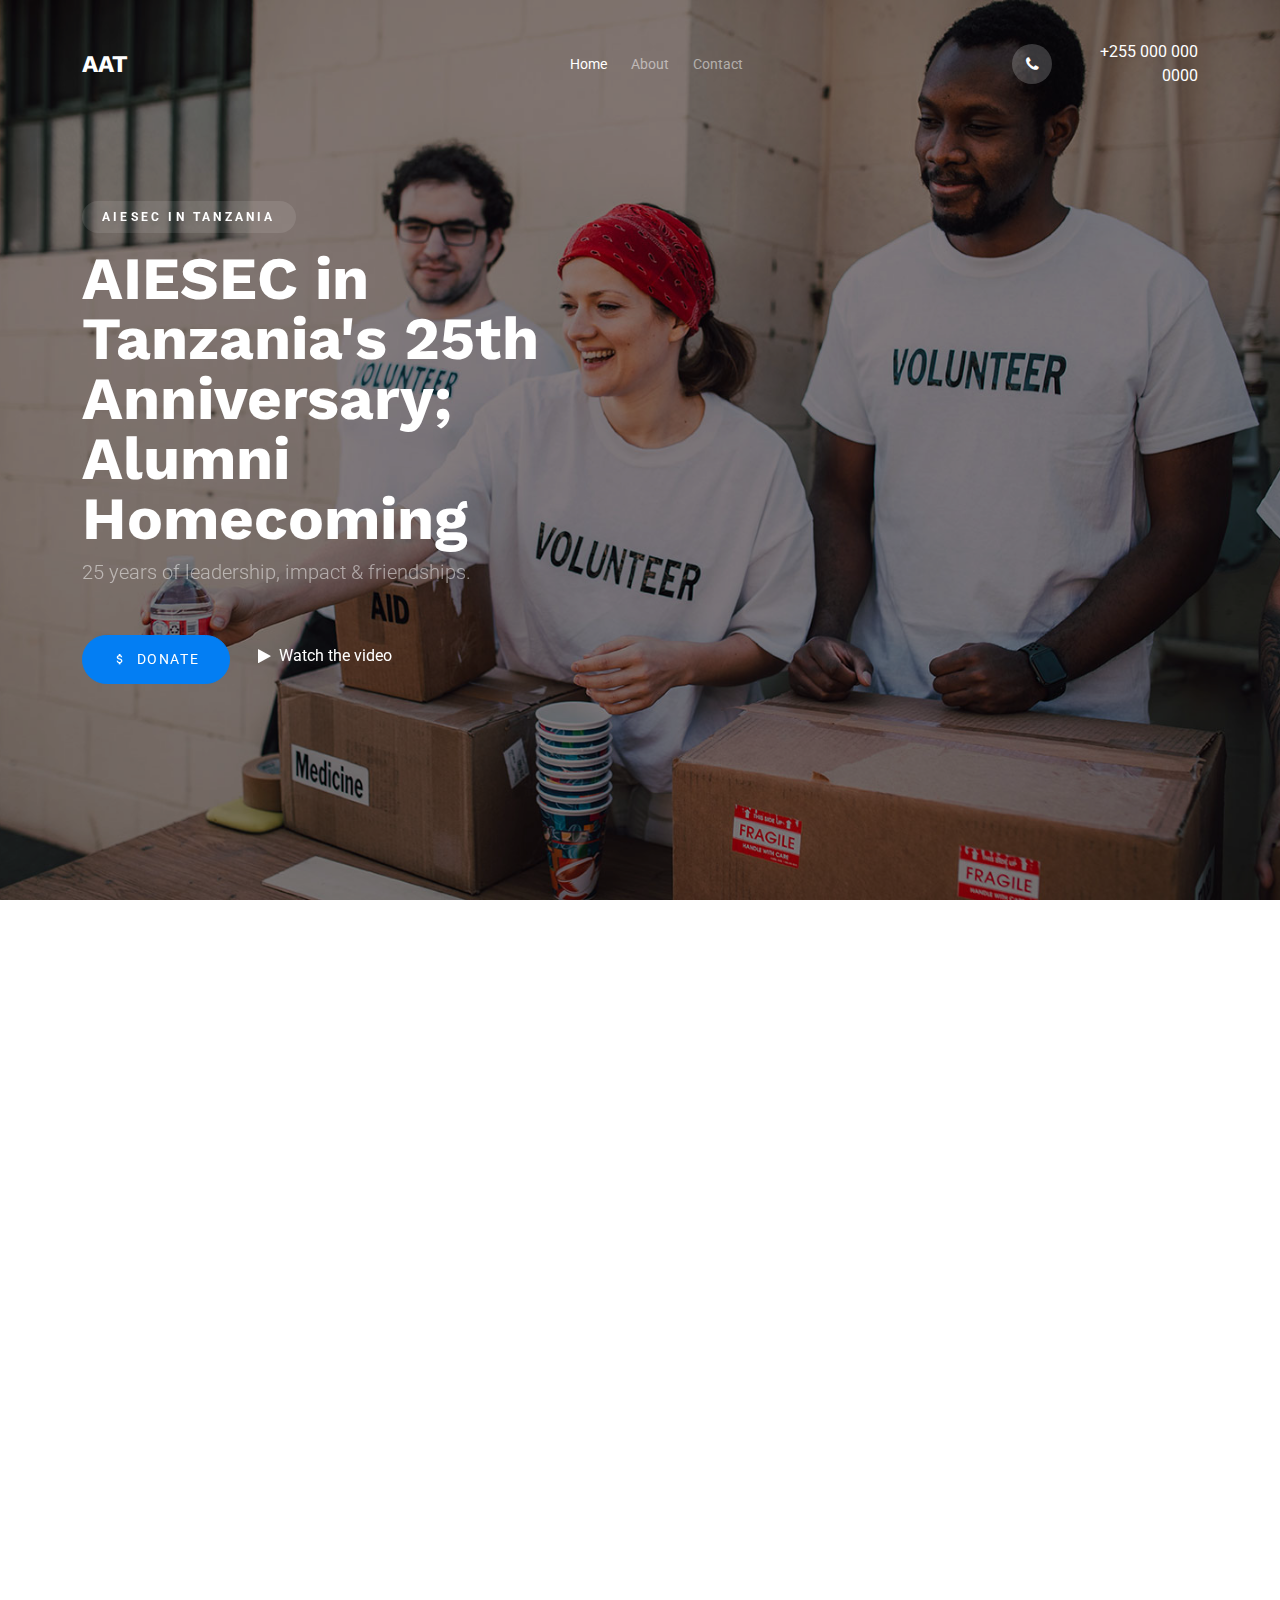
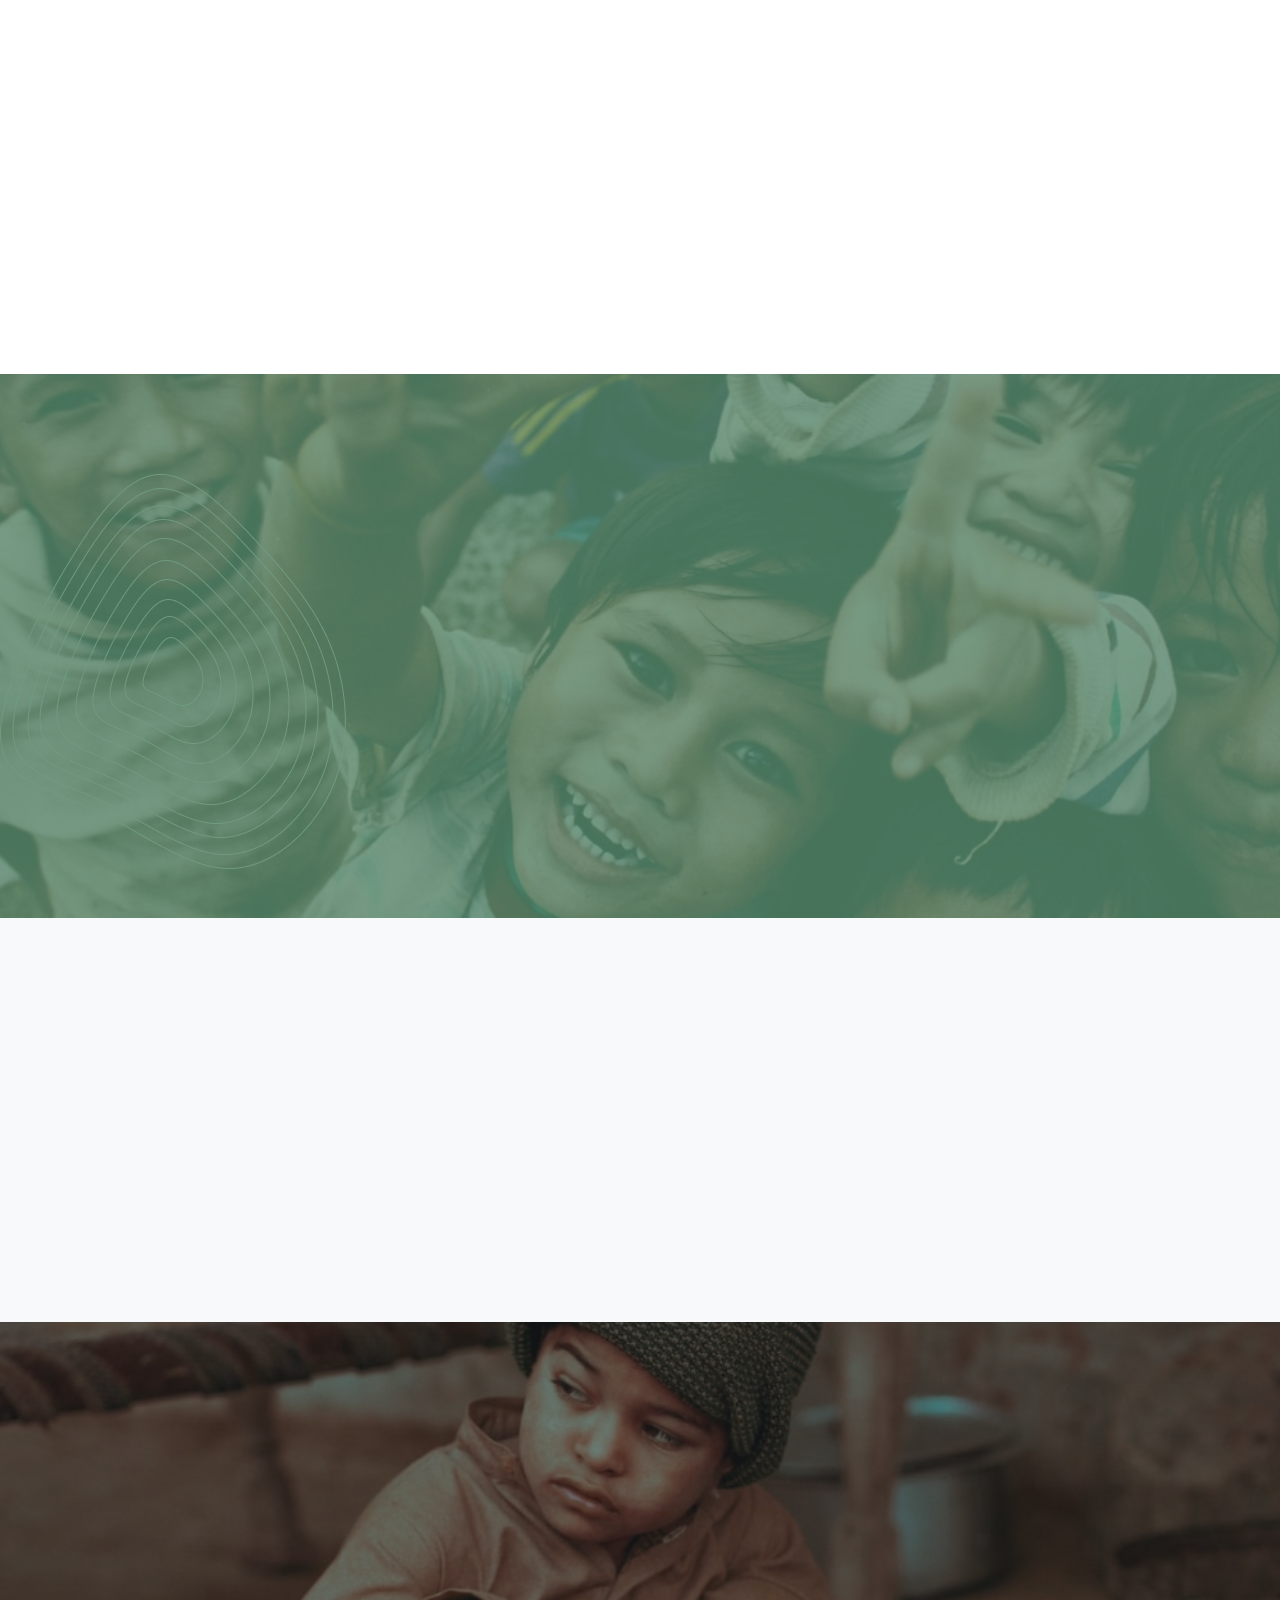
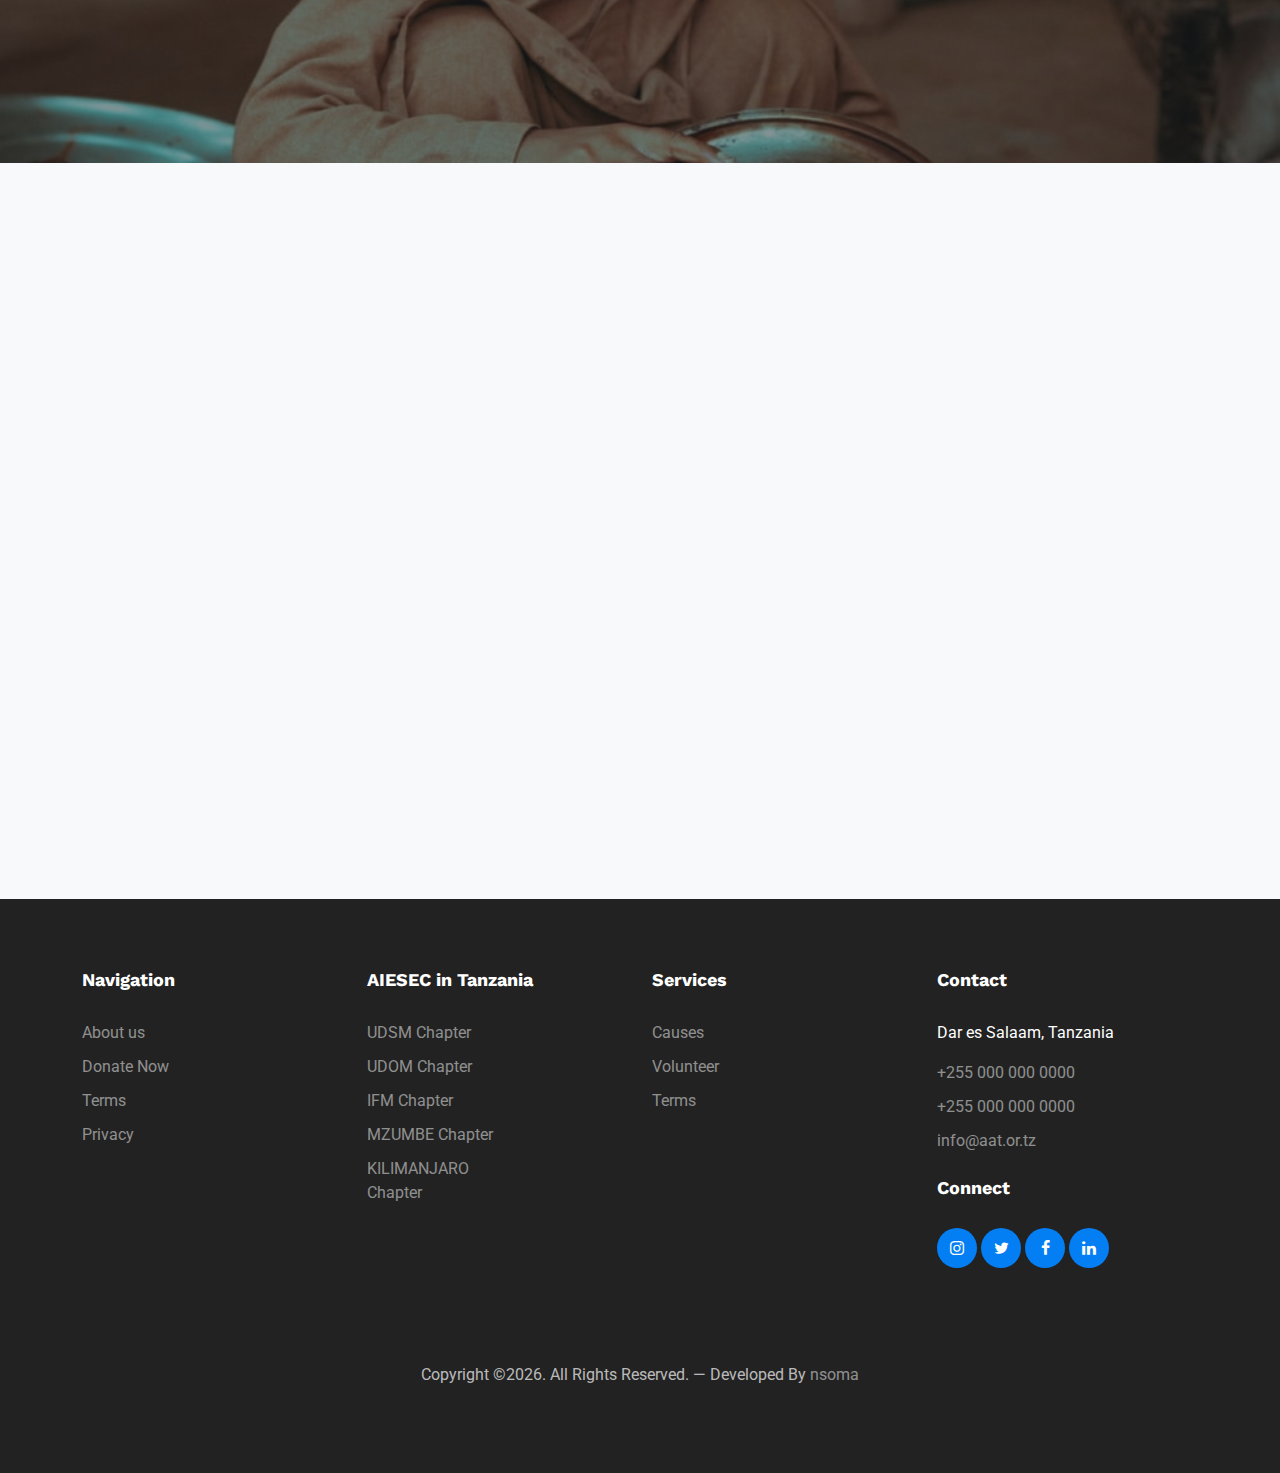
<file: index.html>
<!-- /*
* Template Name: Volunteer
* Template Author: Untree.co
* Tempalte URI: https://untree.co/
* License: https://creativecommons.org/licenses/by/3.0/
*/ -->
<!doctype html>
<html lang="en">
<head>
	<!-- Required meta tags -->
	<meta charset="utf-8">
	<meta name="viewport" content="width=device-width, initial-scale=1">
	<meta name="author" content="Untree.co">
	<link rel="shortcut icon" href="favicon.png">

	<meta name="description" content="" />
	<meta name="keywords" content="" />
	
	<link rel="preconnect" href="https://fonts.gstatic.com">
	<link href="https://fonts.googleapis.com/css2?family=Roboto&family=Work+Sans:wght@400;700&display=swap" rel="stylesheet">


	<link rel="stylesheet" href="fonts/icomoon/style.css">
	<link rel="stylesheet" href="fonts/flaticon/font/flaticon.css">

	<link rel="stylesheet" href="css/tiny-slider.css">
	<link rel="stylesheet" href="css/aos.css">
	<link rel="stylesheet" href="css/flatpickr.min.css">
	<link rel="stylesheet" href="css/glightbox.min.css">
	<link rel="stylesheet" href="css/style.css">

	<title>AAT</title>
</head>
<body>

	<div class="site-mobile-menu site-navbar-target">
		<div class="site-mobile-menu-header">
			<div class="site-mobile-menu-close">
				<span class="icofont-close js-menu-toggle"></span>
			</div>
		</div>
		<div class="site-mobile-menu-body"></div>
	</div>

	<nav class="site-nav">
		<div class="container">
			<div class="menu-bg-wrap">
				<div class="site-navigation">
					<div class="row g-0 align-items-center">
						<div class="col-2">
							<a href="index.html" class="logo m-0 float-start text-white">AAT</a>
						</div>
						<div class="col-8 text-center">
							<ul class="js-clone-nav d-none d-lg-inline-block text-start site-menu mx-auto">
								<li class="active"><a href="javascript:void(0)">Home</a></li>
								<!-- <li class="has-children">
									<a href="causes.html">Causes</a>
									<ul class="dropdown">
										<li><a href="#">Menu One</a></li>
										<li><a href="#">Menu Two</a></li>
										<li class="has-children">
											<a href="#">Dropdown</a>
											<ul class="dropdown">
												<li><a href="#">Sub Menu One</a></li>
												<li><a href="#">Sub Menu Two</a></li>
												<li><a href="#">Sub Menu Three</a></li>
											</ul>
										</li>
									</ul>
								</li> -->
								<li><a href="#about">About</a></li>
								<!-- <li><a href="news.html">News</a></li> -->
								<li><a href="#contact">Contact</a></li>
							</ul>
						</div>
						<div class="col-2 text-end">
							<a href="#" class="burger ms-auto float-end site-menu-toggle js-menu-toggle d-inline-block d-lg-none light">
								<span></span>
							</a>

							<a href="#" class="call-us d-flex align-items-center">
								<span class="icon-phone"></span>
								<span>+255 000 000 0000</span>
							</a>
						</div>
					</div>

				</div>
			</div>
		</div>
	</nav>

	<div class="hero overlay" style="background-image: url('images/hero_2.jpg')">
		<div class="container">
			<div class="row align-items-center justify-content-between">
				<div class="col-lg-6 text-left">
					<span class="subheading-white text-white mb-3" data-aos="fade-up">AIESEC in Tanzania</span>
					<h1 class="heading text-white mb-2" data-aos="fade-up">AIESEC in Tanzania's 25th Anniversary; Alumni Homecoming
					</h1>
					<p data-aos="fade-up" class=" mb-5 text-white lead text-white-50">25 years of leadership, impact & friendships. 
					</p>
					<p data-aos="fade-up"  data-aos-delay="100">
						<a href="#" class="btn btn-primary me-4 d-inline-flex align-items-center"> <span class="icon-attach_money me-2"></span><span>Donate</span></a> 
						<a href="https://www.youtube.com/watch?v=mwtbEGNABWU" class="text-white glightbox d-inline-flex align-items-center"><span class="icon-play me-2"></span><span>Watch the video</span></a>
					</p>		
					
				</div>

			</div>
		</div>
	</div>

	<div class="section" id="about">
		<div class="container">
			<div class="row mb-5 align-items-center justify-content-between">
				<div class="col-lg-5" data-aos="fade-up" data-aos-delay="0">
					<span class="subheading mb-3">Who we are</span>
					<h2 class="heading">About Us</h2>
					<p>AIESEC Alumni Tanzania: Reconnecting Leaders, Celebrating Impact, Shaping the Future
					</p>
				</div>

				<div class="col-lg-6" data-aos="fade-up" data-aos-delay="100">
					<blockquote>
						25 Years of AIESEC in Tanzania. Join our vibrant community of leaders, share your story, and fuel the next generation of changemakers.

					</blockquote>
				</div>
			</div>
			<div class="row justify-content-between">
				<div class="col-lg-5 pe-lg-5" data-aos="fade-up" data-aos-delay="200">

					<ul class="nav nav-pills mb-5 custom-nav-pills" id="pills-tab" role="tablist">
						<li class="nav-item" role="presentation">
							<button class="nav-link active" id="pills-mission-tab" data-bs-toggle="pill" data-bs-target="#pills-mission" type="button" role="tab" aria-controls="pills-mission" aria-selected="true">Our History</button>
						</li>
						<li class="nav-item" role="presentation">
							<button class="nav-link" id="pills-values-tab" data-bs-toggle="pill" data-bs-target="#pills-values" type="button" role="tab" aria-controls="pills-values" aria-selected="false">Gala Dinner</button>
						</li>
						<li class="nav-item" role="presentation">
							<button class="nav-link" id="pills-history-tab" data-bs-toggle="pill" data-bs-target="#pills-history" type="button" role="tab" aria-controls="pills-history" aria-selected="false">Your Story</button>
						</li>
					</ul>
					<div class="tab-content" id="pills-tabContent">
						<div class="tab-pane fade show active" id="pills-mission" role="tabpanel" aria-labelledby="pills-mission-tab">
							<h2 class="mb-3 text-primary fw-bold">AIESEC Alumni Tanzania's Homecoming – A Celebration of Impact, Legacy, & Partnership</h2>
							<p>For 25 years, we've empowered leaders and transformed communities, thanks in part to the unwavering support of our partners. Now, join us as we honor our journey, share inspiring stories, and ignite the next chapter of AIESEC excellence in Tanzania!
							</p>
							<p class="mt-5">
								<a href="#" class="btn btn-primary me-4">Donate Now</a>
								<a href="#" class="link-more">Learn More <span class="icon-chevron-right"></span></a>
							</p>
						</div>
						<div class="tab-pane fade" id="pills-values" role="tabpanel" aria-labelledby="pills-values-tab">
							<h2 class="mb-3 text-primary fw-bold">The Homecoming Gala Dinner </h2>
							<p>Your Night to Shine & Network: Experience an elegant evening where AIESEC alumni across generations reunite alongside our valued partners. Reconnect with friends, and build valuable connections with partners who share our commitment to leadership development.
							</p>
							<p class="mt-5">
								<a href="#" class="btn btn-primary me-4">Be A Volunteer</a>
								<a href="#" class="link-more">Learn More <span class="icon-chevron-right"></span></a>
							</p>
						</div>
						<div class="tab-pane fade" id="pills-history" role="tabpanel" aria-labelledby="pills-history-tab">

							<h2 class="mb-3 text-primary fw-bold">Share Your AIESEC Story & Inspire the Future:</h2>
							<p>Your experiences built this organization. Submit your story and have a chance to be featured in our anniversary documentary! Inspire the next generation and showcase the power of AIESEC partnerships.
							</p>
							<p class="mt-5">
								<a href="#" class="btn btn-primary me-4">Be a Partner</a>
								<a href="#" class="link-more">Learn More <span class="icon-chevron-right"></span></a>
							</p>
						</div>
					</div>

				</div>
				<div class="col-lg-6">
					<div class="overlap-imgs">
						<img src="images/about-1.png" alt="Image" class="img-fluid rounded" data-aos="fade-up" data-aos="100">
						<img src="images/about-2.svg" alt="Image" class="img-fluid rounded" data-aos="fade-up" data-aos="200">
					</div>
				</div>		
			</div>		
		</div>		
	</div>


	<div class="section flip-section" style="background-image: url('images/img_v_2-min.jpg')">
		<div class="blob-1">
			<img src="images/blob.png" alt="Image" class="img-fluid">
		</div>
		<div class="container">
			<div class="row justify-content-center mb-5">
				<div class="col-lg-7 text-center" data-aos="fade-up">
					<span class="subheading-white mb-3 text-white">Engage</span>
					<h2 class="heading text-white">Join Us Today</h2>
				</div>
			</div>
			<div class="row">
				<div class="col-lg-3 position-relative" data-aos="fade-up" data-aos-delay="100">
					<div class="card-flip">
						<div class="flip">
							<div class="front">
								<!-- front content -->
								<div class="flip-content-wrap">
									<span class="icon-local_drink"></span>
									<h3>Gala Dinner</h3>
								</div>
							</div>
							<div class="back">
								<!-- back content -->
								<div class="flip-content-wrap">
									<h3>Gala Dinner</h3>
									<p>
										Lorem ipsum dolor, sit amet consectetur, adipisicing elit. Distinctio, quam.
										<a href="#" class="btn btn-primary me-4">Register</a>
									</p>
									
								</div>
							</div>
						</div>
					</div>
					<!-- End Card Flip -->
				</div>
				<div class="col-lg-3 position-relative" data-aos="fade-up" data-aos-delay="200">
					<div class="card-flip">
						<div class="flip">
							<div class="front">
								<!-- front content -->
								<div class="flip-content-wrap">
									<span class="icon-graduation-cap"></span>
									<h3>AIESEC Story</h3>
								</div>
							</div>
							<div class="back">
								<!-- back content -->
								<div class="flip-content-wrap">
									<h3>AIESEC Story</h3>
									<p>
										Lorem ipsum dolor, sit amet consectetur, adipisicing elit. Distinctio, quam.
										<a href="#" class="btn btn-primary me-4">Submit Story</a>
									</p>
								</div>
							</div>
						</div>
					</div>

				</div>
				<div class="col-lg-3 position-relative" data-aos="fade-up" data-aos-delay="400">
					<div class="card-flip">
						<div class="flip">
							<div class="front">
								<!-- front content -->
								<div class="flip-content-wrap">
									<span class="icon-gear"></span>
									<h3>Partnership</h3>
								</div>
							</div>
							<div class="back">
								<!-- back content -->
								<div class="flip-content-wrap">
									<h3>Partnership</h3>
									Lorem ipsum dolor, sit amet consectetur, adipisicing elit. Distinctio, quam.
									<a href="#" class="btn btn-primary me-4">Partner With Us</a>
								</div>
							</div>
						</div>
					</div>

				</div>
				<div class="col-lg-3 position-relative" data-aos="fade-up" data-aos-delay="300">
					<div class="card-flip">
						<div class="flip">
							<div class="front">
								<!-- front content -->
								<div class="flip-content-wrap">
									<span class="icon-dollar"></span>
									<h3>Give Donation</h3>
								</div>
							</div>
							<div class="back">
								<!-- back content -->
								<div class="flip-content-wrap">
									<h3>Give Donation</h3>
									<p>
										Lorem ipsum dolor, sit amet consectetur, adipisicing elit. Distinctio, quam.
										<a href="#" class="btn btn-primary me-4">Donate Now</a>
									</p>
								</div>
							</div>
						</div>
					</div>

				</div>

			</div>		
		</div>		
	</div>

	<div class="section bg-light">
		<div class="container">
			<div class="row">
				<div class="col-lg-12" data-aos="fade-up">
					<div class="vision">
						<!-- <h2>AIESEC Alumni Tanzania's Homecoming – A Celebration of Impact, Legacy, & Partnershi</h2> -->
						<p class="mb-4 lead"> Welcome to the home of AIESEC Alumni Tanzania! We are a powerful network of former AIESEC members dedicated to preserving our legacy, supporting current AIESECers, driving positive change in our nation, and unlocking new opportunities through our diverse professional network.
						</p>
						<!-- <p><a href="#" class="link-underline">Learn More</a></p> -->
					</div>
				</div>
				<!-- <div class="col-lg-6" data-aos="fade-up" data-aos-delay="100">
					<div class="mission">
						<h2>The Homecoming Gala Dinner</h2>
						<p class="mb-4 lead">Your Night to Shine & Network: Experience an elegant evening where AIESEC alumni across generations reunite alongside our valued partners. Reconnect with friends, and build valuable connections with partners who share our commitment to leadership development.
						</p>
						<p><a href="#" class="link-underline">Learn More</a></p>
					</div>
				</div> -->
			</div>		
		</div>		
	</div>

	



	<div class="section flip-section secondary-bg" style="background-image: url('images/img_v_4-min.jpg')">
		<div class="container">
			<div class="row">
				<div class="col-lg-7 mx-auto text-center">
					<span class="subheading-white mb-3 text-white" data-aos="fade-up">Become a Family</span>
					<h3 class="mb-4 heading text-white" data-aos="fade-up">Let's Shape the Future Leaders </h3>
					<a href="#" class="btn btn-outline-white me-3" data-aos="fade-up" data-aos-delay="100">Join Our Network</a>
					<a href="#" class="btn btn-outline-white" data-aos="fade-up" data-aos-delay="200">Share Your Story</a>
					 <a href="#" class="btn btn-outline-white" data-aos="fade-up" data-aos-delay="200">Donate Now</a>
				</div>		
			</div>		
		</div>		
	</div>


	<div class="section bg-light">
		<div class="container">
			<div class="row justify-content-between">
				<div class="col-lg-5" data-aos="fade-up">
					<span class="subheading mb-3">Impact</span>
					<h2 class="heading mb-4">Explore Volunteer work and Impact in 2020</h2>
					<p>Lorem ipsum dolor sit amet, consectetur adipisicing, elit. Inventore, vero quibusdam quisquam nisi officia obcaecati, modi impedit veniam nam possimus!</p>
					<p>Corporis culpa facilis, nesciunt repellat amet nihil voluptatibus repudiandae blanditiis officia, ullam adipisci molestiae minima magnam quas ex temporibus aliquid!</p>
				</div>		
				<div class="col-lg-6" data-aos="fade-up" data-aos-delay="100">
					<div class="row section-counter">
						<div class="col-lg-6">
							<div class="counter">
								<i class="flaticon-social-services d-block text-secondary"></i>
								
								<span class="number countup">589</span>
								<span class="d-block">New Causes</span>
							</div>

							<div class="counter">
								<i class="flaticon-charity-money d-block text-secondary"></i>
								<span class="number">$<span class="countup">920</span>M</span>
								<span class="d-block">Fund Raised</span>
							</div>

						</div>
						<div class="col-lg-6">
							<div class="counter mt-5">
								<i class="flaticon-money-donation d-block text-secondary"></i>
								<span class="number countup">4211</span>
								<span class="d-block">Donors</span>
							</div>

							<div class="counter">
								<i class="flaticon-organs-donation d-block text-secondary"></i>
								<span class="number countup">389</span>
								<span class="d-block">Volunteers</span>
							</div>
						</div>
					</div>
				</div>
			</div>		
		</div>		
	</div>



	<div class="site-footer" id="contact">
		<div class="container">

			<div class="row">
				<div class="col-6 col-sm-6 col-md-6 col-lg-3">
					<div class="widget">
						<h3>Navigation</h3>
						<ul class="list-unstyled float-left links">
							<li><a href="#">About us</a></li>
							<li><a href="#">Donate Now</a></li>
							<li><a href="#">Terms</a></li>
							<li><a href="#">Privacy</a></li>
						</ul>
					</div> <!-- /.widget -->
				</div> <!-- /.col-lg-3 -->

				<div class="col-6 col-sm-6 col-md-6 col-lg-3">
					<div class="widget">
						<h3>AIESEC in Tanzania</h3>
						<ul class="list-unstyled float-left links">
							<li><a href="#">UDSM Chapter</a></li>
							<li><a href="#">UDOM Chapter</a></li>
							<li><a href="#">IFM Chapter</a></li>
							<li><a href="#">MZUMBE Chapter</a></li>
							<li><a href="#">KILIMANJARO Chapter</a></li>
						</ul>
					</div> <!-- /.widget -->
				</div> <!-- /.col-lg-3 -->

				<div class="col-6 col-sm-6 col-md-6 col-lg-3">
					<div class="widget">
						<h3>Services</h3>
						<ul class="list-unstyled float-left links">
							<li><a href="#">Causes</a></li>
							<li><a href="#">Volunteer</a></li>
							<li><a href="#">Terms</a></li>
						</ul>
					</div> <!-- /.widget -->
				</div> <!-- /.col-lg-3 -->


				<div class="col-6 col-sm-6 col-md-6 col-lg-3">
					<div class="widget">
						<h3>Contact</h3>
						<address>Dar es Salaam, Tanzania</address>
						<ul class="list-unstyled links mb-4">
							<li><a href="tel://+2550000000000">+255 000 000 0000</a></li>
							<li><a href="tel://+2550000000000">+255 000 000 0000</a></li>
							<li><a href="mailto:info@mydomain.com">info@aat.or.tz</a></li>
						</ul>

						<h3>Connect</h3>
						<ul class="list-unstyled social">
							<li><a href="#"><span class="icon-instagram"></span></a></li>
							<li><a href="#"><span class="icon-twitter"></span></a></li>
							<li><a href="#"><span class="icon-facebook"></span></a></li>
							<li><a href="#"><span class="icon-linkedin"></span></a></li>
						</ul>

					</div> <!-- /.widget -->
				</div> <!-- /.col-lg-3 -->

			</div> <!-- /.row -->


			<div class="row mt-5">
				<div class="col-12 text-center">
					<p class="copyright">Copyright &copy;<script>document.write(new Date().getFullYear());</script>. All Rights Reserved. &mdash; Developed By <a href="https://nsoma.me">nsoma</a> <!-- License information: https://untree.co/license/ -->
					</p>
				</div>
			</div>
		</div> <!-- /.container -->
	</div> <!-- /.site-footer -->



	<!-- Preloader -->
	<div id="overlayer"></div>
	<div class="loader">
		<div class="spinner-border text-primary" role="status">
			<span class="visually-hidden">Loading...</span>
		</div>
	</div>

	<script src="js/bootstrap.bundle.min.js"></script>
	<script src="js/tiny-slider.js"></script>

	<script src="js/flatpickr.min.js"></script>
	<script src="js/glightbox.min.js"></script>


	<script src="js/aos.js"></script>
	<script src="js/navbar.js"></script>
	<script src="js/counter.js"></script>
	<script src="js/custom.js"></script>
</body>
</html>
</file>
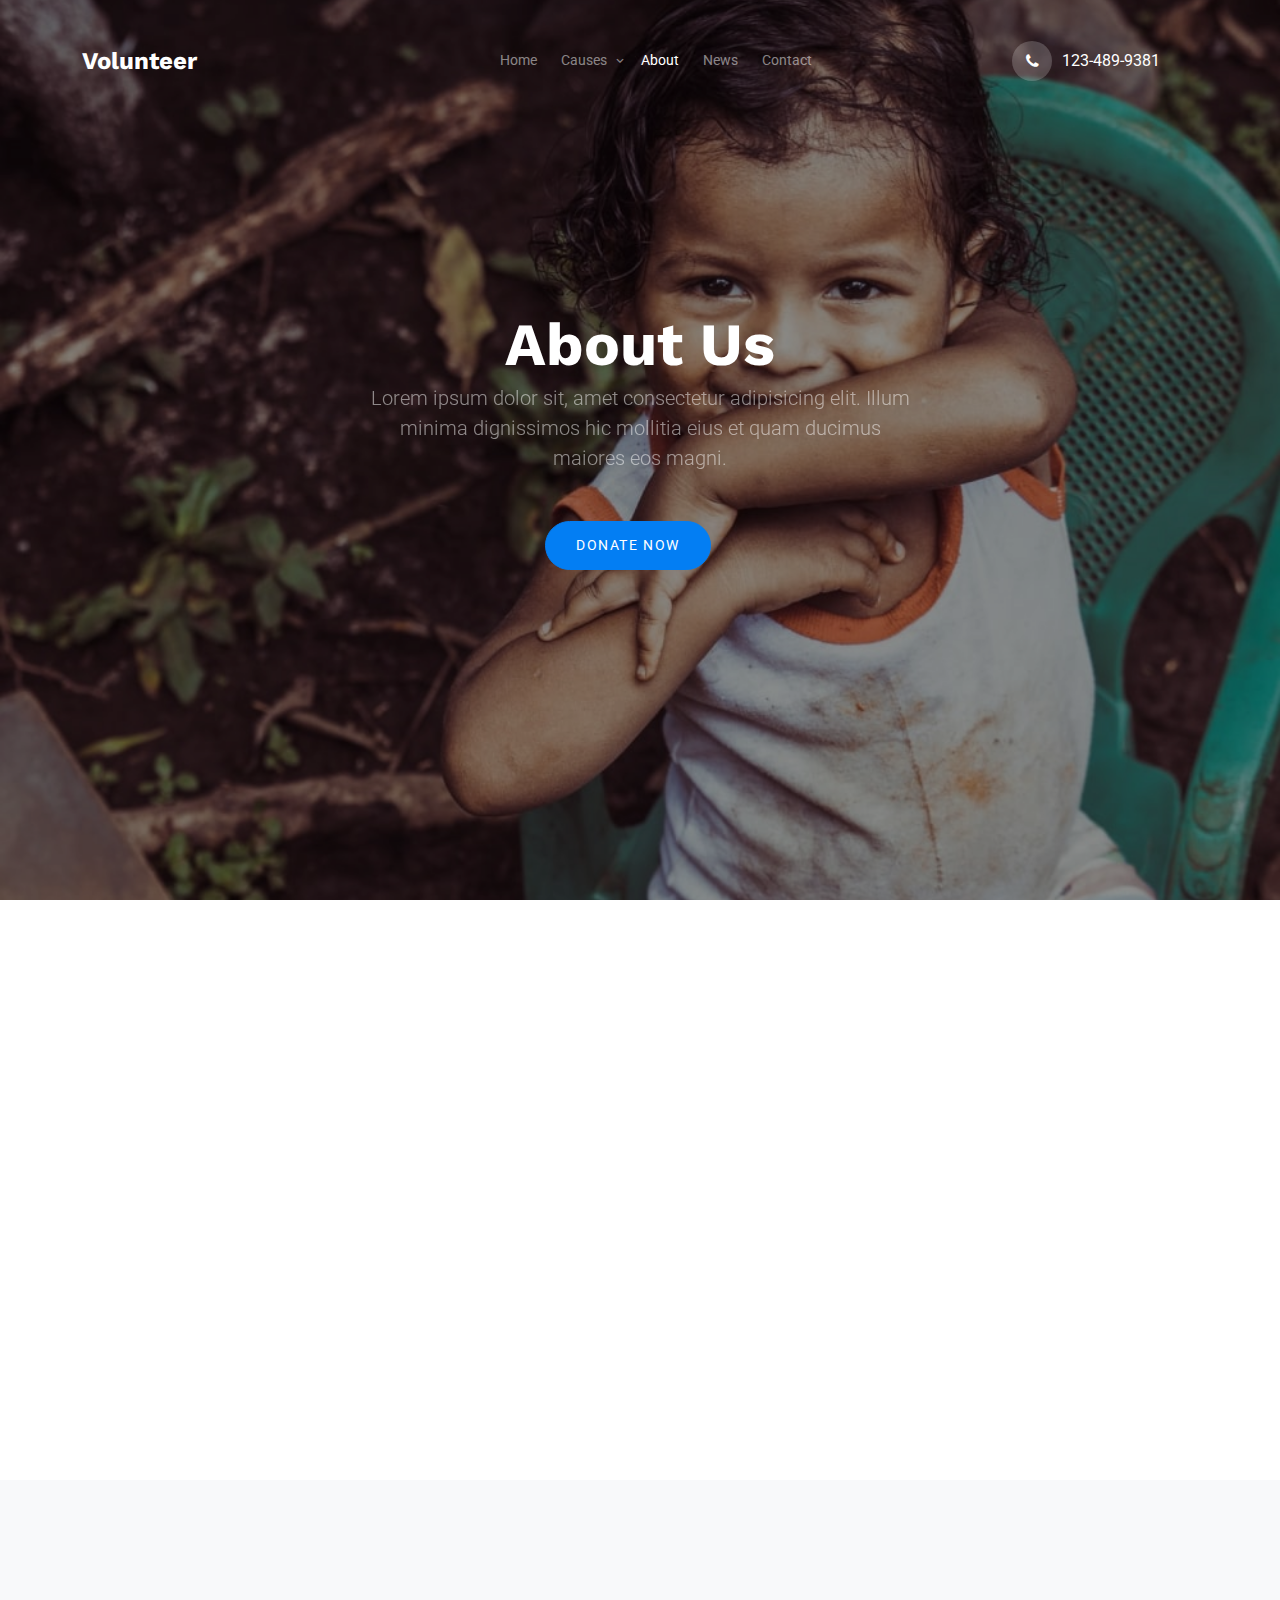
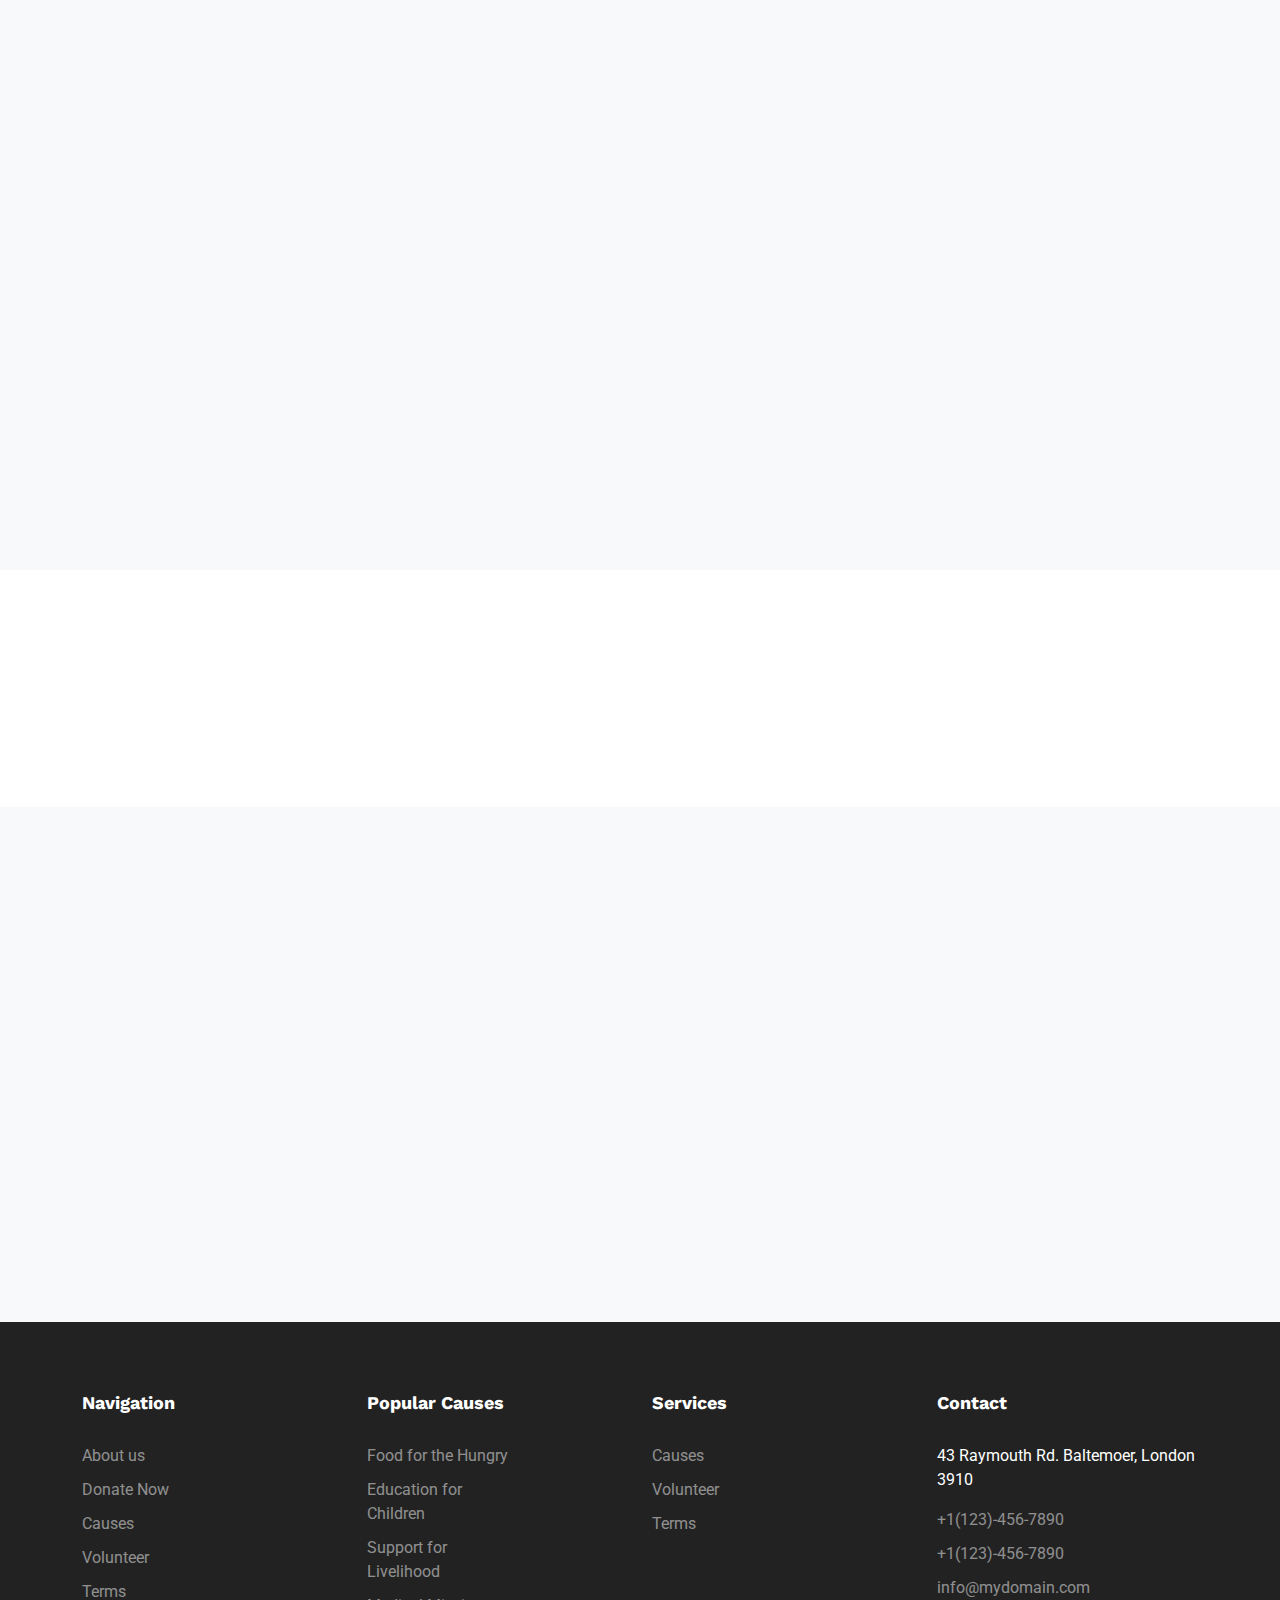
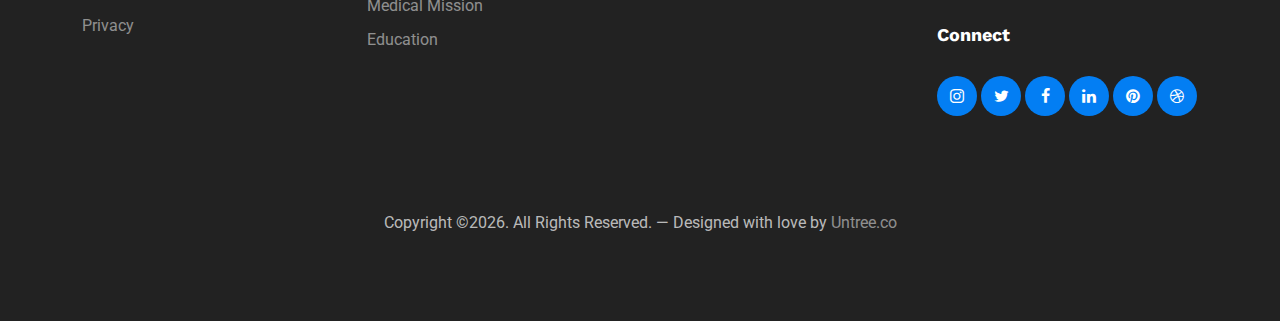
<file: about.html>
<!-- /*
* Template Name: Volunteer
* Template Author: Untree.co
* Tempalte URI: https://untree.co/
* License: https://creativecommons.org/licenses/by/3.0/
*/ -->
<!doctype html>
<html lang="en">
<head>
	<!-- Required meta tags -->
	<meta charset="utf-8">
	<meta name="viewport" content="width=device-width, initial-scale=1">
	<meta name="author" content="Untree.co">
	<link rel="shortcut icon" href="favicon.png">

	<meta name="description" content="" />
	<meta name="keywords" content="" />
	
	<link rel="preconnect" href="https://fonts.gstatic.com">
	<link href="https://fonts.googleapis.com/css2?family=Roboto&family=Work+Sans:wght@400;700&display=swap" rel="stylesheet">


	<link rel="stylesheet" href="fonts/icomoon/style.css">
	<link rel="stylesheet" href="fonts/flaticon/font/flaticon.css">

	<link rel="stylesheet" href="css/tiny-slider.css">
	<link rel="stylesheet" href="css/aos.css">
	<link rel="stylesheet" href="css/flatpickr.min.css">
	<link rel="stylesheet" href="css/glightbox.min.css">
	<link rel="stylesheet" href="css/style.css">

	<title>Volunteer &mdash; Free Bootstrap 5 Website Template by Untree.co</title>
</head>
<body>

	<div class="site-mobile-menu site-navbar-target">
		<div class="site-mobile-menu-header">
			<div class="site-mobile-menu-close">
				<span class="icofont-close js-menu-toggle"></span>
			</div>
		</div>
		<div class="site-mobile-menu-body"></div>
	</div>

	<nav class="site-nav">
		<div class="container">
			<div class="menu-bg-wrap">
				<div class="site-navigation">
					<div class="row g-0 align-items-center">
						<div class="col-2">
							<a href="index.html" class="logo m-0 float-start text-white">Volunteer</a>
						</div>
						<div class="col-8 text-center">
							<ul class="js-clone-nav d-none d-lg-inline-block text-start site-menu mx-auto">
								<li><a href="index.html">Home</a></li>
								<li class="has-children">
									<a href="causes.html">Causes</a>
									<ul class="dropdown">
										<li><a href="#">Menu One</a></li>
										<li><a href="#">Menu Two</a></li>
										<li class="has-children">
											<a href="#">Dropdown</a>
											<ul class="dropdown">
												<li><a href="#">Sub Menu One</a></li>
												<li><a href="#">Sub Menu Two</a></li>
												<li><a href="#">Sub Menu Three</a></li>
											</ul>
										</li>
									</ul>
								</li>
								<li class="active"><a href="about.html">About</a></li>
								<li><a href="news.html">News</a></li>
								<li><a href="contact.html">Contact</a></li>
							</ul>
						</div>
						<div class="col-2 text-end">
							<a href="#" class="burger ms-auto float-end site-menu-toggle js-menu-toggle d-inline-block d-lg-none light">
								<span></span>
							</a>

							<a href="#" class="call-us d-flex align-items-center">
								<span class="icon-phone"></span>
								<span>123-489-9381</span>
							</a>
						</div>
					</div>

				</div>
			</div>
		</div>
	</nav>

	<div class="hero overlay" style="background-image: url('images/img_v_8-min.jpg')">
		<div class="container">
			<div class="row align-items-center justify-content-center">
				<div class="col-lg-6 text-center">
					<h1 class="heading text-white mb-2" data-aos="fade-up">About Us</h1>
					<p data-aos="fade-up" class=" mb-5 text-white lead text-white-50">Lorem ipsum dolor sit, amet consectetur adipisicing elit. Illum minima dignissimos hic mollitia eius et quam ducimus maiores eos magni.</p>
					<p data-aos="fade-up"  data-aos-delay="100">
						<a href="#" class="btn btn-primary me-4">Donate Now</a> 
					</p>		
					
				</div>

				
			</div>
		</div>
	</div>

	<div class="section sec-about">
		<div class="container">
			<div class="row g-5 justify-content-between">
				<div class="col-lg-6 has-bg" data-aos="fade-right">
					<img src="images/hero_2.jpg" alt="Image" class="img-fluid img-box-shadow rounded">
				</div>
				<div class="col-lg-4 align-self-center" data-aos="fade-left" data-aos-delay="100">
					<span class="subheading mb-3">About</span>
					<h2 class="heading mb-4">History</h2>
					<p>Far far away, behind the word mountains, far from the countries Vokalia and Consonantia, there live the blind texts. Separated they live in Bookmarksgrove right at the coast of the Semantics, a large language ocean.</p>
					<p>
					A small river named Duden flows by their place and supplies it with the necessary regelialia. It is a paradisematic country, in which roasted parts of sentences fly into your mouth.</p>
				</div>
			</div>
		</div>
	</div>

	
	<div class="section sec-features bg-light">
		<div class="container">
			<div class="row mb-5">
				<div class="col-lg-4" data-aos="fade-up">
					<span class="subheading mb-3">The Team</span>
					<h2 class="heading">Who We Are</h2>
				</div>
				<div class="col-lg-6 text-start" data-aos="fade-up" data-aos-delay="100">
					<p>Far far away, behind the word mountains, far from the countries Vokalia and Consonantia, there live the blind texts. Separated they live in Bookmarksgrove right at the coast of the Semantics, a large language ocean.</p>
				</div>
			</div>
		</div>

		<div class="container">

			<div class="features-slider-wrap" data-aos="fade-up" data-aos-delay="100">
				<div class="features-slider" id="features-slider">

					<div class="item">

						<div class="feature bg-color-1">
							<img src="images/person_1.jpg" alt="Image" class="img-fluid w-50 rounded-circle mb-4">

							<h3 class="mb-0">James Scott</h3>
							<span class="text-black-50 mb-3 d-block">CEO, Co-Founder</span>
							<p class="text-black-50">Far far away, behind the word mountains, far from the countries Vokalia and Consonantia, there live the blind texts.</p>

							<a href="#" class="more d-block">Learn More</a>
						</div>

					</div>

					<div class="item">

						<div class="feature bg-color-2">
							<img src="images/person_2.jpg" alt="Image" class="img-fluid w-50 rounded-circle mb-4">

							<h3 class="mb-0">Hannah White</h3>
							<span class="text-black-50 mb-3 d-block">CEO, Co-Founder</span>
							<p class="text-black-50">Far far away, behind the word mountains, far from the countries Vokalia and Consonantia, there live the blind texts.</p>

							<a href="#" class="more d-block">Learn More</a>
						</div>

					</div>

					<div class="item">

						<div class="feature bg-color-3">
							<img src="images/person_3.jpg" alt="Image" class="img-fluid w-50 rounded-circle mb-4">

							<h3 class="mb-0">Amy Perez</h3>
							<span class="text-black-50 mb-3 d-block">CEO, Co-Founder</span>
							<p class="text-black-50">Far far away, behind the word mountains, far from the countries Vokalia and Consonantia, there live the blind texts.</p>

							<a href="#" class="more d-block">Learn More</a>
						</div>

					</div>

					<div class="item">

						<div class="feature bg-color-4">
							<img src="images/person_4.jpg" alt="Image" class="img-fluid w-50 rounded-circle mb-4">

							<h3 class="mb-0">Brian Nance</h3>
							<span class="text-black-50 mb-3 d-block">CEO, Co-Founder</span>
							<p class="text-black-50">Far far away, behind the word mountains, far from the countries Vokalia and Consonantia, there live the blind texts.</p>

							<a href="#" class="more d-block">Learn More</a>
						</div>

					</div>

					<div class="item">

						<div class="feature bg-color-5">
							<img src="images/person_2.jpg" alt="Image" class="img-fluid w-50 rounded-circle mb-4">

							<h3 class="mb-0">Stephanie Kenney</h3>
							<span class="text-black-50 mb-3 d-block">CEO, Co-Founder</span>
							<p class="text-black-50">Far far away, behind the word mountains, far from the countries Vokalia and Consonantia, there live the blind texts.</p>

							<a href="#" class="more d-block">Learn More</a>
						</div>

					</div>

					<div class="item">

						<div class="feature bg-color-6">
							<img src="images/person_3.jpg" alt="Image" class="img-fluid w-50 rounded-circle mb-4">

							<h3 class="mb-0">Amy Perez</h3>
							<span class="text-black-50 mb-3 d-block">CEO, Co-Founder</span>
							<p class="text-black-50">Far far away, behind the word mountains, far from the countries Vokalia and Consonantia, there live the blind texts.</p>

							<a href="#" class="more d-block">Learn More</a>
						</div>

					</div>

				</div>
			</div>
		</div>

	</div>

	<div class="section ">
		<div class="container">
			<div class="row">
				<div class="col-lg-7" data-aos="fade-up" data-aos-delay="100">
					<div id="features-slider-nav">
						<button class="btn btn-primary" class="prev" data-controls="prev">Prev</button>
						<button class="btn btn-primary" class="next" data-controls="next">Next</button>
					</div>
				</div>
			</div>
		</div>
	</div>

	<div class="section bg-light">
		<div class="container">
			<div class="row">
				<div class="col-lg-6" data-aos="fade-up">
					<div class="vision">
						<h2>Our Vision</h2>
						<p class="mb-4 lead">Lorem ipsum dolor sit, amet consectetur adipisicing elit. Illum minima dignissimos hic mollitia eius et quam ducimus maiores eos magni.</p>
						<p><a href="#" class="link-underline">Learn More</a></p>
					</div>
				</div>
				<div class="col-lg-6" data-aos="fade-up" data-aos-delay="100">
					<div class="mission">
						<h2>Our Mission</h2>
						<p class="mb-4 lead">Lorem ipsum dolor sit, amet consectetur adipisicing elit. Illum minima dignissimos hic mollitia eius et quam ducimus maiores eos magni.</p>
						<p><a href="#" class="link-underline">Learn More</a></p>
					</div>
				</div>
			</div>		
		</div>		
	</div>


	<div class="site-footer">
		<div class="container">

			<div class="row">
				<div class="col-6 col-sm-6 col-md-6 col-lg-3">
					<div class="widget">
						<h3>Navigation</h3>
						<ul class="list-unstyled float-left links">
							<li><a href="#">About us</a></li>
							<li><a href="#">Donate Now</a></li>
							<li><a href="#">Causes</a></li>
							<li><a href="#">Volunteer</a></li>
							<li><a href="#">Terms</a></li>
							<li><a href="#">Privacy</a></li>
						</ul>
					</div> <!-- /.widget -->
				</div> <!-- /.col-lg-3 -->

				<div class="col-6 col-sm-6 col-md-6 col-lg-3">
					<div class="widget">
						<h3>Popular Causes</h3>
						<ul class="list-unstyled float-left links">
							<li><a href="#">Food for the Hungry</a></li>
							<li><a href="#">Education for Children</a></li>
							<li><a href="#">Support for Livelihood</a></li>
							<li><a href="#">Medical Mission</a></li>
							<li><a href="#">Education</a></li>
						</ul>
					</div> <!-- /.widget -->
				</div> <!-- /.col-lg-3 -->

				<div class="col-6 col-sm-6 col-md-6 col-lg-3">
					<div class="widget">
						<h3>Services</h3>
						<ul class="list-unstyled float-left links">
							<li><a href="#">Causes</a></li>
							<li><a href="#">Volunteer</a></li>
							<li><a href="#">Terms</a></li>
						</ul>
					</div> <!-- /.widget -->
				</div> <!-- /.col-lg-3 -->


				<div class="col-6 col-sm-6 col-md-6 col-lg-3">
					<div class="widget">
						<h3>Contact</h3>
						<address>43 Raymouth Rd. Baltemoer, London 3910</address>
						<ul class="list-unstyled links mb-4">
							<li><a href="tel://11234567890">+1(123)-456-7890</a></li>
							<li><a href="tel://11234567890">+1(123)-456-7890</a></li>
							<li><a href="mailto:info@mydomain.com">info@mydomain.com</a></li>
						</ul>

						<h3>Connect</h3>
						<ul class="list-unstyled social">
							<li><a href="#"><span class="icon-instagram"></span></a></li>
							<li><a href="#"><span class="icon-twitter"></span></a></li>
							<li><a href="#"><span class="icon-facebook"></span></a></li>
							<li><a href="#"><span class="icon-linkedin"></span></a></li>
							<li><a href="#"><span class="icon-pinterest"></span></a></li>
							<li><a href="#"><span class="icon-dribbble"></span></a></li>
						</ul>

					</div> <!-- /.widget -->
				</div> <!-- /.col-lg-3 -->

			</div> <!-- /.row -->


			<div class="row mt-5">
				<div class="col-12 text-center">
					<p class="copyright">Copyright &copy;<script>document.write(new Date().getFullYear());</script>. All Rights Reserved. &mdash; Designed with love by <a href="https://untree.co">Untree.co</a> <!-- License information: https://untree.co/license/ -->
					</p>
				</div>
			</div>
		</div> <!-- /.container -->
	</div> <!-- /.site-footer -->


	<!-- Preloader -->
	<div id="overlayer"></div>
	<div class="loader">
		<div class="spinner-border text-primary" role="status">
			<span class="visually-hidden">Loading...</span>
		</div>
	</div>

	<script src="js/bootstrap.bundle.min.js"></script>
	<script src="js/tiny-slider.js"></script>

	<script src="js/flatpickr.min.js"></script>
	<script src="js/glightbox.min.js"></script>


	<script src="js/aos.js"></script>
	<script src="js/navbar.js"></script>
	<script src="js/counter.js"></script>
	<script src="js/custom.js"></script>
</body>
</html>
</file>
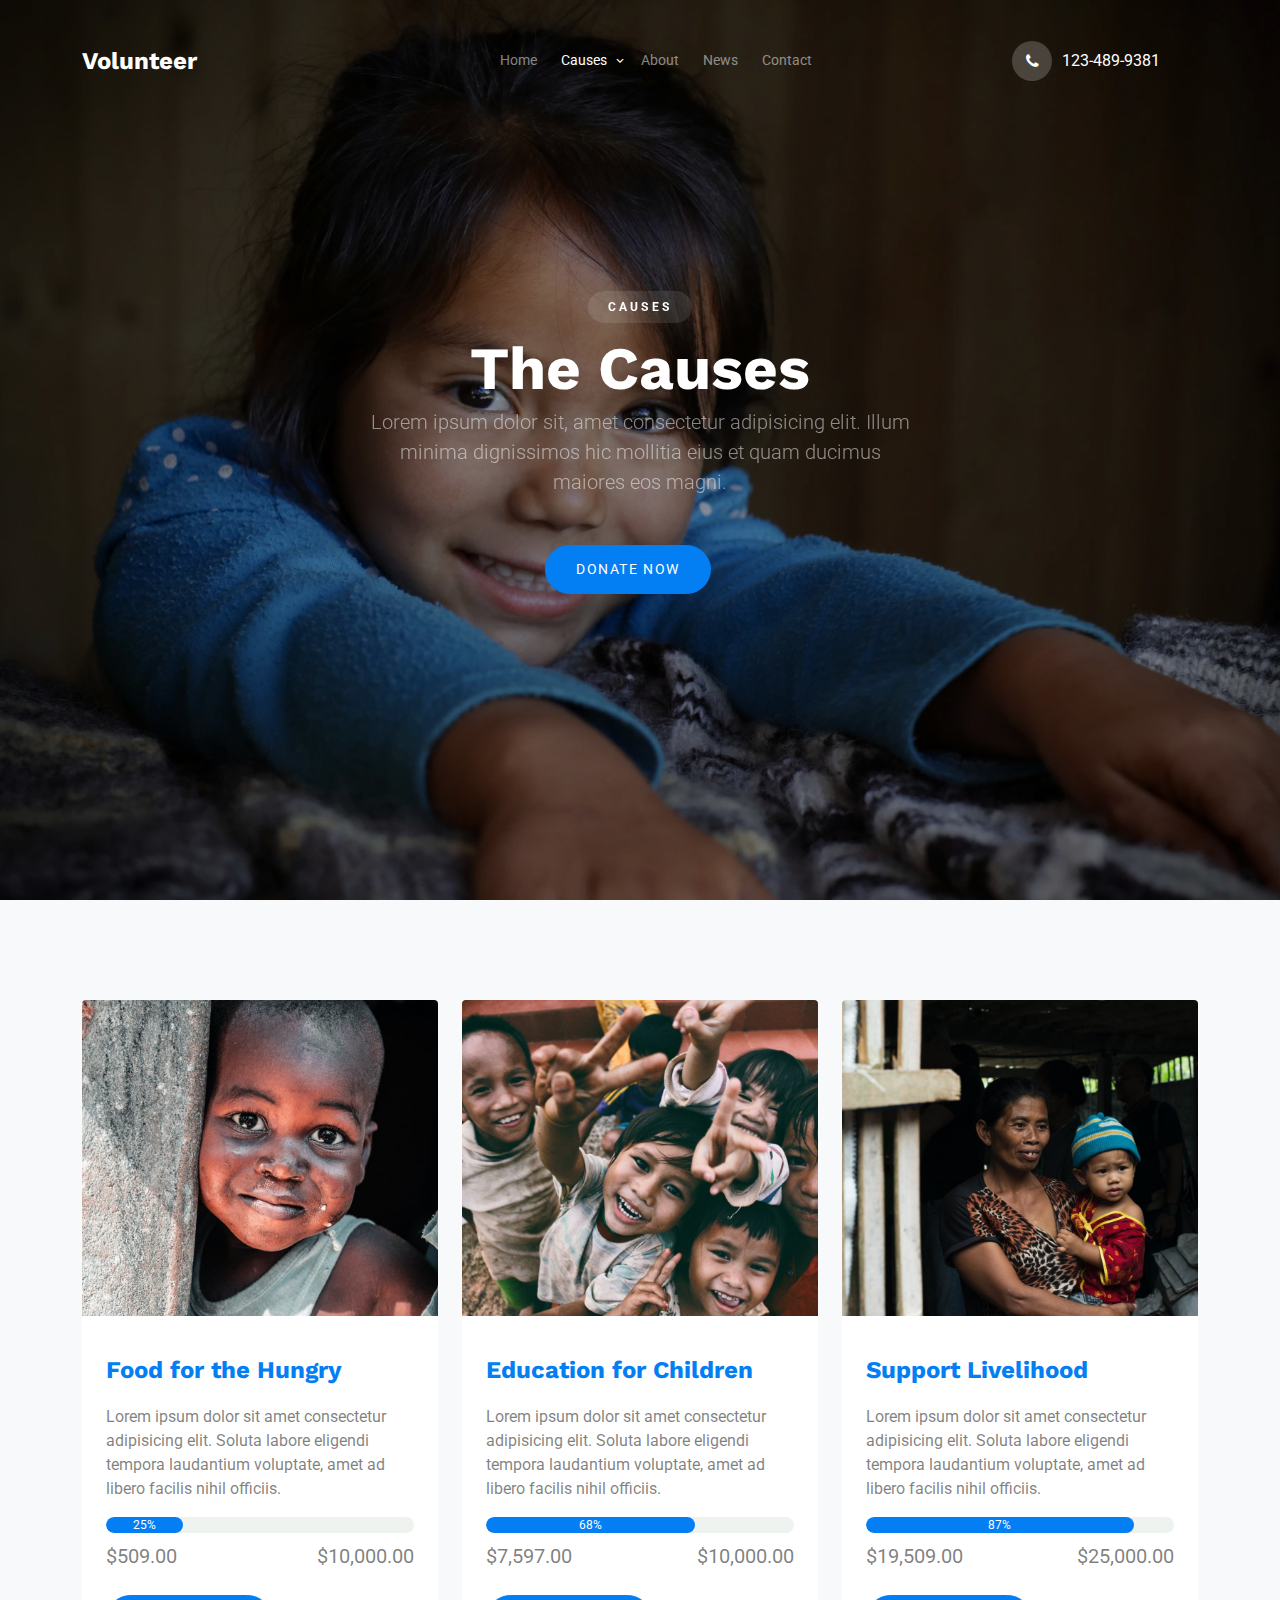
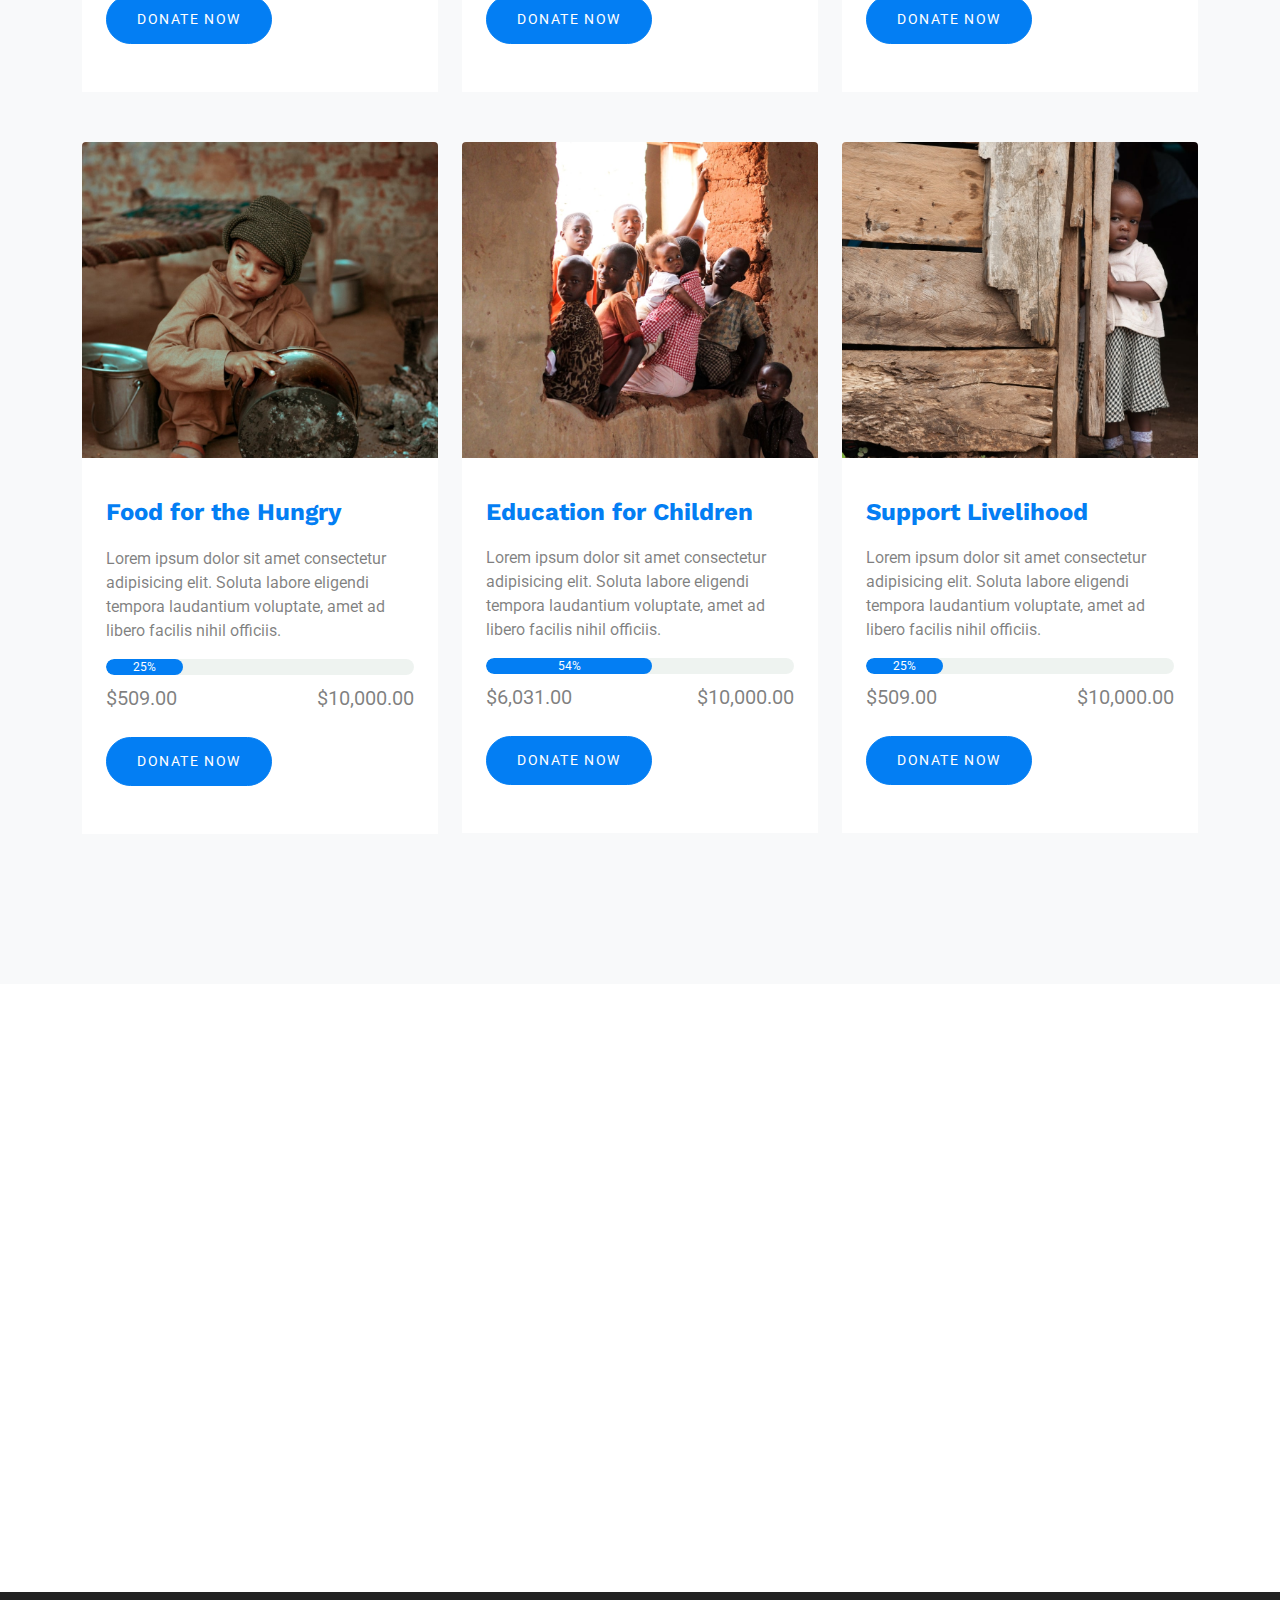
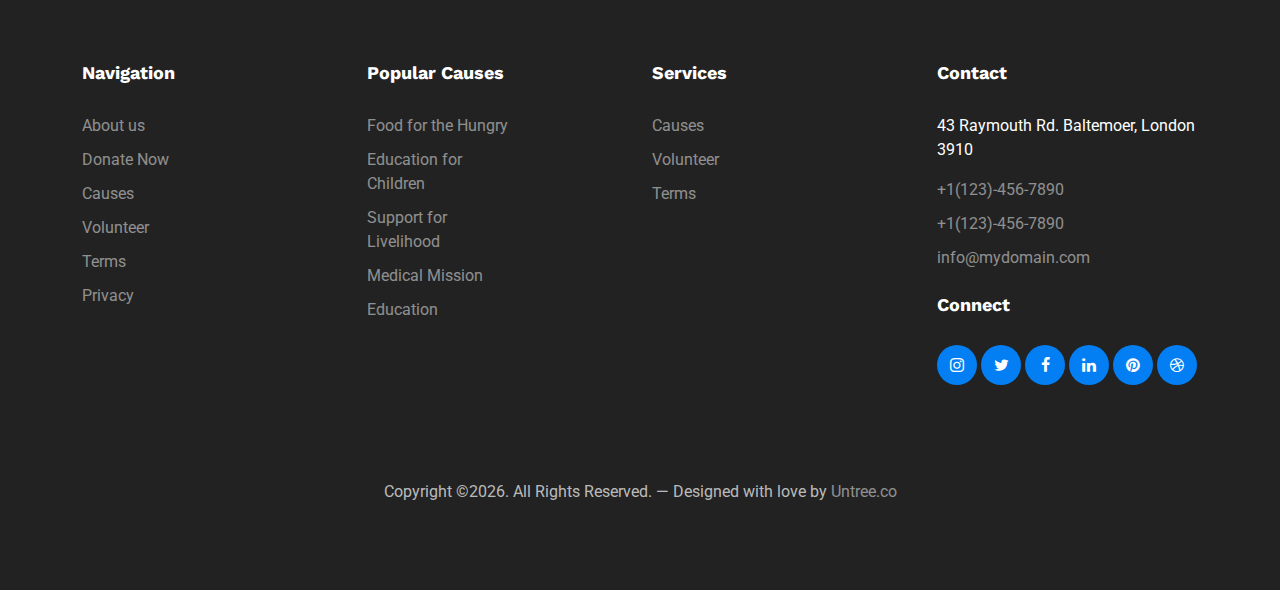
<file: causes.html>
<!-- /*
* Template Name: Volunteer
* Template Author: Untree.co
* Tempalte URI: https://untree.co/
* License: https://creativecommons.org/licenses/by/3.0/
*/ -->
<!doctype html>
<html lang="en">
<head>
	<!-- Required meta tags -->
	<meta charset="utf-8">
	<meta name="viewport" content="width=device-width, initial-scale=1">
	<meta name="author" content="Untree.co">
	<link rel="shortcut icon" href="favicon.png">

	<meta name="description" content="" />
	<meta name="keywords" content="" />
	
	<link rel="preconnect" href="https://fonts.gstatic.com">
	<link href="https://fonts.googleapis.com/css2?family=Roboto&family=Work+Sans:wght@400;700&display=swap" rel="stylesheet">


	<link rel="stylesheet" href="fonts/icomoon/style.css">
	<link rel="stylesheet" href="fonts/flaticon/font/flaticon.css">

	<link rel="stylesheet" href="css/tiny-slider.css">
	<link rel="stylesheet" href="css/aos.css">
	<link rel="stylesheet" href="css/flatpickr.min.css">
	<link rel="stylesheet" href="css/glightbox.min.css">
	<link rel="stylesheet" href="css/style.css">

	<title>Volunteer &mdash; Free Bootstrap 5 Website Template by Untree.co</title>
</head>
<body>

	<div class="site-mobile-menu site-navbar-target">
		<div class="site-mobile-menu-header">
			<div class="site-mobile-menu-close">
				<span class="icofont-close js-menu-toggle"></span>
			</div>
		</div>
		<div class="site-mobile-menu-body"></div>
	</div>

	<nav class="site-nav">
		<div class="container">
			<div class="menu-bg-wrap">
				<div class="site-navigation">
					<div class="row g-0 align-items-center">
						<div class="col-2">
							<a href="index.html" class="logo m-0 float-start text-white">Volunteer</a>
						</div>
						<div class="col-8 text-center">
							<ul class="js-clone-nav d-none d-lg-inline-block text-start site-menu mx-auto">
								<li><a href="index.html">Home</a></li>
								<li class="has-children active">
									<a href="causes.html">Causes</a>
									<ul class="dropdown">
										<li><a href="#">Menu One</a></li>
										<li><a href="#">Menu Two</a></li>
										<li class="has-children">
											<a href="#">Dropdown</a>
											<ul class="dropdown">
												<li><a href="#">Sub Menu One</a></li>
												<li><a href="#">Sub Menu Two</a></li>
												<li><a href="#">Sub Menu Three</a></li>
											</ul>
										</li>
									</ul>
								</li>
								<li><a href="about.html">About</a></li>
								<li><a href="news.html">News</a></li>
								<li><a href="contact.html">Contact</a></li>
							</ul>
						</div>
						<div class="col-2 text-end">
							<a href="#" class="burger ms-auto float-end site-menu-toggle js-menu-toggle d-inline-block d-lg-none light">
								<span></span>
							</a>

							<a href="#" class="call-us d-flex align-items-center">
								<span class="icon-phone"></span>
								<span>123-489-9381</span>
							</a>
						</div>
					</div>

				</div>
			</div>
		</div>
	</nav>

	<div class="hero overlay" style="background-image: url('images/hero_1.jpg')">
		<div class="container">
			<div class="row align-items-center">
				<div class="col-lg-6 text-center mx-auto">
					<span class="subheading-white text-white mb-3" data-aos="fade-up">Causes</span>

					<h1 class="heading text-white mb-2" data-aos="fade-up">The Causes</h1>
					<p data-aos="fade-up" class=" mb-5 text-white lead text-white-50">Lorem ipsum dolor sit, amet consectetur adipisicing elit. Illum minima dignissimos hic mollitia eius et quam ducimus maiores eos magni.</p>
					<p data-aos="fade-up"  data-aos-delay="100">
						<a href="#" class="btn btn-primary me-4">Donate Now</a> 
					</p>		
					
				</div>

				
			</div>
		</div>
	</div>

	

	<div class="section bg-light">
		<div class="container">
			<div class="row">
				<div class="col-lg-4 col-md-6">
					<div class="causes-item bg-white">
						<a href="#"><img src="images/img_v_1-min.jpg" alt="Image" class="img-fluid mb-4 rounded"></a>
						<div class="px-4 pb-5 pt-3">

							<h3><a href="#">Food for the Hungry</a></h3>
							<p>Lorem ipsum dolor sit amet consectetur adipisicing elit. Soluta labore eligendi tempora laudantium voluptate, amet ad libero facilis nihil officiis.</p>

							<div class="progress mb-2">
								<div class="progress-bar" role="progressbar" style="width: 25%;" aria-valuenow="25" aria-valuemin="0" aria-valuemax="100">25%</div>
							</div>

							<div class="d-flex mb-4 justify-content-between amount">
								<div>$509.00</div>
								<div>$10,000.00</div>
							</div>
							<div>
								<a href="#" class="btn btn-primary">Donate Now</a>
							</div>
						</div>
					</div>
				</div>		
				<div class="col-lg-4 col-md-6">
					<div class="causes-item bg-white">
						<a href="#"><img src="images/img_v_2-min.jpg" alt="Image" class="img-fluid mb-4 rounded"></a>
						<div class="px-4 pb-5 pt-3">
							<h3><a href="#">Education for Children</a></h3>
							<p>Lorem ipsum dolor sit amet consectetur adipisicing elit. Soluta labore eligendi tempora laudantium voluptate, amet ad libero facilis nihil officiis.</p>

							<div class="progress mb-2">
								<div class="progress-bar" role="progressbar" style="width: 68%;" aria-valuenow="25" aria-valuemin="0" aria-valuemax="100">68%</div>
							</div>

							<div class="d-flex mb-4 justify-content-between amount">
								<div>$7,597.00</div>
								<div>$10,000.00</div>
							</div>
							<div>
								<a href="#" class="btn btn-primary">Donate Now</a>
							</div>
						</div>
					</div>
				</div>

				<div class="col-lg-4 col-md-6">
					<div class="causes-item bg-white">
						<a href="#"><img src="images/img_v_3-min.jpg" alt="Image" class="img-fluid mb-4 rounded"></a>
						<div class="px-4 pb-5 pt-3">
							<h3><a href="#">Support Livelihood</a></h3>
							<p>Lorem ipsum dolor sit amet consectetur adipisicing elit. Soluta labore eligendi tempora laudantium voluptate, amet ad libero facilis nihil officiis.</p>

							<div class="progress mb-2">
								<div class="progress-bar" role="progressbar" style="width: 87%;" aria-valuenow="87" aria-valuemin="0" aria-valuemax="100">87%</div>
							</div>

							<div class="d-flex mb-4 justify-content-between amount">
								<div>$19,509.00</div>
								<div>$25,000.00</div>
							</div>
							<div>
								<a href="#" class="btn btn-primary">Donate Now</a>
							</div>
						</div>
					</div>
				</div>

				<div class="col-lg-4 col-md-6">
					<div class="causes-item bg-white">
						<a href="#"><img src="images/img_v_4-min.jpg" alt="Image" class="img-fluid mb-4 rounded"></a>
						<div class="px-4 pb-5 pt-3">

							<h3><a href="#">Food for the Hungry</a></h3>
							<p>Lorem ipsum dolor sit amet consectetur adipisicing elit. Soluta labore eligendi tempora laudantium voluptate, amet ad libero facilis nihil officiis.</p>

							<div class="progress mb-2">
								<div class="progress-bar" role="progressbar" style="width: 25%;" aria-valuenow="25" aria-valuemin="0" aria-valuemax="100">25%</div>
							</div>

							<div class="d-flex mb-4 justify-content-between amount">
								<div>$509.00</div>
								<div>$10,000.00</div>
							</div>
							<div>
								<a href="#" class="btn btn-primary">Donate Now</a>
							</div>
						</div>
					</div>
				</div>

				<div class="col-lg-4 col-md-6">
					<div class="causes-item bg-white">
						<a href="#"><img src="images/img_v_5-min.jpg" alt="Image" class="img-fluid mb-4 rounded"></a>
						<div class="px-4 pb-5 pt-3">
							<h3><a href="#">Education for Children</a></h3>
							<p>Lorem ipsum dolor sit amet consectetur adipisicing elit. Soluta labore eligendi tempora laudantium voluptate, amet ad libero facilis nihil officiis.</p>

							<div class="progress mb-2">
								<div class="progress-bar" role="progressbar" style="width: 54%;" aria-valuenow="54" aria-valuemin="0" aria-valuemax="100">54%</div>
							</div>

							<div class="d-flex mb-4 justify-content-between amount">
								<div>$6,031.00</div>
								<div>$10,000.00</div>
							</div>
							<div>
								<a href="#" class="btn btn-primary">Donate Now</a>
							</div>
						</div>
					</div>
				</div>

				<div class="col-lg-4 col-md-6">
					<div class="causes-item bg-white">
						<a href="#"><img src="images/img_v_6-min.jpg" alt="Image" class="img-fluid mb-4 rounded"></a>
						<div class="px-4 pb-5 pt-3">
							<h3><a href="#">Support Livelihood</a></h3>
							<p>Lorem ipsum dolor sit amet consectetur adipisicing elit. Soluta labore eligendi tempora laudantium voluptate, amet ad libero facilis nihil officiis.</p>

							<div class="progress mb-2">
								<div class="progress-bar" role="progressbar" style="width: 25%;" aria-valuenow="25" aria-valuemin="0" aria-valuemax="100">25%</div>
							</div>

							<div class="d-flex mb-4 justify-content-between amount">
								<div>$509.00</div>
								<div>$10,000.00</div>
							</div>
							<div>
								<a href="#" class="btn btn-primary">Donate Now</a>
							</div>
						</div>
					</div>
				</div>

			</div>		
		</div>		
	</div>



	<div class="section sec-instagram pb-0">
		<div class="container mb-5">
			<div class="row align-items-center">
				<div class="col-lg-3" data-aos="fade-up">
					<span class="subheading mb-3">Instagram</span>
					<h2 class="heading">We Are In Instagram</h2>
				</div>
				<div class="col-lg-7" data-aos="fade-up" data-aos-delay="100">
					<p>
					Lorem ipsum, dolor sit amet consectetur adipisicing elit. Temporibus, aperiam sint voluptatum? Molestiae debitis, ipsum, rem ipsa voluptatum cupiditate quaerat!</p>
				</div>
			</div>
		</div>

		<div class="instagram-slider-wrap" data-aos="fade-up" data-aos-delay="200">
			<div class="instagram-slider" id="instagram-slider">

				<div class="item">
					<a class="instagram-item">
						<span class="icon-instagram"></span>
						<img src="images/img_v_8-min.jpg" alt="Image" class="img-fluid">		
					</a>
				</div>

				<div class="item">
					<a class="instagram-item">
						<span class="icon-instagram"></span>
						<img src="images/img_v_2-min.jpg" alt="Image" class="img-fluid">		
					</a>
				</div>

				<div class="item">
					<a class="instagram-item">
						<span class="icon-instagram"></span>
						<img src="images/img_v_3-min.jpg" alt="Image" class="img-fluid">		
					</a>
				</div>

				<div class="item">
					<a class="instagram-item">
						<span class="icon-instagram"></span>
						<img src="images/img_v_4-min.jpg" alt="Image" class="img-fluid">		
					</a>
				</div>

				<div class="item">
					<a class="instagram-item">
						<span class="icon-instagram"></span>
						<img src="images/img_v_5-min.jpg" alt="Image" class="img-fluid">		
					</a>
				</div>

				<div class="item">
					<a class="instagram-item">
						<span class="icon-instagram"></span>
						<img src="images/img_v_6-min.jpg" alt="Image" class="img-fluid">		
					</a>
				</div>

				<div class="item">
					<a class="instagram-item">
						<span class="icon-instagram"></span>
						<img src="images/img_v_7-min.jpg" alt="Image" class="img-fluid">		
					</a>
				</div>


			</div>
		</div>

	</div>

	<div class="site-footer">
		<div class="container">

			<div class="row">
				<div class="col-6 col-sm-6 col-md-6 col-lg-3">
					<div class="widget">
						<h3>Navigation</h3>
						<ul class="list-unstyled float-left links">
							<li><a href="#">About us</a></li>
							<li><a href="#">Donate Now</a></li>
							<li><a href="#">Causes</a></li>
							<li><a href="#">Volunteer</a></li>
							<li><a href="#">Terms</a></li>
							<li><a href="#">Privacy</a></li>
						</ul>
					</div> <!-- /.widget -->
				</div> <!-- /.col-lg-3 -->

				<div class="col-6 col-sm-6 col-md-6 col-lg-3">
					<div class="widget">
						<h3>Popular Causes</h3>
						<ul class="list-unstyled float-left links">
							<li><a href="#">Food for the Hungry</a></li>
							<li><a href="#">Education for Children</a></li>
							<li><a href="#">Support for Livelihood</a></li>
							<li><a href="#">Medical Mission</a></li>
							<li><a href="#">Education</a></li>
						</ul>
					</div> <!-- /.widget -->
				</div> <!-- /.col-lg-3 -->

				<div class="col-6 col-sm-6 col-md-6 col-lg-3">
					<div class="widget">
						<h3>Services</h3>
						<ul class="list-unstyled float-left links">
							<li><a href="#">Causes</a></li>
							<li><a href="#">Volunteer</a></li>
							<li><a href="#">Terms</a></li>
						</ul>
					</div> <!-- /.widget -->
				</div> <!-- /.col-lg-3 -->


				<div class="col-6 col-sm-6 col-md-6 col-lg-3">
					<div class="widget">
						<h3>Contact</h3>
						<address>43 Raymouth Rd. Baltemoer, London 3910</address>
						<ul class="list-unstyled links mb-4">
							<li><a href="tel://11234567890">+1(123)-456-7890</a></li>
							<li><a href="tel://11234567890">+1(123)-456-7890</a></li>
							<li><a href="mailto:info@mydomain.com">info@mydomain.com</a></li>
						</ul>

						<h3>Connect</h3>
						<ul class="list-unstyled social">
							<li><a href="#"><span class="icon-instagram"></span></a></li>
							<li><a href="#"><span class="icon-twitter"></span></a></li>
							<li><a href="#"><span class="icon-facebook"></span></a></li>
							<li><a href="#"><span class="icon-linkedin"></span></a></li>
							<li><a href="#"><span class="icon-pinterest"></span></a></li>
							<li><a href="#"><span class="icon-dribbble"></span></a></li>
						</ul>

					</div> <!-- /.widget -->
				</div> <!-- /.col-lg-3 -->

			</div> <!-- /.row -->


			<div class="row mt-5">
				<div class="col-12 text-center">
					<p class="copyright">Copyright &copy;<script>document.write(new Date().getFullYear());</script>. All Rights Reserved. &mdash; Designed with love by <a href="https://untree.co">Untree.co</a> <!-- License information: https://untree.co/license/ -->
					</p>
				</div>
			</div>
		</div> <!-- /.container -->
	</div> <!-- /.site-footer -->







	<!-- Preloader -->
	<div id="overlayer"></div>
	<div class="loader">
		<div class="spinner-border text-primary" role="status">
			<span class="visually-hidden">Loading...</span>
		</div>
	</div>

	<script src="js/bootstrap.bundle.min.js"></script>
	<script src="js/tiny-slider.js"></script>

	<script src="js/flatpickr.min.js"></script>
	<script src="js/glightbox.min.js"></script>


	<script src="js/aos.js"></script>
	<script src="js/navbar.js"></script>
	<script src="js/counter.js"></script>
	<script src="js/custom.js"></script>
</body>
</html>
</file>
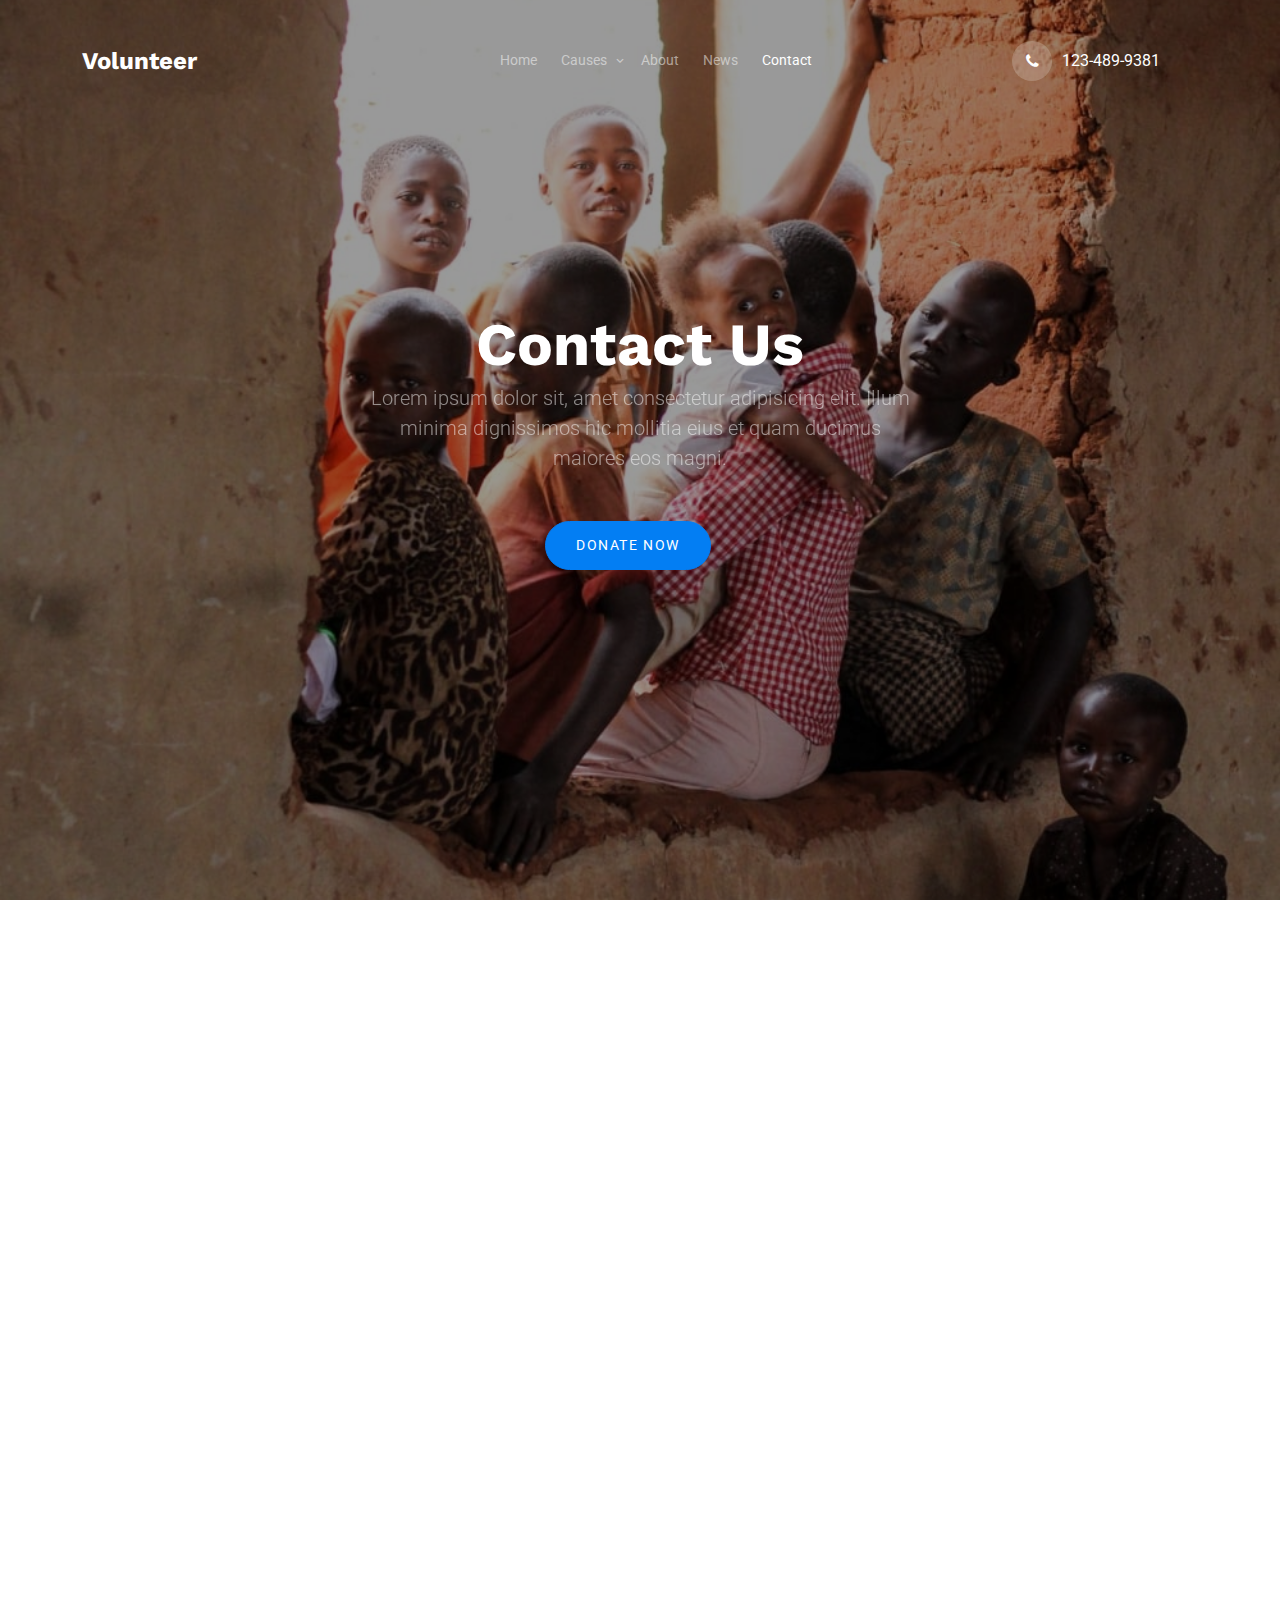
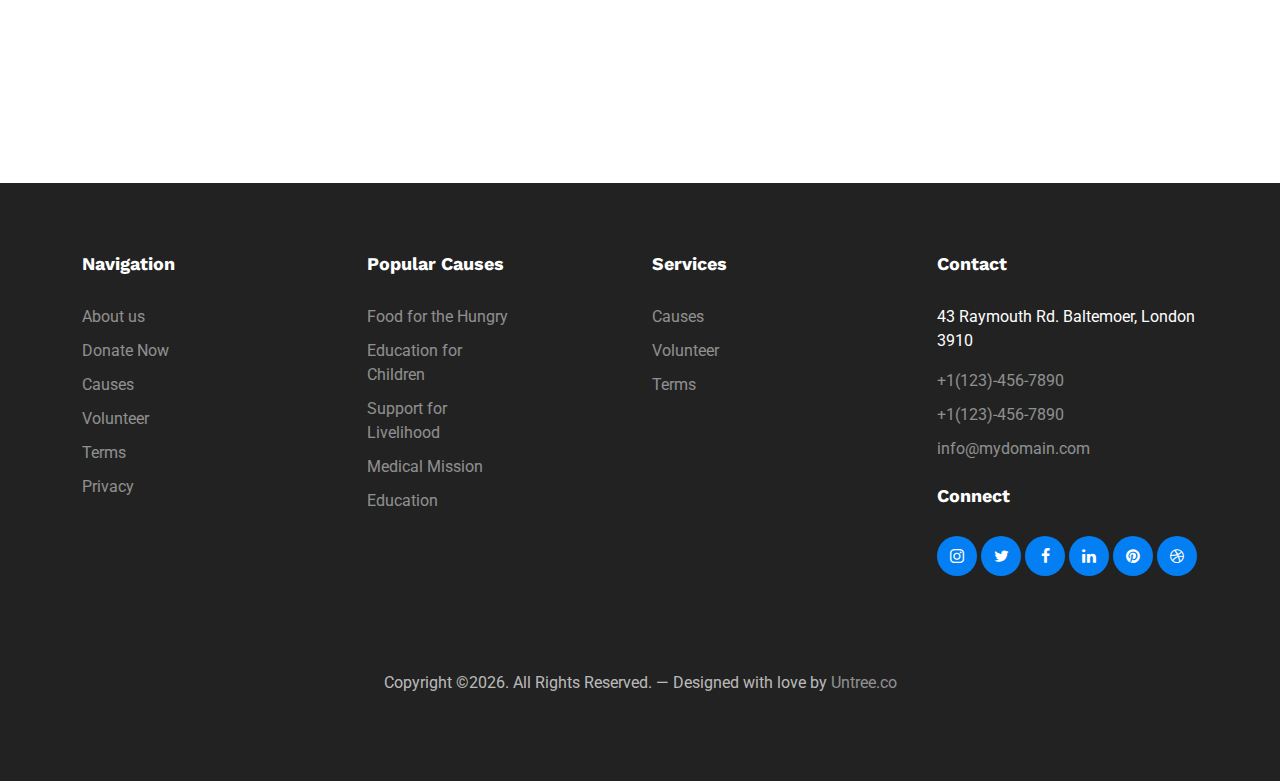
<file: contact.html>
<!-- /*
* Template Name: Volunteer
* Template Author: Untree.co
* Tempalte URI: https://untree.co/
* License: https://creativecommons.org/licenses/by/3.0/
*/ -->
<!doctype html>
<html lang="en">
<head>
	<!-- Required meta tags -->
	<meta charset="utf-8">
	<meta name="viewport" content="width=device-width, initial-scale=1">
	<meta name="author" content="Untree.co">
	<link rel="shortcut icon" href="favicon.png">

	<meta name="description" content="" />
	<meta name="keywords" content="" />
	
	<link rel="preconnect" href="https://fonts.gstatic.com">
	<link href="https://fonts.googleapis.com/css2?family=Roboto&family=Work+Sans:wght@400;700&display=swap" rel="stylesheet">


	<link rel="stylesheet" href="fonts/icomoon/style.css">
	<link rel="stylesheet" href="fonts/flaticon/font/flaticon.css">

	<link rel="stylesheet" href="css/tiny-slider.css">
	<link rel="stylesheet" href="css/aos.css">
	<link rel="stylesheet" href="css/flatpickr.min.css">
	<link rel="stylesheet" href="css/glightbox.min.css">
	<link rel="stylesheet" href="css/style.css">

	<title>Volunteer &mdash; Free Bootstrap 5 Website Template by Untree.co</title>
</head>
<body>

	<div class="site-mobile-menu site-navbar-target">
		<div class="site-mobile-menu-header">
			<div class="site-mobile-menu-close">
				<span class="icofont-close js-menu-toggle"></span>
			</div>
		</div>
		<div class="site-mobile-menu-body"></div>
	</div>

	<nav class="site-nav">
		<div class="container">
			<div class="menu-bg-wrap">
				<div class="site-navigation">
					<div class="row g-0 align-items-center">
						<div class="col-2">
							<a href="index.html" class="logo m-0 float-start text-white">Volunteer</a>
						</div>
						<div class="col-8 text-center">
							<ul class="js-clone-nav d-none d-lg-inline-block text-start site-menu mx-auto">
								<li><a href="index.html">Home</a></li>
								<li class="has-children">
									<a href="causes.html">Causes</a>
									<ul class="dropdown">
										<li><a href="#">Menu One</a></li>
										<li><a href="#">Menu Two</a></li>
										<li class="has-children">
											<a href="#">Dropdown</a>
											<ul class="dropdown">
												<li><a href="#">Sub Menu One</a></li>
												<li><a href="#">Sub Menu Two</a></li>
												<li><a href="#">Sub Menu Three</a></li>
											</ul>
										</li>
									</ul>
								</li>
								<li><a href="about.html">About</a></li>
								<li><a href="news.html">News</a></li>
								<li class="active"><a href="contact.html">Contact</a></li>
							</ul>
						</div>
						<div class="col-2 text-end">
							<a href="#" class="burger ms-auto float-end site-menu-toggle js-menu-toggle d-inline-block d-lg-none light">
								<span></span>
							</a>

							<a href="#" class="call-us d-flex align-items-center">
								<span class="icon-phone"></span>
								<span>123-489-9381</span>
							</a>
						</div>
					</div>

				</div>
			</div>
		</div>
	</nav>

	<div class="hero overlay" style="background-image: url('images/img_v_5-min.jpg')">
		<div class="container">
			<div class="row align-items-center justify-content-center">
				<div class="col-lg-6 text-center">
					<h1 class="heading text-white mb-2" data-aos="fade-up">Contact Us</h1>
					<p data-aos="fade-up" class=" mb-5 text-white lead text-white-50">Lorem ipsum dolor sit, amet consectetur adipisicing elit. Illum minima dignissimos hic mollitia eius et quam ducimus maiores eos magni.</p>
					<p data-aos="fade-up"  data-aos-delay="100">
						<a href="#" class="btn btn-primary me-4">Donate Now</a> 
					</p>		
					
				</div>

				
			</div>
		</div>
	</div>

	<div class="section">
		<div class="container">
			<div class="row mb-5">
				<div class="col-lg-6" data-aos="fade-up">
					<h2 class="heading">Get In Touch</h2>
					<p class="text-black-50">Far far away, behind the word mountains, far from the countries Vokalia and Consonantia, there live the blind texts. Separated they live in Bookmarksgrove right at the coast of the Semantics, a large language ocean.</p>
				</div>
			</div>

			<form action="" class="row justify-content-between">

				<div class="col-md-6 col-lg-6" data-aos="fade-up" data-aos-delay="100">
					<div class="row">

						<div class="mb-3 col-lg-6">
							<label for="name" class="ps-3 fw-bold mb-2">Name</label>
							<input type="text" class="form-control" id="name">
						</div>
						<div class="mb-3 col-lg-6">
							<label for="email" class="ps-3 fw-bold mb-2">Email</label>
							<input type="email" class="form-control" id="email">
						</div>

						<div class="mb-3 col-lg-12">
							<label for="message" class="ps-3 fw-bold mb-2">Message</label>
							<textarea name="" id="message" class="form-control" cols="30" rows="10"></textarea>
						</div>	

						<div class="col-lg-6">
							<input type="submit" class="btn btn-primary text-white py-3" value="Send Message">
						</div>

					</div>
				</div>
				<div class="col-md-6 col-lg-5" data-aos="fade-up" data-aos-delay="200">
					<div class="row">
						<div class="col-6 col-lg-6 mb-4">
							<h3 class="h6 fw-bold text-secondary">Address</h3>
							<p>43 Raymouth Rd. Baltemoer, London 3910</p>
						</div>
						<div class="col-6 col-lg-6 mb-4">
							<h3 class="h6 fw-bold text-secondary">Phone</h3>
							<p>
								+1 939 3839 399 <br>
								+1 492 5991 203
							</p>
						</div>

						<div class="col-6 col-lg-6 mb-4">
							<h3 class="h6 fw-bold text-secondary">Follow</h3>
							<ul class="list-unstyled social-custom">
								<li><a href="#"><span class="icon-instagram"></span></a></li>
								<li><a href="#"><span class="icon-twitter"></span></a></li>
								<li><a href="#"><span class="icon-facebook"></span></a></li>
								<li><a href="#"><span class="icon-linkedin"></span></a></li>
								<li><a href="#"><span class="icon-pinterest"></span></a></li>
								<li><a href="#"><span class="icon-dribbble"></span></a></li>
							</ul>
						</div>
						<div class="col-6 col-lg-6 mb-4">
							<h3 class="h6 fw-bold text-secondary">Email</h3>
							<p>
								<a href="#">info@mydomain.com</a>
							</p>
						</div>

					</div>
				</div>
				

			</form>
		</div>
	</div>


	<div class="site-footer">
		<div class="container">

			<div class="row">
				<div class="col-6 col-sm-6 col-md-6 col-lg-3">
					<div class="widget">
						<h3>Navigation</h3>
						<ul class="list-unstyled float-left links">
							<li><a href="#">About us</a></li>
							<li><a href="#">Donate Now</a></li>
							<li><a href="#">Causes</a></li>
							<li><a href="#">Volunteer</a></li>
							<li><a href="#">Terms</a></li>
							<li><a href="#">Privacy</a></li>
						</ul>
					</div> <!-- /.widget -->
				</div> <!-- /.col-lg-3 -->

				<div class="col-6 col-sm-6 col-md-6 col-lg-3">
					<div class="widget">
						<h3>Popular Causes</h3>
						<ul class="list-unstyled float-left links">
							<li><a href="#">Food for the Hungry</a></li>
							<li><a href="#">Education for Children</a></li>
							<li><a href="#">Support for Livelihood</a></li>
							<li><a href="#">Medical Mission</a></li>
							<li><a href="#">Education</a></li>
						</ul>
					</div> <!-- /.widget -->
				</div> <!-- /.col-lg-3 -->

				<div class="col-6 col-sm-6 col-md-6 col-lg-3">
					<div class="widget">
						<h3>Services</h3>
						<ul class="list-unstyled float-left links">
							<li><a href="#">Causes</a></li>
							<li><a href="#">Volunteer</a></li>
							<li><a href="#">Terms</a></li>
						</ul>
					</div> <!-- /.widget -->
				</div> <!-- /.col-lg-3 -->


				<div class="col-6 col-sm-6 col-md-6 col-lg-3">
					<div class="widget">
						<h3>Contact</h3>
						<address>43 Raymouth Rd. Baltemoer, London 3910</address>
						<ul class="list-unstyled links mb-4">
							<li><a href="tel://11234567890">+1(123)-456-7890</a></li>
							<li><a href="tel://11234567890">+1(123)-456-7890</a></li>
							<li><a href="mailto:info@mydomain.com">info@mydomain.com</a></li>
						</ul>

						<h3>Connect</h3>
						<ul class="list-unstyled social">
							<li><a href="#"><span class="icon-instagram"></span></a></li>
							<li><a href="#"><span class="icon-twitter"></span></a></li>
							<li><a href="#"><span class="icon-facebook"></span></a></li>
							<li><a href="#"><span class="icon-linkedin"></span></a></li>
							<li><a href="#"><span class="icon-pinterest"></span></a></li>
							<li><a href="#"><span class="icon-dribbble"></span></a></li>
						</ul>

					</div> <!-- /.widget -->
				</div> <!-- /.col-lg-3 -->

			</div> <!-- /.row -->


			<div class="row mt-5">
				<div class="col-12 text-center">
					<p class="copyright">Copyright &copy;<script>document.write(new Date().getFullYear());</script>. All Rights Reserved. &mdash; Designed with love by <a href="https://untree.co">Untree.co</a> <!-- License information: https://untree.co/license/ -->
					</p>
				</div>
			</div>
		</div> <!-- /.container -->
	</div> <!-- /.site-footer -->







	<!-- Preloader -->
	<div id="overlayer"></div>
	<div class="loader">
		<div class="spinner-border text-primary" role="status">
			<span class="visually-hidden">Loading...</span>
		</div>
	</div>

	<script src="js/bootstrap.bundle.min.js"></script>
	<script src="js/tiny-slider.js"></script>

	<script src="js/flatpickr.min.js"></script>
	<script src="js/glightbox.min.js"></script>


	<script src="js/aos.js"></script>
	<script src="js/navbar.js"></script>
	<script src="js/counter.js"></script>
	<script src="js/custom.js"></script>
</body>
</html>
</file>
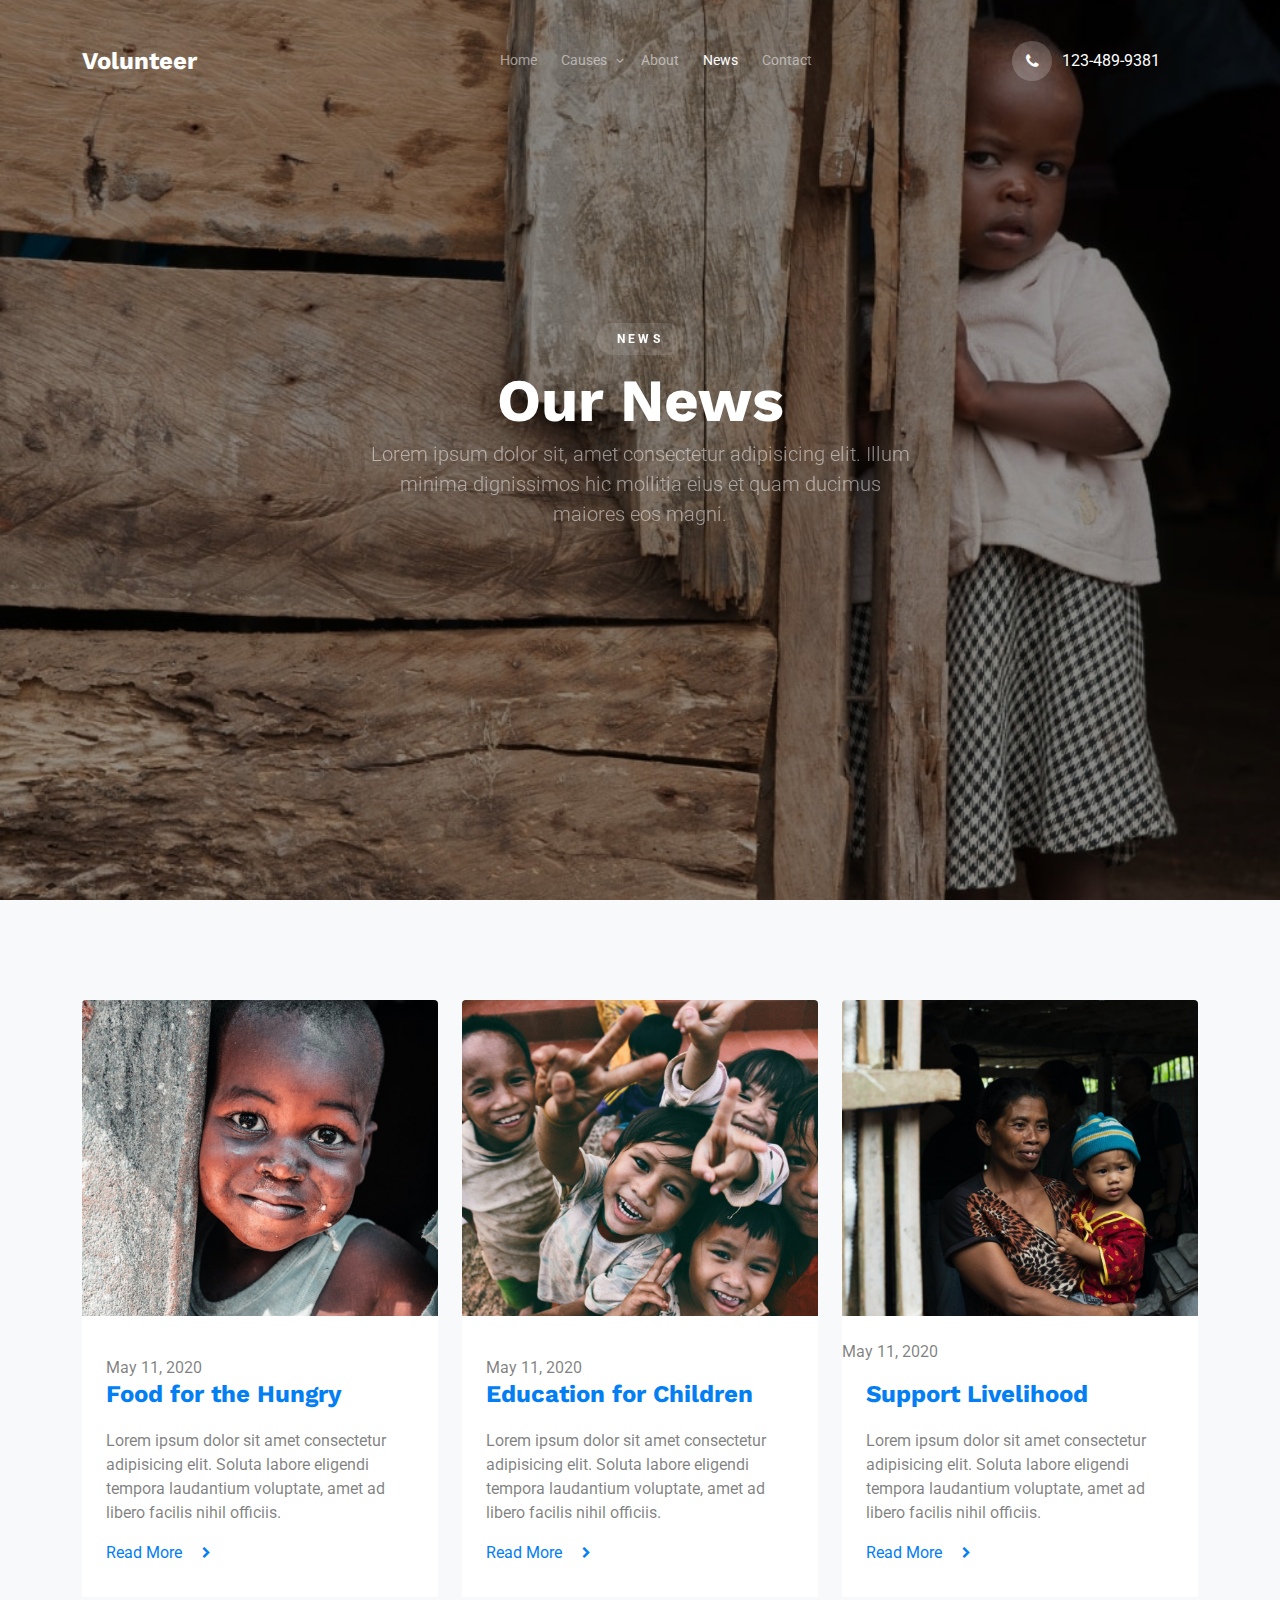
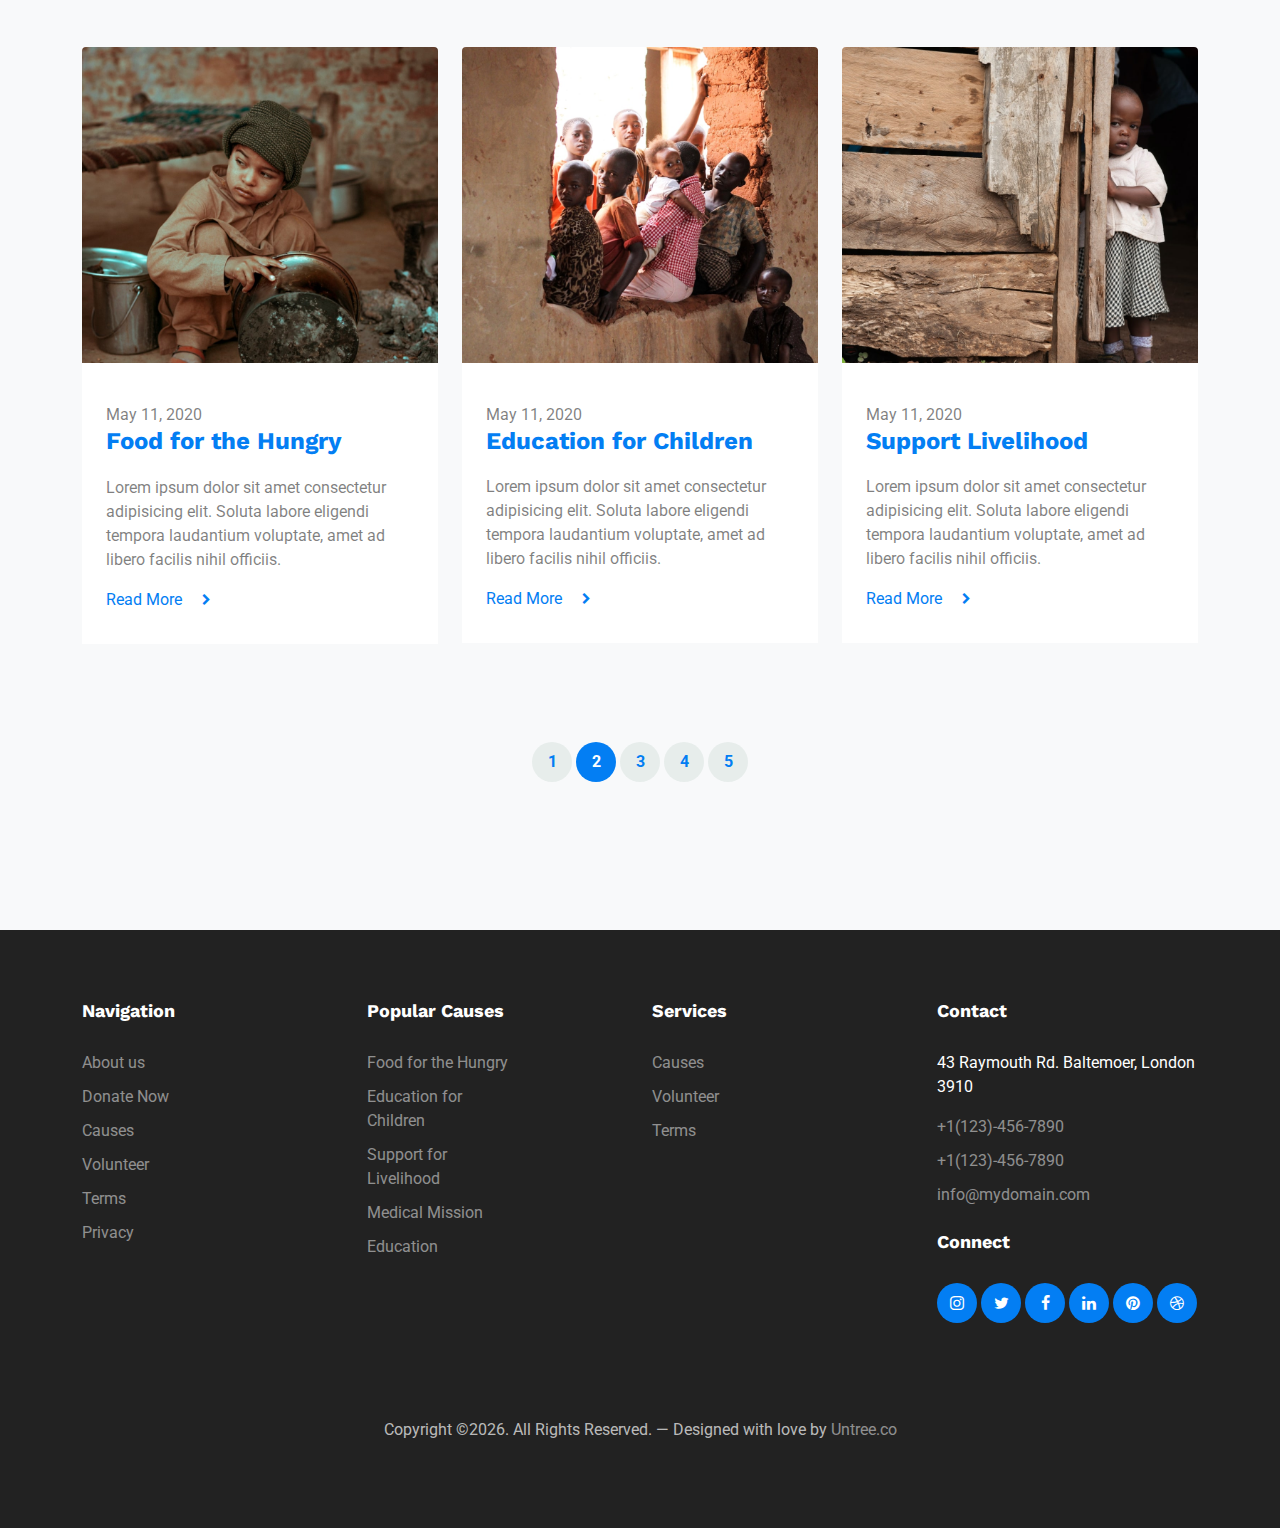
<file: news.html>
<!-- /*
* Template Name: Volunteer
* Template Author: Untree.co
* Tempalte URI: https://untree.co/
* License: https://creativecommons.org/licenses/by/3.0/
*/ -->
<!doctype html>
<html lang="en">
<head>
	<!-- Required meta tags -->
	<meta charset="utf-8">
	<meta name="viewport" content="width=device-width, initial-scale=1">
	<meta name="author" content="Untree.co">
	<link rel="shortcut icon" href="favicon.png">

	<meta name="description" content="" />
	<meta name="keywords" content="" />
	
	<link rel="preconnect" href="https://fonts.gstatic.com">
	<link href="https://fonts.googleapis.com/css2?family=Roboto&family=Work+Sans:wght@400;700&display=swap" rel="stylesheet">


	<link rel="stylesheet" href="fonts/icomoon/style.css">
	<link rel="stylesheet" href="fonts/flaticon/font/flaticon.css">

	<link rel="stylesheet" href="css/tiny-slider.css">
	<link rel="stylesheet" href="css/aos.css">
	<link rel="stylesheet" href="css/flatpickr.min.css">
	<link rel="stylesheet" href="css/glightbox.min.css">
	<link rel="stylesheet" href="css/style.css">

	<title>Volunteer &mdash; Free Bootstrap 5 Website Template by Untree.co</title>
</head>
<body>

	<div class="site-mobile-menu site-navbar-target">
		<div class="site-mobile-menu-header">
			<div class="site-mobile-menu-close">
				<span class="icofont-close js-menu-toggle"></span>
			</div>
		</div>
		<div class="site-mobile-menu-body"></div>
	</div>

	<nav class="site-nav">
		<div class="container">
			<div class="menu-bg-wrap">
				<div class="site-navigation">
					<div class="row g-0 align-items-center">
						<div class="col-2">
							<a href="index.html" class="logo m-0 float-start text-white">Volunteer</a>
						</div>
						<div class="col-8 text-center">
							<ul class="js-clone-nav d-none d-lg-inline-block text-start site-menu mx-auto">
								<li><a href="index.html">Home</a></li>
								<li class="has-children ">
									<a href="causes.html">Causes</a>
									<ul class="dropdown">
										<li><a href="#">Menu One</a></li>
										<li><a href="#">Menu Two</a></li>
										<li class="has-children">
											<a href="#">Dropdown</a>
											<ul class="dropdown">
												<li><a href="#">Sub Menu One</a></li>
												<li><a href="#">Sub Menu Two</a></li>
												<li><a href="#">Sub Menu Three</a></li>
											</ul>
										</li>
									</ul>
								</li>
								<li><a href="about.html">About</a></li>
								<li class="active"><a href="news.html">News</a></li>
								<li><a href="contact.html">Contact</a></li>
							</ul>
						</div>
						<div class="col-2 text-end">
							<a href="#" class="burger ms-auto float-end site-menu-toggle js-menu-toggle d-inline-block d-lg-none light">
								<span></span>
							</a>

							<a href="#" class="call-us d-flex align-items-center">
								<span class="icon-phone"></span>
								<span>123-489-9381</span>
							</a>
						</div>
					</div>

				</div>
			</div>
		</div>
	</nav>

	<div class="hero overlay" style="background-image: url('images/img_v_6-min.jpg')">
		<div class="container">
			<div class="row align-items-center">
				<div class="col-lg-6 text-center mx-auto">
					<span class="subheading-white text-white mb-3" data-aos="fade-up">News</span>

					<h1 class="heading text-white mb-2" data-aos="fade-up">Our News</h1>
					<p data-aos="fade-up" class=" mb-5 text-white lead text-white-50">Lorem ipsum dolor sit, amet consectetur adipisicing elit. Illum minima dignissimos hic mollitia eius et quam ducimus maiores eos magni.</p>
					
				</div>

				
			</div>
		</div>
	</div>

	

	<div class="section bg-light">
		<div class="container">
			<div class="row">
				<div class="col-lg-4 col-md-6">
					<div class="causes-item bg-white">
						<a href="#"><img src="images/img_v_1-min.jpg" alt="Image" class="img-fluid mb-4 rounded"></a>
						<div class="px-4 pb-3 pt-3">
							<span class="date">May 11, 2020</span>
							<h3><a href="#">Food for the Hungry</a></h3>
							<p>Lorem ipsum dolor sit amet consectetur adipisicing elit. Soluta labore eligendi tempora laudantium voluptate, amet ad libero facilis nihil officiis.</p>
							<p><a href="#" class="d-flex align-items-center more2"><span>Read More</span> <span class="icon-chevron-right"></span></a></p>

							
						</div>
					</div>
				</div>		
				<div class="col-lg-4 col-md-6">
					<div class="causes-item bg-white">
						<a href="#"><img src="images/img_v_2-min.jpg" alt="Image" class="img-fluid mb-4 rounded"></a>
						<div class="px-4 pb-3 pt-3">
							<span class="date">May 11, 2020</span>
							<h3><a href="#">Education for Children</a></h3>
							<p>Lorem ipsum dolor sit amet consectetur adipisicing elit. Soluta labore eligendi tempora laudantium voluptate, amet ad libero facilis nihil officiis.</p>
							<p><a href="#" class="d-flex align-items-center more2"><span>Read More</span> <span class="icon-chevron-right"></span></a></p>
							
						</div>
					</div>
				</div>

				<div class="col-lg-4 col-md-6">
					<div class="causes-item bg-white">
						<a href="#"><img src="images/img_v_3-min.jpg" alt="Image" class="img-fluid mb-4 rounded"></a>
						<span class="date">May 11, 2020</span>
						<div class="px-4 pb-3 pt-3">
							<h3><a href="#">Support Livelihood</a></h3>
							<p>Lorem ipsum dolor sit amet consectetur adipisicing elit. Soluta labore eligendi tempora laudantium voluptate, amet ad libero facilis nihil officiis.</p>
							<p><a href="#" class="d-flex align-items-center more2"><span>Read More</span> <span class="icon-chevron-right"></span></a></p>
							
						</div>
					</div>
				</div>

				<div class="col-lg-4 col-md-6">
					<div class="causes-item bg-white">
						<a href="#"><img src="images/img_v_4-min.jpg" alt="Image" class="img-fluid mb-4 rounded"></a>
						<div class="px-4 pb-3 pt-3">
							<span class="date">May 11, 2020</span>

							<h3><a href="#">Food for the Hungry</a></h3>
							<p>Lorem ipsum dolor sit amet consectetur adipisicing elit. Soluta labore eligendi tempora laudantium voluptate, amet ad libero facilis nihil officiis.</p>

							<p><a href="#" class="d-flex align-items-center more2"><span>Read More</span> <span class="icon-chevron-right"></span></a></p>
						</div>
					</div>
				</div>

				<div class="col-lg-4 col-md-6">
					<div class="causes-item bg-white">
						<a href="#"><img src="images/img_v_5-min.jpg" alt="Image" class="img-fluid mb-4 rounded"></a>
						<div class="px-4 pb-3 pt-3">
							<span class="date">May 11, 2020</span>
							<h3><a href="#">Education for Children</a></h3>
							<p>Lorem ipsum dolor sit amet consectetur adipisicing elit. Soluta labore eligendi tempora laudantium voluptate, amet ad libero facilis nihil officiis.</p>

							<p><a href="#" class="d-flex align-items-center more2"><span>Read More</span> <span class="icon-chevron-right"></span></a></p>
						</div>
					</div>
				</div>

				<div class="col-lg-4 col-md-6">
					<div class="causes-item bg-white">
						<a href="#"><img src="images/img_v_6-min.jpg" alt="Image" class="img-fluid mb-4 rounded"></a>
						<div class="px-4 pb-3 pt-3">
							<span class="date">May 11, 2020</span>
							<h3><a href="#">Support Livelihood</a></h3>
							<p>Lorem ipsum dolor sit amet consectetur adipisicing elit. Soluta labore eligendi tempora laudantium voluptate, amet ad libero facilis nihil officiis.</p>
							<p><a href="#" class="d-flex align-items-center more2"><span>Read More</span> <span class="icon-chevron-right"></span></a></p>
							
						</div>
					</div>
				</div>

			</div>	

			<div class="row align-items-center py-5">
				<div class="col-lg-3">
					<!-- Pagination (1 of 10) -->
				</div>
				<div class="col-lg-6 text-center">
					<div class="custom-pagination">
						<a href="#">1</a>
						<a href="#" class="active">2</a>
						<a href="#">3</a>
						<a href="#">4</a>
						<a href="#">5</a>
					</div>
				</div>
			</div>

			
		</div>		
	</div>

	<div class="site-footer">
		<div class="container">

			<div class="row">
				<div class="col-6 col-sm-6 col-md-6 col-lg-3">
					<div class="widget">
						<h3>Navigation</h3>
						<ul class="list-unstyled float-left links">
							<li><a href="#">About us</a></li>
							<li><a href="#">Donate Now</a></li>
							<li><a href="#">Causes</a></li>
							<li><a href="#">Volunteer</a></li>
							<li><a href="#">Terms</a></li>
							<li><a href="#">Privacy</a></li>
						</ul>
					</div> <!-- /.widget -->
				</div> <!-- /.col-lg-3 -->

				<div class="col-6 col-sm-6 col-md-6 col-lg-3">
					<div class="widget">
						<h3>Popular Causes</h3>
						<ul class="list-unstyled float-left links">
							<li><a href="#">Food for the Hungry</a></li>
							<li><a href="#">Education for Children</a></li>
							<li><a href="#">Support for Livelihood</a></li>
							<li><a href="#">Medical Mission</a></li>
							<li><a href="#">Education</a></li>
						</ul>
					</div> <!-- /.widget -->
				</div> <!-- /.col-lg-3 -->

				<div class="col-6 col-sm-6 col-md-6 col-lg-3">
					<div class="widget">
						<h3>Services</h3>
						<ul class="list-unstyled float-left links">
							<li><a href="#">Causes</a></li>
							<li><a href="#">Volunteer</a></li>
							<li><a href="#">Terms</a></li>
						</ul>
					</div> <!-- /.widget -->
				</div> <!-- /.col-lg-3 -->


				<div class="col-6 col-sm-6 col-md-6 col-lg-3">
					<div class="widget">
						<h3>Contact</h3>
						<address>43 Raymouth Rd. Baltemoer, London 3910</address>
						<ul class="list-unstyled links mb-4">
							<li><a href="tel://11234567890">+1(123)-456-7890</a></li>
							<li><a href="tel://11234567890">+1(123)-456-7890</a></li>
							<li><a href="mailto:info@mydomain.com">info@mydomain.com</a></li>
						</ul>

						<h3>Connect</h3>
						<ul class="list-unstyled social">
							<li><a href="#"><span class="icon-instagram"></span></a></li>
							<li><a href="#"><span class="icon-twitter"></span></a></li>
							<li><a href="#"><span class="icon-facebook"></span></a></li>
							<li><a href="#"><span class="icon-linkedin"></span></a></li>
							<li><a href="#"><span class="icon-pinterest"></span></a></li>
							<li><a href="#"><span class="icon-dribbble"></span></a></li>
						</ul>

					</div> <!-- /.widget -->
				</div> <!-- /.col-lg-3 -->

			</div> <!-- /.row -->


			<div class="row mt-5">
				<div class="col-12 text-center">
					<p class="copyright">Copyright &copy;<script>document.write(new Date().getFullYear());</script>. All Rights Reserved. &mdash; Designed with love by <a href="https://untree.co">Untree.co</a> <!-- License information: https://untree.co/license/ -->
					</p>
				</div>
			</div>
		</div> <!-- /.container -->
	</div> <!-- /.site-footer -->







	<!-- Preloader -->
	<div id="overlayer"></div>
	<div class="loader">
		<div class="spinner-border text-primary" role="status">
			<span class="visually-hidden">Loading...</span>
		</div>
	</div>

	<script src="js/bootstrap.bundle.min.js"></script>
	<script src="js/tiny-slider.js"></script>

	<script src="js/flatpickr.min.js"></script>
	<script src="js/glightbox.min.js"></script>


	<script src="js/aos.js"></script>
	<script src="js/navbar.js"></script>
	<script src="js/counter.js"></script>
	<script src="js/custom.js"></script>
</body>
</html>
</file>
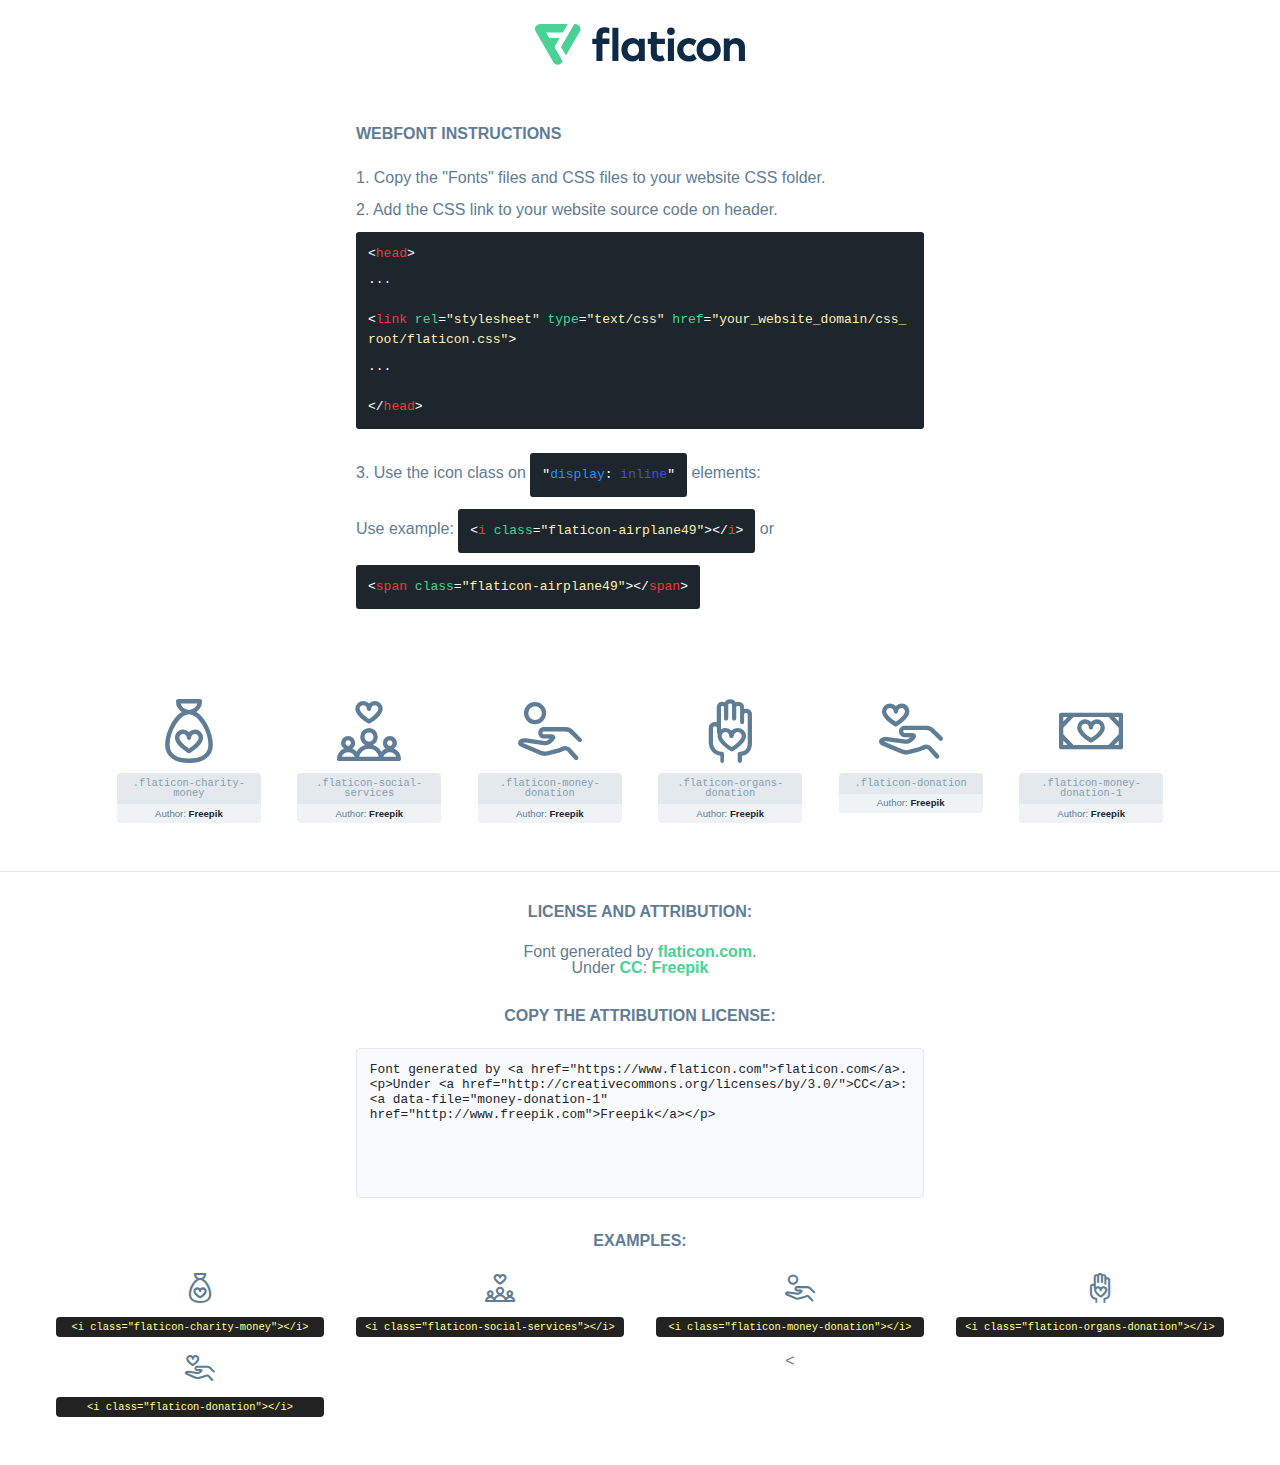
<file: fonts/flaticon/font/flaticon.html>
<!DOCTYPE html>
<html lang="en">
<head>
    <title>Flaticon Webfont</title>
    <link rel="stylesheet" type="text/css" href="flaticon.css"/>
    <meta charset="UTF-8">
    <style>
        html, body, div, span, applet, object, iframe,
        h1, h2, h3, h4, h5, h6, p, blockquote, pre,
        a, abbr, acronym, address, big, cite, code,
        del, dfn, em, img, ins, kbd, q, s, samp,
        small, strike, strong, sub, sup, tt, var,
        b, u, i, center,
        dl, dt, dd, ol, ul, li,
        fieldset, form, label, legend,
        table, caption, tbody, tfoot, thead, tr, th, td,
        article, aside, canvas, details, embed,
        figure, figcaption, footer, header, hgroup,
        menu, nav, output, ruby, section, summary,
        time, mark, audio, video {
            margin: 0;
            padding: 0;
            border: 0;
            font-size: 100%;
            font: inherit;
            vertical-align: baseline;
        }

        /* HTML5 display-role reset for older browsers */
        article, aside, details, figcaption, figure,
        footer, header, hgroup, menu, nav, section {
            display: block;
        }

        body {
            line-height: 1;
        }

        ol, ul {
            list-style: none;
        }

        blockquote, q {
            quotes: none;
        }

        blockquote:before, blockquote:after,
        q:before, q:after {
            content: '';
            content: none;
        }

        table {
            border-collapse: collapse;
            border-spacing: 0;
        }

        body {
            font-family: Helvetica, Arial, sans-serif;
            font-size: 16px;
            color: #5f7d95;
        }

        a {
            color: #4AD295;
            font-weight: bold;
            text-decoration: none;
        }

        * {
            -moz-box-sizing: border-box;
            -webkit-box-sizing: border-box;
            box-sizing: border-box;
            margin: 0;
            padding: 0;
        }

        [class^="flaticon-"]:before, [class*=" flaticon-"]:before, [class^="flaticon-"]:after, [class*=" flaticon-"]:after {
            font-family: Flaticon;
            font-size: 30px;
            font-style: normal;
            margin-left: 20px;
            color: #333;
        }

        .wrapper {
            max-width: 600px;
            margin: auto;
            padding: 0 1em;
        }

        .title {
            margin-bottom: 24px;
            text-transform: uppercase;
            font-weight: bold;
        }

        header {
            text-align: center;
            padding: 24px;
        }

        header .logo {
            width: 210px;
            height: auto;
            border: none;
            display: inline-block;
        }

        header strong {
            font-size: 28px;
            font-weight: 500;
            vertical-align: middle;
        }

        .demo {
            margin: 2em auto;
            line-height: 1.25em;
        }

        .demo ul li {
            margin-bottom: 12px;
        }

        .demo ul li code {
            background-color: #1D262D;
            border-radius: 3px;
            padding: 12px;
            display: inline-block;
            color: #fff;
            font-family: Consolas, Monaco, Lucida Console, Liberation Mono, DejaVu Sans Mono, Bitstream Vera Sans Mono, Courier New, monospace;
            font-weight: lighter;
            margin-top: 12px;
            font-size: 13px;
            word-break: break-all;
        }

        .demo ul li code .red {
            color: #EC3A3B;
        }

        .demo ul li code .green {
            color: #4AD295;
        }

        .demo ul li code .yellow {
            color: #FFEEB6;
        }

        .demo ul li code .blue {
            color: #2C8CF4;
        }

        .demo ul li code .purple {
            color: #4949E7;
        }

        .demo ul li code .dots {
            margin-top: 0.5em;
            display: block;
        }

        #glyphs {
            border-bottom: 1px solid #E3E9ED;
            padding: 2em 0;
            text-align: center;
        }

        .glyph {
            display: inline-block;
            width: 9em;
            margin: 1em;
            text-align: center;
            vertical-align: top;
            background: #FFF;
        }

        .glyph .flaticon {
            padding: 10px;
            display: block;
            font-family: "Flaticon";
            font-size: 64px;
            line-height: 1;
        }

        .glyph .flaticon:before {
            font-size: 64px;
            color: #5f7d95;
            margin-left: 0;
        }

        .class-name {
            font-size: 0.65em;
            background-color: #E3E9ED;
            color: #869FB2;
            border-radius: 4px 4px 0 0;
            padding: 0.5em;
            font-family: Consolas, Monaco, Lucida Console, Liberation Mono, DejaVu Sans Mono, Bitstream Vera Sans Mono, Courier New, monospace;
        }

        .author-name {
            font-size: 0.6em;
            background-color: #EFF3F6;
            border-top: 0;
            border-radius: 0 0 4px 4px;
            padding: 0.5em;
        }

        .author-name a {
            color: #1D262D;
        }

        .class-name:last-child {
            font-size: 10px;
            color: #888;
        }

        .class-name:last-child a {
            font-size: 10px;
            color: #555;
        }

        .glyph > input {
            display: block;
            width: 100px;
            margin: 5px auto;
            text-align: center;
            font-size: 12px;
            cursor: text;
        }

        .glyph > input.icon-input {
            font-family: "Flaticon";
            font-size: 16px;
            margin-bottom: 10px;
        }

        .attribution .title {
            margin-top: 2em;
        }

        .attribution textarea {
            background-color: #F8FAFB;
            color: #1D262D;
            padding: 1em;
            border: none;
            box-shadow: none;
            border: 1px solid #E3E9ED;
            border-radius: 4px;
            resize: none;
            width: 100%;
            height: 150px;
            font-size: 0.8em;
            font-family: Consolas, Monaco, Lucida Console, Liberation Mono, DejaVu Sans Mono, Bitstream Vera Sans Mono, Courier New, monospace;
            -webkit-appearance: none;
        }

        .attribution textarea:hover {
            border-color: #CFD9E0;
        }

        .attribution textarea:focus {
            border-color: #4AD295;
        }

        .iconsuse {
            margin: 2em auto;
            text-align: center;
            max-width: 1200px;
        }

        .iconsuse:after {
            content: '';
            display: table;
            clear: both;
        }

        .iconsuse .image {
            float: left;
            width: 25%;
            padding: 0 1em;
        }

        .iconsuse .image p {
            margin-bottom: 1em;
        }

        .iconsuse .image span {
            display: block;
            font-size: 0.65em;
            background-color: #222;
            color: #fff;
            border-radius: 4px;
            padding: 0.5em;
            color: #FFFF99;
            margin-top: 1em;
            font-family: Consolas, Monaco, Lucida Console, Liberation Mono, DejaVu Sans Mono, Bitstream Vera Sans Mono, Courier New, monospace;
        }

        .flaticon:before {
            color: #5f7d95;
        }

        #footer {
            text-align: center;
            background-color: #1D262D;
            color: #869FB2;
            padding: 12px;
            font-size: 14px;
        }

        #footer a {
            font-weight: normal;
        }

        @media (max-width: 960px) {
            .iconsuse .image {
                width: 50%;
            }
        }

        .preview {
            width: 100px;
            display: inline-block;
            margin: 10px;
        }

        .preview .inner {
            display: inline-block;
            width: 100%;
            text-align: center;
            background: #f5f5f5;
            -webkit-border-radius: 3px 3px 0 0;
            -moz-border-radius: 3px 3px 0 0;
            border-radius: 3px 3px 0 0;
        }

        .preview .inner  {
            line-height: 85px;
            font-size: 40px;
            color: #333;
        }

        .label {
            display: inline-block;
            width: 100%;
            box-sizing: border-box;
            padding: 5px;
            font-size: 10px;
            font-family: Monaco, monospace;
            color: #666;
            white-space: nowrap;
            overflow: hidden;
            text-overflow: ellipsis;
            background: #ddd;
            -webkit-border-radius: 0 0 3px 3px;
            -moz-border-radius: 0 0 3px 3px;
            border-radius: 0 0 3px 3px;
            color: #666;
        }
    </style>
</head>
<body>
    <header>
        <a href="https://www.flaticon.com/" target="_blank" class="logo">
            <svg xmlns="http://www.w3.org/2000/svg" viewBox="0 0 394.3 76.5">
                <path d="M156.6,69.4H145.3V7.1h11.3Z" style="fill:#0e2a47"/>
                <path d="M206.2,69.4h-11V64.8a15.4,15.4,0,0,1-12.6,5.7c-11.6,0-20.3-9.5-20.3-22.1s8.8-22.1,20.3-22.1a15.4,15.4,0,0,1,12.6,5.8V27.5h11Zm-32.4-21c0,6.4,4.2,11.6,10.8,11.6s10.8-4.9,10.8-11.6-4.4-11.6-10.8-11.6S173.9,42,173.9,48.4Z"
                      style="fill:#0e2a47"/>
                <path d="M262.5,13.7a7.2,7.2,0,0,1-14.4,0,7.2,7.2,0,1,1,14.4,0ZM261,69.4H249.6v-42H261Z"
                      style="fill:#0e2a47"/>
                <path id="_Trazado_" data-name="&lt;Trazado&gt;"
                      d="M139.6,17.8a16.6,16.6,0,0,0-8-1.4c-3.2.4-4.9,2-4.9,5.9v5.1h13V37.5h-13v32H115.4v-32h-7.8v-10h7.8V22.2c0-9.9,5.2-16.3,15-16.3a23.4,23.4,0,0,1,9.3,1.8Z"
                      style="fill:#0e2a47"/>
                <path d="M235.1,60c-3.5,0-6.3-1.9-6.3-7.1V37.5H244v-10H228.8V15H217.5V27.5h-5.7v10h5.7V53.7c0,10.9,5.3,16.8,15.7,16.8A22.9,22.9,0,0,0,244,68l-4.3-9.1A12.3,12.3,0,0,1,235.1,60Z"
                      style="fill:#0e2a47"/>
                <path d="M348.9,48.4c0,12.6-9.7,22.1-22.7,22.1s-22.7-9.4-22.7-22.1,9.6-22.1,22.7-22.1S348.9,35.8,348.9,48.4Zm-33.9,0c0,6.8,4.8,11.6,11.1,11.6s11.2-4.8,11.2-11.6-4.8-11.6-11.2-11.6S315.1,41.6,315.1,48.4Z"
                      style="fill:#0e2a47"/>
                <path d="M394.3,42.7V69.4H382.9V46.3c0-6.1-3-9.4-8.2-9.4s-8.9,3.2-8.9,9.5v23H354.6v-42h11v4.9c3-4.5,7.6-6.1,12.3-6.1C387.5,26.3,394.3,33,394.3,42.7Z"
                      style="fill:#0e2a47"/>
                <path d="M298,55.7h0a12.4,12.4,0,0,1-8.2,4.2h-.9l-1.8-.2a10,10,0,0,1-7.4-5.6,13.2,13.2,0,0,1-1.2-5.8,13,13,0,0,1,1.3-5.9,10.1,10.1,0,0,1,7.5-5.5h2.4a11.7,11.7,0,0,1,8.3,4.2l5.5-9.6a19.9,19.9,0,0,0-8.1-4.3,23.4,23.4,0,0,0-6.1-.8,25.2,25.2,0,0,0-7.5,1.1,20.9,20.9,0,0,0-8,4.6,21.9,21.9,0,0,0-6.8,16.4,21.9,21.9,0,0,0,6.7,16.3,20.9,20.9,0,0,0,8,4.6,25.2,25.2,0,0,0,7.7,1.2,23.6,23.6,0,0,0,6.2-.8,20,20,0,0,0,8.1-4.4Z"
                      style="fill:#0e2a47"/>
                <path d="M46.3,26.5H26.9L20.8,16H52.4L61.6,0H9.4A9.3,9.3,0,0,0,1.3,4.7a9.3,9.3,0,0,0,0,9.4L34.6,71.8a9.4,9.4,0,0,0,16.2,0l1.1-1.9L36.6,43.3Z"
                      style="fill:#4ad295"/>
                <path d="M84.2,4.7A9.3,9.3,0,0,0,76.1,0H73.8l-25,43.3,9.2,16L84.2,14A9.3,9.3,0,0,0,84.2,4.7Z"
                      style="fill:#4ad295"/>
            </svg>
        </a>
    </header>
    <section class="demo wrapper">

        <p class="title">Webfont Instructions</p>

        <ul>
            <li>
                <span class="num">1. </span>Copy the "Fonts" files and CSS files to your website CSS folder.
            </li>
            <li>
                <span class="num">2. </span>Add the CSS link to your website source code on header.
                <code class="big">
                    &lt;<span class="red">head</span>&gt;
                    <br/><span class="dots">...</span>
                    <br/>&lt;<span class="red">link</span> <span class="green">rel</span>=<span
                        class="yellow">"stylesheet"</span> <span class="green">type</span>=<span
                        class="yellow">"text/css"</span> <span class="green">href</span>=<span class="yellow">"your_website_domain/css_root/flaticon.css"</span>&gt;
                    <br/><span class="dots">...</span>
                    <br/>&lt;/<span class="red">head</span>&gt;
                </code>
            </li>

            <li>
                <p>
                    <span class="num">3. </span>Use the icon class on <code>"<span class="blue">display</span>:<span
                        class="purple"> inline</span>"</code> elements:
                    <br/>
                    Use example: <code>&lt;<span class="red">i</span> <span class="green">class</span>=<span class="yellow">&quot;flaticon-airplane49&quot;</span>&gt;&lt;/<span
                        class="red">i</span>&gt;</code> or <code>&lt;<span class="red">span</span> <span
                        class="green">class</span>=<span class="yellow">&quot;flaticon-airplane49&quot;</span>&gt;&lt;/<span
                        class="red">span</span>&gt;</code>
            </li>
        </ul>

    </section>
    <section id="glyphs">
            <div class="glyph">
                <i class="flaticon flaticon-charity-money"></i>
                <div class="class-name">.flaticon-charity-money</div>
                <div class="author-name">Author: <a data-file="charity-money" href="http://www.freepik.com">Freepik</a> </div>
            </div>

            <div class="glyph">
                <i class="flaticon flaticon-social-services"></i>
                <div class="class-name">.flaticon-social-services</div>
                <div class="author-name">Author: <a data-file="social-services" href="http://www.freepik.com">Freepik</a> </div>
            </div>

            <div class="glyph">
                <i class="flaticon flaticon-money-donation"></i>
                <div class="class-name">.flaticon-money-donation</div>
                <div class="author-name">Author: <a data-file="money-donation" href="http://www.freepik.com">Freepik</a> </div>
            </div>

            <div class="glyph">
                <i class="flaticon flaticon-organs-donation"></i>
                <div class="class-name">.flaticon-organs-donation</div>
                <div class="author-name">Author: <a data-file="organs-donation" href="http://www.freepik.com">Freepik</a> </div>
            </div>

            <div class="glyph">
                <i class="flaticon flaticon-donation"></i>
                <div class="class-name">.flaticon-donation</div>
                <div class="author-name">Author: <a data-file="donation" href="http://www.freepik.com">Freepik</a> </div>
            </div>

            <div class="glyph">
                <i class="flaticon flaticon-money-donation-1"></i>
                <div class="class-name">.flaticon-money-donation-1</div>
                <div class="author-name">Author: <a data-file="money-donation-1" href="http://www.freepik.com">Freepik</a> </div>
            </div>

    </section>

    <section class="attribution wrapper"   style="text-align:center;">

        <div class="title">License and attribution:</div><div class="attrDiv">Font generated by <a href="https://www.flaticon.com">flaticon.com</a>. <div><p>Under <a href="http://creativecommons.org/licenses/by/3.0/">CC</a>: <a data-file="money-donation-1" href="http://www.freepik.com">Freepik</a></p>  </div>
        </div>
        <div class="title">Copy the Attribution License:</div>

        <textarea onclick="this.focus();this.select();">Font generated by &lt;a href=&quot;https://www.flaticon.com&quot;&gt;flaticon.com&lt;/a&gt;. <p>Under <a href="http://creativecommons.org/licenses/by/3.0/">CC</a>: <a data-file="money-donation-1" href="http://www.freepik.com">Freepik</a></p> 
        </textarea>

    </section>

    <section class="iconsuse">

        <div class="title">Examples:</div>
            <div class="image">
                <p>
                    <i class="flaticon flaticon-charity-money"></i>
                    <span>&lt;i class=&quot;flaticon-charity-money&quot;&gt;&lt;/i&gt;</span>
                </p>
            </div>
            <div class="image">
                <p>
                    <i class="flaticon flaticon-social-services"></i>
                    <span>&lt;i class=&quot;flaticon-social-services&quot;&gt;&lt;/i&gt;</span>
                </p>
            </div>
            <div class="image">
                <p>
                    <i class="flaticon flaticon-money-donation"></i>
                    <span>&lt;i class=&quot;flaticon-money-donation&quot;&gt;&lt;/i&gt;</span>
                </p>
            </div>
            <div class="image">
                <p>
                    <i class="flaticon flaticon-organs-donation"></i>
                    <span>&lt;i class=&quot;flaticon-organs-donation&quot;&gt;&lt;/i&gt;</span>
                </p>
            </div>
            <div class="image">
                <p>
                    <i class="flaticon flaticon-donation"></i>
                    <span>&lt;i class=&quot;flaticon-donation&quot;&gt;&lt;/i&gt;</span>
                </p>
            </div>
            <
</file>
<file: fonts/icomoon/style.css>
@font-face {
  font-family: 'icomoon';
  src:  url('fonts/icomoon.eot?10si43');
  src:  url('fonts/icomoon.eot?10si43#iefix') format('embedded-opentype'),
    url('fonts/icomoon.ttf?10si43') format('truetype'),
    url('fonts/icomoon.woff?10si43') format('woff'),
    url('fonts/icomoon.svg?10si43#icomoon') format('svg');
  font-weight: normal;
  font-style: normal;
}

[class^="icon-"], [class*=" icon-"] {
  /* use !important to prevent issues with browser extensions that change fonts */
  font-family: 'icomoon' !important;
  speak: none;
  font-style: normal;
  font-weight: normal;
  font-variant: normal;
  text-transform: none;
  line-height: 1;

  /* Better Font Rendering =========== */
  -webkit-font-smoothing: antialiased;
  -moz-osx-font-smoothing: grayscale;
}

.icon-asterisk:before {
  content: "\f069";
}
.icon-plus:before {
  content: "\f067";
}
.icon-question:before {
  content: "\f128";
}
.icon-minus:before {
  content: "\f068";
}
.icon-glass:before {
  content: "\f000";
}
.icon-music:before {
  content: "\f001";
}
.icon-search:before {
  content: "\f002";
}
.icon-envelope-o:before {
  content: "\f003";
}
.icon-heart:before {
  content: "\f004";
}
.icon-star:before {
  content: "\f005";
}
.icon-star-o:before {
  content: "\f006";
}
.icon-user:before {
  content: "\f007";
}
.icon-film:before {
  content: "\f008";
}
.icon-th-large:before {
  content: "\f009";
}
.icon-th:before {
  content: "\f00a";
}
.icon-th-list:before {
  content: "\f00b";
}
.icon-check:before {
  content: "\f00c";
}
.icon-close:before {
  content: "\f00d";
}
.icon-remove:before {
  content: "\f00d";
}
.icon-times:before {
  content: "\f00d";
}
.icon-search-plus:before {
  content: "\f00e";
}
.icon-search-minus:before {
  content: "\f010";
}
.icon-power-off:before {
  content: "\f011";
}
.icon-signal:before {
  content: "\f012";
}
.icon-cog:before {
  content: "\f013";
}
.icon-gear:before {
  content: "\f013";
}
.icon-trash-o:before {
  content: "\f014";
}
.icon-home:before {
  content: "\f015";
}
.icon-file-o:before {
  content: "\f016";
}
.icon-clock-o:before {
  content: "\f017";
}
.icon-road:before {
  content: "\f018";
}
.icon-download:before {
  content: "\f019";
}
.icon-arrow-circle-o-down:before {
  content: "\f01a";
}
.icon-arrow-circle-o-up:before {
  content: "\f01b";
}
.icon-inbox:before {
  content: "\f01c";
}
.icon-play-circle-o:before {
  content: "\f01d";
}
.icon-repeat:before {
  content: "\f01e";
}
.icon-rotate-right:before {
  content: "\f01e";
}
.icon-refresh:before {
  content: "\f021";
}
.icon-list-alt:before {
  content: "\f022";
}
.icon-lock:before {
  content: "\f023";
}
.icon-flag:before {
  content: "\f024";
}
.icon-headphones:before {
  content: "\f025";
}
.icon-volume-off:before {
  content: "\f026";
}
.icon-volume-down:before {
  content: "\f027";
}
.icon-volume-up:before {
  content: "\f028";
}
.icon-qrcode:before {
  content: "\f029";
}
.icon-barcode:before {
  content: "\f02a";
}
.icon-tag:before {
  content: "\f02b";
}
.icon-tags:before {
  content: "\f02c";
}
.icon-book:before {
  content: "\f02d";
}
.icon-bookmark:before {
  content: "\f02e";
}
.icon-print:before {
  content: "\f02f";
}
.icon-camera:before {
  content: "\f030";
}
.icon-font:before {
  content: "\f031";
}
.icon-bold:before {
  content: "\f032";
}
.icon-italic:before {
  content: "\f033";
}
.icon-text-height:before {
  content: "\f034";
}
.icon-text-width:before {
  content: "\f035";
}
.icon-align-left:before {
  content: "\f036";
}
.icon-align-center:before {
  content: "\f037";
}
.icon-align-right:before {
  content: "\f038";
}
.icon-align-justify:before {
  content: "\f039";
}
.icon-list:before {
  content: "\f03a";
}
.icon-dedent:before {
  content: "\f03b";
}
.icon-outdent:before {
  content: "\f03b";
}
.icon-indent:before {
  content: "\f03c";
}
.icon-video-camera:before {
  content: "\f03d";
}
.icon-image:before {
  content: "\f03e";
}
.icon-photo:before {
  content: "\f03e";
}
.icon-picture-o:before {
  content: "\f03e";
}
.icon-pencil:before {
  content: "\f040";
}
.icon-map-marker:before {
  content: "\f041";
}
.icon-adjust:before {
  content: "\f042";
}
.icon-tint:before {
  content: "\f043";
}
.icon-edit:before {
  content: "\f044";
}
.icon-pencil-square-o:before {
  content: "\f044";
}
.icon-share-square-o:before {
  content: "\f045";
}
.icon-check-square-o:before {
  content: "\f046";
}
.icon-arrows:before {
  content: "\f047";
}
.icon-step-backward:before {
  content: "\f048";
}
.icon-fast-backward:before {
  content: "\f049";
}
.icon-backward:before {
  content: "\f04a";
}
.icon-play:before {
  content: "\f04b";
}
.icon-pause:before {
  content: "\f04c";
}
.icon-stop:before {
  content: "\f04d";
}
.icon-forward:before {
  content: "\f04e";
}
.icon-fast-forward:before {
  content: "\f050";
}
.icon-step-forward:before {
  content: "\f051";
}
.icon-eject:before {
  content: "\f052";
}
.icon-chevron-left:before {
  content: "\f053";
}
.icon-chevron-right:before {
  content: "\f054";
}
.icon-plus-circle:before {
  content: "\f055";
}
.icon-minus-circle:before {
  content: "\f056";
}
.icon-times-circle:before {
  content: "\f057";
}
.icon-check-circle:before {
  content: "\f058";
}
.icon-question-circle:before {
  content: "\f059";
}
.icon-info-circle:before {
  content: "\f05a";
}
.icon-crosshairs:before {
  content: "\f05b";
}
.icon-times-circle-o:before {
  content: "\f05c";
}
.icon-check-circle-o:before {
  content: "\f05d";
}
.icon-ban:before {
  content: "\f05e";
}
.icon-arrow-left:before {
  content: "\f060";
}
.icon-arrow-right:before {
  content: "\f061";
}
.icon-arrow-up:before {
  content: "\f062";
}
.icon-arrow-down:before {
  content: "\f063";
}
.icon-mail-forward:before {
  content: "\f064";
}
.icon-share:before {
  content: "\f064";
}
.icon-expand:before {
  content: "\f065";
}
.icon-compress:before {
  content: "\f066";
}
.icon-exclamation-circle:before {
  content: "\f06a";
}
.icon-gift:before {
  content: "\f06b";
}
.icon-leaf:before {
  content: "\f06c";
}
.icon-fire:before {
  content: "\f06d";
}
.icon-eye:before {
  content: "\f06e";
}
.icon-eye-slash:before {
  content: "\f070";
}
.icon-exclamation-triangle:before {
  content: "\f071";
}
.icon-warning:before {
  content: "\f071";
}
.icon-plane:before {
  content: "\f072";
}
.icon-calendar:before {
  content: "\f073";
}
.icon-random:before {
  content: "\f074";
}
.icon-comment:before {
  content: "\f075";
}
.icon-magnet:before {
  content: "\f076";
}
.icon-chevron-up:before {
  content: "\f077";
}
.icon-chevron-down:before {
  content: "\f078";
}
.icon-retweet:before {
  content: "\f079";
}
.icon-shopping-cart:before {
  content: "\f07a";
}
.icon-folder:before {
  content: "\f07b";
}
.icon-folder-open:before {
  content: "\f07c";
}
.icon-arrows-v:before {
  content: "\f07d";
}
.icon-arrows-h:before {
  content: "\f07e";
}
.icon-bar-chart:before {
  content: "\f080";
}
.icon-bar-chart-o:before {
  content: "\f080";
}
.icon-twitter-square:before {
  content: "\f081";
}
.icon-facebook-square:before {
  content: "\f082";
}
.icon-camera-retro:before {
  content: "\f083";
}
.icon-key:before {
  content: "\f084";
}
.icon-cogs:before {
  content: "\f085";
}
.icon-gears:before {
  content: "\f085";
}
.icon-comments:before {
  content: "\f086";
}
.icon-thumbs-o-up:before {
  content: "\f087";
}
.icon-thumbs-o-down:before {
  content: "\f088";
}
.icon-star-half:before {
  content: "\f089";
}
.icon-heart-o:before {
  content: "\f08a";
}
.icon-sign-out:before {
  content: "\f08b";
}
.icon-linkedin-square:before {
  content: "\f08c";
}
.icon-thumb-tack:before {
  content: "\f08d";
}
.icon-external-link:before {
  content: "\f08e";
}
.icon-sign-in:before {
  content: "\f090";
}
.icon-trophy:before {
  content: "\f091";
}
.icon-github-square:before {
  content: "\f092";
}
.icon-upload:before {
  content: "\f093";
}
.icon-lemon-o:before {
  content: "\f094";
}
.icon-phone:before {
  content: "\f095";
}
.icon-square-o:before {
  content: "\f096";
}
.icon-bookmark-o:before {
  content: "\f097";
}
.icon-phone-square:before {
  content: "\f098";
}
.icon-twitter:before {
  content: "\f099";
}
.icon-facebook:before {
  content: "\f09a";
}
.icon-facebook-f:before {
  content: "\f09a";
}
.icon-github:before {
  content: "\f09b";
}
.icon-unlock:before {
  content: "\f09c";
}
.icon-credit-card:before {
  content: "\f09d";
}
.icon-feed:before {
  content: "\f09e";
}
.icon-rss:before {
  content: "\f09e";
}
.icon-hdd-o:before {
  content: "\f0a0";
}
.icon-bullhorn:before {
  content: "\f0a1";
}
.icon-bell-o:before {
  content: "\f0a2";
}
.icon-certificate:before {
  content: "\f0a3";
}
.icon-hand-o-right:before {
  content: "\f0a4";
}
.icon-hand-o-left:before {
  content: "\f0a5";
}
.icon-hand-o-up:before {
  content: "\f0a6";
}
.icon-hand-o-down:before {
  content: "\f0a7";
}
.icon-arrow-circle-left:before {
  content: "\f0a8";
}
.icon-arrow-circle-right:before {
  content: "\f0a9";
}
.icon-arrow-circle-up:before {
  content: "\f0aa";
}
.icon-arrow-circle-down:before {
  content: "\f0ab";
}
.icon-globe:before {
  content: "\f0ac";
}
.icon-wrench:before {
  content: "\f0ad";
}
.icon-tasks:before {
  content: "\f0ae";
}
.icon-filter:before {
  content: "\f0b0";
}
.icon-briefcase:before {
  content: "\f0b1";
}
.icon-arrows-alt:before {
  content: "\f0b2";
}
.icon-group:before {
  content: "\f0c0";
}
.icon-users:before {
  content: "\f0c0";
}
.icon-chain:before {
  content: "\f0c1";
}
.icon-link:before {
  content: "\f0c1";
}
.icon-cloud:before {
  content: "\f0c2";
}
.icon-flask:before {
  content: "\f0c3";
}
.icon-cut:before {
  content: "\f0c4";
}
.icon-scissors:before {
  content: "\f0c4";
}
.icon-copy:before {
  content: "\f0c5";
}
.icon-files-o:before {
  content: "\f0c5";
}
.icon-paperclip:before {
  content: "\f0c6";
}
.icon-floppy-o:before {
  content: "\f0c7";
}
.icon-save:before {
  content: "\f0c7";
}
.icon-square:before {
  content: "\f0c8";
}
.icon-bars:before {
  content: "\f0c9";
}
.icon-navicon:before {
  content: "\f0c9";
}
.icon-reorder:before {
  content: "\f0c9";
}
.icon-list-ul:before {
  content: "\f0ca";
}
.icon-list-ol:before {
  content: "\f0cb";
}
.icon-strikethrough:before {
  content: "\f0cc";
}
.icon-underline:before {
  content: "\f0cd";
}
.icon-table:before {
  content: "\f0ce";
}
.icon-magic:before {
  content: "\f0d0";
}
.icon-truck:before {
  content: "\f0d1";
}
.icon-pinterest:before {
  content: "\f0d2";
}
.icon-pinterest-square:before {
  content: "\f0d3";
}
.icon-google-plus-square:before {
  content: "\f0d4";
}
.icon-google-plus:before {
  content: "\f0d5";
}
.icon-money:before {
  content: "\f0d6";
}
.icon-caret-down:before {
  content: "\f0d7";
}
.icon-caret-up:before {
  content: "\f0d8";
}
.icon-caret-left:before {
  content: "\f0d9";
}
.icon-caret-right:before {
  content: "\f0da";
}
.icon-columns:before {
  content: "\f0db";
}
.icon-sort:before {
  content: "\f0dc";
}
.icon-unsorted:before {
  content: "\f0dc";
}
.icon-sort-desc:before {
  content: "\f0dd";
}
.icon-sort-down:before {
  content: "\f0dd";
}
.icon-sort-asc:before {
  content: "\f0de";
}
.icon-sort-up:before {
  content: "\f0de";
}
.icon-envelope:before {
  content: "\f0e0";
}
.icon-linkedin:before {
  content: "\f0e1";
}
.icon-rotate-left:before {
  content: "\f0e2";
}
.icon-undo:before {
  content: "\f0e2";
}
.icon-gavel:before {
  content: "\f0e3";
}
.icon-legal:before {
  content: "\f0e3";
}
.icon-dashboard:before {
  content: "\f0e4";
}
.icon-tachometer:before {
  content: "\f0e4";
}
.icon-comment-o:before {
  content: "\f0e5";
}
.icon-comments-o:before {
  content: "\f0e6";
}
.icon-bolt:before {
  content: "\f0e7";
}
.icon-flash:before {
  content: "\f0e7";
}
.icon-sitemap:before {
  content: "\f0e8";
}
.icon-umbrella:before {
  content: "\f0e9";
}
.icon-clipboard:before {
  content: "\f0ea";
}
.icon-paste:before {
  content: "\f0ea";
}
.icon-lightbulb-o:before {
  content: "\f0eb";
}
.icon-exchange:before {
  content: "\f0ec";
}
.icon-cloud-download:before {
  content: "\f0ed";
}
.icon-cloud-upload:before {
  content: "\f0ee";
}
.icon-user-md:before {
  content: "\f0f0";
}
.icon-stethoscope:before {
  content: "\f0f1";
}
.icon-suitcase:before {
  content: "\f0f2";
}
.icon-bell:before {
  content: "\f0f3";
}
.icon-coffee:before {
  content: "\f0f4";
}
.icon-cutlery:before {
  content: "\f0f5";
}
.icon-file-text-o:before {
  content: "\f0f6";
}
.icon-building-o:before {
  content: "\f0f7";
}
.icon-hospital-o:before {
  content: "\f0f8";
}
.icon-ambulance:before {
  content: "\f0f9";
}
.icon-medkit:before {
  content: "\f0fa";
}
.icon-fighter-jet:before {
  content: "\f0fb";
}
.icon-beer:before {
  content: "\f0fc";
}
.icon-h-square:before {
  content: "\f0fd";
}
.icon-plus-square:before {
  content: "\f0fe";
}
.icon-angle-double-left:before {
  content: "\f100";
}
.icon-angle-double-right:before {
  content: "\f101";
}
.icon-angle-double-up:before {
  content: "\f102";
}
.icon-angle-double-down:before {
  content: "\f103";
}
.icon-angle-left:before {
  content: "\f104";
}
.icon-angle-right:before {
  content: "\f105";
}
.icon-angle-up:before {
  content: "\f106";
}
.icon-angle-down:before {
  content: "\f107";
}
.icon-desktop:before {
  content: "\f108";
}
.icon-laptop:before {
  content: "\f109";
}
.icon-tablet:before {
  content: "\f10a";
}
.icon-mobile:before {
  content: "\f10b";
}
.icon-mobile-phone:before {
  content: "\f10b";
}
.icon-circle-o:before {
  content: "\f10c";
}
.icon-quote-left:before {
  content: "\f10d";
}
.icon-quote-right:before {
  content: "\f10e";
}
.icon-spinner:before {
  content: "\f110";
}
.icon-circle:before {
  content: "\f111";
}
.icon-mail-reply:before {
  content: "\f112";
}
.icon-reply:before {
  content: "\f112";
}
.icon-github-alt:before {
  content: "\f113";
}
.icon-folder-o:before {
  content: "\f114";
}
.icon-folder-open-o:before {
  content: "\f115";
}
.icon-smile-o:before {
  content: "\f118";
}
.icon-frown-o:before {
  content: "\f119";
}
.icon-meh-o:before {
  content: "\f11a";
}
.icon-gamepad:before {
  content: "\f11b";
}
.icon-keyboard-o:before {
  content: "\f11c";
}
.icon-flag-o:before {
  content: "\f11d";
}
.icon-flag-checkered:before {
  content: "\f11e";
}
.icon-terminal:before {
  content: "\f120";
}
.icon-code:before {
  content: "\f121";
}
.icon-mail-reply-all:before {
  content: "\f122";
}
.icon-reply-all:before {
  content: "\f122";
}
.icon-star-half-empty:before {
  content: "\f123";
}
.icon-star-half-full:before {
  content: "\f123";
}
.icon-star-half-o:before {
  content: "\f123";
}
.icon-location-arrow:before {
  content: "\f124";
}
.icon-crop:before {
  content: "\f125";
}
.icon-code-fork:before {
  content: "\f126";
}
.icon-chain-broken:before {
  content: "\f127";
}
.icon-unlink:before {
  content: "\f127";
}
.icon-info:before {
  content: "\f129";
}
.icon-exclamation:before {
  content: "\f12a";
}
.icon-superscript:before {
  content: "\f12b";
}
.icon-subscript:before {
  content: "\f12c";
}
.icon-eraser:before {
  content: "\f12d";
}
.icon-puzzle-piece:before {
  content: "\f12e";
}
.icon-microphone:before {
  content: "\f130";
}
.icon-microphone-slash:before {
  content: "\f131";
}
.icon-shield:before {
  content: "\f132";
}
.icon-calendar-o:before {
  content: "\f133";
}
.icon-fire-extinguisher:before {
  content: "\f134";
}
.icon-rocket:before {
  content: "\f135";
}
.icon-maxcdn:before {
  content: "\f136";
}
.icon-chevron-circle-left:before {
  content: "\f137";
}
.icon-chevron-circle-right:before {
  content: "\f138";
}
.icon-chevron-circle-up:before {
  content: "\f139";
}
.icon-chevron-circle-down:before {
  content: "\f13a";
}
.icon-html5:before {
  content: "\f13b";
}
.icon-css3:before {
  content: "\f13c";
}
.icon-anchor:before {
  content: "\f13d";
}
.icon-unlock-alt:before {
  content: "\f13e";
}
.icon-bullseye:before {
  content: "\f140";
}
.icon-ellipsis-h:before {
  content: "\f141";
}
.icon-ellipsis-v:before {
  content: "\f142";
}
.icon-rss-square:before {
  content: "\f143";
}
.icon-play-circle:before {
  content: "\f144";
}
.icon-ticket:before {
  content: "\f145";
}
.icon-minus-square:before {
  content: "\f146";
}
.icon-minus-square-o:before {
  content: "\f147";
}
.icon-level-up:before {
  content: "\f148";
}
.icon-level-down:before {
  content: "\f149";
}
.icon-check-square:before {
  content: "\f14a";
}
.icon-pencil-square:before {
  content: "\f14b";
}
.icon-external-link-square:before {
  content: "\f14c";
}
.icon-share-square:before {
  content: "\f14d";
}
.icon-compass:before {
  content: "\f14e";
}
.icon-caret-square-o-down:before {
  content: "\f150";
}
.icon-toggle-down:before {
  content: "\f150";
}
.icon-caret-square-o-up:before {
  content: "\f151";
}
.icon-toggle-up:before {
  content: "\f151";
}
.icon-caret-square-o-right:before {
  content: "\f152";
}
.icon-toggle-right:before {
  content: "\f152";
}
.icon-eur:before {
  content: "\f153";
}
.icon-euro:before {
  content: "\f153";
}
.icon-gbp:before {
  content: "\f154";
}
.icon-dollar:before {
  content: "\f155";
}
.icon-usd:before {
  content: "\f155";
}
.icon-inr:before {
  content: "\f156";
}
.icon-rupee:before {
  content: "\f156";
}
.icon-cny:before {
  content: "\f157";
}
.icon-jpy:before {
  content: "\f157";
}
.icon-rmb:before {
  content: "\f157";
}
.icon-yen:before {
  content: "\f157";
}
.icon-rouble:before {
  content: "\f158";
}
.icon-rub:before {
  content: "\f158";
}
.icon-ruble:before {
  content: "\f158";
}
.icon-krw:before {
  content: "\f159";
}
.icon-won:before {
  content: "\f159";
}
.icon-bitcoin:before {
  content: "\f15a";
}
.icon-btc:before {
  content: "\f15a";
}
.icon-file:before {
  content: "\f15b";
}
.icon-file-text:before {
  content: "\f15c";
}
.icon-sort-alpha-asc:before {
  content: "\f15d";
}
.icon-sort-alpha-desc:before {
  content: "\f15e";
}
.icon-sort-amount-asc:before {
  content: "\f160";
}
.icon-sort-amount-desc:before {
  content: "\f161";
}
.icon-sort-numeric-asc:before {
  content: "\f162";
}
.icon-sort-numeric-desc:before {
  content: "\f163";
}
.icon-thumbs-up:before {
  content: "\f164";
}
.icon-thumbs-down:before {
  content: "\f165";
}
.icon-youtube-square:before {
  content: "\f166";
}
.icon-youtube:before {
  content: "\f167";
}
.icon-xing:before {
  content: "\f168";
}
.icon-xing-square:before {
  content: "\f169";
}
.icon-youtube-play:before {
  content: "\f16a";
}
.icon-dropbox:before {
  content: "\f16b";
}
.icon-stack-overflow:before {
  content: "\f16c";
}
.icon-instagram:before {
  content: "\f16d";
}
.icon-flickr:before {
  content: "\f16e";
}
.icon-adn:before {
  content: "\f170";
}
.icon-bitbucket:before {
  content: "\f171";
}
.icon-bitbucket-square:before {
  content: "\f172";
}
.icon-tumblr:before {
  content: "\f173";
}
.icon-tumblr-square:before {
  content: "\f174";
}
.icon-long-arrow-down:before {
  content: "\f175";
}
.icon-long-arrow-up:before {
  content: "\f176";
}
.icon-long-arrow-left:before {
  content: "\f177";
}
.icon-long-arrow-right:before {
  content: "\f178";
}
.icon-apple:before {
  content: "\f179";
}
.icon-windows:before {
  content: "\f17a";
}
.icon-android:before {
  content: "\f17b";
}
.icon-linux:before {
  content: "\f17c";
}
.icon-dribbble:before {
  content: "\f17d";
}
.icon-skype:before {
  content: "\f17e";
}
.icon-foursquare:before {
  content: "\f180";
}
.icon-trello:before {
  content: "\f181";
}
.icon-female:before {
  content: "\f182";
}
.icon-male:before {
  content: "\f183";
}
.icon-gittip:before {
  content: "\f184";
}
.icon-gratipay:before {
  content: "\f184";
}
.icon-sun-o:before {
  content: "\f185";
}
.icon-moon-o:before {
  content: "\f186";
}
.icon-archive:before {
  content: "\f187";
}
.icon-bug:before {
  content: "\f188";
}
.icon-vk:before {
  content: "\f189";
}
.icon-weibo:before {
  content: "\f18a";
}
.icon-renren:before {
  content: "\f18b";
}
.icon-pagelines:before {
  content: "\f18c";
}
.icon-stack-exchange:before {
  content: "\f18d";
}
.icon-arrow-circle-o-right:before {
  content: "\f18e";
}
.icon-arrow-circle-o-left:before {
  content: "\f190";
}
.icon-caret-square-o-left:before {
  content: "\f191";
}
.icon-toggle-left:before {
  content: "\f191";
}
.icon-dot-circle-o:before {
  content: "\f192";
}
.icon-wheelchair:before {
  content: "\f193";
}
.icon-vimeo-square:before {
  content: "\f194";
}
.icon-try:before {
  content: "\f195";
}
.icon-turkish-lira:before {
  content: "\f195";
}
.icon-plus-square-o:before {
  content: "\f196";
}
.icon-space-shuttle:before {
  content: "\f197";
}
.icon-slack:before {
  content: "\f198";
}
.icon-envelope-square:before {
  content: "\f199";
}
.icon-wordpress:before {
  content: "\f19a";
}
.icon-openid:before {
  content: "\f19b";
}
.icon-bank:before {
  content: "\f19c";
}
.icon-institution:before {
  content: "\f19c";
}
.icon-university:before {
  content: "\f19c";
}
.icon-graduation-cap:before {
  content: "\f19d";
}
.icon-mortar-board:before {
  content: "\f19d";
}
.icon-yahoo:before {
  content: "\f19e";
}
.icon-google:before {
  content: "\f1a0";
}
.icon-reddit:before {
  content: "\f1a1";
}
.icon-reddit-square:before {
  content: "\f1a2";
}
.icon-stumbleupon-circle:before {
  content: "\f1a3";
}
.icon-stumbleupon:before {
  content: "\f1a4";
}
.icon-delicious:before {
  content: "\f1a5";
}
.icon-digg:before {
  content: "\f1a6";
}
.icon-pied-piper-pp:before {
  content: "\f1a7";
}
.icon-pied-piper-alt:before {
  content: "\f1a8";
}
.icon-drupal:before {
  content: "\f1a9";
}
.icon-joomla:before {
  content: "\f1aa";
}
.icon-language:before {
  content: "\f1ab";
}
.icon-fax:before {
  content: "\f1ac";
}
.icon-building:before {
  content: "\f1ad";
}
.icon-child:before {
  content: "\f1ae";
}
.icon-paw:before {
  content: "\f1b0";
}
.icon-spoon:before {
  content: "\f1b1";
}
.icon-cube:before {
  content: "\f1b2";
}
.icon-cubes:before {
  content: "\f1b3";
}
.icon-behance:before {
  content: "\f1b4";
}
.icon-behance-square:before {
  content: "\f1b5";
}
.icon-steam:before {
  content: "\f1b6";
}
.icon-steam-square:before {
  content: "\f1b7";
}
.icon-recycle:before {
  content: "\f1b8";
}
.icon-automobile:before {
  content: "\f1b9";
}
.icon-car:before {
  content: "\f1b9";
}
.icon-cab:before {
  content: "\f1ba";
}
.icon-taxi:before {
  content: "\f1ba";
}
.icon-tree:before {
  content: "\f1bb";
}
.icon-spotify:before {
  content: "\f1bc";
}
.icon-deviantart:before {
  content: "\f1bd";
}
.icon-soundcloud:before {
  content: "\f1be";
}
.icon-database:before {
  content: "\f1c0";
}
.icon-file-pdf-o:before {
  content: "\f1c1";
}
.icon-file-word-o:before {
  content: "\f1c2";
}
.icon-file-excel-o:before {
  content: "\f1c3";
}
.icon-file-powerpoint-o:before {
  content: "\f1c4";
}
.icon-file-image-o:before {
  content: "\f1c5";
}
.icon-file-photo-o:before {
  content: "\f1c5";
}
.icon-file-picture-o:before {
  content: "\f1c5";
}
.icon-file-archive-o:before {
  content: "\f1c6";
}
.icon-file-zip-o:before {
  content: "\f1c6";
}
.icon-file-audio-o:before {
  content: "\f1c7";
}
.icon-file-sound-o:before {
  content: "\f1c7";
}
.icon-file-movie-o:before {
  content: "\f1c8";
}
.icon-file-video-o:before {
  content: "\f1c8";
}
.icon-file-code-o:before {
  content: "\f1c9";
}
.icon-vine:before {
  content: "\f1ca";
}
.icon-codepen:before {
  content: "\f1cb";
}
.icon-jsfiddle:before {
  content: "\f1cc";
}
.icon-life-bouy:before {
  content: "\f1cd";
}
.icon-life-buoy:before {
  content: "\f1cd";
}
.icon-life-ring:before {
  content: "\f1cd";
}
.icon-life-saver:before {
  content: "\f1cd";
}
.icon-support:before {
  content: "\f1cd";
}
.icon-circle-o-notch:before {
  content: "\f1ce";
}
.icon-ra:before {
  content: "\f1d0";
}
.icon-rebel:before {
  content: "\f1d0";
}
.icon-resistance:before {
  content: "\f1d0";
}
.icon-empire:before {
  content: "\f1d1";
}
.icon-ge:before {
  content: "\f1d1";
}
.icon-git-square:before {
  content: "\f1d2";
}
.icon-git:before {
  content: "\f1d3";
}
.icon-hacker-news:before {
  content: "\f1d4";
}
.icon-y-combinator-square:before {
  content: "\f1d4";
}
.icon-yc-square:before {
  content: "\f1d4";
}
.icon-tencent-weibo:before {
  content: "\f1d5";
}
.icon-qq:before {
  content: "\f1d6";
}
.icon-wechat:before {
  content: "\f1d7";
}
.icon-weixin:before {
  content: "\f1d7";
}
.icon-paper-plane:before {
  content: "\f1d8";
}
.icon-send:before {
  content: "\f1d8";
}
.icon-paper-plane-o:before {
  content: "\f1d9";
}
.icon-send-o:before {
  content: "\f1d9";
}
.icon-history:before {
  content: "\f1da";
}
.icon-circle-thin:before {
  content: "\f1db";
}
.icon-header:before {
  content: "\f1dc";
}
.icon-paragraph:before {
  content: "\f1dd";
}
.icon-sliders:before {
  content: "\f1de";
}
.icon-share-alt:before {
  content: "\f1e0";
}
.icon-share-alt-square:before {
  content: "\f1e1";
}
.icon-bomb:before {
  content: "\f1e2";
}
.icon-futbol-o:before {
  content: "\f1e3";
}
.icon-soccer-ball-o:before {
  content: "\f1e3";
}
.icon-tty:before {
  content: "\f1e4";
}
.icon-binoculars:before {
  content: "\f1e5";
}
.icon-plug:before {
  content: "\f1e6";
}
.icon-slideshare:before {
  content: "\f1e7";
}
.icon-twitch:before {
  content: "\f1e8";
}
.icon-yelp:before {
  content: "\f1e9";
}
.icon-newspaper-o:before {
  content: "\f1ea";
}
.icon-wifi:before {
  content: "\f1eb";
}
.icon-calculator:before {
  content: "\f1ec";
}
.icon-paypal:before {
  content: "\f1ed";
}
.icon-google-wallet:before {
  content: "\f1ee";
}
.icon-cc-visa:before {
  content: "\f1f0";
}
.icon-cc-mastercard:before {
  content: "\f1f1";
}
.icon-cc-discover:before {
  content: "\f1f2";
}
.icon-cc-amex:before {
  content: "\f1f3";
}
.icon-cc-paypal:before {
  content: "\f1f4";
}
.icon-cc-stripe:before {
  content: "\f1f5";
}
.icon-bell-slash:before {
  content: "\f1f6";
}
.icon-bell-slash-o:before {
  content: "\f1f7";
}
.icon-trash:before {
  content: "\f1f8";
}
.icon-copyright:before {
  content: "\f1f9";
}
.icon-at:before {
  content: "\f1fa";
}
.icon-eyedropper:before {
  content: "\f1fb";
}
.icon-paint-brush:before {
  content: "\f1fc";
}
.icon-birthday-cake:before {
  content: "\f1fd";
}
.icon-area-chart:before {
  content: "\f1fe";
}
.icon-pie-chart:before {
  content: "\f200";
}
.icon-line-chart:before {
  content: "\f201";
}
.icon-lastfm:before {
  content: "\f202";
}
.icon-lastfm-square:before {
  content: "\f203";
}
.icon-toggle-off:before {
  content: "\f204";
}
.icon-toggle-on:before {
  content: "\f205";
}
.icon-bicycle:before {
  content: "\f206";
}
.icon-bus:before {
  content: "\f207";
}
.icon-ioxhost:before {
  content: "\f208";
}
.icon-angellist:before {
  content: "\f209";
}
.icon-cc:before {
  content: "\f20a";
}
.icon-ils:before {
  content: "\f20b";
}
.icon-shekel:before {
  content: "\f20b";
}
.icon-sheqel:before {
  content: "\f20b";
}
.icon-meanpath:before {
  content: "\f20c";
}
.icon-buysellads:before {
  content: "\f20d";
}
.icon-connectdevelop:before {
  content: "\f20e";
}
.icon-dashcube:before {
  content: "\f210";
}
.icon-forumbee:before {
  content: "\f211";
}
.icon-leanpub:before {
  content: "\f212";
}
.icon-sellsy:before {
  content: "\f213";
}
.icon-shirtsinbulk:before {
  content: "\f214";
}
.icon-simplybuilt:before {
  content: "\f215";
}
.icon-skyatlas:before {
  content: "\f216";
}
.icon-cart-plus:before {
  content: "\f217";
}
.icon-cart-arrow-down:before {
  content: "\f218";
}
.icon-diamond:before {
  content: "\f219";
}
.icon-ship:before {
  content: "\f21a";
}
.icon-user-secret:before {
  content: "\f21b";
}
.icon-motorcycle:before {
  content: "\f21c";
}
.icon-street-view:before {
  content: "\f21d";
}
.icon-heartbeat:before {
  content: "\f21e";
}
.icon-venus:before {
  content: "\f221";
}
.icon-mars:before {
  content: "\f222";
}
.icon-mercury:before {
  content: "\f223";
}
.icon-intersex:before {
  content: "\f224";
}
.icon-transgender:before {
  content: "\f224";
}
.icon-transgender-alt:before {
  content: "\f225";
}
.icon-venus-double:before {
  content: "\f226";
}
.icon-mars-double:before {
  content: "\f227";
}
.icon-venus-mars:before {
  content: "\f228";
}
.icon-mars-stroke:before {
  content: "\f229";
}
.icon-mars-stroke-v:before {
  content: "\f22a";
}
.icon-mars-stroke-h:before {
  content: "\f22b";
}
.icon-neuter:before {
  content: "\f22c";
}
.icon-genderless:before {
  content: "\f22d";
}
.icon-facebook-official:before {
  content: "\f230";
}
.icon-pinterest-p:before {
  content: "\f231";
}
.icon-whatsapp:before {
  content: "\f232";
}
.icon-server:before {
  content: "\f233";
}
.icon-user-plus:before {
  content: "\f234";
}
.icon-user-times:before {
  content: "\f235";
}
.icon-bed:before {
  content: "\f236";
}
.icon-hotel:before {
  content: "\f236";
}
.icon-viacoin:before {
  content: "\f237";
}
.icon-train:before {
  content: "\f238";
}
.icon-subway:before {
  content: "\f239";
}
.icon-medium:before {
  content: "\f23a";
}
.icon-y-combinator:before {
  content: "\f23b";
}
.icon-yc:before {
  content: "\f23b";
}
.icon-optin-monster:before {
  content: "\f23c";
}
.icon-opencart:before {
  content: "\f23d";
}
.icon-expeditedssl:before {
  content: "\f23e";
}
.icon-battery:before {
  content: "\f240";
}
.icon-battery-4:before {
  content: "\f240";
}
.icon-battery-full:before {
  content: "\f240";
}
.icon-battery-3:before {
  content: "\f241";
}
.icon-battery-three-quarters:before {
  content: "\f241";
}
.icon-battery-2:before {
  content: "\f242";
}
.icon-battery-half:before {
  content: "\f242";
}
.icon-battery-1:before {
  content: "\f243";
}
.icon-battery-quarter:before {
  content: "\f243";
}
.icon-battery-0:before {
  content: "\f244";
}
.icon-battery-empty:before {
  content: "\f244";
}
.icon-mouse-pointer:before {
  content: "\f245";
}
.icon-i-cursor:before {
  content: "\f246";
}
.icon-object-group:before {
  content: "\f247";
}
.icon-object-ungroup:before {
  content: "\f248";
}
.icon-sticky-note:before {
  content: "\f249";
}
.icon-sticky-note-o:before {
  content: "\f24a";
}
.icon-cc-jcb:before {
  content: "\f24b";
}
.icon-cc-diners-club:before {
  content: "\f24c";
}
.icon-clone:before {
  content: "\f24d";
}
.icon-balance-scale:before {
  content: "\f24e";
}
.icon-hourglass-o:before {
  content: "\f250";
}
.icon-hourglass-1:before {
  content: "\f251";
}
.icon-hourglass-start:before {
  content: "\f251";
}
.icon-hourglass-2:before {
  content: "\f252";
}
.icon-hourglass-half:before {
  content: "\f252";
}
.icon-hourglass-3:before {
  content: "\f253";
}
.icon-hourglass-end:before {
  content: "\f253";
}
.icon-hourglass:before {
  content: "\f254";
}
.icon-hand-grab-o:before {
  content: "\f255";
}
.icon-hand-rock-o:before {
  content: "\f255";
}
.icon-hand-paper-o:before {
  content: "\f256";
}
.icon-hand-stop-o:before {
  content: "\f256";
}
.icon-hand-scissors-o:before {
  content: "\f257";
}
.icon-hand-lizard-o:before {
  content: "\f258";
}
.icon-hand-spock-o:before {
  content: "\f259";
}
.icon-hand-pointer-o:before {
  content: "\f25a";
}
.icon-hand-peace-o:before {
  content: "\f25b";
}
.icon-trademark:before {
  content: "\f25c";
}
.icon-registered:before {
  content: "\f25d";
}
.icon-creative-commons:before {
  content: "\f25e";
}
.icon-gg:before {
  content: "\f260";
}
.icon-gg-circle:before {
  content: "\f261";
}
.icon-tripadvisor:before {
  content: "\f262";
}
.icon-odnoklassniki:before {
  content: "\f263";
}
.icon-odnoklassniki-square:before {
  content: "\f264";
}
.icon-get-pocket:before {
  content: "\f265";
}
.icon-wikipedia-w:before {
  content: "\f266";
}
.icon-safari:before {
  content: "\f267";
}
.icon-chrome:before {
  content: "\f268";
}
.icon-firefox:before {
  content: "\f269";
}
.icon-opera:before {
  content: "\f26a";
}
.icon-internet-explorer:before {
  content: "\f26b";
}
.icon-television:before {
  content: "\f26c";
}
.icon-tv:before {
  content: "\f26c";
}
.icon-contao:before {
  content: "\f26d";
}
.icon-500px:before {
  content: "\f26e";
}
.icon-amazon:before {
  content: "\f270";
}
.icon-calendar-plus-o:before {
  content: "\f271";
}
.icon-calendar-minus-o:before {
  content: "\f272";
}
.icon-calendar-times-o:before {
  content: "\f273";
}
.icon-calendar-check-o:before {
  content: "\f274";
}
.icon-industry:before {
  content: "\f275";
}
.icon-map-pin:before {
  content: "\f276";
}
.icon-map-signs:before {
  content: "\f277";
}
.icon-map-o:before {
  content: "\f278";
}
.icon-map:before {
  content: "\f279";
}
.icon-commenting:before {
  content: "\f27a";
}
.icon-commenting-o:before {
  content: "\f27b";
}
.icon-houzz:before {
  content: "\f27c";
}
.icon-vimeo:before {
  content: "\f27d";
}
.icon-black-tie:before {
  content: "\f27e";
}
.icon-fonticons:before {
  content: "\f280";
}
.icon-reddit-alien:before {
  content: "\f281";
}
.icon-edge:before {
  content: "\f282";
}
.icon-credit-card-alt:before {
  content: "\f283";
}
.icon-codiepie:before {
  content: "\f284";
}
.icon-modx:before {
  content: "\f285";
}
.icon-fort-awesome:before {
  content: "\f286";
}
.icon-usb:before {
  content: "\f287";
}
.icon-product-hunt:before {
  content: "\f288";
}
.icon-mixcloud:before {
  content: "\f289";
}
.icon-scribd:before {
  content: "\f28a";
}
.icon-pause-circle:before {
  content: "\f28b";
}
.icon-pause-circle-o:before {
  content: "\f28c";
}
.icon-stop-circle:before {
  content: "\f28d";
}
.icon-stop-circle-o:before {
  content: "\f28e";
}
.icon-shopping-bag:before {
  content: "\f290";
}
.icon-shopping-basket:before {
  content: "\f291";
}
.icon-hashtag:before {
  content: "\f292";
}
.icon-bluetooth:before {
  content: "\f293";
}
.icon-bluetooth-b:before {
  content: "\f294";
}
.icon-percent:before {
  content: "\f295";
}
.icon-gitlab:before {
  content: "\f296";
}
.icon-wpbeginner:before {
  content: "\f297";
}
.icon-wpforms:before {
  content: "\f298";
}
.icon-envira:before {
  content: "\f299";
}
.icon-universal-access:before {
  content: "\f29a";
}
.icon-wheelchair-alt:before {
  content: "\f29b";
}
.icon-question-circle-o:before {
  content: "\f29c";
}
.icon-blind:before {
  content: "\f29d";
}
.icon-audio-description:before {
  content: "\f29e";
}
.icon-volume-control-phone:before {
  content: "\f2a0";
}
.icon-braille:before {
  content: "\f2a1";
}
.icon-assistive-listening-systems:before {
  content: "\f2a2";
}
.icon-american-sign-language-interpreting:before {
  content: "\f2a3";
}
.icon-asl-interpreting:before {
  content: "\f2a3";
}
.icon-deaf:before {
  content: "\f2a4";
}
.icon-deafness:before {
  content: "\f2a4";
}
.icon-hard-of-hearing:before {
  content: "\f2a4";
}
.icon-glide:before {
  content: "\f2a5";
}
.icon-glide-g:before {
  content: "\f2a6";
}
.icon-sign-language:before {
  content: "\f2a7";
}
.icon-signing:before {
  content: "\f2a7";
}
.icon-low-vision:before {
  content: "\f2a8";
}
.icon-viadeo:before {
  content: "\f2a9";
}
.icon-viadeo-square:before {
  content: "\f2aa";
}
.icon-snapchat:before {
  content: "\f2ab";
}
.icon-snapchat-ghost:before {
  content: "\f2ac";
}
.icon-snapchat-square:before {
  content: "\f2ad";
}
.icon-pied-piper:before {
  content: "\f2ae";
}
.icon-first-order:before {
  content: "\f2b0";
}
.icon-yoast:before {
  content: "\f2b1";
}
.icon-themeisle:before {
  content: "\f2b2";
}
.icon-google-plus-circle:before {
  content: "\f2b3";
}
.icon-google-plus-official:before {
  content: "\f2b3";
}
.icon-fa:before {
  content: "\f2b4";
}
.icon-font-awesome:before {
  content: "\f2b4";
}
.icon-handshake-o:before {
  content: "\f2b5";
}
.icon-envelope-open:before {
  content: "\f2b6";
}
.icon-envelope-open-o:before {
  content: "\f2b7";
}
.icon-linode:before {
  content: "\f2b8";
}
.icon-address-book:before {
  content: "\f2b9";
}
.icon-address-book-o:before {
  content: "\f2ba";
}
.icon-address-card:before {
  content: "\f2bb";
}
.icon-vcard:before {
  content: "\f2bb";
}
.icon-address-card-o:before {
  content: "\f2bc";
}
.icon-vcard-o:before {
  content: "\f2bc";
}
.icon-user-circle:before {
  content: "\f2bd";
}
.icon-user-circle-o:before {
  content: "\f2be";
}
.icon-user-o:before {
  content: "\f2c0";
}
.icon-id-badge:before {
  content: "\f2c1";
}
.icon-drivers-license:before {
  content: "\f2c2";
}
.icon-id-card:before {
  content: "\f2c2";
}
.icon-drivers-license-o:before {
  content: "\f2c3";
}
.icon-id-card-o:before {
  content: "\f2c3";
}
.icon-quora:before {
  content: "\f2c4";
}
.icon-free-code-camp:before {
  content: "\f2c5";
}
.icon-telegram:before {
  content: "\f2c6";
}
.icon-thermometer:before {
  content: "\f2c7";
}
.icon-thermometer-4:before {
  content: "\f2c7";
}
.icon-thermometer-full:before {
  content: "\f2c7";
}
.icon-thermometer-3:before {
  content: "\f2c8";
}
.icon-thermometer-three-quarters:before {
  content: "\f2c8";
}
.icon-thermometer-2:before {
  content: "\f2c9";
}
.icon-thermometer-half:before {
  content: "\f2c9";
}
.icon-thermometer-1:before {
  content: "\f2ca";
}
.icon-thermometer-quarter:before {
  content: "\f2ca";
}
.icon-thermometer-0:before {
  content: "\f2cb";
}
.icon-thermometer-empty:before {
  content: "\f2cb";
}
.icon-shower:before {
  content: "\f2cc";
}
.icon-bath:before {
  content: "\f2cd";
}
.icon-bathtub:before {
  content: "\f2cd";
}
.icon-s15:before {
  content: "\f2cd";
}
.icon-podcast:before {
  content: "\f2ce";
}
.icon-window-maximize:before {
  content: "\f2d0";
}
.icon-window-minimize:before {
  content: "\f2d1";
}
.icon-window-restore:before {
  content: "\f2d2";
}
.icon-times-rectangle:before {
  content: "\f2d3";
}
.icon-window-close:before {
  content: "\f2d3";
}
.icon-times-rectangle-o:before {
  content: "\f2d4";
}
.icon-window-close-o:before {
  content: "\f2d4";
}
.icon-bandcamp:before {
  content: "\f2d5";
}
.icon-grav:before {
  content: "\f2d6";
}
.icon-etsy:before {
  content: "\f2d7";
}
.icon-imdb:before {
  content: "\f2d8";
}
.icon-ravelry:before {
  content: "\f2d9";
}
.icon-eercast:before {
  content: "\f2da";
}
.icon-microchip:before {
  content: "\f2db";
}
.icon-snowflake-o:before {
  content: "\f2dc";
}
.icon-superpowers:before {
  content: "\f2dd";
}
.icon-wpexplorer:before {
  content: "\f2de";
}
.icon-meetup:before {
  content: "\f2e0";
}
.icon-3d_rotation:before {
  content: "\e84d";
}
.icon-ac_unit:before {
  content: "\eb3b";
}
.icon-alarm:before {
  content: "\e855";
}
.icon-access_alarms:before {
  content: "\e191";
}
.icon-schedule:before {
  content: "\e8b5";
}
.icon-accessibility:before {
  content: "\e84e";
}
.icon-accessible:before {
  content: "\e914";
}
.icon-account_balance:before {
  content: "\e84f";
}
.icon-account_balance_wallet:before {
  content: "\e850";
}
.icon-account_box:before {
  content: "\e851";
}
.icon-account_circle:before {
  content: "\e853";
}
.icon-adb:before {
  content: "\e60e";
}
.icon-add:before {
  content: "\e145";
}
.icon-add_a_photo:before {
  content: "\e439";
}
.icon-alarm_add:before {
  content: "\e856";
}
.icon-add_alert:before {
  content: "\e003";
}
.icon-add_box:before {
  content: "\e146";
}
.icon-add_circle:before {
  content: "\e147";
}
.icon-control_point:before {
  content: "\e3ba";
}
.icon-add_location:before {
  content: "\e567";
}
.icon-add_shopping_cart:before {
  content: "\e854";
}
.icon-queue:before {
  content: "\e03c";
}
.icon-add_to_queue:before {
  content: "\e05c";
}
.icon-adjust2:before {
  content: "\e39e";
}
.icon-airline_seat_flat:before {
  content: "\e630";
}
.icon-airline_seat_flat_angled:before {
  content: "\e631";
}
.icon-airline_seat_individual_suite:before {
  content: "\e632";
}
.icon-airline_seat_legroom_extra:before {
  content: "\e633";
}
.icon-airline_seat_legroom_normal:before {
  content: "\e634";
}
.icon-airline_seat_legroom_reduced:before {
  content: "\e635";
}
.icon-airline_seat_recline_extra:before {
  content: "\e636";
}
.icon-airline_seat_recline_normal:before {
  content: "\e637";
}
.icon-flight:before {
  content: "\e539";
}
.icon-airplanemode_inactive:before {
  content: "\e194";
}
.icon-airplay:before {
  content: "\e055";
}
.icon-airport_shuttle:before {
  content: "\eb3c";
}
.icon-alarm_off:before {
  content: "\e857";
}
.icon-alarm_on:before {
  content: "\e858";
}
.icon-album:before {
  content: "\e019";
}
.icon-all_inclusive:before {
  content: "\eb3d";
}
.icon-all_out:before {
  content: "\e90b";
}
.icon-android2:before {
  content: "\e859";
}
.icon-announcement:before {
  content: "\e85a";
}
.icon-apps:before {
  content: "\e5c3";
}
.icon-archive2:before {
  content: "\e149";
}
.icon-arrow_back:before {
  content: "\e5c4";
}
.icon-arrow_downward:before {
  content: "\e5db";
}
.icon-arrow_drop_down:before {
  content: "\e5c5";
}
.icon-arrow_drop_down_circle:before {
  content: "\e5c6";
}
.icon-arrow_drop_up:before {
  content: "\e5c7";
}
.icon-arrow_forward:before {
  content: "\e5c8";
}
.icon-arrow_upward:before {
  content: "\e5d8";
}
.icon-art_track:before {
  content: "\e060";
}
.icon-aspect_ratio:before {
  content: "\e85b";
}
.icon-poll:before {
  content: "\e801";
}
.icon-assignment:before {
  content: "\e85d";
}
.icon-assignment_ind:before {
  content: "\e85e";
}
.icon-assignment_late:before {
  content: "\e85f";
}
.icon-assignment_return:before {
  content: "\e860";
}
.icon-assignment_returned:before {
  content: "\e861";
}
.icon-assignment_turned_in:before {
  content: "\e862";
}
.icon-assistant:before {
  content: "\e39f";
}
.icon-flag2:before {
  content: "\e153";
}
.icon-attach_file:before {
  content: "\e226";
}
.icon-attach_money:before {
  content: "\e227";
}
.icon-attachment:before {
  content: "\e2bc";
}
.icon-audiotrack:before {
  content: "\e3a1";
}
.icon-autorenew:before {
  content: "\e863";
}
.icon-av_timer:before {
  content: "\e01b";
}
.icon-backspace:before {
  content: "\e14a";
}
.icon-cloud_upload:before {
  content: "\e2c3";
}
.icon-battery_alert:before {
  content: "\e19c";
}
.icon-battery_charging_full:before {
  content: "\e1a3";
}
.icon-battery_std:before {
  content: "\e1a5";
}
.icon-battery_unknown:before {
  content: "\e1a6";
}
.icon-beach_access:before {
  content: "\eb3e";
}
.icon-beenhere:before {
  content: "\e52d";
}
.icon-block:before {
  content: "\e14b";
}
.icon-bluetooth2:before {
  content: "\e1a7";
}
.icon-bluetooth_searching:before {
  content: "\e1aa";
}
.icon-bluetooth_connected:before {
  content: "\e1a8";
}
.icon-bluetooth_disabled:before {
  content: "\e1a9";
}
.icon-blur_circular:before {
  content: "\e3a2";
}
.icon-blur_linear:before {
  content: "\e3a3";
}
.icon-blur_off:before {
  content: "\e3a4";
}
.icon-blur_on:before {
  content: "\e3a5";
}
.icon-class:before {
  content: "\e86e";
}
.icon-turned_in:before {
  content: "\e8e6";
}
.icon-turned_in_not:before {
  content: "\e8e7";
}
.icon-border_all:before {
  content: "\e228";
}
.icon-border_bottom:before {
  content: "\e229";
}
.icon-border_clear:before {
  content: "\e22a";
}
.icon-border_color:before {
  content: "\e22b";
}
.icon-border_horizontal:before {
  content: "\e22c";
}
.icon-border_inner:before {
  content: "\e22d";
}
.icon-border_left:before {
  content: "\e22e";
}
.icon-border_outer:before {
  content: "\e22f";
}
.icon-border_right:before {
  content: "\e230";
}
.icon-border_style:before {
  content: "\e231";
}
.icon-border_top:before {
  content: "\e232";
}
.icon-border_vertical:before {
  content: "\e233";
}
.icon-branding_watermark:before {
  content: "\e06b";
}
.icon-brightness_1:before {
  content: "\e3a6";
}
.icon-brightness_2:before {
  content: "\e3a7";
}
.icon-brightness_3:before {
  content: "\e3a8";
}
.icon-brightness_4:before {
  content: "\e3a9";
}
.icon-brightness_low:before {
  content: "\e1ad";
}
.icon-brightness_medium:before {
  content: "\e1ae";
}
.icon-brightness_high:before {
  content: "\e1ac";
}
.icon-brightness_auto:before {
  content: "\e1ab";
}
.icon-broken_image:before {
  content: "\e3ad";
}
.icon-brush:before {
  content: "\e3ae";
}
.icon-bubble_chart:before {
  content: "\e6dd";
}
.icon-bug_report:before {
  content: "\e868";
}
.icon-build:before {
  content: "\e869";
}
.icon-burst_mode:before {
  content: "\e43c";
}
.icon-domain:before {
  content: "\e7ee";
}
.icon-business_center:before {
  content: "\eb3f";
}
.icon-cached:before {
  content: "\e86a";
}
.icon-cake:before {
  content: "\e7e9";
}
.icon-phone2:before {
  content: "\e0cd";
}
.icon-call_end:before {
  content: "\e0b1";
}
.icon-call_made:before {
  content: "\e0b2";
}
.icon-merge_type:before {
  content: "\e252";
}
.icon-call_missed:before {
  content: "\e0b4";
}
.icon-call_missed_outgoing:before {
  content: "\e0e4";
}
.icon-call_received:before {
  content: "\e0b5";
}
.icon-call_split:before {
  content: "\e0b6";
}
.icon-call_to_action:before {
  content: "\e06c";
}
.icon-camera2:before {
  content: "\e3af";
}
.icon-photo_camera:before {
  content: "\e412";
}
.icon-camera_enhance:before {
  content: "\e8fc";
}
.icon-camera_front:before {
  content: "\e3b1";
}
.icon-camera_rear:before {
  content: "\e3b2";
}
.icon-camera_roll:before {
  content: "\e3b3";
}
.icon-cancel:before {
  content: "\e5c9";
}
.icon-redeem:before {
  content: "\e8b1";
}
.icon-card_membership:before {
  content: "\e8f7";
}
.icon-card_travel:before {
  content: "\e8f8";
}
.icon-casino:before {
  content: "\eb40";
}
.icon-cast:before {
  content: "\e307";
}
.icon-cast_connected:before {
  content: "\e308";
}
.icon-center_focus_strong:before {
  content: "\e3b4";
}
.icon-center_focus_weak:before {
  content: "\e3b5";
}
.icon-change_history:before {
  content: "\e86b";
}
.icon-chat:before {
  content: "\e0b7";
}
.icon-chat_bubble:before {
  content: "\e0ca";
}
.icon-chat_bubble_outline:before {
  content: "\e0cb";
}
.icon-check2:before {
  content: "\e5ca";
}
.icon-check_box:before {
  content: "\e834";
}
.icon-check_box_outline_blank:before {
  content: "\e835";
}
.icon-check_circle:before {
  content: "\e86c";
}
.icon-navigate_before:before {
  content: "\e408";
}
.icon-navigate_next:before {
  content: "\e409";
}
.icon-child_care:before {
  content: "\eb41";
}
.icon-child_friendly:before {
  content: "\eb42";
}
.icon-chrome_reader_mode:before {
  content: "\e86d";
}
.icon-close2:before {
  content: "\e5cd";
}
.icon-clear_all:before {
  content: "\e0b8";
}
.icon-closed_caption:before {
  content: "\e01c";
}
.icon-wb_cloudy:before {
  content: "\e42d";
}
.icon-cloud_circle:before {
  content: "\e2be";
}
.icon-cloud_done:before {
  content: "\e2bf";
}
.icon-cloud_download:before {
  content: "\e2c0";
}
.icon-cloud_off:before {
  content: "\e2c1";
}
.icon-cloud_queue:before {
  content: "\e2c2";
}
.icon-code2:before {
  content: "\e86f";
}
.icon-photo_library:before {
  content: "\e413";
}
.icon-collections_bookmark:before {
  content: "\e431";
}
.icon-palette:before {
  content: "\e40a";
}
.icon-colorize:before {
  content: "\e3b8";
}
.icon-comment2:before {
  content: "\e0b9";
}
.icon-compare:before {
  content: "\e3b9";
}
.icon-compare_arrows:before {
  content: "\e915";
}
.icon-laptop2:before {
  content: "\e31e";
}
.icon-confirmation_number:before {
  content: "\e638";
}
.icon-contact_mail:before {
  content: "\e0d0";
}
.icon-contact_phone:before {
  content: "\e0cf";
}
.icon-contacts:before {
  content: "\e0ba";
}
.icon-content_copy:before {
  content: "\e14d";
}
.icon-content_cut:before {
  content: "\e14e";
}
.icon-content_paste:before {
  content: "\e14f";
}
.icon-control_point_duplicate:before {
  content: "\e3bb";
}
.icon-copyright2:before {
  content: "\e90c";
}
.icon-mode_edit:before {
  content: "\e254";
}
.icon-create_new_folder:before {
  content: "\e2cc";
}
.icon-payment:before {
  content: "\e8a1";
}
.icon-crop2:before {
  content: "\e3be";
}
.icon-crop_16_9:before {
  content: "\e3bc";
}
.icon-crop_3_2:before {
  content: "\e3bd";
}
.icon-crop_landscape:before {
  content: "\e3c3";
}
.icon-crop_7_5:before {
  content: "\e3c0";
}
.icon-crop_din:before {
  content: "\e3c1";
}
.icon-crop_free:before {
  content: "\e3c2";
}
.icon-crop_original:before {
  content: "\e3c4";
}
.icon-crop_portrait:before {
  content: "\e3c5";
}
.icon-crop_rotate:before {
  content: "\e437";
}
.icon-crop_square:before {
  content: "\e3c6";
}
.icon-dashboard2:before {
  content: "\e871";
}
.icon-data_usage:before {
  content: "\e1af";
}
.icon-date_range:before {
  content: "\e916";
}
.icon-dehaze:before {
  content: "\e3c7";
}
.icon-delete:before {
  content: "\e872";
}
.icon-delete_forever:before {
  content: "\e92b";
}
.icon-delete_sweep:before {
  content: "\e16c";
}
.icon-description:before {
  content: "\e873";
}
.icon-desktop_mac:before {
  content: "\e30b";
}
.icon-desktop_windows:before {
  content: "\e30c";
}
.icon-details:before {
  content: "\e3c8";
}
.icon-developer_board:before {
  content: "\e30d";
}
.icon-developer_mode:before {
  content: "\e1b0";
}
.icon-device_hub:before {
  content: "\e335";
}
.icon-phonelink:before {
  content: "\e326";
}
.icon-devices_other:before {
  content: "\e337";
}
.icon-dialer_sip:before {
  content: "\e0bb";
}
.icon-dialpad:before {
  content: "\e0bc";
}
.icon-directions:before {
  content: "\e52e";
}
.icon-directions_bike:before {
  content: "\e52f";
}
.icon-directions_boat:before {
  content: "\e532";
}
.icon-directions_bus:before {
  content: "\e530";
}
.icon-directions_car:before {
  content: "\e531";
}
.icon-directions_railway:before {
  content: "\e534";
}
.icon-directions_run:before {
  content: "\e566";
}
.icon-directions_transit:before {
  content: "\e535";
}
.icon-directions_walk:before {
  content: "\e536";
}
.icon-disc_full:before {
  content: "\e610";
}
.icon-dns:before {
  content: "\e875";
}
.icon-not_interested:before {
  content: "\e033";
}
.icon-do_not_disturb_alt:before {
  content: "\e611";
}
.icon-do_not_disturb_off:before {
  content: "\e643";
}
.icon-remove_circle:before {
  content: "\e15c";
}
.icon-dock:before {
  content: "\e30e";
}
.icon-done:before {
  content: "\e876";
}
.icon-done_all:before {
  content: "\e877";
}
.icon-donut_large:before {
  content: "\e917";
}
.icon-donut_small:before {
  content: "\e918";
}
.icon-drafts:before {
  content: "\e151";
}
.icon-drag_handle:before {
  content: "\e25d";
}
.icon-time_to_leave:before {
  content: "\e62c";
}
.icon-dvr:before {
  content: "\e1b2";
}
.icon-edit_location:before {
  content: "\e568";
}
.icon-eject2:before {
  content: "\e8fb";
}
.icon-markunread:before {
  content: "\e159";
}
.icon-enhanced_encryption:before {
  content: "\e63f";
}
.icon-equalizer:before {
  content: "\e01d";
}
.icon-error:before {
  content: "\e000";
}
.icon-error_outline:before {
  content: "\e001";
}
.icon-euro_symbol:before {
  content: "\e926";
}
.icon-ev_station:before {
  content: "\e56d";
}
.icon-insert_invitation:before {
  content: "\e24f";
}
.icon-event_available:before {
  content: "\e614";
}
.icon-event_busy:before {
  content: "\e615";
}
.icon-event_note:before {
  content: "\e616";
}
.icon-event_seat:before {
  content: "\e903";
}
.icon-exit_to_app:before {
  content: "\e879";
}
.icon-expand_less:before {
  content: "\e5ce";
}
.icon-expand_more:before {
  content: "\e5cf";
}
.icon-explicit:before {
  content: "\e01e";
}
.icon-explore:before {
  content: "\e87a";
}
.icon-exposure:before {
  content: "\e3ca";
}
.icon-exposure_neg_1:before {
  content: "\e3cb";
}
.icon-exposure_neg_2:before {
  content: "\e3cc";
}
.icon-exposure_plus_1:before {
  content: "\e3cd";
}
.icon-exposure_plus_2:before {
  content: "\e3ce";
}
.icon-exposure_zero:before {
  content: "\e3cf";
}
.icon-extension:before {
  content: "\e87b";
}
.icon-face:before {
  content: "\e87c";
}
.icon-fast_forward:before {
  content: "\e01f";
}
.icon-fast_rewind:before {
  content: "\e020";
}
.icon-favorite:before {
  content: "\e87d";
}
.icon-favorite_border:before {
  content: "\e87e";
}
.icon-featured_play_list:before {
  content: "\e06d";
}
.icon-featured_video:before {
  content: "\e06e";
}
.icon-sms_failed:before {
  content: "\e626";
}
.icon-fiber_dvr:before {
  content: "\e05d";
}
.icon-fiber_manual_record:before {
  content: "\e061";
}
.icon-fiber_new:before {
  content: "\e05e";
}
.icon-fiber_pin:before {
  content: "\e06a";
}
.icon-fiber_smart_record:before {
  content: "\e062";
}
.icon-get_app:before {
  content: "\e884";
}
.icon-file_upload:before {
  content: "\e2c6";
}
.icon-filter2:before {
  content: "\e3d3";
}
.icon-filter_1:before {
  content: "\e3d0";
}
.icon-filter_2:before {
  content: "\e3d1";
}
.icon-filter_3:before {
  content: "\e3d2";
}
.icon-filter_4:before {
  content: "\e3d4";
}
.icon-filter_5:before {
  content: "\e3d5";
}
.icon-filter_6:before {
  content: "\e3d6";
}
.icon-filter_7:before {
  content: "\e3d7";
}
.icon-filter_8:before {
  content: "\e3d8";
}
.icon-filter_9:before {
  content: "\e3d9";
}
.icon-filter_9_plus:before {
  content: "\e3da";
}
.icon-filter_b_and_w:before {
  content: "\e3db";
}
.icon-filter_center_focus:before {
  content: "\e3dc";
}
.icon-filter_drama:before {
  content: "\e3dd";
}
.icon-filter_frames:before {
  content: "\e3de";
}
.icon-terrain:before {
  content: "\e564";
}
.icon-filter_list:before {
  content: "\e152";
}
.icon-filter_none:before {
  content: "\e3e0";
}
.icon-filter_tilt_shift:before {
  content: "\e3e2";
}
.icon-filter_vintage:before {
  content: "\e3e3";
}
.icon-find_in_page:before {
  content: "\e880";
}
.icon-find_replace:before {
  content: "\e881";
}
.icon-fingerprint:before {
  content: "\e90d";
}
.icon-first_page:before {
  content: "\e5dc";
}
.icon-fitness_center:before {
  content: "\eb43";
}
.icon-flare:before {
  content: "\e3e4";
}
.icon-flash_auto:before {
  content: "\e3e5";
}
.icon-flash_off:before {
  content: "\e3e6";
}
.icon-flash_on:before {
  content: "\e3e7";
}
.icon-flight_land:before {
  content: "\e904";
}
.icon-flight_takeoff:before {
  content: "\e905";
}
.icon-flip:before {
  content: "\e3e8";
}
.icon-flip_to_back:before {
  content: "\e882";
}
.icon-flip_to_front:before {
  content: "\e883";
}
.icon-folder2:before {
  content: "\e2c7";
}
.icon-folder_open:before {
  content: "\e2c8";
}
.icon-folder_shared:before {
  content: "\e2c9";
}
.icon-folder_special:before {
  content: "\e617";
}
.icon-font_download:before {
  content: "\e167";
}
.icon-format_align_center:before {
  content: "\e234";
}
.icon-format_align_justify:before {
  content: "\e235";
}
.icon-format_align_left:before {
  content: "\e236";
}
.icon-format_align_right:before {
  content: "\e237";
}
.icon-format_bold:before {
  content: "\e238";
}
.icon-format_clear:before {
  content: "\e239";
}
.icon-format_color_fill:before {
  content: "\e23a";
}
.icon-format_color_reset:before {
  content: "\e23b";
}
.icon-format_color_text:before {
  content: "\e23c";
}
.icon-format_indent_decrease:before {
  content: "\e23d";
}
.icon-format_indent_increase:before {
  content: "\e23e";
}
.icon-format_italic:before {
  content: "\e23f";
}
.icon-format_line_spacing:before {
  content: "\e240";
}
.icon-format_list_bulleted:before {
  content: "\e241";
}
.icon-format_list_numbered:before {
  content: "\e242";
}
.icon-format_paint:before {
  content: "\e243";
}
.icon-format_quote:before {
  content: "\e244";
}
.icon-format_shapes:before {
  content: "\e25e";
}
.icon-format_size:before {
  content: "\e245";
}
.icon-format_strikethrough:before {
  content: "\e246";
}
.icon-format_textdirection_l_to_r:before {
  content: "\e247";
}
.icon-format_textdirection_r_to_l:before {
  content: "\e248";
}
.icon-format_underlined:before {
  content: "\e249";
}
.icon-question_answer:before {
  content: "\e8af";
}
.icon-forward2:before {
  content: "\e154";
}
.icon-forward_10:before {
  content: "\e056";
}
.icon-forward_30:before {
  content: "\e057";
}
.icon-forward_5:before {
  content: "\e058";
}
.icon-free_breakfast:before {
  content: "\eb44";
}
.icon-fullscreen:before {
  content: "\e5d0";
}
.icon-fullscreen_exit:before {
  content: "\e5d1";
}
.icon-functions:before {
  content: "\e24a";
}
.icon-g_translate:before {
  content: "\e927";
}
.icon-games:before {
  content: "\e021";
}
.icon-gavel2:before {
  content: "\e90e";
}
.icon-gesture:before {
  content: "\e155";
}
.icon-gif:before {
  content: "\e908";
}
.icon-goat:before {
  content: "\e900";
}
.icon-golf_course:before {
  content: "\eb45";
}
.icon-my_location:before {
  content: "\e55c";
}
.icon-location_searching:before {
  content: "\e1b7";
}
.icon-location_disabled:before {
  content: "\e1b6";
}
.icon-star2:before {
  content: "\e838";
}
.icon-gradient:before {
  content: "\e3e9";
}
.icon-grain:before {
  content: "\e3ea";
}
.icon-graphic_eq:before {
  content: "\e1b8";
}
.icon-grid_off:before {
  content: "\e3eb";
}
.icon-grid_on:before {
  content: "\e3ec";
}
.icon-people:before {
  content: "\e7fb";
}
.icon-group_add:before {
  content: "\e7f0";
}
.icon-group_work:before {
  content: "\e886";
}
.icon-hd:before {
  content: "\e052";
}
.icon-hdr_off:before {
  content: "\e3ed";
}
.icon-hdr_on:before {
  content: "\e3ee";
}
.icon-hdr_strong:before {
  content: "\e3f1";
}
.icon-hdr_weak:before {
  content: "\e3f2";
}
.icon-headset:before {
  content: "\e310";
}
.icon-headset_mic:before {
  content: "\e311";
}
.icon-healing:before {
  content: "\e3f3";
}
.icon-hearing:before {
  content: "\e023";
}
.icon-help:before {
  content: "\e887";
}
.icon-help_outline:before {
  content: "\e8fd";
}
.icon-high_quality:before {
  content: "\e024";
}
.icon-highlight:before {
  content: "\e25f";
}
.icon-highlight_off:before {
  content: "\e888";
}
.icon-restore:before {
  content: "\e8b3";
}
.icon-home2:before {
  content: "\e88a";
}
.icon-hot_tub:before {
  content: "\eb46";
}
.icon-local_hotel:before {
  content: "\e549";
}
.icon-hourglass_empty:before {
  content: "\e88b";
}
.icon-hourglass_full:before {
  content: "\e88c";
}
.icon-http:before {
  content: "\e902";
}
.icon-lock2:before {
  content: "\e897";
}
.icon-photo2:before {
  content: "\e410";
}
.icon-image_aspect_ratio:before {
  content: "\e3f5";
}
.icon-import_contacts:before {
  content: "\e0e0";
}
.icon-import_export:before {
  content: "\e0c3";
}
.icon-important_devices:before {
  content: "\e912";
}
.icon-inbox2:before {
  content: "\e156";
}
.icon-indeterminate_check_box:before {
  content: "\e909";
}
.icon-info2:before {
  content: "\e88e";
}
.icon-info_outline:before {
  content: "\e88f";
}
.icon-input:before {
  content: "\e890";
}
.icon-insert_comment:before {
  content: "\e24c";
}
.icon-insert_drive_file:before {
  content: "\e24d";
}
.icon-tag_faces:before {
  content: "\e420";
}
.icon-link2:before {
  content: "\e157";
}
.icon-invert_colors:before {
  content: "\e891";
}
.icon-invert_colors_off:before {
  content: "\e0c4";
}
.icon-iso:before {
  content: "\e3f6";
}
.icon-keyboard:before {
  content: "\e312";
}
.icon-keyboard_arrow_down:before {
  content: "\e313";
}
.icon-keyboard_arrow_left:before {
  content: "\e314";
}
.icon-keyboard_arrow_right:before {
  content: "\e315";
}
.icon-keyboard_arrow_up:before {
  content: "\e316";
}
.icon-keyboard_backspace:before {
  content: "\e317";
}
.icon-keyboard_capslock:before {
  content: "\e318";
}
.icon-keyboard_hide:before {
  content: "\e31a";
}
.icon-keyboard_return:before {
  content: "\e31b";
}
.icon-keyboard_tab:before {
  content: "\e31c";
}
.icon-keyboard_voice:before {
  content: "\e31d";
}
.icon-kitchen:before {
  content: "\eb47";
}
.icon-label:before {
  content: "\e892";
}
.icon-label_outline:before {
  content: "\e893";
}
.icon-language2:before {
  content: "\e894";
}
.icon-laptop_chromebook:before {
  content: "\e31f";
}
.icon-laptop_mac:before {
  content: "\e320";
}
.icon-laptop_windows:before {
  content: "\e321";
}
.icon-last_page:before {
  content: "\e5dd";
}
.icon-open_in_new:before {
  content: "\e89e";
}
.icon-layers:before {
  content: "\e53b";
}
.icon-layers_clear:before {
  content: "\e53c";
}
.icon-leak_add:before {
  content: "\e3f8";
}
.icon-leak_remove:before {
  content: "\e3f9";
}
.icon-lens:before {
  content: "\e3fa";
}
.icon-library_books:before {
  content: "\e02f";
}
.icon-library_music:before {
  content: "\e030";
}
.icon-lightbulb_outline:before {
  content: "\e90f";
}
.icon-line_style:before {
  content: "\e919";
}
.icon-line_weight:before {
  content: "\e91a";
}
.icon-linear_scale:before {
  content: "\e260";
}
.icon-linked_camera:before {
  content: "\e438";
}
.icon-list2:before {
  content: "\e896";
}
.icon-live_help:before {
  content: "\e0c6";
}
.icon-live_tv:before {
  content: "\e639";
}
.icon-local_play:before {
  content: "\e553";
}
.icon-local_airport:before {
  content: "\e53d";
}
.icon-local_atm:before {
  content: "\e53e";
}
.icon-local_bar:before {
  content: "\e540";
}
.icon-local_cafe:before {
  content: "\e541";
}
.icon-local_car_wash:before {
  content: "\e542";
}
.icon-local_convenience_store:before {
  content: "\e543";
}
.icon-restaurant_menu:before {
  content: "\e561";
}
.icon-local_drink:before {
  content: "\e544";
}
.icon-local_florist:before {
  content: "\e545";
}
.icon-local_gas_station:before {
  content: "\e546";
}
.icon-shopping_cart:before {
  content: "\e8cc";
}
.icon-local_hospital:before {
  content: "\e548";
}
.icon-local_laundry_service:before {
  content: "\e54a";
}
.icon-local_library:before {
  content: "\e54b";
}
.icon-local_mall:before {
  content: "\e54c";
}
.icon-theaters:before {
  content: "\e8da";
}
.icon-local_offer:before {
  content: "\e54e";
}
.icon-local_parking:before {
  content: "\e54f";
}
.icon-local_pharmacy:before {
  content: "\e550";
}
.icon-local_pizza:before {
  content: "\e552";
}
.icon-print2:before {
  content: "\e8ad";
}
.icon-local_shipping:before {
  content: "\e558";
}
.icon-local_taxi:before {
  content: "\e559";
}
.icon-location_city:before {
  content: "\e7f1";
}
.icon-location_off:before {
  content: "\e0c7";
}
.icon-room:before {
  content: "\e8b4";
}
.icon-lock_open:before {
  content: "\e898";
}
.icon-lock_outline:before {
  content: "\e899";
}
.icon-looks:before {
  content: "\e3fc";
}
.icon-looks_3:before {
  content: "\e3fb";
}
.icon-looks_4:before {
  content: "\e3fd";
}
.icon-looks_5:before {
  content: "\e3fe";
}
.icon-looks_6:before {
  content: "\e3ff";
}
.icon-looks_one:before {
  content: "\e400";
}
.icon-looks_two:before {
  content: "\e401";
}
.icon-sync:before {
  content: "\e627";
}
.icon-loupe:before {
  content: "\e402";
}
.icon-low_priority:before {
  content: "\e16d";
}
.icon-loyalty:before {
  content: "\e89a";
}
.icon-mail_outline:before {
  content: "\e0e1";
}
.icon-map2:before {
  content: "\e55b";
}
.icon-markunread_mailbox:before {
  content: "\e89b";
}
.icon-memory:before {
  content: "\e322";
}
.icon-menu:before {
  content: "\e5d2";
}
.icon-message:before {
  content: "\e0c9";
}
.icon-mic:before {
  content: "\e029";
}
.icon-mic_none:before {
  content: "\e02a";
}
.icon-mic_off:before {
  content: "\e02b";
}
.icon-mms:before {
  content: "\e618";
}
.icon-mode_comment:before {
  content: "\e253";
}
.icon-monetization_on:before {
  content: "\e263";
}
.icon-money_off:before {
  content: "\e25c";
}
.icon-monochrome_photos:before {
  content: "\e403";
}
.icon-mood_bad:before {
  content: "\e7f3";
}
.icon-more:before {
  content: "\e619";
}
.icon-more_horiz:before {
  content: "\e5d3";
}
.icon-more_vert:before {
  content: "\e5d4";
}
.icon-motorcycle2:before {
  content: "\e91b";
}
.icon-mouse:before {
  content: "\e323";
}
.icon-move_to_inbox:before {
  content: "\e168";
}
.icon-movie_creation:before {
  content: "\e404";
}
.icon-movie_filter:before {
  content: "\e43a";
}
.icon-multiline_chart:before {
  content: "\e6df";
}
.icon-music_note:before {
  content: "\e405";
}
.icon-music_video:before {
  content: "\e063";
}
.icon-nature:before {
  content: "\e406";
}
.icon-nature_people:before {
  content: "\e407";
}
.icon-navigation:before {
  content: "\e55d";
}
.icon-near_me:before {
  content: "\e569";
}
.icon-network_cell:before {
  content: "\e1b9";
}
.icon-network_check:before {
  content: "\e640";
}
.icon-network_locked:before {
  content: "\e61a";
}
.icon-network_wifi:before {
  content: "\e1ba";
}
.icon-new_releases:before {
  content: "\e031";
}
.icon-next_week:before {
  content: "\e16a";
}
.icon-nfc:before {
  content: "\e1bb";
}
.icon-no_encryption:before {
  content: "\e641";
}
.icon-signal_cellular_no_sim:before {
  content: "\e1ce";
}
.icon-note:before {
  content: "\e06f";
}
.icon-note_add:before {
  content: "\e89c";
}
.icon-notifications:before {
  content: "\e7f4";
}
.icon-notifications_active:before {
  content: "\e7f7";
}
.icon-notifications_none:before {
  content: "\e7f5";
}
.icon-notifications_off:before {
  content: "\e7f6";
}
.icon-notifications_paused:before {
  content: "\e7f8";
}
.icon-offline_pin:before {
  content: "\e90a";
}
.icon-ondemand_video:before {
  content: "\e63a";
}
.icon-opacity:before {
  content: "\e91c";
}
.icon-open_in_browser:before {
  content: "\e89d";
}
.icon-open_with:before {
  content: "\e89f";
}
.icon-pages:before {
  content: "\e7f9";
}
.icon-pageview:before {
  content: "\e8a0";
}
.icon-pan_tool:before {
  content: "\e925";
}
.icon-panorama:before {
  content: "\e40b";
}
.icon-radio_button_unchecked:before {
  content: "\e836";
}
.icon-panorama_horizontal:before {
  content: "\e40d";
}
.icon-panorama_vertical:before {
  content: "\e40e";
}
.icon-panorama_wide_angle:before {
  content: "\e40f";
}
.icon-party_mode:before {
  content: "\e7fa";
}
.icon-pause2:before {
  content: "\e034";
}
.icon-pause_circle_filled:before {
  content: "\e035";
}
.icon-pause_circle_outline:before {
  content: "\e036";
}
.icon-people_outline:before {
  content: "\e7fc";
}
.icon-perm_camera_mic:before {
  content: "\e8a2";
}
.icon-perm_contact_calendar:before {
  content: "\e8a3";
}
.icon-perm_data_setting:before {
  content: "\e8a4";
}
.icon-perm_device_information:before {
  content: "\e8a5";
}
.icon-person_outline:before {
  content: "\e7ff";
}
.icon-perm_media:before {
  content: "\e8a7";
}
.icon-perm_phone_msg:before {
  content: "\e8a8";
}
.icon-perm_scan_wifi:before {
  content: "\e8a9";
}
.icon-person:before {
  content: "\e7fd";
}
.icon-person_add:before {
  content: "\e7fe";
}
.icon-person_pin:before {
  content: "\e55a";
}
.icon-person_pin_circle:before {
  content: "\e56a";
}
.icon-personal_video:before {
  content: "\e63b";
}
.icon-pets:before {
  content: "\e91d";
}
.icon-phone_android:before {
  content: "\e324";
}
.icon-phone_bluetooth_speaker:before {
  content: "\e61b";
}
.icon-phone_forwarded:before {
  content: "\e61c";
}
.icon-phone_in_talk:before {
  content: "\e61d";
}
.icon-phone_iphone:before {
  content: "\e325";
}
.icon-phone_locked:before {
  content: "\e61e";
}
.icon-phone_missed:before {
  content: "\e61f";
}
.icon-phone_paused:before {
  content: "\e620";
}
.icon-phonelink_erase:before {
  content: "\e0db";
}
.icon-phonelink_lock:before {
  content: "\e0dc";
}
.icon-phonelink_off:before {
  content: "\e327";
}
.icon-phonelink_ring:before {
  content: "\e0dd";
}
.icon-phonelink_setup:before {
  content: "\e0de";
}
.icon-photo_album:before {
  content: "\e411";
}
.icon-photo_filter:before {
  content: "\e43b";
}
.icon-photo_size_select_actual:before {
  content: "\e432";
}
.icon-photo_size_select_large:before {
  content: "\e433";
}
.icon-photo_size_select_small:before {
  content: "\e434";
}
.icon-picture_as_pdf:before {
  content: "\e415";
}
.icon-picture_in_picture:before {
  content: "\e8aa";
}
.icon-picture_in_picture_alt:before {
  content: "\e911";
}
.icon-pie_chart:before {
  content: "\e6c4";
}
.icon-pie_chart_outlined:before {
  content: "\e6c5";
}
.icon-pin_drop:before {
  content: "\e55e";
}
.icon-play_arrow:before {
  content: "\e037";
}
.icon-play_circle_filled:before {
  content: "\e038";
}
.icon-play_circle_outline:before {
  content: "\e039";
}
.icon-play_for_work:before {
  content: "\e906";
}
.icon-playlist_add:before {
  content: "\e03b";
}
.icon-playlist_add_check:before {
  content: "\e065";
}
.icon-playlist_play:before {
  content: "\e05f";
}
.icon-plus_one:before {
  content: "\e800";
}
.icon-polymer:before {
  content: "\e8ab";
}
.icon-pool:before {
  content: "\eb48";
}
.icon-portable_wifi_off:before {
  content: "\e0ce";
}
.icon-portrait:before {
  content: "\e416";
}
.icon-power:before {
  content: "\e63c";
}
.icon-power_input:before {
  content: "\e336";
}
.icon-power_settings_new:before {
  content: "\e8ac";
}
.icon-pregnant_woman:before {
  content: "\e91e";
}
.icon-present_to_all:before {
  content: "\e0df";
}
.icon-priority_high:before {
  content: "\e645";
}
.icon-public:before {
  content: "\e80b";
}
.icon-publish:before {
  content: "\e255";
}
.icon-queue_music:before {
  content: "\e03d";
}
.icon-queue_play_next:before {
  content: "\e066";
}
.icon-radio:before {
  content: "\e03e";
}
.icon-radio_button_checked:before {
  content: "\e837";
}
.icon-rate_review:before {
  content: "\e560";
}
.icon-receipt:before {
  content: "\e8b0";
}
.icon-recent_actors:before {
  content: "\e03f";
}
.icon-record_voice_over:before {
  content: "\e91f";
}
.icon-redo:before {
  content: "\e15a";
}
.icon-refresh2:before {
  content: "\e5d5";
}
.icon-remove2:before {
  content: "\e15b";
}
.icon-remove_circle_outline:before {
  content: "\e15d";
}
.icon-remove_from_queue:before {
  content: "\e067";
}
.icon-visibility:before {
  content: "\e8f4";
}
.icon-remove_shopping_cart:before {
  content: "\e928";
}
.icon-reorder2:before {
  content: "\e8fe";
}
.icon-repeat2:before {
  content: "\e040";
}
.icon-repeat_one:before {
  content: "\e041";
}
.icon-replay:before {
  content: "\e042";
}
.icon-replay_10:before {
  content: "\e059";
}
.icon-replay_30:before {
  content: "\e05a";
}
.icon-replay_5:before {
  content: "\e05b";
}
.icon-reply2:before {
  content: "\e15e";
}
.icon-reply_all:before {
  content: "\e15f";
}
.icon-report:before {
  content: "\e160";
}
.icon-warning2:before {
  content: "\e002";
}
.icon-restaurant:before {
  content: "\e56c";
}
.icon-restore_page:before {
  content: "\e929";
}
.icon-ring_volume:before {
  content: "\e0d1";
}
.icon-room_service:before {
  content: "\eb49";
}
.icon-rotate_90_degrees_ccw:before {
  content: "\e418";
}
.icon-rotate_left:before {
  content: "\e419";
}
.icon-rotate_right:before {
  content: "\e41a";
}
.icon-rounded_corner:before {
  content: "\e920";
}
.icon-router:before {
  content: "\e328";
}
.icon-rowing:before {
  content: "\e921";
}
.icon-rss_feed:before {
  content: "\e0e5";
}
.icon-rv_hookup:before {
  content: "\e642";
}
.icon-satellite:before {
  content: "\e562";
}
.icon-save2:before {
  content: "\e161";
}
.icon-scanner:before {
  content: "\e329";
}
.icon-school:before {
  content: "\e80c";
}
.icon-screen_lock_landscape:before {
  content: "\e1be";
}
.icon-screen_lock_portrait:before {
  content: "\e1bf";
}
.icon-screen_lock_rotation:before {
  content: "\e1c0";
}
.icon-screen_rotation:before {
  content: "\e1c1";
}
.icon-screen_share:before {
  content: "\e0e2";
}
.icon-sd_storage:before {
  content: "\e1c2";
}
.icon-search2:before {
  content: "\e8b6";
}
.icon-security:before {
  content: "\e32a";
}
.icon-select_all:before {
  content: "\e162";
}
.icon-send2:before {
  content: "\e163";
}
.icon-sentiment_dissatisfied:before {
  content: "\e811";
}
.icon-sentiment_neutral:before {
  content: "\e812";
}
.icon-sentiment_satisfied:before {
  content: "\e813";
}
.icon-sentiment_very_dissatisfied:before {
  content: "\e814";
}
.icon-sentiment_very_satisfied:before {
  content: "\e815";
}
.icon-settings:before {
  content: "\e8b8";
}
.icon-settings_applications:before {
  content: "\e8b9";
}
.icon-settings_backup_restore:before {
  content: "\e8ba";
}
.icon-settings_bluetooth:before {
  content: "\e8bb";
}
.icon-settings_brightness:before {
  content: "\e8bd";
}
.icon-settings_cell:before {
  content: "\e8bc";
}
.icon-settings_ethernet:before {
  content: "\e8be";
}
.icon-settings_input_antenna:before {
  content: "\e8bf";
}
.icon-settings_input_composite:before {
  content: "\e8c1";
}
.icon-settings_input_hdmi:before {
  content: "\e8c2";
}
.icon-settings_input_svideo:before {
  content: "\e8c3";
}
.icon-settings_overscan:before {
  content: "\e8c4";
}
.icon-settings_phone:before {
  content: "\e8c5";
}
.icon-settings_power:before {
  content: "\e8c6";
}
.icon-settings_remote:before {
  content: "\e8c7";
}
.icon-settings_system_daydream:before {
  content: "\e1c3";
}
.icon-settings_voice:before {
  content: "\e8c8";
}
.icon-share2:before {
  content: "\e80d";
}
.icon-shop:before {
  content: "\e8c9";
}
.icon-shop_two:before {
  content: "\e8ca";
}
.icon-shopping_basket:before {
  content: "\e8cb";
}
.icon-short_text:before {
  content: "\e261";
}
.icon-show_chart:before {
  content: "\e6e1";
}
.icon-shuffle:before {
  content: "\e043";
}
.icon-signal_cellular_4_bar:before {
  content: "\e1c8";
}
.icon-signal_cellular_connected_no_internet_4_bar:before {
  content: "\e1cd";
}
.icon-signal_cellular_null:before {
  content: "\e1cf";
}
.icon-signal_cellular_off:before {
  content: "\e1d0";
}
.icon-signal_wifi_4_bar:before {
  content: "\e1d8";
}
.icon-signal_wifi_4_bar_lock:before {
  content: "\e1d9";
}
.icon-signal_wifi_off:before {
  content: "\e1da";
}
.icon-sim_card:before {
  content: "\e32b";
}
.icon-sim_card_alert:before {
  content: "\e624";
}
.icon-skip_next:before {
  content: "\e044";
}
.icon-skip_previous:before {
  content: "\e045";
}
.icon-slideshow:before {
  content: "\e41b";
}
.icon-slow_motion_video:before {
  content: "\e068";
}
.icon-stay_primary_portrait:before {
  content: "\e0d6";
}
.icon-smoke_free:before {
  content: "\eb4a";
}
.icon-smoking_rooms:before {
  content: "\eb4b";
}
.icon-textsms:before {
  content: "\e0d8";
}
.icon-snooze:before {
  content: "\e046";
}
.icon-sort2:before {
  content: "\e164";
}
.icon-sort_by_alpha:before {
  content: "\e053";
}
.icon-spa:before {
  content: "\eb4c";
}
.icon-space_bar:before {
  content: "\e256";
}
.icon-speaker:before {
  content: "\e32d";
}
.icon-speaker_group:before {
  content: "\e32e";
}
.icon-speaker_notes:before {
  content: "\e8cd";
}
.icon-speaker_notes_off:before {
  content: "\e92a";
}
.icon-speaker_phone:before {
  content: "\e0d2";
}
.icon-spellcheck:before {
  content: "\e8ce";
}
.icon-star_border:before {
  content: "\e83a";
}
.icon-star_half:before {
  content: "\e839";
}
.icon-stars:before {
  content: "\e8d0";
}
.icon-stay_primary_landscape:before {
  content: "\e0d5";
}
.icon-stop2:before {
  content: "\e047";
}
.icon-stop_screen_share:before {
  content: "\e0e3";
}
.icon-storage:before {
  content: "\e1db";
}
.icon-store_mall_directory:before {
  content: "\e563";
}
.icon-straighten:before {
  content: "\e41c";
}
.icon-streetview:before {
  content: "\e56e";
}
.icon-strikethrough_s:before {
  content: "\e257";
}
.icon-style:before {
  content: "\e41d";
}
.icon-subdirectory_arrow_left:before {
  content: "\e5d9";
}
.icon-subdirectory_arrow_right:before {
  content: "\e5da";
}
.icon-subject:before {
  content: "\e8d2";
}
.icon-subscriptions:before {
  content: "\e064";
}
.icon-subtitles:before {
  content: "\e048";
}
.icon-subway2:before {
  content: "\e56f";
}
.icon-supervisor_account:before {
  content: "\e8d3";
}
.icon-surround_sound:before {
  content: "\e049";
}
.icon-swap_calls:before {
  content: "\e0d7";
}
.icon-swap_horiz:before {
  content: "\e8d4";
}
.icon-swap_vert:before {
  content: "\e8d5";
}
.icon-swap_vertical_circle:before {
  content: "\e8d6";
}
.icon-switch_camera:before {
  content: "\e41e";
}
.icon-switch_video:before {
  content: "\e41f";
}
.icon-sync_disabled:before {
  content: "\e628";
}
.icon-sync_problem:before {
  content: "\e629";
}
.icon-system_update:before {
  content: "\e62a";
}
.icon-system_update_alt:before {
  content: "\e8d7";
}
.icon-tab:before {
  content: "\e8d8";
}
.icon-tab_unselected:before {
  content: "\e8d9";
}
.icon-tablet2:before {
  content: "\e32f";
}
.icon-tablet_android:before {
  content: "\e330";
}
.icon-tablet_mac:before {
  content: "\e331";
}
.icon-tap_and_play:before {
  content: "\e62b";
}
.icon-text_fields:before {
  content: "\e262";
}
.icon-text_format:before {
  content: "\e165";
}
.icon-texture:before {
  content: "\e421";
}
.icon-thumb_down:before {
  content: "\e8db";
}
.icon-thumb_up:before {
  content: "\e8dc";
}
.icon-thumbs_up_down:before {
  content: "\e8dd";
}
.icon-timelapse:before {
  content: "\e422";
}
.icon-timeline:before {
  content: "\e922";
}
.icon-timer:before {
  content: "\e425";
}
.icon-timer_10:before {
  content: "\e423";
}
.icon-timer_3:before {
  content: "\e424";
}
.icon-timer_off:before {
  content: "\e426";
}
.icon-title:before {
  content: "\e264";
}
.icon-toc:before {
  content: "\e8de";
}
.icon-today:before {
  content: "\e8df";
}
.icon-toll:before {
  content: "\e8e0";
}
.icon-tonality:before {
  content: "\e427";
}
.icon-touch_app:before {
  content: "\e913";
}
.icon-toys:before {
  content: "\e332";
}
.icon-track_changes:before {
  content: "\e8e1";
}
.icon-traffic:before {
  content: "\e565";
}
.icon-train2:before {
  content: "\e570";
}
.icon-tram:before {
  content: "\e571";
}
.icon-transfer_within_a_station:before {
  content: "\e572";
}
.icon-transform:before {
  content: "\e428";
}
.icon-translate:before {
  content: "\e8e2";
}
.icon-trending_down:before {
  content: "\e8e3";
}
.icon-trending_flat:before {
  content: "\e8e4";
}
.icon-trending_up:before {
  content: "\e8e5";
}
.icon-tune:before {
  content: "\e429";
}
.icon-tv2:before {
  content: "\e333";
}
.icon-unarchive:before {
  content: "\e169";
}
.icon-undo2:before {
  content: "\e166";
}
.icon-unfold_less:before {
  content: "\e5d6";
}
.icon-unfold_more:before {
  content: "\e5d7";
}
.icon-update:before {
  content: "\e923";
}
.icon-usb2:before {
  content: "\e1e0";
}
.icon-verified_user:before {
  content: "\e8e8";
}
.icon-vertical_align_bottom:before {
  content: "\e258";
}
.icon-vertical_align_center:before {
  content: "\e259";
}
.icon-vertical_align_top:before {
  content: "\e25a";
}
.icon-vibration:before {
  content: "\e62d";
}
.icon-video_call:before {
  content: "\e070";
}
.icon-video_label:before {
  content: "\e071";
}
.icon-video_library:before {
  content: "\e04a";
}
.icon-videocam:before {
  content: "\e04b";
}
.icon-videocam_off:before {
  content: "\e04c";
}
.icon-videogame_asset:before {
  content: "\e338";
}
.icon-view_agenda:before {
  content: "\e8e9";
}
.icon-view_array:before {
  content: "\e8ea";
}
.icon-view_carousel:before {
  content: "\e8eb";
}
.icon-view_column:before {
  content: "\e8ec";
}
.icon-view_comfy:before {
  content: "\e42a";
}
.icon-view_compact:before {
  content: "\e42b";
}
.icon-view_day:before {
  content: "\e8ed";
}
.icon-view_headline:before {
  content: "\e8ee";
}
.icon-view_list:before {
  content: "\e8ef";
}
.icon-view_module:before {
  content: "\e8f0";
}
.icon-view_quilt:before {
  content: "\e8f1";
}
.icon-view_stream:before {
  content: "\e8f2";
}
.icon-view_week:before {
  content: "\e8f3";
}
.icon-vignette:before {
  content: "\e435";
}
.icon-visibility_off:before {
  content: "\e8f5";
}
.icon-voice_chat:before {
  content: "\e62e";
}
.icon-voicemail:before {
  content: "\e0d9";
}
.icon-volume_down:before {
  content: "\e04d";
}
.icon-volume_mute:before {
  content: "\e04e";
}
.icon-volume_off:before {
  content: "\e04f";
}
.icon-volume_up:before {
  content: "\e050";
}
.icon-vpn_key:before {
  content: "\e0da";
}
.icon-vpn_lock:before {
  content: "\e62f";
}
.icon-wallpaper:before {
  content: "\e1bc";
}
.icon-watch:before {
  content: "\e334";
}
.icon-watch_later:before {
  content: "\e924";
}
.icon-wb_auto:before {
  content: "\e42c";
}
.icon-wb_incandescent:before {
  content: "\e42e";
}
.icon-wb_iridescent:before {
  content: "\e436";
}
.icon-wb_sunny:before {
  content: "\e430";
}
.icon-wc:before {
  content: "\e63d";
}
.icon-web:before {
  content: "\e051";
}
.icon-web_asset:before {
  content: "\e069";
}
.icon-weekend:before {
  content: "\e16b";
}
.icon-whatshot:before {
  content: "\e80e";
}
.icon-widgets:before {
  content: "\e1bd";
}
.icon-wifi2:before {
  content: "\e63e";
}
.icon-wifi_lock:before {
  content: "\e1e1";
}
.icon-wifi_tethering:before {
  content: "\e1e2";
}
.icon-work:before {
  content: "\e8f9";
}
.icon-wrap_text:before {
  content: "\e25b";
}
.icon-youtube_searched_for:before {
  content: "\e8fa";
}
.icon-zoom_in:before {
  content: "\e8ff";
}
.icon-zoom_out:before {
  content: "\e901";
}
.icon-zoom_out_map:before {
  content: "\e56b";
}
</file>
<file: fonts/flaticon/font/flaticon.css>
@font-face {
    font-family: "flaticon";
    src: url("./flaticon.ttf?951cae9681501b1b89ae0315e997197e") format("truetype"),
url("./flaticon.woff?951cae9681501b1b89ae0315e997197e") format("woff"),
url("./flaticon.woff2?951cae9681501b1b89ae0315e997197e") format("woff2"),
url("./flaticon.eot?951cae9681501b1b89ae0315e997197e#iefix") format("embedded-opentype"),
url("./flaticon.svg?951cae9681501b1b89ae0315e997197e#flaticon") format("svg");
}

i[class^="flaticon-"]:before, i[class*=" flaticon-"]:before {
    font-family: flaticon !important;
    font-style: normal;
    font-weight: normal !important;
    font-variant: normal;
    text-transform: none;
    line-height: 1;
    -webkit-font-smoothing: antialiased;
    -moz-osx-font-smoothing: grayscale;
}

.flaticon-charity-money:before {
    content: "\f101";
}
.flaticon-social-services:before {
    content: "\f102";
}
.flaticon-money-donation:before {
    content: "\f103";
}
.flaticon-organs-donation:before {
    content: "\f104";
}
.flaticon-donation:before {
    content: "\f105";
}
.flaticon-money-donation-1:before {
    content: "\f106";
}
</file>
<file: css/tiny-slider.css>
.tns-outer{padding:0 !important}.tns-outer [hidden]{display:none !important}.tns-outer [aria-controls],.tns-outer [data-action]{cursor:pointer}.tns-slider{-webkit-transition:all 0s;-moz-transition:all 0s;transition:all 0s}.tns-slider>.tns-item{-webkit-box-sizing:border-box;-moz-box-sizing:border-box;box-sizing:border-box}.tns-horizontal.tns-subpixel{white-space:nowrap}.tns-horizontal.tns-subpixel>.tns-item{display:inline-block;vertical-align:top;white-space:normal}.tns-horizontal.tns-no-subpixel:after{content:'';display:table;clear:both}.tns-horizontal.tns-no-subpixel>.tns-item{float:left}.tns-horizontal.tns-carousel.tns-no-subpixel>.tns-item{margin-right:-100%}.tns-no-calc{position:relative;left:0}.tns-gallery{position:relative;left:0;min-height:1px}.tns-gallery>.tns-item{position:absolute;left:-100%;-webkit-transition:transform 0s, opacity 0s;-moz-transition:transform 0s, opacity 0s;transition:transform 0s, opacity 0s}.tns-gallery>.tns-slide-active{position:relative;left:auto !important}.tns-gallery>.tns-moving{-webkit-transition:all 0.25s;-moz-transition:all 0.25s;transition:all 0.25s}.tns-autowidth{display:inline-block}.tns-lazy-img{-webkit-transition:opacity 0.6s;-moz-transition:opacity 0.6s;transition:opacity 0.6s;opacity:0.6}.tns-lazy-img.tns-complete{opacity:1}.tns-ah{-webkit-transition:height 0s;-moz-transition:height 0s;transition:height 0s}.tns-ovh{overflow:hidden}.tns-visually-hidden{position:absolute;left:-10000em}.tns-transparent{opacity:0;visibility:hidden}.tns-fadeIn{opacity:1;filter:alpha(opacity=100);z-index:0}.tns-normal,.tns-fadeOut{opacity:0;filter:alpha(opacity=0);z-index:-1}.tns-vpfix{white-space:nowrap}.tns-vpfix>div,.tns-vpfix>li{display:inline-block}.tns-t-subp2{margin:0 auto;width:310px;position:relative;height:10px;overflow:hidden}.tns-t-ct{width:2333.3333333%;width:-webkit-calc(100% * 70 / 3);width:-moz-calc(100% * 70 / 3);width:calc(100% * 70 / 3);position:absolute;right:0}.tns-t-ct:after{content:'';display:table;clear:both}.tns-t-ct>div{width:1.4285714%;width:-webkit-calc(100% / 70);width:-moz-calc(100% / 70);width:calc(100% / 70);height:10px;float:left}
</file>
<file: css/style.css>
/*
* Template Name: Volunteer
* Template Author: Untree.co
* Template License: https://creativecommons.org/licenses/by/3.0/
* Author URI: https://untree.co/

* Twitter: https://twitter.com/Untree_co
* Facebook: https://web.facebook.com/Untree.co/
*/
/*!
 * Bootstrap v5.0.0-beta1 (https://getbootstrap.com/)
 * Copyright 2011-2020 The Bootstrap Authors
 * Copyright 2011-2020 Twitter, Inc.
 * Licensed under MIT (https://github.com/twbs/bootstrap/blob/main/LICENSE)
 */
:root {
  --bs-blue: #0d6efd;
  --bs-indigo: #6610f2;
  --bs-purple: #6f42c1;
  --bs-pink: #d63384;
  --bs-red: #dc3545;
  --bs-orange: #fd7e14;
  --bs-yellow: #ffc107;
  --bs-green: #198754;
  --bs-teal: #20c997;
  --bs-cyan: #0dcaf0;
  --bs-white: #fff;
  --bs-gray: #6c757d;
  --bs-gray-dark: #343a40;
  --bs-primary: #037ef3;
  --bs-secondary: #ffc85c;
  --bs-success: #198754;
  --bs-info: #0dcaf0;
  --bs-warning: #ffc107;
  --bs-danger: #dc3545;
  --bs-light: #f8f9fa;
  --bs-dark: #212529;
  --bs-font-sans-serif: "Roboto", sans-serif;
  --bs-font-monospace: SFMono-Regular, Menlo, Monaco, Consolas, "Liberation Mono", "Courier New", monospace;
  --bs-gradient: linear-gradient(180deg, rgba(255, 255, 255, 0.15), rgba(255, 255, 255, 0)); }

*,
*::before,
*::after {
  -webkit-box-sizing: border-box;
  box-sizing: border-box; }

@media (prefers-reduced-motion: no-preference) {
  :root {
    scroll-behavior: smooth; } }

body {
  margin: 0;
  font-family: var(--bs-font-sans-serif);
  font-size: 1rem;
  font-weight: 400;
  line-height: 1.5;
  color: #212529;
  background-color: #fff;
  -webkit-text-size-adjust: 100%;
  -webkit-tap-highlight-color: rgba(0, 0, 0, 0); }

[tabindex="-1"]:focus:not(:focus-visible) {
  outline: 0 !important; }

hr {
  margin: 1rem 0;
  color: inherit;
  background-color: currentColor;
  border: 0;
  opacity: 0.25; }

hr:not([size]) {
  height: 1px; }

h1, .h1, h2, .h2, h3, .h3, h4, .h4, h5, .h5, h6, .h6 {
  margin-top: 0;
  margin-bottom: 0.5rem;
  font-weight: 500;
  line-height: 1.2; }

h1, .h1 {
  font-size: calc(1.375rem + 1.5vw); }
  @media (min-width: 1200px) {
    h1, .h1 {
      font-size: 2.5rem; } }

h2, .h2 {
  font-size: calc(1.325rem + 0.9vw); }
  @media (min-width: 1200px) {
    h2, .h2 {
      font-size: 2rem; } }

h3, .h3 {
  font-size: calc(1.3rem + 0.6vw); }
  @media (min-width: 1200px) {
    h3, .h3 {
      font-size: 1.75rem; } }

h4, .h4 {
  font-size: calc(1.275rem + 0.3vw); }
  @media (min-width: 1200px) {
    h4, .h4 {
      font-size: 1.5rem; } }

h5, .h5 {
  font-size: 1.25rem; }

h6, .h6 {
  font-size: 1rem; }

p {
  margin-top: 0;
  margin-bottom: 1rem; }

abbr[title],
abbr[data-bs-original-title] {
  text-decoration: underline;
  -webkit-text-decoration: underline dotted;
  text-decoration: underline dotted;
  cursor: help;
  text-decoration-skip-ink: none; }

address {
  margin-bottom: 1rem;
  font-style: normal;
  line-height: inherit; }

ol,
ul {
  padding-left: 2rem; }

ol,
ul,
dl {
  margin-top: 0;
  margin-bottom: 1rem; }

ol ol,
ul ul,
ol ul,
ul ol {
  margin-bottom: 0; }

dt {
  font-weight: 700; }

dd {
  margin-bottom: .5rem;
  margin-left: 0; }

blockquote {
  margin: 0 0 1rem; }

b,
strong {
  font-weight: bolder; }

small, .small {
  font-size: 0.875em; }

mark, .mark {
  padding: 0.2em;
  background-color: #fcf8e3; }

sub,
sup {
  position: relative;
  font-size: 0.75em;
  line-height: 0;
  vertical-align: baseline; }

sub {
  bottom: -.25em; }

sup {
  top: -.5em; }

a {
  color: #037ef3;
  text-decoration: underline; }
  a:hover {
    color: #476d56; }

a:not([href]):not([class]), a:not([href]):not([class]):hover {
  color: inherit;
  text-decoration: none; }

pre,
code,
kbd,
samp {
  font-family: var(--bs-font-monospace);
  font-size: 1em;
  direction: ltr /* rtl:ignore */;
  unicode-bidi: bidi-override; }

pre {
  display: block;
  margin-top: 0;
  margin-bottom: 1rem;
  overflow: auto;
  font-size: 0.875em; }
  pre code {
    font-size: inherit;
    color: inherit;
    word-break: normal; }

code {
  font-size: 0.875em;
  color: #d63384;
  word-wrap: break-word; }
  a > code {
    color: inherit; }

kbd {
  padding: 0.2rem 0.4rem;
  font-size: 0.875em;
  color: #fff;
  background-color: #212529;
  border-radius: 0.2rem; }
  kbd kbd {
    padding: 0;
    font-size: 1em;
    font-weight: 700; }

figure {
  margin: 0 0 1rem; }

img,
svg {
  vertical-align: middle; }

table {
  caption-side: bottom;
  border-collapse: collapse; }

caption {
  padding-top: 0.5rem;
  padding-bottom: 0.5rem;
  color: #6c757d;
  text-align: left; }

th {
  text-align: inherit;
  text-align: -webkit-match-parent; }

thead,
tbody,
tfoot,
tr,
td,
th {
  border-color: inherit;
  border-style: solid;
  border-width: 0; }

label {
  display: inline-block; }

button {
  border-radius: 0; }

button:focus {
  outline: dotted 1px;
  outline: -webkit-focus-ring-color auto 5px; }

input,
button,
select,
optgroup,
textarea {
  margin: 0;
  font-family: inherit;
  font-size: inherit;
  line-height: inherit; }

button,
select {
  text-transform: none; }

[role="button"] {
  cursor: pointer; }

select {
  word-wrap: normal; }

[list]::-webkit-calendar-picker-indicator {
  display: none; }

button,
[type="button"],
[type="reset"],
[type="submit"] {
  -webkit-appearance: button; }
  button:not(:disabled),
  [type="button"]:not(:disabled),
  [type="reset"]:not(:disabled),
  [type="submit"]:not(:disabled) {
    cursor: pointer; }

::-moz-focus-inner {
  padding: 0;
  border-style: none; }

textarea {
  resize: vertical; }

fieldset {
  min-width: 0;
  padding: 0;
  margin: 0;
  border: 0; }

legend {
  float: left;
  width: 100%;
  padding: 0;
  margin-bottom: 0.5rem;
  font-size: calc(1.275rem + 0.3vw);
  line-height: inherit; }
  @media (min-width: 1200px) {
    legend {
      font-size: 1.5rem; } }
  legend + * {
    clear: left; }

::-webkit-datetime-edit-fields-wrapper,
::-webkit-datetime-edit-text,
::-webkit-datetime-edit-minute,
::-webkit-datetime-edit-hour-field,
::-webkit-datetime-edit-day-field,
::-webkit-datetime-edit-month-field,
::-webkit-datetime-edit-year-field {
  padding: 0; }

::-webkit-inner-spin-button {
  height: auto; }

[type="search"] {
  outline-offset: -2px;
  -webkit-appearance: textfield; }

/* rtl:raw:
[type="tel"],
[type="url"],
[type="email"],
[type="number"] {
  direction: ltr;
}
*/
::-webkit-search-decoration {
  -webkit-appearance: none; }

::-webkit-color-swatch-wrapper {
  padding: 0; }

::file-selector-button {
  font: inherit; }

::-webkit-file-upload-button {
  font: inherit;
  -webkit-appearance: button; }

output {
  display: inline-block; }

iframe {
  border: 0; }

summary {
  display: list-item;
  cursor: pointer; }

progress {
  vertical-align: baseline; }

[hidden] {
  display: none !important; }

.lead {
  font-size: 1.25rem;
  font-weight: 300; }

.display-1 {
  font-size: calc(1.625rem + 4.5vw);
  font-weight: 300;
  line-height: 1.2; }
  @media (min-width: 1200px) {
    .display-1 {
      font-size: 5rem; } }

.display-2 {
  font-size: calc(1.575rem + 3.9vw);
  font-weight: 300;
  line-height: 1.2; }
  @media (min-width: 1200px) {
    .display-2 {
      font-size: 4.5rem; } }

.display-3 {
  font-size: calc(1.525rem + 3.3vw);
  font-weight: 300;
  line-height: 1.2; }
  @media (min-width: 1200px) {
    .display-3 {
      font-size: 4rem; } }

.display-4 {
  font-size: calc(1.475rem + 2.7vw);
  font-weight: 300;
  line-height: 1.2; }
  @media (min-width: 1200px) {
    .display-4 {
      font-size: 3.5rem; } }

.display-5 {
  font-size: calc(1.425rem + 2.1vw);
  font-weight: 300;
  line-height: 1.2; }
  @media (min-width: 1200px) {
    .display-5 {
      font-size: 3rem; } }

.display-6 {
  font-size: calc(1.375rem + 1.5vw);
  font-weight: 300;
  line-height: 1.2; }
  @media (min-width: 1200px) {
    .display-6 {
      font-size: 2.5rem; } }

.list-unstyled {
  padding-left: 0;
  list-style: none; }

.list-inline {
  padding-left: 0;
  list-style: none; }

.list-inline-item {
  display: inline-block; }
  .list-inline-item:not(:last-child) {
    margin-right: 0.5rem; }

.initialism {
  font-size: 0.875em;
  text-transform: uppercase; }

.blockquote {
  margin-bottom: 1rem;
  font-size: 1.25rem; }
  .blockquote > :last-child {
    margin-bottom: 0; }

.blockquote-footer {
  margin-top: -1rem;
  margin-bottom: 1rem;
  font-size: 0.875em;
  color: #6c757d; }
  .blockquote-footer::before {
    content: "\2014\00A0"; }

.img-fluid {
  max-width: 100%;
  height: auto; }

.img-thumbnail {
  padding: 0.25rem;
  background-color: #fff;
  border: 1px solid #dee2e6;
  border-radius: 0.25rem;
  max-width: 100%;
  height: auto; }

.figure {
  display: inline-block; }

.figure-img {
  margin-bottom: 0.5rem;
  line-height: 1; }

.figure-caption {
  font-size: 0.875em;
  color: #6c757d; }

.container,
.container-fluid,
.container-sm,
.container-md,
.container-lg,
.container-xl,
.container-xxl {
  width: 100%;
  padding-right: var(--bs-gutter-x, 0.75rem);
  padding-left: var(--bs-gutter-x, 0.75rem);
  margin-right: auto;
  margin-left: auto; }

@media (min-width: 576px) {
  .container, .container-sm {
    max-width: 540px; } }

@media (min-width: 768px) {
  .container, .container-sm, .container-md {
    max-width: 720px; } }

@media (min-width: 992px) {
  .container, .container-sm, .container-md, .container-lg {
    max-width: 960px; } }

@media (min-width: 1200px) {
  .container, .container-sm, .container-md, .container-lg, .container-xl {
    max-width: 1140px; } }

@media (min-width: 1400px) {
  .container, .container-sm, .container-md, .container-lg, .container-xl, .container-xxl {
    max-width: 1320px; } }

.row {
  --bs-gutter-x: 1.5rem;
  --bs-gutter-y: 0;
  display: -webkit-box;
  display: -ms-flexbox;
  display: flex;
  -ms-flex-wrap: wrap;
  flex-wrap: wrap;
  margin-top: calc(var(--bs-gutter-y) * -1);
  margin-right: calc(var(--bs-gutter-x) / -2);
  margin-left: calc(var(--bs-gutter-x) / -2); }
  .row > * {
    -ms-flex-negative: 0;
    flex-shrink: 0;
    width: 100%;
    max-width: 100%;
    padding-right: calc(var(--bs-gutter-x) / 2);
    padding-left: calc(var(--bs-gutter-x) / 2);
    margin-top: var(--bs-gutter-y); }

.col {
  -webkit-box-flex: 1;
  -ms-flex: 1 0 0%;
  flex: 1 0 0%; }

.row-cols-auto > * {
  -webkit-box-flex: 0;
  -ms-flex: 0 0 auto;
  flex: 0 0 auto;
  width: auto; }

.row-cols-1 > * {
  -webkit-box-flex: 0;
  -ms-flex: 0 0 auto;
  flex: 0 0 auto;
  width: 100%; }

.row-cols-2 > * {
  -webkit-box-flex: 0;
  -ms-flex: 0 0 auto;
  flex: 0 0 auto;
  width: 50%; }

.row-cols-3 > * {
  -webkit-box-flex: 0;
  -ms-flex: 0 0 auto;
  flex: 0 0 auto;
  width: 33.33333%; }

.row-cols-4 > * {
  -webkit-box-flex: 0;
  -ms-flex: 0 0 auto;
  flex: 0 0 auto;
  width: 25%; }

.row-cols-5 > * {
  -webkit-box-flex: 0;
  -ms-flex: 0 0 auto;
  flex: 0 0 auto;
  width: 20%; }

.row-cols-6 > * {
  -webkit-box-flex: 0;
  -ms-flex: 0 0 auto;
  flex: 0 0 auto;
  width: 16.66667%; }

.col-auto {
  -webkit-box-flex: 0;
  -ms-flex: 0 0 auto;
  flex: 0 0 auto;
  width: auto; }

.col-1 {
  -webkit-box-flex: 0;
  -ms-flex: 0 0 auto;
  flex: 0 0 auto;
  width: 8.33333%; }

.col-2 {
  -webkit-box-flex: 0;
  -ms-flex: 0 0 auto;
  flex: 0 0 auto;
  width: 16.66667%; }

.col-3 {
  -webkit-box-flex: 0;
  -ms-flex: 0 0 auto;
  flex: 0 0 auto;
  width: 25%; }

.col-4 {
  -webkit-box-flex: 0;
  -ms-flex: 0 0 auto;
  flex: 0 0 auto;
  width: 33.33333%; }

.col-5 {
  -webkit-box-flex: 0;
  -ms-flex: 0 0 auto;
  flex: 0 0 auto;
  width: 41.66667%; }

.col-6 {
  -webkit-box-flex: 0;
  -ms-flex: 0 0 auto;
  flex: 0 0 auto;
  width: 50%; }

.col-7 {
  -webkit-box-flex: 0;
  -ms-flex: 0 0 auto;
  flex: 0 0 auto;
  width: 58.33333%; }

.col-8 {
  -webkit-box-flex: 0;
  -ms-flex: 0 0 auto;
  flex: 0 0 auto;
  width: 66.66667%; }

.col-9 {
  -webkit-box-flex: 0;
  -ms-flex: 0 0 auto;
  flex: 0 0 auto;
  width: 75%; }

.col-10 {
  -webkit-box-flex: 0;
  -ms-flex: 0 0 auto;
  flex: 0 0 auto;
  width: 83.33333%; }

.col-11 {
  -webkit-box-flex: 0;
  -ms-flex: 0 0 auto;
  flex: 0 0 auto;
  width: 91.66667%; }

.col-12 {
  -webkit-box-flex: 0;
  -ms-flex: 0 0 auto;
  flex: 0 0 auto;
  width: 100%; }

.offset-1 {
  margin-left: 8.33333%; }

.offset-2 {
  margin-left: 16.66667%; }

.offset-3 {
  margin-left: 25%; }

.offset-4 {
  margin-left: 33.33333%; }

.offset-5 {
  margin-left: 41.66667%; }

.offset-6 {
  margin-left: 50%; }

.offset-7 {
  margin-left: 58.33333%; }

.offset-8 {
  margin-left: 66.66667%; }

.offset-9 {
  margin-left: 75%; }

.offset-10 {
  margin-left: 83.33333%; }

.offset-11 {
  margin-left: 91.66667%; }

.g-0,
.gx-0 {
  --bs-gutter-x: 0; }

.g-0,
.gy-0 {
  --bs-gutter-y: 0; }

.g-1,
.gx-1 {
  --bs-gutter-x: 0.25rem; }

.g-1,
.gy-1 {
  --bs-gutter-y: 0.25rem; }

.g-2,
.gx-2 {
  --bs-gutter-x: 0.5rem; }

.g-2,
.gy-2 {
  --bs-gutter-y: 0.5rem; }

.g-3,
.gx-3 {
  --bs-gutter-x: 1rem; }

.g-3,
.gy-3 {
  --bs-gutter-y: 1rem; }

.g-4,
.gx-4 {
  --bs-gutter-x: 1.5rem; }

.g-4,
.gy-4 {
  --bs-gutter-y: 1.5rem; }

.g-5,
.gx-5 {
  --bs-gutter-x: 3rem; }

.g-5,
.gy-5 {
  --bs-gutter-y: 3rem; }

@media (min-width: 576px) {
  .col-sm {
    -webkit-box-flex: 1;
    -ms-flex: 1 0 0%;
    flex: 1 0 0%; }
  .row-cols-sm-auto > * {
    -webkit-box-flex: 0;
    -ms-flex: 0 0 auto;
    flex: 0 0 auto;
    width: auto; }
  .row-cols-sm-1 > * {
    -webkit-box-flex: 0;
    -ms-flex: 0 0 auto;
    flex: 0 0 auto;
    width: 100%; }
  .row-cols-sm-2 > * {
    -webkit-box-flex: 0;
    -ms-flex: 0 0 auto;
    flex: 0 0 auto;
    width: 50%; }
  .row-cols-sm-3 > * {
    -webkit-box-flex: 0;
    -ms-flex: 0 0 auto;
    flex: 0 0 auto;
    width: 33.33333%; }
  .row-cols-sm-4 > * {
    -webkit-box-flex: 0;
    -ms-flex: 0 0 auto;
    flex: 0 0 auto;
    width: 25%; }
  .row-cols-sm-5 > * {
    -webkit-box-flex: 0;
    -ms-flex: 0 0 auto;
    flex: 0 0 auto;
    width: 20%; }
  .row-cols-sm-6 > * {
    -webkit-box-flex: 0;
    -ms-flex: 0 0 auto;
    flex: 0 0 auto;
    width: 16.66667%; }
  .col-sm-auto {
    -webkit-box-flex: 0;
    -ms-flex: 0 0 auto;
    flex: 0 0 auto;
    width: auto; }
  .col-sm-1 {
    -webkit-box-flex: 0;
    -ms-flex: 0 0 auto;
    flex: 0 0 auto;
    width: 8.33333%; }
  .col-sm-2 {
    -webkit-box-flex: 0;
    -ms-flex: 0 0 auto;
    flex: 0 0 auto;
    width: 16.66667%; }
  .col-sm-3 {
    -webkit-box-flex: 0;
    -ms-flex: 0 0 auto;
    flex: 0 0 auto;
    width: 25%; }
  .col-sm-4 {
    -webkit-box-flex: 0;
    -ms-flex: 0 0 auto;
    flex: 0 0 auto;
    width: 33.33333%; }
  .col-sm-5 {
    -webkit-box-flex: 0;
    -ms-flex: 0 0 auto;
    flex: 0 0 auto;
    width: 41.66667%; }
  .col-sm-6 {
    -webkit-box-flex: 0;
    -ms-flex: 0 0 auto;
    flex: 0 0 auto;
    width: 50%; }
  .col-sm-7 {
    -webkit-box-flex: 0;
    -ms-flex: 0 0 auto;
    flex: 0 0 auto;
    width: 58.33333%; }
  .col-sm-8 {
    -webkit-box-flex: 0;
    -ms-flex: 0 0 auto;
    flex: 0 0 auto;
    width: 66.66667%; }
  .col-sm-9 {
    -webkit-box-flex: 0;
    -ms-flex: 0 0 auto;
    flex: 0 0 auto;
    width: 75%; }
  .col-sm-10 {
    -webkit-box-flex: 0;
    -ms-flex: 0 0 auto;
    flex: 0 0 auto;
    width: 83.33333%; }
  .col-sm-11 {
    -webkit-box-flex: 0;
    -ms-flex: 0 0 auto;
    flex: 0 0 auto;
    width: 91.66667%; }
  .col-sm-12 {
    -webkit-box-flex: 0;
    -ms-flex: 0 0 auto;
    flex: 0 0 auto;
    width: 100%; }
  .offset-sm-0 {
    margin-left: 0; }
  .offset-sm-1 {
    margin-left: 8.33333%; }
  .offset-sm-2 {
    margin-left: 16.66667%; }
  .offset-sm-3 {
    margin-left: 25%; }
  .offset-sm-4 {
    margin-left: 33.33333%; }
  .offset-sm-5 {
    margin-left: 41.66667%; }
  .offset-sm-6 {
    margin-left: 50%; }
  .offset-sm-7 {
    margin-left: 58.33333%; }
  .offset-sm-8 {
    margin-left: 66.66667%; }
  .offset-sm-9 {
    margin-left: 75%; }
  .offset-sm-10 {
    margin-left: 83.33333%; }
  .offset-sm-11 {
    margin-left: 91.66667%; }
  .g-sm-0,
  .gx-sm-0 {
    --bs-gutter-x: 0; }
  .g-sm-0,
  .gy-sm-0 {
    --bs-gutter-y: 0; }
  .g-sm-1,
  .gx-sm-1 {
    --bs-gutter-x: 0.25rem; }
  .g-sm-1,
  .gy-sm-1 {
    --bs-gutter-y: 0.25rem; }
  .g-sm-2,
  .gx-sm-2 {
    --bs-gutter-x: 0.5rem; }
  .g-sm-2,
  .gy-sm-2 {
    --bs-gutter-y: 0.5rem; }
  .g-sm-3,
  .gx-sm-3 {
    --bs-gutter-x: 1rem; }
  .g-sm-3,
  .gy-sm-3 {
    --bs-gutter-y: 1rem; }
  .g-sm-4,
  .gx-sm-4 {
    --bs-gutter-x: 1.5rem; }
  .g-sm-4,
  .gy-sm-4 {
    --bs-gutter-y: 1.5rem; }
  .g-sm-5,
  .gx-sm-5 {
    --bs-gutter-x: 3rem; }
  .g-sm-5,
  .gy-sm-5 {
    --bs-gutter-y: 3rem; } }

@media (min-width: 768px) {
  .col-md {
    -webkit-box-flex: 1;
    -ms-flex: 1 0 0%;
    flex: 1 0 0%; }
  .row-cols-md-auto > * {
    -webkit-box-flex: 0;
    -ms-flex: 0 0 auto;
    flex: 0 0 auto;
    width: auto; }
  .row-cols-md-1 > * {
    -webkit-box-flex: 0;
    -ms-flex: 0 0 auto;
    flex: 0 0 auto;
    width: 100%; }
  .row-cols-md-2 > * {
    -webkit-box-flex: 0;
    -ms-flex: 0 0 auto;
    flex: 0 0 auto;
    width: 50%; }
  .row-cols-md-3 > * {
    -webkit-box-flex: 0;
    -ms-flex: 0 0 auto;
    flex: 0 0 auto;
    width: 33.33333%; }
  .row-cols-md-4 > * {
    -webkit-box-flex: 0;
    -ms-flex: 0 0 auto;
    flex: 0 0 auto;
    width: 25%; }
  .row-cols-md-5 > * {
    -webkit-box-flex: 0;
    -ms-flex: 0 0 auto;
    flex: 0 0 auto;
    width: 20%; }
  .row-cols-md-6 > * {
    -webkit-box-flex: 0;
    -ms-flex: 0 0 auto;
    flex: 0 0 auto;
    width: 16.66667%; }
  .col-md-auto {
    -webkit-box-flex: 0;
    -ms-flex: 0 0 auto;
    flex: 0 0 auto;
    width: auto; }
  .col-md-1 {
    -webkit-box-flex: 0;
    -ms-flex: 0 0 auto;
    flex: 0 0 auto;
    width: 8.33333%; }
  .col-md-2 {
    -webkit-box-flex: 0;
    -ms-flex: 0 0 auto;
    flex: 0 0 auto;
    width: 16.66667%; }
  .col-md-3 {
    -webkit-box-flex: 0;
    -ms-flex: 0 0 auto;
    flex: 0 0 auto;
    width: 25%; }
  .col-md-4 {
    -webkit-box-flex: 0;
    -ms-flex: 0 0 auto;
    flex: 0 0 auto;
    width: 33.33333%; }
  .col-md-5 {
    -webkit-box-flex: 0;
    -ms-flex: 0 0 auto;
    flex: 0 0 auto;
    width: 41.66667%; }
  .col-md-6 {
    -webkit-box-flex: 0;
    -ms-flex: 0 0 auto;
    flex: 0 0 auto;
    width: 50%; }
  .col-md-7 {
    -webkit-box-flex: 0;
    -ms-flex: 0 0 auto;
    flex: 0 0 auto;
    width: 58.33333%; }
  .col-md-8 {
    -webkit-box-flex: 0;
    -ms-flex: 0 0 auto;
    flex: 0 0 auto;
    width: 66.66667%; }
  .col-md-9 {
    -webkit-box-flex: 0;
    -ms-flex: 0 0 auto;
    flex: 0 0 auto;
    width: 75%; }
  .col-md-10 {
    -webkit-box-flex: 0;
    -ms-flex: 0 0 auto;
    flex: 0 0 auto;
    width: 83.33333%; }
  .col-md-11 {
    -webkit-box-flex: 0;
    -ms-flex: 0 0 auto;
    flex: 0 0 auto;
    width: 91.66667%; }
  .col-md-12 {
    -webkit-box-flex: 0;
    -ms-flex: 0 0 auto;
    flex: 0 0 auto;
    width: 100%; }
  .offset-md-0 {
    margin-left: 0; }
  .offset-md-1 {
    margin-left: 8.33333%; }
  .offset-md-2 {
    margin-left: 16.66667%; }
  .offset-md-3 {
    margin-left: 25%; }
  .offset-md-4 {
    margin-left: 33.33333%; }
  .offset-md-5 {
    margin-left: 41.66667%; }
  .offset-md-6 {
    margin-left: 50%; }
  .offset-md-7 {
    margin-left: 58.33333%; }
  .offset-md-8 {
    margin-left: 66.66667%; }
  .offset-md-9 {
    margin-left: 75%; }
  .offset-md-10 {
    margin-left: 83.33333%; }
  .offset-md-11 {
    margin-left: 91.66667%; }
  .g-md-0,
  .gx-md-0 {
    --bs-gutter-x: 0; }
  .g-md-0,
  .gy-md-0 {
    --bs-gutter-y: 0; }
  .g-md-1,
  .gx-md-1 {
    --bs-gutter-x: 0.25rem; }
  .g-md-1,
  .gy-md-1 {
    --bs-gutter-y: 0.25rem; }
  .g-md-2,
  .gx-md-2 {
    --bs-gutter-x: 0.5rem; }
  .g-md-2,
  .gy-md-2 {
    --bs-gutter-y: 0.5rem; }
  .g-md-3,
  .gx-md-3 {
    --bs-gutter-x: 1rem; }
  .g-md-3,
  .gy-md-3 {
    --bs-gutter-y: 1rem; }
  .g-md-4,
  .gx-md-4 {
    --bs-gutter-x: 1.5rem; }
  .g-md-4,
  .gy-md-4 {
    --bs-gutter-y: 1.5rem; }
  .g-md-5,
  .gx-md-5 {
    --bs-gutter-x: 3rem; }
  .g-md-5,
  .gy-md-5 {
    --bs-gutter-y: 3rem; } }

@media (min-width: 992px) {
  .col-lg {
    -webkit-box-flex: 1;
    -ms-flex: 1 0 0%;
    flex: 1 0 0%; }
  .row-cols-lg-auto > * {
    -webkit-box-flex: 0;
    -ms-flex: 0 0 auto;
    flex: 0 0 auto;
    width: auto; }
  .row-cols-lg-1 > * {
    -webkit-box-flex: 0;
    -ms-flex: 0 0 auto;
    flex: 0 0 auto;
    width: 100%; }
  .row-cols-lg-2 > * {
    -webkit-box-flex: 0;
    -ms-flex: 0 0 auto;
    flex: 0 0 auto;
    width: 50%; }
  .row-cols-lg-3 > * {
    -webkit-box-flex: 0;
    -ms-flex: 0 0 auto;
    flex: 0 0 auto;
    width: 33.33333%; }
  .row-cols-lg-4 > * {
    -webkit-box-flex: 0;
    -ms-flex: 0 0 auto;
    flex: 0 0 auto;
    width: 25%; }
  .row-cols-lg-5 > * {
    -webkit-box-flex: 0;
    -ms-flex: 0 0 auto;
    flex: 0 0 auto;
    width: 20%; }
  .row-cols-lg-6 > * {
    -webkit-box-flex: 0;
    -ms-flex: 0 0 auto;
    flex: 0 0 auto;
    width: 16.66667%; }
  .col-lg-auto {
    -webkit-box-flex: 0;
    -ms-flex: 0 0 auto;
    flex: 0 0 auto;
    width: auto; }
  .col-lg-1 {
    -webkit-box-flex: 0;
    -ms-flex: 0 0 auto;
    flex: 0 0 auto;
    width: 8.33333%; }
  .col-lg-2 {
    -webkit-box-flex: 0;
    -ms-flex: 0 0 auto;
    flex: 0 0 auto;
    width: 16.66667%; }
  .col-lg-3 {
    -webkit-box-flex: 0;
    -ms-flex: 0 0 auto;
    flex: 0 0 auto;
    width: 25%; }
  .col-lg-4 {
    -webkit-box-flex: 0;
    -ms-flex: 0 0 auto;
    flex: 0 0 auto;
    width: 33.33333%; }
  .col-lg-5 {
    -webkit-box-flex: 0;
    -ms-flex: 0 0 auto;
    flex: 0 0 auto;
    width: 41.66667%; }
  .col-lg-6 {
    -webkit-box-flex: 0;
    -ms-flex: 0 0 auto;
    flex: 0 0 auto;
    width: 50%; }
  .col-lg-7 {
    -webkit-box-flex: 0;
    -ms-flex: 0 0 auto;
    flex: 0 0 auto;
    width: 58.33333%; }
  .col-lg-8 {
    -webkit-box-flex: 0;
    -ms-flex: 0 0 auto;
    flex: 0 0 auto;
    width: 66.66667%; }
  .col-lg-9 {
    -webkit-box-flex: 0;
    -ms-flex: 0 0 auto;
    flex: 0 0 auto;
    width: 75%; }
  .col-lg-10 {
    -webkit-box-flex: 0;
    -ms-flex: 0 0 auto;
    flex: 0 0 auto;
    width: 83.33333%; }
  .col-lg-11 {
    -webkit-box-flex: 0;
    -ms-flex: 0 0 auto;
    flex: 0 0 auto;
    width: 91.66667%; }
  .col-lg-12 {
    -webkit-box-flex: 0;
    -ms-flex: 0 0 auto;
    flex: 0 0 auto;
    width: 100%; }
  .offset-lg-0 {
    margin-left: 0; }
  .offset-lg-1 {
    margin-left: 8.33333%; }
  .offset-lg-2 {
    margin-left: 16.66667%; }
  .offset-lg-3 {
    margin-left: 25%; }
  .offset-lg-4 {
    margin-left: 33.33333%; }
  .offset-lg-5 {
    margin-left: 41.66667%; }
  .offset-lg-6 {
    margin-left: 50%; }
  .offset-lg-7 {
    margin-left: 58.33333%; }
  .offset-lg-8 {
    margin-left: 66.66667%; }
  .offset-lg-9 {
    margin-left: 75%; }
  .offset-lg-10 {
    margin-left: 83.33333%; }
  .offset-lg-11 {
    margin-left: 91.66667%; }
  .g-lg-0,
  .gx-lg-0 {
    --bs-gutter-x: 0; }
  .g-lg-0,
  .gy-lg-0 {
    --bs-gutter-y: 0; }
  .g-lg-1,
  .gx-lg-1 {
    --bs-gutter-x: 0.25rem; }
  .g-lg-1,
  .gy-lg-1 {
    --bs-gutter-y: 0.25rem; }
  .g-lg-2,
  .gx-lg-2 {
    --bs-gutter-x: 0.5rem; }
  .g-lg-2,
  .gy-lg-2 {
    --bs-gutter-y: 0.5rem; }
  .g-lg-3,
  .gx-lg-3 {
    --bs-gutter-x: 1rem; }
  .g-lg-3,
  .gy-lg-3 {
    --bs-gutter-y: 1rem; }
  .g-lg-4,
  .gx-lg-4 {
    --bs-gutter-x: 1.5rem; }
  .g-lg-4,
  .gy-lg-4 {
    --bs-gutter-y: 1.5rem; }
  .g-lg-5,
  .gx-lg-5 {
    --bs-gutter-x: 3rem; }
  .g-lg-5,
  .gy-lg-5 {
    --bs-gutter-y: 3rem; } }

@media (min-width: 1200px) {
  .col-xl {
    -webkit-box-flex: 1;
    -ms-flex: 1 0 0%;
    flex: 1 0 0%; }
  .row-cols-xl-auto > * {
    -webkit-box-flex: 0;
    -ms-flex: 0 0 auto;
    flex: 0 0 auto;
    width: auto; }
  .row-cols-xl-1 > * {
    -webkit-box-flex: 0;
    -ms-flex: 0 0 auto;
    flex: 0 0 auto;
    width: 100%; }
  .row-cols-xl-2 > * {
    -webkit-box-flex: 0;
    -ms-flex: 0 0 auto;
    flex: 0 0 auto;
    width: 50%; }
  .row-cols-xl-3 > * {
    -webkit-box-flex: 0;
    -ms-flex: 0 0 auto;
    flex: 0 0 auto;
    width: 33.33333%; }
  .row-cols-xl-4 > * {
    -webkit-box-flex: 0;
    -ms-flex: 0 0 auto;
    flex: 0 0 auto;
    width: 25%; }
  .row-cols-xl-5 > * {
    -webkit-box-flex: 0;
    -ms-flex: 0 0 auto;
    flex: 0 0 auto;
    width: 20%; }
  .row-cols-xl-6 > * {
    -webkit-box-flex: 0;
    -ms-flex: 0 0 auto;
    flex: 0 0 auto;
    width: 16.66667%; }
  .col-xl-auto {
    -webkit-box-flex: 0;
    -ms-flex: 0 0 auto;
    flex: 0 0 auto;
    width: auto; }
  .col-xl-1 {
    -webkit-box-flex: 0;
    -ms-flex: 0 0 auto;
    flex: 0 0 auto;
    width: 8.33333%; }
  .col-xl-2 {
    -webkit-box-flex: 0;
    -ms-flex: 0 0 auto;
    flex: 0 0 auto;
    width: 16.66667%; }
  .col-xl-3 {
    -webkit-box-flex: 0;
    -ms-flex: 0 0 auto;
    flex: 0 0 auto;
    width: 25%; }
  .col-xl-4 {
    -webkit-box-flex: 0;
    -ms-flex: 0 0 auto;
    flex: 0 0 auto;
    width: 33.33333%; }
  .col-xl-5 {
    -webkit-box-flex: 0;
    -ms-flex: 0 0 auto;
    flex: 0 0 auto;
    width: 41.66667%; }
  .col-xl-6 {
    -webkit-box-flex: 0;
    -ms-flex: 0 0 auto;
    flex: 0 0 auto;
    width: 50%; }
  .col-xl-7 {
    -webkit-box-flex: 0;
    -ms-flex: 0 0 auto;
    flex: 0 0 auto;
    width: 58.33333%; }
  .col-xl-8 {
    -webkit-box-flex: 0;
    -ms-flex: 0 0 auto;
    flex: 0 0 auto;
    width: 66.66667%; }
  .col-xl-9 {
    -webkit-box-flex: 0;
    -ms-flex: 0 0 auto;
    flex: 0 0 auto;
    width: 75%; }
  .col-xl-10 {
    -webkit-box-flex: 0;
    -ms-flex: 0 0 auto;
    flex: 0 0 auto;
    width: 83.33333%; }
  .col-xl-11 {
    -webkit-box-flex: 0;
    -ms-flex: 0 0 auto;
    flex: 0 0 auto;
    width: 91.66667%; }
  .col-xl-12 {
    -webkit-box-flex: 0;
    -ms-flex: 0 0 auto;
    flex: 0 0 auto;
    width: 100%; }
  .offset-xl-0 {
    margin-left: 0; }
  .offset-xl-1 {
    margin-left: 8.33333%; }
  .offset-xl-2 {
    margin-left: 16.66667%; }
  .offset-xl-3 {
    margin-left: 25%; }
  .offset-xl-4 {
    margin-left: 33.33333%; }
  .offset-xl-5 {
    margin-left: 41.66667%; }
  .offset-xl-6 {
    margin-left: 50%; }
  .offset-xl-7 {
    margin-left: 58.33333%; }
  .offset-xl-8 {
    margin-left: 66.66667%; }
  .offset-xl-9 {
    margin-left: 75%; }
  .offset-xl-10 {
    margin-left: 83.33333%; }
  .offset-xl-11 {
    margin-left: 91.66667%; }
  .g-xl-0,
  .gx-xl-0 {
    --bs-gutter-x: 0; }
  .g-xl-0,
  .gy-xl-0 {
    --bs-gutter-y: 0; }
  .g-xl-1,
  .gx-xl-1 {
    --bs-gutter-x: 0.25rem; }
  .g-xl-1,
  .gy-xl-1 {
    --bs-gutter-y: 0.25rem; }
  .g-xl-2,
  .gx-xl-2 {
    --bs-gutter-x: 0.5rem; }
  .g-xl-2,
  .gy-xl-2 {
    --bs-gutter-y: 0.5rem; }
  .g-xl-3,
  .gx-xl-3 {
    --bs-gutter-x: 1rem; }
  .g-xl-3,
  .gy-xl-3 {
    --bs-gutter-y: 1rem; }
  .g-xl-4,
  .gx-xl-4 {
    --bs-gutter-x: 1.5rem; }
  .g-xl-4,
  .gy-xl-4 {
    --bs-gutter-y: 1.5rem; }
  .g-xl-5,
  .gx-xl-5 {
    --bs-gutter-x: 3rem; }
  .g-xl-5,
  .gy-xl-5 {
    --bs-gutter-y: 3rem; } }

@media (min-width: 1400px) {
  .col-xxl {
    -webkit-box-flex: 1;
    -ms-flex: 1 0 0%;
    flex: 1 0 0%; }
  .row-cols-xxl-auto > * {
    -webkit-box-flex: 0;
    -ms-flex: 0 0 auto;
    flex: 0 0 auto;
    width: auto; }
  .row-cols-xxl-1 > * {
    -webkit-box-flex: 0;
    -ms-flex: 0 0 auto;
    flex: 0 0 auto;
    width: 100%; }
  .row-cols-xxl-2 > * {
    -webkit-box-flex: 0;
    -ms-flex: 0 0 auto;
    flex: 0 0 auto;
    width: 50%; }
  .row-cols-xxl-3 > * {
    -webkit-box-flex: 0;
    -ms-flex: 0 0 auto;
    flex: 0 0 auto;
    width: 33.33333%; }
  .row-cols-xxl-4 > * {
    -webkit-box-flex: 0;
    -ms-flex: 0 0 auto;
    flex: 0 0 auto;
    width: 25%; }
  .row-cols-xxl-5 > * {
    -webkit-box-flex: 0;
    -ms-flex: 0 0 auto;
    flex: 0 0 auto;
    width: 20%; }
  .row-cols-xxl-6 > * {
    -webkit-box-flex: 0;
    -ms-flex: 0 0 auto;
    flex: 0 0 auto;
    width: 16.66667%; }
  .col-xxl-auto {
    -webkit-box-flex: 0;
    -ms-flex: 0 0 auto;
    flex: 0 0 auto;
    width: auto; }
  .col-xxl-1 {
    -webkit-box-flex: 0;
    -ms-flex: 0 0 auto;
    flex: 0 0 auto;
    width: 8.33333%; }
  .col-xxl-2 {
    -webkit-box-flex: 0;
    -ms-flex: 0 0 auto;
    flex: 0 0 auto;
    width: 16.66667%; }
  .col-xxl-3 {
    -webkit-box-flex: 0;
    -ms-flex: 0 0 auto;
    flex: 0 0 auto;
    width: 25%; }
  .col-xxl-4 {
    -webkit-box-flex: 0;
    -ms-flex: 0 0 auto;
    flex: 0 0 auto;
    width: 33.33333%; }
  .col-xxl-5 {
    -webkit-box-flex: 0;
    -ms-flex: 0 0 auto;
    flex: 0 0 auto;
    width: 41.66667%; }
  .col-xxl-6 {
    -webkit-box-flex: 0;
    -ms-flex: 0 0 auto;
    flex: 0 0 auto;
    width: 50%; }
  .col-xxl-7 {
    -webkit-box-flex: 0;
    -ms-flex: 0 0 auto;
    flex: 0 0 auto;
    width: 58.33333%; }
  .col-xxl-8 {
    -webkit-box-flex: 0;
    -ms-flex: 0 0 auto;
    flex: 0 0 auto;
    width: 66.66667%; }
  .col-xxl-9 {
    -webkit-box-flex: 0;
    -ms-flex: 0 0 auto;
    flex: 0 0 auto;
    width: 75%; }
  .col-xxl-10 {
    -webkit-box-flex: 0;
    -ms-flex: 0 0 auto;
    flex: 0 0 auto;
    width: 83.33333%; }
  .col-xxl-11 {
    -webkit-box-flex: 0;
    -ms-flex: 0 0 auto;
    flex: 0 0 auto;
    width: 91.66667%; }
  .col-xxl-12 {
    -webkit-box-flex: 0;
    -ms-flex: 0 0 auto;
    flex: 0 0 auto;
    width: 100%; }
  .offset-xxl-0 {
    margin-left: 0; }
  .offset-xxl-1 {
    margin-left: 8.33333%; }
  .offset-xxl-2 {
    margin-left: 16.66667%; }
  .offset-xxl-3 {
    margin-left: 25%; }
  .offset-xxl-4 {
    margin-left: 33.33333%; }
  .offset-xxl-5 {
    margin-left: 41.66667%; }
  .offset-xxl-6 {
    margin-left: 50%; }
  .offset-xxl-7 {
    margin-left: 58.33333%; }
  .offset-xxl-8 {
    margin-left: 66.66667%; }
  .offset-xxl-9 {
    margin-left: 75%; }
  .offset-xxl-10 {
    margin-left: 83.33333%; }
  .offset-xxl-11 {
    margin-left: 91.66667%; }
  .g-xxl-0,
  .gx-xxl-0 {
    --bs-gutter-x: 0; }
  .g-xxl-0,
  .gy-xxl-0 {
    --bs-gutter-y: 0; }
  .g-xxl-1,
  .gx-xxl-1 {
    --bs-gutter-x: 0.25rem; }
  .g-xxl-1,
  .gy-xxl-1 {
    --bs-gutter-y: 0.25rem; }
  .g-xxl-2,
  .gx-xxl-2 {
    --bs-gutter-x: 0.5rem; }
  .g-xxl-2,
  .gy-xxl-2 {
    --bs-gutter-y: 0.5rem; }
  .g-xxl-3,
  .gx-xxl-3 {
    --bs-gutter-x: 1rem; }
  .g-xxl-3,
  .gy-xxl-3 {
    --bs-gutter-y: 1rem; }
  .g-xxl-4,
  .gx-xxl-4 {
    --bs-gutter-x: 1.5rem; }
  .g-xxl-4,
  .gy-xxl-4 {
    --bs-gutter-y: 1.5rem; }
  .g-xxl-5,
  .gx-xxl-5 {
    --bs-gutter-x: 3rem; }
  .g-xxl-5,
  .gy-xxl-5 {
    --bs-gutter-y: 3rem; } }

.table {
  --bs-table-bg: transparent;
  --bs-table-striped-color: #212529;
  --bs-table-striped-bg: rgba(0, 0, 0, 0.05);
  --bs-table-active-color: #212529;
  --bs-table-active-bg: rgba(0, 0, 0, 0.1);
  --bs-table-hover-color: #212529;
  --bs-table-hover-bg: rgba(0, 0, 0, 0.075);
  width: 100%;
  margin-bottom: 1rem;
  color: #212529;
  vertical-align: top;
  border-color: #dee2e6; }
  .table > :not(caption) > * > * {
    padding: 0.5rem 0.5rem;
    background-color: var(--bs-table-bg);
    background-image: -webkit-gradient(linear, left top, left bottom, from(var(--bs-table-accent-bg)), to(var(--bs-table-accent-bg)));
    background-image: -webkit-linear-gradient(var(--bs-table-accent-bg), var(--bs-table-accent-bg));
    background-image: -o-linear-gradient(var(--bs-table-accent-bg), var(--bs-table-accent-bg));
    background-image: linear-gradient(var(--bs-table-accent-bg), var(--bs-table-accent-bg));
    border-bottom-width: 1px; }
  .table > tbody {
    vertical-align: inherit; }
  .table > thead {
    vertical-align: bottom; }
  .table > :not(:last-child) > :last-child > * {
    border-bottom-color: currentColor; }

.caption-top {
  caption-side: top; }

.table-sm > :not(caption) > * > * {
  padding: 0.25rem 0.25rem; }

.table-bordered > :not(caption) > * {
  border-width: 1px 0; }
  .table-bordered > :not(caption) > * > * {
    border-width: 0 1px; }

.table-borderless > :not(caption) > * > * {
  border-bottom-width: 0; }

.table-striped > tbody > tr:nth-of-type(odd) {
  --bs-table-accent-bg: var(--bs-table-striped-bg);
  color: var(--bs-table-striped-color); }

.table-active {
  --bs-table-accent-bg: var(--bs-table-active-bg);
  color: var(--bs-table-active-color); }

.table-hover > tbody > tr:hover {
  --bs-table-accent-bg: var(--bs-table-hover-bg);
  color: var(--bs-table-hover-color); }

.table-primary {
  --bs-table-bg: #dee7e1;
  --bs-table-striped-bg: #d3dbd6;
  --bs-table-striped-color: #000;
  --bs-table-active-bg: #c8d0cb;
  --bs-table-active-color: #000;
  --bs-table-hover-bg: #cdd6d0;
  --bs-table-hover-color: #000;
  color: #000;
  border-color: #c8d0cb; }

.table-secondary {
  --bs-table-bg: #fff4de;
  --bs-table-striped-bg: #f2e8d3;
  --bs-table-striped-color: #000;
  --bs-table-active-bg: #e6dcc8;
  --bs-table-active-color: #000;
  --bs-table-hover-bg: #ece2cd;
  --bs-table-hover-color: #000;
  color: #000;
  border-color: #e6dcc8; }

.table-success {
  --bs-table-bg: #d1e7dd;
  --bs-table-striped-bg: #c7dbd2;
  --bs-table-striped-color: #000;
  --bs-table-active-bg: #bcd0c7;
  --bs-table-active-color: #000;
  --bs-table-hover-bg: #c1d6cc;
  --bs-table-hover-color: #000;
  color: #000;
  border-color: #bcd0c7; }

.table-info {
  --bs-table-bg: #cff4fc;
  --bs-table-striped-bg: #c5e8ef;
  --bs-table-striped-color: #000;
  --bs-table-active-bg: #badce3;
  --bs-table-active-color: #000;
  --bs-table-hover-bg: #bfe2e9;
  --bs-table-hover-color: #000;
  color: #000;
  border-color: #badce3; }

.table-warning {
  --bs-table-bg: #fff3cd;
  --bs-table-striped-bg: #f2e7c3;
  --bs-table-striped-color: #000;
  --bs-table-active-bg: #e6dbb9;
  --bs-table-active-color: #000;
  --bs-table-hover-bg: #ece1be;
  --bs-table-hover-color: #000;
  color: #000;
  border-color: #e6dbb9; }

.table-danger {
  --bs-table-bg: #f8d7da;
  --bs-table-striped-bg: #eccccf;
  --bs-table-striped-color: #000;
  --bs-table-active-bg: #dfc2c4;
  --bs-table-active-color: #000;
  --bs-table-hover-bg: #e5c7ca;
  --bs-table-hover-color: #000;
  color: #000;
  border-color: #dfc2c4; }

.table-light {
  --bs-table-bg: #f8f9fa;
  --bs-table-striped-bg: #ecedee;
  --bs-table-striped-color: #000;
  --bs-table-active-bg: #dfe0e1;
  --bs-table-active-color: #000;
  --bs-table-hover-bg: #e5e6e7;
  --bs-table-hover-color: #000;
  color: #000;
  border-color: #dfe0e1; }

.table-dark {
  --bs-table-bg: #212529;
  --bs-table-striped-bg: #2c3034;
  --bs-table-striped-color: #fff;
  --bs-table-active-bg: #373b3e;
  --bs-table-active-color: #fff;
  --bs-table-hover-bg: #323539;
  --bs-table-hover-color: #fff;
  color: #fff;
  border-color: #373b3e; }

.table-responsive {
  overflow-x: auto;
  -webkit-overflow-scrolling: touch; }

@media (max-width: 575.98px) {
  .table-responsive-sm {
    overflow-x: auto;
    -webkit-overflow-scrolling: touch; } }

@media (max-width: 767.98px) {
  .table-responsive-md {
    overflow-x: auto;
    -webkit-overflow-scrolling: touch; } }

@media (max-width: 991.98px) {
  .table-responsive-lg {
    overflow-x: auto;
    -webkit-overflow-scrolling: touch; } }

@media (max-width: 1199.98px) {
  .table-responsive-xl {
    overflow-x: auto;
    -webkit-overflow-scrolling: touch; } }

@media (max-width: 1399.98px) {
  .table-responsive-xxl {
    overflow-x: auto;
    -webkit-overflow-scrolling: touch; } }

.form-label {
  margin-bottom: 0.5rem; }

.col-form-label {
  padding-top: calc(0.375rem + 1px);
  padding-bottom: calc(0.375rem + 1px);
  margin-bottom: 0;
  font-size: inherit;
  line-height: 1.5; }

.col-form-label-lg {
  padding-top: calc(0.5rem + 1px);
  padding-bottom: calc(0.5rem + 1px);
  font-size: 1.25rem; }

.col-form-label-sm {
  padding-top: calc(0.25rem + 1px);
  padding-bottom: calc(0.25rem + 1px);
  font-size: 0.875rem; }

.form-text {
  margin-top: 0.25rem;
  font-size: 0.875em;
  color: #6c757d; }

.form-control {
  display: block;
  width: 100%;
  padding: 0.375rem 0.75rem;
  font-size: 1rem;
  font-weight: 400;
  line-height: 1.5;
  color: #212529;
  background-color: #fff;
  background-clip: padding-box;
  border: 1px solid #ced4da;
  -webkit-appearance: none;
  -moz-appearance: none;
  appearance: none;
  border-radius: 0.25rem;
  -webkit-transition: border-color 0.15s ease-in-out, -webkit-box-shadow 0.15s ease-in-out;
  transition: border-color 0.15s ease-in-out, -webkit-box-shadow 0.15s ease-in-out;
  -o-transition: border-color 0.15s ease-in-out, box-shadow 0.15s ease-in-out;
  transition: border-color 0.15s ease-in-out, box-shadow 0.15s ease-in-out;
  transition: border-color 0.15s ease-in-out, box-shadow 0.15s ease-in-out, -webkit-box-shadow 0.15s ease-in-out; }
  @media (prefers-reduced-motion: reduce) {
    .form-control {
      -webkit-transition: none;
      -o-transition: none;
      transition: none; } }
  .form-control[type="file"] {
    overflow: hidden; }
    .form-control[type="file"]:not(:disabled):not([readonly]) {
      cursor: pointer; }
  .form-control:focus {
    color: #212529;
    background-color: #fff;
    border-color: #acc4b5;
    outline: 0;
    -webkit-box-shadow: 0 0 0 0.25rem rgba(89, 136, 107, 0.25);
    box-shadow: 0 0 0 0.25rem rgba(89, 136, 107, 0.25); }
  .form-control::-webkit-date-and-time-value {
    height: 1.5em; }
  .form-control::-webkit-input-placeholder {
    color: #6c757d;
    opacity: 1; }
  .form-control:-ms-input-placeholder {
    color: #6c757d;
    opacity: 1; }
  .form-control::-ms-input-placeholder {
    color: #6c757d;
    opacity: 1; }
  .form-control::placeholder {
    color: #6c757d;
    opacity: 1; }
  .form-control:disabled, .form-control[readonly] {
    background-color: #e9ecef;
    opacity: 1; }
  .form-control::file-selector-button {
    padding: 0.375rem 0.75rem;
    margin: -0.375rem -0.75rem;
    -webkit-margin-end: 0.75rem;
    margin-inline-end: 0.75rem;
    color: #212529;
    background-color: #e9ecef;
    pointer-events: none;
    border-color: inherit;
    border-style: solid;
    border-width: 0;
    border-inline-end-width: 1px;
    border-radius: 0;
    -webkit-transition: color 0.15s ease-in-out, background-color 0.15s ease-in-out, border-color 0.15s ease-in-out, -webkit-box-shadow 0.15s ease-in-out;
    transition: color 0.15s ease-in-out, background-color 0.15s ease-in-out, border-color 0.15s ease-in-out, -webkit-box-shadow 0.15s ease-in-out;
    -o-transition: color 0.15s ease-in-out, background-color 0.15s ease-in-out, border-color 0.15s ease-in-out, box-shadow 0.15s ease-in-out;
    transition: color 0.15s ease-in-out, background-color 0.15s ease-in-out, border-color 0.15s ease-in-out, box-shadow 0.15s ease-in-out;
    transition: color 0.15s ease-in-out, background-color 0.15s ease-in-out, border-color 0.15s ease-in-out, box-shadow 0.15s ease-in-out, -webkit-box-shadow 0.15s ease-in-out; }
    @media (prefers-reduced-motion: reduce) {
      .form-control::file-selector-button {
        -webkit-transition: none;
        -o-transition: none;
        transition: none; } }
  .form-control:hover:not(:disabled):not([readonly])::file-selector-button {
    background-color: #dde0e3; }
  .form-control::-webkit-file-upload-button {
    padding: 0.375rem 0.75rem;
    margin: -0.375rem -0.75rem;
    -webkit-margin-end: 0.75rem;
    margin-inline-end: 0.75rem;
    color: #212529;
    background-color: #e9ecef;
    pointer-events: none;
    border-color: inherit;
    border-style: solid;
    border-width: 0;
    border-inline-end-width: 1px;
    border-radius: 0;
    -webkit-transition: color 0.15s ease-in-out, background-color 0.15s ease-in-out, border-color 0.15s ease-in-out, -webkit-box-shadow 0.15s ease-in-out;
    transition: color 0.15s ease-in-out, background-color 0.15s ease-in-out, border-color 0.15s ease-in-out, -webkit-box-shadow 0.15s ease-in-out;
    -o-transition: color 0.15s ease-in-out, background-color 0.15s ease-in-out, border-color 0.15s ease-in-out, box-shadow 0.15s ease-in-out;
    transition: color 0.15s ease-in-out, background-color 0.15s ease-in-out, border-color 0.15s ease-in-out, box-shadow 0.15s ease-in-out;
    transition: color 0.15s ease-in-out, background-color 0.15s ease-in-out, border-color 0.15s ease-in-out, box-shadow 0.15s ease-in-out, -webkit-box-shadow 0.15s ease-in-out; }
    @media (prefers-reduced-motion: reduce) {
      .form-control::-webkit-file-upload-button {
        -webkit-transition: none;
        -o-transition: none;
        transition: none; } }
  .form-control:hover:not(:disabled):not([readonly])::-webkit-file-upload-button {
    background-color: #dde0e3; }

.form-control-plaintext {
  display: block;
  width: 100%;
  padding: 0.375rem 0;
  margin-bottom: 0;
  line-height: 1.5;
  color: #212529;
  background-color: transparent;
  border: solid transparent;
  border-width: 1px 0; }
  .form-control-plaintext.form-control-sm, .form-control-plaintext.form-control-lg {
    padding-right: 0;
    padding-left: 0; }

.form-control-sm {
  min-height: calc(1.5em + 0.5rem + 2px);
  padding: 0.25rem 0.5rem;
  font-size: 0.875rem;
  border-radius: 0.2rem; }
  .form-control-sm::file-selector-button {
    padding: 0.25rem 0.5rem;
    margin: -0.25rem -0.5rem;
    -webkit-margin-end: 0.5rem;
    margin-inline-end: 0.5rem; }
  .form-control-sm::-webkit-file-upload-button {
    padding: 0.25rem 0.5rem;
    margin: -0.25rem -0.5rem;
    -webkit-margin-end: 0.5rem;
    margin-inline-end: 0.5rem; }

.form-control-lg {
  min-height: calc(1.5em + 1rem + 2px);
  padding: 0.5rem 1rem;
  font-size: 1.25rem;
  border-radius: 0.3rem; }
  .form-control-lg::file-selector-button {
    padding: 0.5rem 1rem;
    margin: -0.5rem -1rem;
    -webkit-margin-end: 1rem;
    margin-inline-end: 1rem; }
  .form-control-lg::-webkit-file-upload-button {
    padding: 0.5rem 1rem;
    margin: -0.5rem -1rem;
    -webkit-margin-end: 1rem;
    margin-inline-end: 1rem; }

textarea.form-control {
  min-height: calc(1.5em + 0.75rem + 2px); }

textarea.form-control-sm {
  min-height: calc(1.5em + 0.5rem + 2px); }

textarea.form-control-lg {
  min-height: calc(1.5em + 1rem + 2px); }

.form-control-color {
  max-width: 3rem;
  height: auto;
  padding: 0.375rem; }
  .form-control-color:not(:disabled):not([readonly]) {
    cursor: pointer; }
  .form-control-color::-moz-color-swatch {
    height: 1.5em;
    border-radius: 0.25rem; }
  .form-control-color::-webkit-color-swatch {
    height: 1.5em;
    border-radius: 0.25rem; }

.form-select {
  display: block;
  width: 100%;
  padding: 0.375rem 1.75rem 0.375rem 0.75rem;
  font-size: 1rem;
  font-weight: 400;
  line-height: 1.5;
  color: #212529;
  vertical-align: middle;
  background-color: #fff;
  background-image: url("data:image/svg+xml,%3csvg xmlns='http://www.w3.org/2000/svg' viewBox='0 0 16 16'%3e%3cpath fill='none' stroke='%23343a40' stroke-linecap='round' stroke-linejoin='round' stroke-width='2' d='M2 5l6 6 6-6'/%3e%3c/svg%3e");
  background-repeat: no-repeat;
  background-position: right 0.75rem center;
  background-size: 16px 12px;
  border: 1px solid #ced4da;
  border-radius: 0.25rem;
  -webkit-appearance: none;
  -moz-appearance: none;
  appearance: none; }
  .form-select:focus {
    border-color: #acc4b5;
    outline: 0;
    -webkit-box-shadow: 0 0 0 0.25rem rgba(89, 136, 107, 0.25);
    box-shadow: 0 0 0 0.25rem rgba(89, 136, 107, 0.25); }
  .form-select[multiple], .form-select[size]:not([size="1"]) {
    padding-right: 0.75rem;
    background-image: none; }
  .form-select:disabled {
    color: #6c757d;
    background-color: #e9ecef; }
  .form-select:-moz-focusring {
    color: transparent;
    text-shadow: 0 0 0 #212529; }

.form-select-sm {
  padding-top: 0.25rem;
  padding-bottom: 0.25rem;
  padding-left: 0.5rem;
  font-size: 0.875rem; }

.form-select-lg {
  padding-top: 0.5rem;
  padding-bottom: 0.5rem;
  padding-left: 1rem;
  font-size: 1.25rem; }

.form-check {
  display: block;
  min-height: 1.5rem;
  padding-left: 1.5em;
  margin-bottom: 0.125rem; }
  .form-check .form-check-input {
    float: left;
    margin-left: -1.5em; }

.form-check-input {
  width: 1em;
  height: 1em;
  margin-top: 0.25em;
  vertical-align: top;
  background-color: #fff;
  background-repeat: no-repeat;
  background-position: center;
  background-size: contain;
  border: 1px solid rgba(0, 0, 0, 0.25);
  -webkit-appearance: none;
  -moz-appearance: none;
  appearance: none;
  -webkit-print-color-adjust: exact;
  color-adjust: exact;
  -webkit-transition: background-color 0.15s ease-in-out, background-position 0.15s ease-in-out, border-color 0.15s ease-in-out, -webkit-box-shadow 0.15s ease-in-out;
  transition: background-color 0.15s ease-in-out, background-position 0.15s ease-in-out, border-color 0.15s ease-in-out, -webkit-box-shadow 0.15s ease-in-out;
  -o-transition: background-color 0.15s ease-in-out, background-position 0.15s ease-in-out, border-color 0.15s ease-in-out, box-shadow 0.15s ease-in-out;
  transition: background-color 0.15s ease-in-out, background-position 0.15s ease-in-out, border-color 0.15s ease-in-out, box-shadow 0.15s ease-in-out;
  transition: background-color 0.15s ease-in-out, background-position 0.15s ease-in-out, border-color 0.15s ease-in-out, box-shadow 0.15s ease-in-out, -webkit-box-shadow 0.15s ease-in-out; }
  @media (prefers-reduced-motion: reduce) {
    .form-check-input {
      -webkit-transition: none;
      -o-transition: none;
      transition: none; } }
  .form-check-input[type="checkbox"] {
    border-radius: 0.25em; }
  .form-check-input[type="radio"] {
    border-radius: 50%; }
  .form-check-input:active {
    -webkit-filter: brightness(90%);
    filter: brightness(90%); }
  .form-check-input:focus {
    border-color: #acc4b5;
    outline: 0;
    -webkit-box-shadow: 0 0 0 0.25rem rgba(89, 136, 107, 0.25);
    box-shadow: 0 0 0 0.25rem rgba(89, 136, 107, 0.25); }
  .form-check-input:checked {
    background-color: #037ef3;
    border-color: #037ef3; }
    .form-check-input:checked[type="checkbox"] {
      background-image: url("data:image/svg+xml,%3csvg xmlns='http://www.w3.org/2000/svg' viewBox='0 0 20 20'%3e%3cpath fill='none' stroke='%23fff' stroke-linecap='round' stroke-linejoin='round' stroke-width='3' d='M6 10l3 3l6-6'/%3e%3c/svg%3e"); }
    .form-check-input:checked[type="radio"] {
      background-image: url("data:image/svg+xml,%3csvg xmlns='http://www.w3.org/2000/svg' viewBox='-4 -4 8 8'%3e%3ccircle r='2' fill='%23fff'/%3e%3c/svg%3e"); }
  .form-check-input[type="checkbox"]:indeterminate {
    background-color: #037ef3;
    border-color: #037ef3;
    background-image: url("data:image/svg+xml,%3csvg xmlns='http://www.w3.org/2000/svg' viewBox='0 0 20 20'%3e%3cpath fill='none' stroke='%23fff' stroke-linecap='round' stroke-linejoin='round' stroke-width='3' d='M6 10h8'/%3e%3c/svg%3e"); }
  .form-check-input:disabled {
    pointer-events: none;
    -webkit-filter: none;
    filter: none;
    opacity: 0.5; }
  .form-check-input[disabled] ~ .form-check-label, .form-check-input:disabled ~ .form-check-label {
    opacity: 0.5; }

.form-switch {
  padding-left: 2.5em; }
  .form-switch .form-check-input {
    width: 2em;
    margin-left: -2.5em;
    background-image: url("data:image/svg+xml,%3csvg xmlns='http://www.w3.org/2000/svg' viewBox='-4 -4 8 8'%3e%3ccircle r='3' fill='rgba%280, 0, 0, 0.25%29'/%3e%3c/svg%3e");
    background-position: left center;
    border-radius: 2em; }
    .form-switch .form-check-input:focus {
      background-image: url("data:image/svg+xml,%3csvg xmlns='http://www.w3.org/2000/svg' viewBox='-4 -4 8 8'%3e%3ccircle r='3' fill='%23acc4b5'/%3e%3c/svg%3e"); }
    .form-switch .form-check-input:checked {
      background-position: right center;
      background-image: url("data:image/svg+xml,%3csvg xmlns='http://www.w3.org/2000/svg' viewBox='-4 -4 8 8'%3e%3ccircle r='3' fill='%23fff'/%3e%3c/svg%3e"); }

.form-check-inline {
  display: inline-block;
  margin-right: 1rem; }

.btn-check {
  position: absolute;
  clip: rect(0, 0, 0, 0);
  pointer-events: none; }
  .btn-check[disabled] + .btn, .btn-check:disabled + .btn {
    pointer-events: none;
    -webkit-filter: none;
    filter: none;
    opacity: 0.65; }

.form-range {
  width: 100%;
  height: 1.5rem;
  padding: 0;
  background-color: transparent;
  -webkit-appearance: none;
  -moz-appearance: none;
  appearance: none; }
  .form-range:focus {
    outline: none; }
    .form-range:focus::-webkit-slider-thumb {
      -webkit-box-shadow: 0 0 0 1px #fff, 0 0 0 0.25rem rgba(89, 136, 107, 0.25);
      box-shadow: 0 0 0 1px #fff, 0 0 0 0.25rem rgba(89, 136, 107, 0.25); }
    .form-range:focus::-moz-range-thumb {
      box-shadow: 0 0 0 1px #fff, 0 0 0 0.25rem rgba(89, 136, 107, 0.25); }
  .form-range::-moz-focus-outer {
    border: 0; }
  .form-range::-webkit-slider-thumb {
    width: 1rem;
    height: 1rem;
    margin-top: -0.25rem;
    background-color: #037ef3;
    border: 0;
    border-radius: 1rem;
    -webkit-transition: background-color 0.15s ease-in-out, border-color 0.15s ease-in-out, -webkit-box-shadow 0.15s ease-in-out;
    transition: background-color 0.15s ease-in-out, border-color 0.15s ease-in-out, -webkit-box-shadow 0.15s ease-in-out;
    -o-transition: background-color 0.15s ease-in-out, border-color 0.15s ease-in-out, box-shadow 0.15s ease-in-out;
    transition: background-color 0.15s ease-in-out, border-color 0.15s ease-in-out, box-shadow 0.15s ease-in-out;
    transition: background-color 0.15s ease-in-out, border-color 0.15s ease-in-out, box-shadow 0.15s ease-in-out, -webkit-box-shadow 0.15s ease-in-out;
    -webkit-appearance: none;
    appearance: none; }
    @media (prefers-reduced-motion: reduce) {
      .form-range::-webkit-slider-thumb {
        -webkit-transition: none;
        -o-transition: none;
        transition: none; } }
    .form-range::-webkit-slider-thumb:active {
      background-color: #cddbd3; }
  .form-range::-webkit-slider-runnable-track {
    width: 100%;
    height: 0.5rem;
    color: transparent;
    cursor: pointer;
    background-color: #dee2e6;
    border-color: transparent;
    border-radius: 1rem; }
  .form-range::-moz-range-thumb {
    width: 1rem;
    height: 1rem;
    background-color: #037ef3;
    border: 0;
    border-radius: 1rem;
    -webkit-transition: background-color 0.15s ease-in-out, border-color 0.15s ease-in-out, -webkit-box-shadow 0.15s ease-in-out;
    transition: background-color 0.15s ease-in-out, border-color 0.15s ease-in-out, -webkit-box-shadow 0.15s ease-in-out;
    -o-transition: background-color 0.15s ease-in-out, border-color 0.15s ease-in-out, box-shadow 0.15s ease-in-out;
    transition: background-color 0.15s ease-in-out, border-color 0.15s ease-in-out, box-shadow 0.15s ease-in-out;
    transition: background-color 0.15s ease-in-out, border-color 0.15s ease-in-out, box-shadow 0.15s ease-in-out, -webkit-box-shadow 0.15s ease-in-out;
    -moz-appearance: none;
    appearance: none; }
    @media (prefers-reduced-motion: reduce) {
      .form-range::-moz-range-thumb {
        -webkit-transition: none;
        -o-transition: none;
        transition: none; } }
    .form-range::-moz-range-thumb:active {
      background-color: #cddbd3; }
  .form-range::-moz-range-track {
    width: 100%;
    height: 0.5rem;
    color: transparent;
    cursor: pointer;
    background-color: #dee2e6;
    border-color: transparent;
    border-radius: 1rem; }
  .form-range:disabled {
    pointer-events: none; }
    .form-range:disabled::-webkit-slider-thumb {
      background-color: #adb5bd; }
    .form-range:disabled::-moz-range-thumb {
      background-color: #adb5bd; }

.form-floating {
  position: relative; }
  .form-floating > .form-control,
  .form-floating > .form-select {
    height: calc(3.5rem + 2px);
    padding: 1rem 0.75rem; }
  .form-floating > label {
    position: absolute;
    top: 0;
    left: 0;
    height: 100%;
    padding: 1rem 0.75rem;
    pointer-events: none;
    border: 1px solid transparent;
    -webkit-transform-origin: 0 0;
    -ms-transform-origin: 0 0;
    transform-origin: 0 0;
    -webkit-transition: opacity 0.1s ease-in-out, -webkit-transform 0.1s ease-in-out;
    transition: opacity 0.1s ease-in-out, -webkit-transform 0.1s ease-in-out;
    -o-transition: opacity 0.1s ease-in-out, transform 0.1s ease-in-out;
    transition: opacity 0.1s ease-in-out, transform 0.1s ease-in-out;
    transition: opacity 0.1s ease-in-out, transform 0.1s ease-in-out, -webkit-transform 0.1s ease-in-out; }
    @media (prefers-reduced-motion: reduce) {
      .form-floating > label {
        -webkit-transition: none;
        -o-transition: none;
        transition: none; } }
  .form-floating > .form-control::-webkit-input-placeholder {
    color: transparent; }
  .form-floating > .form-control:-ms-input-placeholder {
    color: transparent; }
  .form-floating > .form-control::-ms-input-placeholder {
    color: transparent; }
  .form-floating > .form-control::placeholder {
    color: transparent; }
  .form-floating > .form-control:focus, .form-floating > .form-control:not(:placeholder-shown) {
    padding-top: 1.625rem;
    padding-bottom: 0.625rem; }
  .form-floating > .form-control:-webkit-autofill {
    padding-top: 1.625rem;
    padding-bottom: 0.625rem; }
  .form-floating > .form-select {
    padding-top: 1.625rem;
    padding-bottom: 0.625rem; }
  .form-floating > .form-control:focus ~ label,
  .form-floating > .form-control:not(:placeholder-shown) ~ label,
  .form-floating > .form-select ~ label {
    opacity: 0.65;
    -webkit-transform: scale(0.85) translateY(-0.5rem) translateX(0.15rem);
    -ms-transform: scale(0.85) translateY(-0.5rem) translateX(0.15rem);
    transform: scale(0.85) translateY(-0.5rem) translateX(0.15rem); }
  .form-floating > .form-control:-webkit-autofill ~ label {
    opacity: 0.65;
    -webkit-transform: scale(0.85) translateY(-0.5rem) translateX(0.15rem);
    transform: scale(0.85) translateY(-0.5rem) translateX(0.15rem); }

.input-group {
  position: relative;
  display: -webkit-box;
  display: -ms-flexbox;
  display: flex;
  -ms-flex-wrap: wrap;
  flex-wrap: wrap;
  -webkit-box-align: stretch;
  -ms-flex-align: stretch;
  align-items: stretch;
  width: 100%; }
  .input-group > .form-control,
  .input-group > .form-select {
    position: relative;
    -webkit-box-flex: 1;
    -ms-flex: 1 1 auto;
    flex: 1 1 auto;
    width: 1%;
    min-width: 0; }
  .input-group > .form-control:focus,
  .input-group > .form-select:focus {
    z-index: 3; }
  .input-group .btn {
    position: relative;
    z-index: 2; }
    .input-group .btn:focus {
      z-index: 3; }

.input-group-text {
  display: -webkit-box;
  display: -ms-flexbox;
  display: flex;
  -webkit-box-align: center;
  -ms-flex-align: center;
  align-items: center;
  padding: 0.375rem 0.75rem;
  font-size: 1rem;
  font-weight: 400;
  line-height: 1.5;
  color: #212529;
  text-align: center;
  white-space: nowrap;
  background-color: #e9ecef;
  border: 1px solid #ced4da;
  border-radius: 0.25rem; }

.input-group-lg > .form-control,
.input-group-lg > .form-select,
.input-group-lg > .input-group-text,
.input-group-lg > .btn {
  padding: 0.5rem 1rem;
  font-size: 1.25rem;
  border-radius: 0.3rem; }

.input-group-sm > .form-control,
.input-group-sm > .form-select,
.input-group-sm > .input-group-text,
.input-group-sm > .btn {
  padding: 0.25rem 0.5rem;
  font-size: 0.875rem;
  border-radius: 0.2rem; }

.input-group-lg > .form-select,
.input-group-sm > .form-select {
  padding-right: 1.75rem; }

.input-group:not(.has-validation) > :not(:last-child):not(.dropdown-toggle):not(.dropdown-menu),
.input-group:not(.has-validation) > .dropdown-toggle:nth-last-child(n + 3) {
  border-top-right-radius: 0;
  border-bottom-right-radius: 0; }

.input-group.has-validation > :nth-last-child(n + 3):not(.dropdown-toggle):not(.dropdown-menu),
.input-group.has-validation > .dropdown-toggle:nth-last-child(n + 4) {
  border-top-right-radius: 0;
  border-bottom-right-radius: 0; }

.input-group > :not(:first-child):not(.dropdown-menu):not(.valid-tooltip):not(.valid-feedback):not(.invalid-tooltip):not(.invalid-feedback) {
  margin-left: -1px;
  border-top-left-radius: 0;
  border-bottom-left-radius: 0; }

.valid-feedback {
  display: none;
  width: 100%;
  margin-top: 0.25rem;
  font-size: 0.875em;
  color: #198754; }

.valid-tooltip {
  position: absolute;
  top: 100%;
  z-index: 5;
  display: none;
  max-width: 100%;
  padding: 0.25rem 0.5rem;
  margin-top: .1rem;
  font-size: 0.875rem;
  color: #fff;
  background-color: rgba(25, 135, 84, 0.9);
  border-radius: 0.25rem; }

.was-validated :valid ~ .valid-feedback,
.was-validated :valid ~ .valid-tooltip,
.is-valid ~ .valid-feedback,
.is-valid ~ .valid-tooltip {
  display: block; }

.was-validated .form-control:valid, .form-control.is-valid {
  border-color: #198754;
  padding-right: calc(1.5em + 0.75rem);
  background-image: url("data:image/svg+xml,%3csvg xmlns='http://www.w3.org/2000/svg' viewBox='0 0 8 8'%3e%3cpath fill='%23198754' d='M2.3 6.73L.6 4.53c-.4-1.04.46-1.4 1.1-.8l1.1 1.4 3.4-3.8c.6-.63 1.6-.27 1.2.7l-4 4.6c-.43.5-.8.4-1.1.1z'/%3e%3c/svg%3e");
  background-repeat: no-repeat;
  background-position: right calc(0.375em + 0.1875rem) center;
  background-size: calc(0.75em + 0.375rem) calc(0.75em + 0.375rem); }
  .was-validated .form-control:valid:focus, .form-control.is-valid:focus {
    border-color: #198754;
    -webkit-box-shadow: 0 0 0 0.25rem rgba(25, 135, 84, 0.25);
    box-shadow: 0 0 0 0.25rem rgba(25, 135, 84, 0.25); }

.was-validated textarea.form-control:valid, textarea.form-control.is-valid {
  padding-right: calc(1.5em + 0.75rem);
  background-position: top calc(0.375em + 0.1875rem) right calc(0.375em + 0.1875rem); }

.was-validated .form-select:valid, .form-select.is-valid {
  border-color: #198754;
  padding-right: calc(0.75em + 2.3125rem);
  background-image: url("data:image/svg+xml,%3csvg xmlns='http://www.w3.org/2000/svg' viewBox='0 0 16 16'%3e%3cpath fill='none' stroke='%23343a40' stroke-linecap='round' stroke-linejoin='round' stroke-width='2' d='M2 5l6 6 6-6'/%3e%3c/svg%3e"), url("data:image/svg+xml,%3csvg xmlns='http://www.w3.org/2000/svg' viewBox='0 0 8 8'%3e%3cpath fill='%23198754' d='M2.3 6.73L.6 4.53c-.4-1.04.46-1.4 1.1-.8l1.1 1.4 3.4-3.8c.6-.63 1.6-.27 1.2.7l-4 4.6c-.43.5-.8.4-1.1.1z'/%3e%3c/svg%3e");
  background-position: right 0.75rem center, center right 1.75rem;
  background-size: 16px 12px, calc(0.75em + 0.375rem) calc(0.75em + 0.375rem); }
  .was-validated .form-select:valid:focus, .form-select.is-valid:focus {
    border-color: #198754;
    -webkit-box-shadow: 0 0 0 0.25rem rgba(25, 135, 84, 0.25);
    box-shadow: 0 0 0 0.25rem rgba(25, 135, 84, 0.25); }

.was-validated .form-check-input:valid, .form-check-input.is-valid {
  border-color: #198754; }
  .was-validated .form-check-input:valid:checked, .form-check-input.is-valid:checked {
    background-color: #198754; }
  .was-validated .form-check-input:valid:focus, .form-check-input.is-valid:focus {
    -webkit-box-shadow: 0 0 0 0.25rem rgba(25, 135, 84, 0.25);
    box-shadow: 0 0 0 0.25rem rgba(25, 135, 84, 0.25); }
  .was-validated .form-check-input:valid ~ .form-check-label, .form-check-input.is-valid ~ .form-check-label {
    color: #198754; }

.form-check-inline .form-check-input ~ .valid-feedback {
  margin-left: .5em; }

.invalid-feedback {
  display: none;
  width: 100%;
  margin-top: 0.25rem;
  font-size: 0.875em;
  color: #dc3545; }

.invalid-tooltip {
  position: absolute;
  top: 100%;
  z-index: 5;
  display: none;
  max-width: 100%;
  padding: 0.25rem 0.5rem;
  margin-top: .1rem;
  font-size: 0.875rem;
  color: #fff;
  background-color: rgba(220, 53, 69, 0.9);
  border-radius: 0.25rem; }

.was-validated :invalid ~ .invalid-feedback,
.was-validated :invalid ~ .invalid-tooltip,
.is-invalid ~ .invalid-feedback,
.is-invalid ~ .invalid-tooltip {
  display: block; }

.was-validated .form-control:invalid, .form-control.is-invalid {
  border-color: #dc3545;
  padding-right: calc(1.5em + 0.75rem);
  background-image: url("data:image/svg+xml,%3csvg xmlns='http://www.w3.org/2000/svg' viewBox='0 0 12 12' width='12' height='12' fill='none' stroke='%23dc3545'%3e%3ccircle cx='6' cy='6' r='4.5'/%3e%3cpath stroke-linejoin='round' d='M5.8 3.6h.4L6 6.5z'/%3e%3ccircle cx='6' cy='8.2' r='.6' fill='%23dc3545' stroke='none'/%3e%3c/svg%3e");
  background-repeat: no-repeat;
  background-position: right calc(0.375em + 0.1875rem) center;
  background-size: calc(0.75em + 0.375rem) calc(0.75em + 0.375rem); }
  .was-validated .form-control:invalid:focus, .form-control.is-invalid:focus {
    border-color: #dc3545;
    -webkit-box-shadow: 0 0 0 0.25rem rgba(220, 53, 69, 0.25);
    box-shadow: 0 0 0 0.25rem rgba(220, 53, 69, 0.25); }

.was-validated textarea.form-control:invalid, textarea.form-control.is-invalid {
  padding-right: calc(1.5em + 0.75rem);
  background-position: top calc(0.375em + 0.1875rem) right calc(0.375em + 0.1875rem); }

.was-validated .form-select:invalid, .form-select.is-invalid {
  border-color: #dc3545;
  padding-right: calc(0.75em + 2.3125rem);
  background-image: url("data:image/svg+xml,%3csvg xmlns='http://www.w3.org/2000/svg' viewBox='0 0 16 16'%3e%3cpath fill='none' stroke='%23343a40' stroke-linecap='round' stroke-linejoin='round' stroke-width='2' d='M2 5l6 6 6-6'/%3e%3c/svg%3e"), url("data:image/svg+xml,%3csvg xmlns='http://www.w3.org/2000/svg' viewBox='0 0 12 12' width='12' height='12' fill='none' stroke='%23dc3545'%3e%3ccircle cx='6' cy='6' r='4.5'/%3e%3cpath stroke-linejoin='round' d='M5.8 3.6h.4L6 6.5z'/%3e%3ccircle cx='6' cy='8.2' r='.6' fill='%23dc3545' stroke='none'/%3e%3c/svg%3e");
  background-position: right 0.75rem center, center right 1.75rem;
  background-size: 16px 12px, calc(0.75em + 0.375rem) calc(0.75em + 0.375rem); }
  .was-validated .form-select:invalid:focus, .form-select.is-invalid:focus {
    border-color: #dc3545;
    -webkit-box-shadow: 0 0 0 0.25rem rgba(220, 53, 69, 0.25);
    box-shadow: 0 0 0 0.25rem rgba(220, 53, 69, 0.25); }

.was-validated .form-check-input:invalid, .form-check-input.is-invalid {
  border-color: #dc3545; }
  .was-validated .form-check-input:invalid:checked, .form-check-input.is-invalid:checked {
    background-color: #dc3545; }
  .was-validated .form-check-input:invalid:focus, .form-check-input.is-invalid:focus {
    -webkit-box-shadow: 0 0 0 0.25rem rgba(220, 53, 69, 0.25);
    box-shadow: 0 0 0 0.25rem rgba(220, 53, 69, 0.25); }
  .was-validated .form-check-input:invalid ~ .form-check-label, .form-check-input.is-invalid ~ .form-check-label {
    color: #dc3545; }

.form-check-inline .form-check-input ~ .invalid-feedback {
  margin-left: .5em; }

.btn {
  display: inline-block;
  font-weight: 400;
  line-height: 1.5;
  color: #212529;
  text-align: center;
  text-decoration: none;
  vertical-align: middle;
  cursor: pointer;
  -webkit-user-select: none;
  -moz-user-select: none;
  -ms-user-select: none;
  user-select: none;
  background-color: transparent;
  border: 1px solid transparent;
  padding: 0.375rem 0.75rem;
  font-size: 1rem;
  border-radius: 0.25rem;
  -webkit-transition: color 0.15s ease-in-out, background-color 0.15s ease-in-out, border-color 0.15s ease-in-out, -webkit-box-shadow 0.15s ease-in-out;
  transition: color 0.15s ease-in-out, background-color 0.15s ease-in-out, border-color 0.15s ease-in-out, -webkit-box-shadow 0.15s ease-in-out;
  -o-transition: color 0.15s ease-in-out, background-color 0.15s ease-in-out, border-color 0.15s ease-in-out, box-shadow 0.15s ease-in-out;
  transition: color 0.15s ease-in-out, background-color 0.15s ease-in-out, border-color 0.15s ease-in-out, box-shadow 0.15s ease-in-out;
  transition: color 0.15s ease-in-out, background-color 0.15s ease-in-out, border-color 0.15s ease-in-out, box-shadow 0.15s ease-in-out, -webkit-box-shadow 0.15s ease-in-out; }
  @media (prefers-reduced-motion: reduce) {
    .btn {
      -webkit-transition: none;
      -o-transition: none;
      transition: none; } }
  .btn:hover {
    color: #212529; }
  .btn-check:focus + .btn, .btn:focus {
    outline: 0;
    -webkit-box-shadow: 0 0 0 0.25rem rgba(89, 136, 107, 0.25);
    box-shadow: 0 0 0 0.25rem rgba(89, 136, 107, 0.25); }
  .btn:disabled, .btn.disabled,
  fieldset:disabled .btn {
    pointer-events: none;
    opacity: 0.65; }

.btn-primary {
  color: #000;
  background-color: #037ef3;
  border-color: #037ef3; }
  .btn-primary:hover {
    color: #000;
    background-color: #729a81;
    border-color: #6a947a; }
  .btn-check:focus + .btn-primary, .btn-primary:focus {
    color: #000;
    background-color: #729a81;
    border-color: #6a947a;
    -webkit-box-shadow: 0 0 0 0.25rem rgba(76, 116, 91, 0.5);
    box-shadow: 0 0 0 0.25rem rgba(76, 116, 91, 0.5); }
  .btn-check:checked + .btn-primary,
  .btn-check:active + .btn-primary, .btn-primary:active, .btn-primary.active,
  .show > .btn-primary.dropdown-toggle {
    color: #000;
    background-color: #7aa089;
    border-color: #6a947a; }
    .btn-check:checked + .btn-primary:focus,
    .btn-check:active + .btn-primary:focus, .btn-primary:active:focus, .btn-primary.active:focus,
    .show > .btn-primary.dropdown-toggle:focus {
      -webkit-box-shadow: 0 0 0 0.25rem rgba(76, 116, 91, 0.5);
      box-shadow: 0 0 0 0.25rem rgba(76, 116, 91, 0.5); }
  .btn-primary:disabled, .btn-primary.disabled {
    color: #000;
    background-color: #037ef3;
    border-color: #037ef3; }

.btn-secondary {
  color: #000;
  background-color: #ffc85c;
  border-color: #ffc85c; }
  .btn-secondary:hover {
    color: #000;
    background-color: #ffd074;
    border-color: #ffce6c; }
  .btn-check:focus + .btn-secondary, .btn-secondary:focus {
    color: #000;
    background-color: #ffd074;
    border-color: #ffce6c;
    -webkit-box-shadow: 0 0 0 0.25rem rgba(217, 170, 78, 0.5);
    box-shadow: 0 0 0 0.25rem rgba(217, 170, 78, 0.5); }
  .btn-check:checked + .btn-secondary,
  .btn-check:active + .btn-secondary, .btn-secondary:active, .btn-secondary.active,
  .show > .btn-secondary.dropdown-toggle {
    color: #000;
    background-color: #ffd37d;
    border-color: #ffce6c; }
    .btn-check:checked + .btn-secondary:focus,
    .btn-check:active + .btn-secondary:focus, .btn-secondary:active:focus, .btn-secondary.active:focus,
    .show > .btn-secondary.dropdown-toggle:focus {
      -webkit-box-shadow: 0 0 0 0.25rem rgba(217, 170, 78, 0.5);
      box-shadow: 0 0 0 0.25rem rgba(217, 170, 78, 0.5); }
  .btn-secondary:disabled, .btn-secondary.disabled {
    color: #000;
    background-color: #ffc85c;
    border-color: #ffc85c; }

.btn-success {
  color: #fff;
  background-color: #198754;
  border-color: #198754; }
  .btn-success:hover {
    color: #fff;
    background-color: #157347;
    border-color: #146c43; }
  .btn-check:focus + .btn-success, .btn-success:focus {
    color: #fff;
    background-color: #157347;
    border-color: #146c43;
    -webkit-box-shadow: 0 0 0 0.25rem rgba(60, 153, 110, 0.5);
    box-shadow: 0 0 0 0.25rem rgba(60, 153, 110, 0.5); }
  .btn-check:checked + .btn-success,
  .btn-check:active + .btn-success, .btn-success:active, .btn-success.active,
  .show > .btn-success.dropdown-toggle {
    color: #fff;
    background-color: #146c43;
    border-color: #13653f; }
    .btn-check:checked + .btn-success:focus,
    .btn-check:active + .btn-success:focus, .btn-success:active:focus, .btn-success.active:focus,
    .show > .btn-success.dropdown-toggle:focus {
      -webkit-box-shadow: 0 0 0 0.25rem rgba(60, 153, 110, 0.5);
      box-shadow: 0 0 0 0.25rem rgba(60, 153, 110, 0.5); }
  .btn-success:disabled, .btn-success.disabled {
    color: #fff;
    background-color: #198754;
    border-color: #198754; }

.btn-info {
  color: #000;
  background-color: #0dcaf0;
  border-color: #0dcaf0; }
  .btn-info:hover {
    color: #000;
    background-color: #31d2f2;
    border-color: #25cff2; }
  .btn-check:focus + .btn-info, .btn-info:focus {
    color: #000;
    background-color: #31d2f2;
    border-color: #25cff2;
    -webkit-box-shadow: 0 0 0 0.25rem rgba(11, 172, 204, 0.5);
    box-shadow: 0 0 0 0.25rem rgba(11, 172, 204, 0.5); }
  .btn-check:checked + .btn-info,
  .btn-check:active + .btn-info, .btn-info:active, .btn-info.active,
  .show > .btn-info.dropdown-toggle {
    color: #000;
    background-color: #3dd5f3;
    border-color: #25cff2; }
    .btn-check:checked + .btn-info:focus,
    .btn-check:active + .btn-info:focus, .btn-info:active:focus, .btn-info.active:focus,
    .show > .btn-info.dropdown-toggle:focus {
      -webkit-box-shadow: 0 0 0 0.25rem rgba(11, 172, 204, 0.5);
      box-shadow: 0 0 0 0.25rem rgba(11, 172, 204, 0.5); }
  .btn-info:disabled, .btn-info.disabled {
    color: #000;
    background-color: #0dcaf0;
    border-color: #0dcaf0; }

.btn-warning {
  color: #000;
  background-color: #ffc107;
  border-color: #ffc107; }
  .btn-warning:hover {
    color: #000;
    background-color: #ffca2c;
    border-color: #ffc720; }
  .btn-check:focus + .btn-warning, .btn-warning:focus {
    color: #000;
    background-color: #ffca2c;
    border-color: #ffc720;
    -webkit-box-shadow: 0 0 0 0.25rem rgba(217, 164, 6, 0.5);
    box-shadow: 0 0 0 0.25rem rgba(217, 164, 6, 0.5); }
  .btn-check:checked + .btn-warning,
  .btn-check:active + .btn-warning, .btn-warning:active, .btn-warning.active,
  .show > .btn-warning.dropdown-toggle {
    color: #000;
    background-color: #ffcd39;
    border-color: #ffc720; }
    .btn-check:checked + .btn-warning:focus,
    .btn-check:active + .btn-warning:focus, .btn-warning:active:focus, .btn-warning.active:focus,
    .show > .btn-warning.dropdown-toggle:focus {
      -webkit-box-shadow: 0 0 0 0.25rem rgba(217, 164, 6, 0.5);
      box-shadow: 0 0 0 0.25rem rgba(217, 164, 6, 0.5); }
  .btn-warning:disabled, .btn-warning.disabled {
    color: #000;
    background-color: #ffc107;
    border-color: #ffc107; }

.btn-danger {
  color: #fff;
  background-color: #dc3545;
  border-color: #dc3545; }
  .btn-danger:hover {
    color: #fff;
    background-color: #bb2d3b;
    border-color: #b02a37; }
  .btn-check:focus + .btn-danger, .btn-danger:focus {
    color: #fff;
    background-color: #bb2d3b;
    border-color: #b02a37;
    -webkit-box-shadow: 0 0 0 0.25rem rgba(225, 83, 97, 0.5);
    box-shadow: 0 0 0 0.25rem rgba(225, 83, 97, 0.5); }
  .btn-check:checked + .btn-danger,
  .btn-check:active + .btn-danger, .btn-danger:active, .btn-danger.active,
  .show > .btn-danger.dropdown-toggle {
    color: #fff;
    background-color: #b02a37;
    border-color: #a52834; }
    .btn-check:checked + .btn-danger:focus,
    .btn-check:active + .btn-danger:focus, .btn-danger:active:focus, .btn-danger.active:focus,
    .show > .btn-danger.dropdown-toggle:focus {
      -webkit-box-shadow: 0 0 0 0.25rem rgba(225, 83, 97, 0.5);
      box-shadow: 0 0 0 0.25rem rgba(225, 83, 97, 0.5); }
  .btn-danger:disabled, .btn-danger.disabled {
    color: #fff;
    background-color: #dc3545;
    border-color: #dc3545; }

.btn-light {
  color: #000;
  background-color: #f8f9fa;
  border-color: #f8f9fa; }
  .btn-light:hover {
    color: #000;
    background-color: #f9fafb;
    border-color: #f9fafb; }
  .btn-check:focus + .btn-light, .btn-light:focus {
    color: #000;
    background-color: #f9fafb;
    border-color: #f9fafb;
    -webkit-box-shadow: 0 0 0 0.25rem rgba(211, 212, 213, 0.5);
    box-shadow: 0 0 0 0.25rem rgba(211, 212, 213, 0.5); }
  .btn-check:checked + .btn-light,
  .btn-check:active + .btn-light, .btn-light:active, .btn-light.active,
  .show > .btn-light.dropdown-toggle {
    color: #000;
    background-color: #f9fafb;
    border-color: #f9fafb; }
    .btn-check:checked + .btn-light:focus,
    .btn-check:active + .btn-light:focus, .btn-light:active:focus, .btn-light.active:focus,
    .show > .btn-light.dropdown-toggle:focus {
      -webkit-box-shadow: 0 0 0 0.25rem rgba(211, 212, 213, 0.5);
      box-shadow: 0 0 0 0.25rem rgba(211, 212, 213, 0.5); }
  .btn-light:disabled, .btn-light.disabled {
    color: #000;
    background-color: #f8f9fa;
    border-color: #f8f9fa; }

.btn-dark {
  color: #fff;
  background-color: #212529;
  border-color: #212529; }
  .btn-dark:hover {
    color: #fff;
    background-color: #1c1f23;
    border-color: #1a1e21; }
  .btn-check:focus + .btn-dark, .btn-dark:focus {
    color: #fff;
    background-color: #1c1f23;
    border-color: #1a1e21;
    -webkit-box-shadow: 0 0 0 0.25rem rgba(66, 70, 73, 0.5);
    box-shadow: 0 0 0 0.25rem rgba(66, 70, 73, 0.5); }
  .btn-check:checked + .btn-dark,
  .btn-check:active + .btn-dark, .btn-dark:active, .btn-dark.active,
  .show > .btn-dark.dropdown-toggle {
    color: #fff;
    background-color: #1a1e21;
    border-color: #191c1f; }
    .btn-check:checked + .btn-dark:focus,
    .btn-check:active + .btn-dark:focus, .btn-dark:active:focus, .btn-dark.active:focus,
    .show > .btn-dark.dropdown-toggle:focus {
      -webkit-box-shadow: 0 0 0 0.25rem rgba(66, 70, 73, 0.5);
      box-shadow: 0 0 0 0.25rem rgba(66, 70, 73, 0.5); }
  .btn-dark:disabled, .btn-dark.disabled {
    color: #fff;
    background-color: #212529;
    border-color: #212529; }

.btn-outline-primary {
  color: #037ef3;
  border-color: #037ef3; }
  .btn-outline-primary:hover {
    color: #000;
    background-color: #037ef3;
    border-color: #037ef3; }
  .btn-check:focus + .btn-outline-primary, .btn-outline-primary:focus {
    -webkit-box-shadow: 0 0 0 0.25rem rgba(89, 136, 107, 0.5);
    box-shadow: 0 0 0 0.25rem rgba(89, 136, 107, 0.5); }
  .btn-check:checked + .btn-outline-primary,
  .btn-check:active + .btn-outline-primary, .btn-outline-primary:active, .btn-outline-primary.active, .btn-outline-primary.dropdown-toggle.show {
    color: #000;
    background-color: #037ef3;
    border-color: #037ef3; }
    .btn-check:checked + .btn-outline-primary:focus,
    .btn-check:active + .btn-outline-primary:focus, .btn-outline-primary:active:focus, .btn-outline-primary.active:focus, .btn-outline-primary.dropdown-toggle.show:focus {
      -webkit-box-shadow: 0 0 0 0.25rem rgba(89, 136, 107, 0.5);
      box-shadow: 0 0 0 0.25rem rgba(89, 136, 107, 0.5); }
  .btn-outline-primary:disabled, .btn-outline-primary.disabled {
    color: #037ef3;
    background-color: transparent; }

.btn-outline-secondary {
  color: #ffc85c;
  border-color: #ffc85c; }
  .btn-outline-secondary:hover {
    color: #000;
    background-color: #ffc85c;
    border-color: #ffc85c; }
  .btn-check:focus + .btn-outline-secondary, .btn-outline-secondary:focus {
    -webkit-box-shadow: 0 0 0 0.25rem rgba(255, 200, 92, 0.5);
    box-shadow: 0 0 0 0.25rem rgba(255, 200, 92, 0.5); }
  .btn-check:checked + .btn-outline-secondary,
  .btn-check:active + .btn-outline-secondary, .btn-outline-secondary:active, .btn-outline-secondary.active, .btn-outline-secondary.dropdown-toggle.show {
    color: #000;
    background-color: #ffc85c;
    border-color: #ffc85c; }
    .btn-check:checked + .btn-outline-secondary:focus,
    .btn-check:active + .btn-outline-secondary:focus, .btn-outline-secondary:active:focus, .btn-outline-secondary.active:focus, .btn-outline-secondary.dropdown-toggle.show:focus {
      -webkit-box-shadow: 0 0 0 0.25rem rgba(255, 200, 92, 0.5);
      box-shadow: 0 0 0 0.25rem rgba(255, 200, 92, 0.5); }
  .btn-outline-secondary:disabled, .btn-outline-secondary.disabled {
    color: #ffc85c;
    background-color: transparent; }

.btn-outline-success {
  color: #198754;
  border-color: #198754; }
  .btn-outline-success:hover {
    color: #fff;
    background-color: #198754;
    border-color: #198754; }
  .btn-check:focus + .btn-outline-success, .btn-outline-success:focus {
    -webkit-box-shadow: 0 0 0 0.25rem rgba(25, 135, 84, 0.5);
    box-shadow: 0 0 0 0.25rem rgba(25, 135, 84, 0.5); }
  .btn-check:checked + .btn-outline-success,
  .btn-check:active + .btn-outline-success, .btn-outline-success:active, .btn-outline-success.active, .btn-outline-success.dropdown-toggle.show {
    color: #fff;
    background-color: #198754;
    border-color: #198754; }
    .btn-check:checked + .btn-outline-success:focus,
    .btn-check:active + .btn-outline-success:focus, .btn-outline-success:active:focus, .btn-outline-success.active:focus, .btn-outline-success.dropdown-toggle.show:focus {
      -webkit-box-shadow: 0 0 0 0.25rem rgba(25, 135, 84, 0.5);
      box-shadow: 0 0 0 0.25rem rgba(25, 135, 84, 0.5); }
  .btn-outline-success:disabled, .btn-outline-success.disabled {
    color: #198754;
    background-color: transparent; }

.btn-outline-info {
  color: #0dcaf0;
  border-color: #0dcaf0; }
  .btn-outline-info:hover {
    color: #000;
    background-color: #0dcaf0;
    border-color: #0dcaf0; }
  .btn-check:focus + .btn-outline-info, .btn-outline-info:focus {
    -webkit-box-shadow: 0 0 0 0.25rem rgba(13, 202, 240, 0.5);
    box-shadow: 0 0 0 0.25rem rgba(13, 202, 240, 0.5); }
  .btn-check:checked + .btn-outline-info,
  .btn-check:active + .btn-outline-info, .btn-outline-info:active, .btn-outline-info.active, .btn-outline-info.dropdown-toggle.show {
    color: #000;
    background-color: #0dcaf0;
    border-color: #0dcaf0; }
    .btn-check:checked + .btn-outline-info:focus,
    .btn-check:active + .btn-outline-info:focus, .btn-outline-info:active:focus, .btn-outline-info.active:focus, .btn-outline-info.dropdown-toggle.show:focus {
      -webkit-box-shadow: 0 0 0 0.25rem rgba(13, 202, 240, 0.5);
      box-shadow: 0 0 0 0.25rem rgba(13, 202, 240, 0.5); }
  .btn-outline-info:disabled, .btn-outline-info.disabled {
    color: #0dcaf0;
    background-color: transparent; }

.btn-outline-warning {
  color: #ffc107;
  border-color: #ffc107; }
  .btn-outline-warning:hover {
    color: #000;
    background-color: #ffc107;
    border-color: #ffc107; }
  .btn-check:focus + .btn-outline-warning, .btn-outline-warning:focus {
    -webkit-box-shadow: 0 0 0 0.25rem rgba(255, 193, 7, 0.5);
    box-shadow: 0 0 0 0.25rem rgba(255, 193, 7, 0.5); }
  .btn-check:checked + .btn-outline-warning,
  .btn-check:active + .btn-outline-warning, .btn-outline-warning:active, .btn-outline-warning.active, .btn-outline-warning.dropdown-toggle.show {
    color: #000;
    background-color: #ffc107;
    border-color: #ffc107; }
    .btn-check:checked + .btn-outline-warning:focus,
    .btn-check:active + .btn-outline-warning:focus, .btn-outline-warning:active:focus, .btn-outline-warning.active:focus, .btn-outline-warning.dropdown-toggle.show:focus {
      -webkit-box-shadow: 0 0 0 0.25rem rgba(255, 193, 7, 0.5);
      box-shadow: 0 0 0 0.25rem rgba(255, 193, 7, 0.5); }
  .btn-outline-warning:disabled, .btn-outline-warning.disabled {
    color: #ffc107;
    background-color: transparent; }

.btn-outline-danger {
  color: #dc3545;
  border-color: #dc3545; }
  .btn-outline-danger:hover {
    color: #fff;
    background-color: #dc3545;
    border-color: #dc3545; }
  .btn-check:focus + .btn-outline-danger, .btn-outline-danger:focus {
    -webkit-box-shadow: 0 0 0 0.25rem rgba(220, 53, 69, 0.5);
    box-shadow: 0 0 0 0.25rem rgba(220, 53, 69, 0.5); }
  .btn-check:checked + .btn-outline-danger,
  .btn-check:active + .btn-outline-danger, .btn-outline-danger:active, .btn-outline-danger.active, .btn-outline-danger.dropdown-toggle.show {
    color: #fff;
    background-color: #dc3545;
    border-color: #dc3545; }
    .btn-check:checked + .btn-outline-danger:focus,
    .btn-check:active + .btn-outline-danger:focus, .btn-outline-danger:active:focus, .btn-outline-danger.active:focus, .btn-outline-danger.dropdown-toggle.show:focus {
      -webkit-box-shadow: 0 0 0 0.25rem rgba(220, 53, 69, 0.5);
      box-shadow: 0 0 0 0.25rem rgba(220, 53, 69, 0.5); }
  .btn-outline-danger:disabled, .btn-outline-danger.disabled {
    color: #dc3545;
    background-color: transparent; }

.btn-outline-light {
  color: #f8f9fa;
  border-color: #f8f9fa; }
  .btn-outline-light:hover {
    color: #000;
    background-color: #f8f9fa;
    border-color: #f8f9fa; }
  .btn-check:focus + .btn-outline-light, .btn-outline-light:focus {
    -webkit-box-shadow: 0 0 0 0.25rem rgba(248, 249, 250, 0.5);
    box-shadow: 0 0 0 0.25rem rgba(248, 249, 250, 0.5); }
  .btn-check:checked + .btn-outline-light,
  .btn-check:active + .btn-outline-light, .btn-outline-light:active, .btn-outline-light.active, .btn-outline-light.dropdown-toggle.show {
    color: #000;
    background-color: #f8f9fa;
    border-color: #f8f9fa; }
    .btn-check:checked + .btn-outline-light:focus,
    .btn-check:active + .btn-outline-light:focus, .btn-outline-light:active:focus, .btn-outline-light.active:focus, .btn-outline-light.dropdown-toggle.show:focus {
      -webkit-box-shadow: 0 0 0 0.25rem rgba(248, 249, 250, 0.5);
      box-shadow: 0 0 0 0.25rem rgba(248, 249, 250, 0.5); }
  .btn-outline-light:disabled, .btn-outline-light.disabled {
    color: #f8f9fa;
    background-color: transparent; }

.btn-outline-dark {
  color: #212529;
  border-color: #212529; }
  .btn-outline-dark:hover {
    color: #fff;
    background-color: #212529;
    border-color: #212529; }
  .btn-check:focus + .btn-outline-dark, .btn-outline-dark:focus {
    -webkit-box-shadow: 0 0 0 0.25rem rgba(33, 37, 41, 0.5);
    box-shadow: 0 0 0 0.25rem rgba(33, 37, 41, 0.5); }
  .btn-check:checked + .btn-outline-dark,
  .btn-check:active + .btn-outline-dark, .btn-outline-dark:active, .btn-outline-dark.active, .btn-outline-dark.dropdown-toggle.show {
    color: #fff;
    background-color: #212529;
    border-color: #212529; }
    .btn-check:checked + .btn-outline-dark:focus,
    .btn-check:active + .btn-outline-dark:focus, .btn-outline-dark:active:focus, .btn-outline-dark.active:focus, .btn-outline-dark.dropdown-toggle.show:focus {
      -webkit-box-shadow: 0 0 0 0.25rem rgba(33, 37, 41, 0.5);
      box-shadow: 0 0 0 0.25rem rgba(33, 37, 41, 0.5); }
  .btn-outline-dark:disabled, .btn-outline-dark.disabled {
    color: #212529;
    background-color: transparent; }

.btn-link {
  font-weight: 400;
  color: #037ef3;
  text-decoration: underline; }
  .btn-link:hover {
    color: #476d56; }
  .btn-link:disabled, .btn-link.disabled {
    color: #6c757d; }

.btn-lg, .btn-group-lg > .btn {
  padding: 0.5rem 1rem;
  font-size: 1.25rem;
  border-radius: 0.3rem; }

.btn-sm, .btn-group-sm > .btn {
  padding: 0.25rem 0.5rem;
  font-size: 0.875rem;
  border-radius: 0.2rem; }

.fade {
  -webkit-transition: opacity 0.15s linear;
  -o-transition: opacity 0.15s linear;
  transition: opacity 0.15s linear; }
  @media (prefers-reduced-motion: reduce) {
    .fade {
      -webkit-transition: none;
      -o-transition: none;
      transition: none; } }
  .fade:not(.show) {
    opacity: 0; }

.collapse:not(.show) {
  display: none; }

.collapsing {
  height: 0;
  overflow: hidden;
  -webkit-transition: height 0.35s ease;
  -o-transition: height 0.35s ease;
  transition: height 0.35s ease; }
  @media (prefers-reduced-motion: reduce) {
    .collapsing {
      -webkit-transition: none;
      -o-transition: none;
      transition: none; } }

.dropup,
.dropend,
.dropdown,
.dropstart {
  position: relative; }

.dropdown-toggle {
  white-space: nowrap; }
  .dropdown-toggle::after {
    display: inline-block;
    margin-left: 0.255em;
    vertical-align: 0.255em;
    content: "";
    border-top: 0.3em solid;
    border-right: 0.3em solid transparent;
    border-bottom: 0;
    border-left: 0.3em solid transparent; }
  .dropdown-toggle:empty::after {
    margin-left: 0; }

.dropdown-menu {
  position: absolute;
  top: 100%;
  left: 0;
  z-index: 1000;
  display: none;
  min-width: 10rem;
  padding: 0.5rem 0;
  margin: 0.125rem 0 0;
  font-size: 1rem;
  color: #212529;
  text-align: left;
  list-style: none;
  background-color: #fff;
  background-clip: padding-box;
  border: 1px solid rgba(0, 0, 0, 0.15);
  border-radius: 0.25rem; }
  .dropdown-menu[style] {
    right: auto !important; }

.dropdown-menu-start {
  --bs-position: start;
  right: auto /* rtl:ignore */;
  left: 0 /* rtl:ignore */; }

.dropdown-menu-end {
  --bs-position: end;
  right: 0 /* rtl:ignore */;
  left: auto /* rtl:ignore */; }

@media (min-width: 576px) {
  .dropdown-menu-sm-start {
    --bs-position: start;
    right: auto /* rtl:ignore */;
    left: 0 /* rtl:ignore */; }
  .dropdown-menu-sm-end {
    --bs-position: end;
    right: 0 /* rtl:ignore */;
    left: auto /* rtl:ignore */; } }

@media (min-width: 768px) {
  .dropdown-menu-md-start {
    --bs-position: start;
    right: auto /* rtl:ignore */;
    left: 0 /* rtl:ignore */; }
  .dropdown-menu-md-end {
    --bs-position: end;
    right: 0 /* rtl:ignore */;
    left: auto /* rtl:ignore */; } }

@media (min-width: 992px) {
  .dropdown-menu-lg-start {
    --bs-position: start;
    right: auto /* rtl:ignore */;
    left: 0 /* rtl:ignore */; }
  .dropdown-menu-lg-end {
    --bs-position: end;
    right: 0 /* rtl:ignore */;
    left: auto /* rtl:ignore */; } }

@media (min-width: 1200px) {
  .dropdown-menu-xl-start {
    --bs-position: start;
    right: auto /* rtl:ignore */;
    left: 0 /* rtl:ignore */; }
  .dropdown-menu-xl-end {
    --bs-position: end;
    right: 0 /* rtl:ignore */;
    left: auto /* rtl:ignore */; } }

@media (min-width: 1400px) {
  .dropdown-menu-xxl-start {
    --bs-position: start;
    right: auto /* rtl:ignore */;
    left: 0 /* rtl:ignore */; }
  .dropdown-menu-xxl-end {
    --bs-position: end;
    right: 0 /* rtl:ignore */;
    left: auto /* rtl:ignore */; } }

.dropup .dropdown-menu {
  top: auto;
  bottom: 100%;
  margin-top: 0;
  margin-bottom: 0.125rem; }

.dropup .dropdown-toggle::after {
  display: inline-block;
  margin-left: 0.255em;
  vertical-align: 0.255em;
  content: "";
  border-top: 0;
  border-right: 0.3em solid transparent;
  border-bottom: 0.3em solid;
  border-left: 0.3em solid transparent; }

.dropup .dropdown-toggle:empty::after {
  margin-left: 0; }

.dropend .dropdown-menu {
  top: 0;
  right: auto;
  left: 100%;
  margin-top: 0;
  margin-left: 0.125rem; }

.dropend .dropdown-toggle::after {
  display: inline-block;
  margin-left: 0.255em;
  vertical-align: 0.255em;
  content: "";
  border-top: 0.3em solid transparent;
  border-right: 0;
  border-bottom: 0.3em solid transparent;
  border-left: 0.3em solid; }

.dropend .dropdown-toggle:empty::after {
  margin-left: 0; }

.dropend .dropdown-toggle::after {
  vertical-align: 0; }

.dropstart .dropdown-menu {
  top: 0;
  right: 100%;
  left: auto;
  margin-top: 0;
  margin-right: 0.125rem; }

.dropstart .dropdown-toggle::after {
  display: inline-block;
  margin-left: 0.255em;
  vertical-align: 0.255em;
  content: ""; }

.dropstart .dropdown-toggle::after {
  display: none; }

.dropstart .dropdown-toggle::before {
  display: inline-block;
  margin-right: 0.255em;
  vertical-align: 0.255em;
  content: "";
  border-top: 0.3em solid transparent;
  border-right: 0.3em solid;
  border-bottom: 0.3em solid transparent; }

.dropstart .dropdown-toggle:empty::after {
  margin-left: 0; }

.dropstart .dropdown-toggle::before {
  vertical-align: 0; }

.dropdown-divider {
  height: 0;
  margin: 0.5rem 0;
  overflow: hidden;
  border-top: 1px solid rgba(0, 0, 0, 0.15); }

.dropdown-item {
  display: block;
  width: 100%;
  padding: 0.25rem 1rem;
  clear: both;
  font-weight: 400;
  color: #212529;
  text-align: inherit;
  text-decoration: none;
  white-space: nowrap;
  background-color: transparent;
  border: 0; }
  .dropdown-item:hover, .dropdown-item:focus {
    color: #1e2125;
    background-color: #f8f9fa; }
  .dropdown-item.active, .dropdown-item:active {
    color: #fff;
    text-decoration: none;
    background-color: #037ef3; }
  .dropdown-item.disabled, .dropdown-item:disabled {
    color: #6c757d;
    pointer-events: none;
    background-color: transparent; }

.dropdown-menu.show {
  display: block; }

.dropdown-header {
  display: block;
  padding: 0.5rem 1rem;
  margin-bottom: 0;
  font-size: 0.875rem;
  color: #6c757d;
  white-space: nowrap; }

.dropdown-item-text {
  display: block;
  padding: 0.25rem 1rem;
  color: #212529; }

.dropdown-menu-dark {
  color: #dee2e6;
  background-color: #343a40;
  border-color: rgba(0, 0, 0, 0.15); }
  .dropdown-menu-dark .dropdown-item {
    color: #dee2e6; }
    .dropdown-menu-dark .dropdown-item:hover, .dropdown-menu-dark .dropdown-item:focus {
      color: #fff;
      background-color: rgba(255, 255, 255, 0.15); }
    .dropdown-menu-dark .dropdown-item.active, .dropdown-menu-dark .dropdown-item:active {
      color: #fff;
      background-color: #037ef3; }
    .dropdown-menu-dark .dropdown-item.disabled, .dropdown-menu-dark .dropdown-item:disabled {
      color: #adb5bd; }
  .dropdown-menu-dark .dropdown-divider {
    border-color: rgba(0, 0, 0, 0.15); }
  .dropdown-menu-dark .dropdown-item-text {
    color: #dee2e6; }
  .dropdown-menu-dark .dropdown-header {
    color: #adb5bd; }

.btn-group,
.btn-group-vertical {
  position: relative;
  display: -webkit-inline-box;
  display: -ms-inline-flexbox;
  display: inline-flex;
  vertical-align: middle; }
  .btn-group > .btn,
  .btn-group-vertical > .btn {
    position: relative;
    -webkit-box-flex: 1;
    -ms-flex: 1 1 auto;
    flex: 1 1 auto; }
  .btn-group > .btn-check:checked + .btn,
  .btn-group > .btn-check:focus + .btn,
  .btn-group > .btn:hover,
  .btn-group > .btn:focus,
  .btn-group > .btn:active,
  .btn-group > .btn.active,
  .btn-group-vertical > .btn-check:checked + .btn,
  .btn-group-vertical > .btn-check:focus + .btn,
  .btn-group-vertical > .btn:hover,
  .btn-group-vertical > .btn:focus,
  .btn-group-vertical > .btn:active,
  .btn-group-vertical > .btn.active {
    z-index: 1; }

.btn-toolbar {
  display: -webkit-box;
  display: -ms-flexbox;
  display: flex;
  -ms-flex-wrap: wrap;
  flex-wrap: wrap;
  -webkit-box-pack: start;
  -ms-flex-pack: start;
  justify-content: flex-start; }
  .btn-toolbar .input-group {
    width: auto; }

.btn-group > .btn:not(:first-child),
.btn-group > .btn-group:not(:first-child) {
  margin-left: -1px; }

.btn-group > .btn:not(:last-child):not(.dropdown-toggle),
.btn-group > .btn-group:not(:last-child) > .btn {
  border-top-right-radius: 0;
  border-bottom-right-radius: 0; }

.btn-group > .btn:nth-child(n + 3),
.btn-group > :not(.btn-check) + .btn,
.btn-group > .btn-group:not(:first-child) > .btn {
  border-top-left-radius: 0;
  border-bottom-left-radius: 0; }

.dropdown-toggle-split {
  padding-right: 0.5625rem;
  padding-left: 0.5625rem; }
  .dropdown-toggle-split::after,
  .dropup .dropdown-toggle-split::after,
  .dropend .dropdown-toggle-split::after {
    margin-left: 0; }
  .dropstart .dropdown-toggle-split::before {
    margin-right: 0; }

.btn-sm + .dropdown-toggle-split, .btn-group-sm > .btn + .dropdown-toggle-split {
  padding-right: 0.375rem;
  padding-left: 0.375rem; }

.btn-lg + .dropdown-toggle-split, .btn-group-lg > .btn + .dropdown-toggle-split {
  padding-right: 0.75rem;
  padding-left: 0.75rem; }

.btn-group-vertical {
  -webkit-box-orient: vertical;
  -webkit-box-direction: normal;
  -ms-flex-direction: column;
  flex-direction: column;
  -webkit-box-align: start;
  -ms-flex-align: start;
  align-items: flex-start;
  -webkit-box-pack: center;
  -ms-flex-pack: center;
  justify-content: center; }
  .btn-group-vertical > .btn,
  .btn-group-vertical > .btn-group {
    width: 100%; }
  .btn-group-vertical > .btn:not(:first-child),
  .btn-group-vertical > .btn-group:not(:first-child) {
    margin-top: -1px; }
  .btn-group-vertical > .btn:not(:last-child):not(.dropdown-toggle),
  .btn-group-vertical > .btn-group:not(:last-child) > .btn {
    border-bottom-right-radius: 0;
    border-bottom-left-radius: 0; }
  .btn-group-vertical > .btn ~ .btn,
  .btn-group-vertical > .btn-group:not(:first-child) > .btn {
    border-top-left-radius: 0;
    border-top-right-radius: 0; }

.nav {
  display: -webkit-box;
  display: -ms-flexbox;
  display: flex;
  -ms-flex-wrap: wrap;
  flex-wrap: wrap;
  padding-left: 0;
  margin-bottom: 0;
  list-style: none; }

.nav-link {
  display: block;
  padding: 0.5rem 1rem;
  text-decoration: none;
  -webkit-transition: color 0.15s ease-in-out, background-color 0.15s ease-in-out, border-color 0.15s ease-in-out;
  -o-transition: color 0.15s ease-in-out, background-color 0.15s ease-in-out, border-color 0.15s ease-in-out;
  transition: color 0.15s ease-in-out, background-color 0.15s ease-in-out, border-color 0.15s ease-in-out; }
  @media (prefers-reduced-motion: reduce) {
    .nav-link {
      -webkit-transition: none;
      -o-transition: none;
      transition: none; } }
  .nav-link.disabled {
    color: #6c757d;
    pointer-events: none;
    cursor: default; }

.nav-tabs {
  border-bottom: 1px solid #dee2e6; }
  .nav-tabs .nav-link {
    margin-bottom: -1px;
    border: 1px solid transparent;
    border-top-left-radius: 0.25rem;
    border-top-right-radius: 0.25rem; }
    .nav-tabs .nav-link:hover, .nav-tabs .nav-link:focus {
      border-color: #e9ecef #e9ecef #dee2e6; }
    .nav-tabs .nav-link.disabled {
      color: #6c757d;
      background-color: transparent;
      border-color: transparent; }
  .nav-tabs .nav-link.active,
  .nav-tabs .nav-item.show .nav-link {
    color: #495057;
    background-color: #fff;
    border-color: #dee2e6 #dee2e6 #fff; }
  .nav-tabs .dropdown-menu {
    margin-top: -1px;
    border-top-left-radius: 0;
    border-top-right-radius: 0; }

.nav-pills .nav-link {
  border-radius: 0.25rem; }

.nav-pills .nav-link.active,
.nav-pills .show > .nav-link {
  color: #fff;
  background-color: #037ef3; }

.nav-fill > .nav-link,
.nav-fill .nav-item {
  -webkit-box-flex: 1;
  -ms-flex: 1 1 auto;
  flex: 1 1 auto;
  text-align: center; }

.nav-justified > .nav-link,
.nav-justified .nav-item {
  -ms-flex-preferred-size: 0;
  flex-basis: 0;
  -webkit-box-flex: 1;
  -ms-flex-positive: 1;
  flex-grow: 1;
  text-align: center; }

.tab-content > .tab-pane {
  display: none; }

.tab-content > .active {
  display: block; }

.navbar {
  position: relative;
  display: -webkit-box;
  display: -ms-flexbox;
  display: flex;
  -ms-flex-wrap: wrap;
  flex-wrap: wrap;
  -webkit-box-align: center;
  -ms-flex-align: center;
  align-items: center;
  -webkit-box-pack: justify;
  -ms-flex-pack: justify;
  justify-content: space-between;
  padding-top: 0.5rem;
  padding-bottom: 0.5rem; }
  .navbar > .container,
  .navbar > .container-fluid, .navbar > .container-sm, .navbar > .container-md, .navbar > .container-lg, .navbar > .container-xl, .navbar > .container-xxl {
    display: -webkit-box;
    display: -ms-flexbox;
    display: flex;
    -ms-flex-wrap: inherit;
    flex-wrap: inherit;
    -webkit-box-align: center;
    -ms-flex-align: center;
    align-items: center;
    -webkit-box-pack: justify;
    -ms-flex-pack: justify;
    justify-content: space-between; }

.navbar-brand {
  padding-top: 0.3125rem;
  padding-bottom: 0.3125rem;
  margin-right: 1rem;
  font-size: 1.25rem;
  text-decoration: none;
  white-space: nowrap; }

.navbar-nav {
  display: -webkit-box;
  display: -ms-flexbox;
  display: flex;
  -webkit-box-orient: vertical;
  -webkit-box-direction: normal;
  -ms-flex-direction: column;
  flex-direction: column;
  padding-left: 0;
  margin-bottom: 0;
  list-style: none; }
  .navbar-nav .nav-link {
    padding-right: 0;
    padding-left: 0; }
  .navbar-nav .dropdown-menu {
    position: static; }

.navbar-text {
  padding-top: 0.5rem;
  padding-bottom: 0.5rem; }

.navbar-collapse {
  -webkit-box-align: center;
  -ms-flex-align: center;
  align-items: center;
  width: 100%; }

.navbar-toggler {
  padding: 0.25rem 0.75rem;
  font-size: 1.25rem;
  line-height: 1;
  background-color: transparent;
  border: 1px solid transparent;
  border-radius: 0.25rem;
  -webkit-transition: -webkit-box-shadow 0.15s ease-in-out;
  transition: -webkit-box-shadow 0.15s ease-in-out;
  -o-transition: box-shadow 0.15s ease-in-out;
  transition: box-shadow 0.15s ease-in-out;
  transition: box-shadow 0.15s ease-in-out, -webkit-box-shadow 0.15s ease-in-out; }
  @media (prefers-reduced-motion: reduce) {
    .navbar-toggler {
      -webkit-transition: none;
      -o-transition: none;
      transition: none; } }
  .navbar-toggler:hover {
    text-decoration: none; }
  .navbar-toggler:focus {
    text-decoration: none;
    outline: 0;
    -webkit-box-shadow: 0 0 0 0.25rem;
    box-shadow: 0 0 0 0.25rem; }

.navbar-toggler-icon {
  display: inline-block;
  width: 1.5em;
  height: 1.5em;
  vertical-align: middle;
  background-repeat: no-repeat;
  background-position: center;
  background-size: 100%; }

@media (min-width: 576px) {
  .navbar-expand-sm {
    -ms-flex-wrap: nowrap;
    flex-wrap: nowrap;
    -webkit-box-pack: start;
    -ms-flex-pack: start;
    justify-content: flex-start; }
    .navbar-expand-sm .navbar-nav {
      -webkit-box-orient: horizontal;
      -webkit-box-direction: normal;
      -ms-flex-direction: row;
      flex-direction: row; }
      .navbar-expand-sm .navbar-nav .dropdown-menu {
        position: absolute; }
      .navbar-expand-sm .navbar-nav .nav-link {
        padding-right: 0.5rem;
        padding-left: 0.5rem; }
    .navbar-expand-sm .navbar-collapse {
      display: -webkit-box !important;
      display: -ms-flexbox !important;
      display: flex !important; }
    .navbar-expand-sm .navbar-toggler {
      display: none; } }

@media (min-width: 768px) {
  .navbar-expand-md {
    -ms-flex-wrap: nowrap;
    flex-wrap: nowrap;
    -webkit-box-pack: start;
    -ms-flex-pack: start;
    justify-content: flex-start; }
    .navbar-expand-md .navbar-nav {
      -webkit-box-orient: horizontal;
      -webkit-box-direction: normal;
      -ms-flex-direction: row;
      flex-direction: row; }
      .navbar-expand-md .navbar-nav .dropdown-menu {
        position: absolute; }
      .navbar-expand-md .navbar-nav .nav-link {
        padding-right: 0.5rem;
        padding-left: 0.5rem; }
    .navbar-expand-md .navbar-collapse {
      display: -webkit-box !important;
      display: -ms-flexbox !important;
      display: flex !important; }
    .navbar-expand-md .navbar-toggler {
      display: none; } }

@media (min-width: 992px) {
  .navbar-expand-lg {
    -ms-flex-wrap: nowrap;
    flex-wrap: nowrap;
    -webkit-box-pack: start;
    -ms-flex-pack: start;
    justify-content: flex-start; }
    .navbar-expand-lg .navbar-nav {
      -webkit-box-orient: horizontal;
      -webkit-box-direction: normal;
      -ms-flex-direction: row;
      flex-direction: row; }
      .navbar-expand-lg .navbar-nav .dropdown-menu {
        position: absolute; }
      .navbar-expand-lg .navbar-nav .nav-link {
        padding-right: 0.5rem;
        padding-left: 0.5rem; }
    .navbar-expand-lg .navbar-collapse {
      display: -webkit-box !important;
      display: -ms-flexbox !important;
      display: flex !important; }
    .navbar-expand-lg .navbar-toggler {
      display: none; } }

@media (min-width: 1200px) {
  .navbar-expand-xl {
    -ms-flex-wrap: nowrap;
    flex-wrap: nowrap;
    -webkit-box-pack: start;
    -ms-flex-pack: start;
    justify-content: flex-start; }
    .navbar-expand-xl .navbar-nav {
      -webkit-box-orient: horizontal;
      -webkit-box-direction: normal;
      -ms-flex-direction: row;
      flex-direction: row; }
      .navbar-expand-xl .navbar-nav .dropdown-menu {
        position: absolute; }
      .navbar-expand-xl .navbar-nav .nav-link {
        padding-right: 0.5rem;
        padding-left: 0.5rem; }
    .navbar-expand-xl .navbar-collapse {
      display: -webkit-box !important;
      display: -ms-flexbox !important;
      display: flex !important; }
    .navbar-expand-xl .navbar-toggler {
      display: none; } }

@media (min-width: 1400px) {
  .navbar-expand-xxl {
    -ms-flex-wrap: nowrap;
    flex-wrap: nowrap;
    -webkit-box-pack: start;
    -ms-flex-pack: start;
    justify-content: flex-start; }
    .navbar-expand-xxl .navbar-nav {
      -webkit-box-orient: horizontal;
      -webkit-box-direction: normal;
      -ms-flex-direction: row;
      flex-direction: row; }
      .navbar-expand-xxl .navbar-nav .dropdown-menu {
        position: absolute; }
      .navbar-expand-xxl .navbar-nav .nav-link {
        padding-right: 0.5rem;
        padding-left: 0.5rem; }
    .navbar-expand-xxl .navbar-collapse {
      display: -webkit-box !important;
      display: -ms-flexbox !important;
      display: flex !important; }
    .navbar-expand-xxl .navbar-toggler {
      display: none; } }

.navbar-expand {
  -ms-flex-wrap: nowrap;
  flex-wrap: nowrap;
  -webkit-box-pack: start;
  -ms-flex-pack: start;
  justify-content: flex-start; }
  .navbar-expand .navbar-nav {
    -webkit-box-orient: horizontal;
    -webkit-box-direction: normal;
    -ms-flex-direction: row;
    flex-direction: row; }
    .navbar-expand .navbar-nav .dropdown-menu {
      position: absolute; }
    .navbar-expand .navbar-nav .nav-link {
      padding-right: 0.5rem;
      padding-left: 0.5rem; }
  .navbar-expand .navbar-collapse {
    display: -webkit-box !important;
    display: -ms-flexbox !important;
    display: flex !important; }
  .navbar-expand .navbar-toggler {
    display: none; }

.navbar-light .navbar-brand {
  color: rgba(0, 0, 0, 0.9); }
  .navbar-light .navbar-brand:hover, .navbar-light .navbar-brand:focus {
    color: rgba(0, 0, 0, 0.9); }

.navbar-light .navbar-nav .nav-link {
  color: rgba(0, 0, 0, 0.55); }
  .navbar-light .navbar-nav .nav-link:hover, .navbar-light .navbar-nav .nav-link:focus {
    color: rgba(0, 0, 0, 0.7); }
  .navbar-light .navbar-nav .nav-link.disabled {
    color: rgba(0, 0, 0, 0.3); }

.navbar-light .navbar-nav .show > .nav-link,
.navbar-light .navbar-nav .nav-link.active {
  color: rgba(0, 0, 0, 0.9); }

.navbar-light .navbar-toggler {
  color: rgba(0, 0, 0, 0.55);
  border-color: rgba(0, 0, 0, 0.1); }

.navbar-light .navbar-toggler-icon {
  background-image: url("data:image/svg+xml,%3csvg xmlns='http://www.w3.org/2000/svg' viewBox='0 0 30 30'%3e%3cpath stroke='rgba%280, 0, 0, 0.55%29' stroke-linecap='round' stroke-miterlimit='10' stroke-width='2' d='M4 7h22M4 15h22M4 23h22'/%3e%3c/svg%3e"); }

.navbar-light .navbar-text {
  color: rgba(0, 0, 0, 0.55); }
  .navbar-light .navbar-text a,
  .navbar-light .navbar-text a:hover,
  .navbar-light .navbar-text a:focus {
    color: rgba(0, 0, 0, 0.9); }

.navbar-dark .navbar-brand {
  color: #fff; }
  .navbar-dark .navbar-brand:hover, .navbar-dark .navbar-brand:focus {
    color: #fff; }

.navbar-dark .navbar-nav .nav-link {
  color: rgba(255, 255, 255, 0.55); }
  .navbar-dark .navbar-nav .nav-link:hover, .navbar-dark .navbar-nav .nav-link:focus {
    color: rgba(255, 255, 255, 0.75); }
  .navbar-dark .navbar-nav .nav-link.disabled {
    color: rgba(255, 255, 255, 0.25); }

.navbar-dark .navbar-nav .show > .nav-link,
.navbar-dark .navbar-nav .nav-link.active {
  color: #fff; }

.navbar-dark .navbar-toggler {
  color: rgba(255, 255, 255, 0.55);
  border-color: rgba(255, 255, 255, 0.1); }

.navbar-dark .navbar-toggler-icon {
  background-image: url("data:image/svg+xml,%3csvg xmlns='http://www.w3.org/2000/svg' viewBox='0 0 30 30'%3e%3cpath stroke='rgba%28255, 255, 255, 0.55%29' stroke-linecap='round' stroke-miterlimit='10' stroke-width='2' d='M4 7h22M4 15h22M4 23h22'/%3e%3c/svg%3e"); }

.navbar-dark .navbar-text {
  color: rgba(255, 255, 255, 0.55); }
  .navbar-dark .navbar-text a,
  .navbar-dark .navbar-text a:hover,
  .navbar-dark .navbar-text a:focus {
    color: #fff; }

.card {
  position: relative;
  display: -webkit-box;
  display: -ms-flexbox;
  display: flex;
  -webkit-box-orient: vertical;
  -webkit-box-direction: normal;
  -ms-flex-direction: column;
  flex-direction: column;
  min-width: 0;
  word-wrap: break-word;
  background-color: #fff;
  background-clip: border-box;
  border: 1px solid rgba(0, 0, 0, 0.125);
  border-radius: 0.25rem; }
  .card > hr {
    margin-right: 0;
    margin-left: 0; }
  .card > .list-group {
    border-top: inherit;
    border-bottom: inherit; }
    .card > .list-group:first-child {
      border-top-width: 0;
      border-top-left-radius: calc(0.25rem - 1px);
      border-top-right-radius: calc(0.25rem - 1px); }
    .card > .list-group:last-child {
      border-bottom-width: 0;
      border-bottom-right-radius: calc(0.25rem - 1px);
      border-bottom-left-radius: calc(0.25rem - 1px); }
  .card > .card-header + .list-group,
  .card > .list-group + .card-footer {
    border-top: 0; }

.card-body {
  -webkit-box-flex: 1;
  -ms-flex: 1 1 auto;
  flex: 1 1 auto;
  padding: 1rem 1rem; }

.card-title {
  margin-bottom: 0.5rem; }

.card-subtitle {
  margin-top: -0.25rem;
  margin-bottom: 0; }

.card-text:last-child {
  margin-bottom: 0; }

.card-link:hover {
  text-decoration: none; }

.card-link + .card-link {
  margin-left: 1rem /* rtl:ignore */; }

.card-header {
  padding: 0.5rem 1rem;
  margin-bottom: 0;
  background-color: rgba(0, 0, 0, 0.03);
  border-bottom: 1px solid rgba(0, 0, 0, 0.125); }
  .card-header:first-child {
    border-radius: calc(0.25rem - 1px) calc(0.25rem - 1px) 0 0; }

.card-footer {
  padding: 0.5rem 1rem;
  background-color: rgba(0, 0, 0, 0.03);
  border-top: 1px solid rgba(0, 0, 0, 0.125); }
  .card-footer:last-child {
    border-radius: 0 0 calc(0.25rem - 1px) calc(0.25rem - 1px); }

.card-header-tabs {
  margin-right: -0.5rem;
  margin-bottom: -0.5rem;
  margin-left: -0.5rem;
  border-bottom: 0; }

.card-header-pills {
  margin-right: -0.5rem;
  margin-left: -0.5rem; }

.card-img-overlay {
  position: absolute;
  top: 0;
  right: 0;
  bottom: 0;
  left: 0;
  padding: 1rem;
  border-radius: calc(0.25rem - 1px); }

.card-img,
.card-img-top,
.card-img-bottom {
  width: 100%; }

.card-img,
.card-img-top {
  border-top-left-radius: calc(0.25rem - 1px);
  border-top-right-radius: calc(0.25rem - 1px); }

.card-img,
.card-img-bottom {
  border-bottom-right-radius: calc(0.25rem - 1px);
  border-bottom-left-radius: calc(0.25rem - 1px); }

.card-group > .card {
  margin-bottom: 0.75rem; }

@media (min-width: 576px) {
  .card-group {
    display: -webkit-box;
    display: -ms-flexbox;
    display: flex;
    -webkit-box-orient: horizontal;
    -webkit-box-direction: normal;
    -ms-flex-flow: row wrap;
    flex-flow: row wrap; }
    .card-group > .card {
      -webkit-box-flex: 1;
      -ms-flex: 1 0 0%;
      flex: 1 0 0%;
      margin-bottom: 0; }
      .card-group > .card + .card {
        margin-left: 0;
        border-left: 0; }
      .card-group > .card:not(:last-child) {
        border-top-right-radius: 0;
        border-bottom-right-radius: 0; }
        .card-group > .card:not(:last-child) .card-img-top,
        .card-group > .card:not(:last-child) .card-header {
          border-top-right-radius: 0; }
        .card-group > .card:not(:last-child) .card-img-bottom,
        .card-group > .card:not(:last-child) .card-footer {
          border-bottom-right-radius: 0; }
      .card-group > .card:not(:first-child) {
        border-top-left-radius: 0;
        border-bottom-left-radius: 0; }
        .card-group > .card:not(:first-child) .card-img-top,
        .card-group > .card:not(:first-child) .card-header {
          border-top-left-radius: 0; }
        .card-group > .card:not(:first-child) .card-img-bottom,
        .card-group > .card:not(:first-child) .card-footer {
          border-bottom-left-radius: 0; } }

.accordion-button {
  position: relative;
  display: -webkit-box;
  display: -ms-flexbox;
  display: flex;
  -webkit-box-align: center;
  -ms-flex-align: center;
  align-items: center;
  width: 100%;
  padding: 1rem 1.25rem;
  font-size: 1rem;
  color: #212529;
  background-color: transparent;
  border: 1px solid rgba(0, 0, 0, 0.125);
  border-radius: 0;
  overflow-anchor: none;
  -webkit-transition: color 0.15s ease-in-out, background-color 0.15s ease-in-out, border-color 0.15s ease-in-out, border-radius 0.15s ease, -webkit-box-shadow 0.15s ease-in-out;
  transition: color 0.15s ease-in-out, background-color 0.15s ease-in-out, border-color 0.15s ease-in-out, border-radius 0.15s ease, -webkit-box-shadow 0.15s ease-in-out;
  -o-transition: color 0.15s ease-in-out, background-color 0.15s ease-in-out, border-color 0.15s ease-in-out, box-shadow 0.15s ease-in-out, border-radius 0.15s ease;
  transition: color 0.15s ease-in-out, background-color 0.15s ease-in-out, border-color 0.15s ease-in-out, box-shadow 0.15s ease-in-out, border-radius 0.15s ease;
  transition: color 0.15s ease-in-out, background-color 0.15s ease-in-out, border-color 0.15s ease-in-out, box-shadow 0.15s ease-in-out, border-radius 0.15s ease, -webkit-box-shadow 0.15s ease-in-out; }
  @media (prefers-reduced-motion: reduce) {
    .accordion-button {
      -webkit-transition: none;
      -o-transition: none;
      transition: none; } }
  .accordion-button.collapsed {
    border-bottom-width: 0; }
  .accordion-button:not(.collapsed) {
    color: #507a60;
    background-color: #eef3f0; }
    .accordion-button:not(.collapsed)::after {
      background-image: url("data:image/svg+xml,%3csvg xmlns='http://www.w3.org/2000/svg' viewBox='0 0 16 16' fill='%23507a60'%3e%3cpath fill-rule='evenodd' d='M1.646 4.646a.5.5 0 0 1 .708 0L8 10.293l5.646-5.647a.5.5 0 0 1 .708.708l-6 6a.5.5 0 0 1-.708 0l-6-6a.5.5 0 0 1 0-.708z'/%3e%3c/svg%3e");
      -webkit-transform: rotate(180deg);
      -ms-transform: rotate(180deg);
      transform: rotate(180deg); }
  .accordion-button::after {
    -ms-flex-negative: 0;
    flex-shrink: 0;
    width: 1.25rem;
    height: 1.25rem;
    margin-left: auto;
    content: "";
    background-image: url("data:image/svg+xml,%3csvg xmlns='http://www.w3.org/2000/svg' viewBox='0 0 16 16' fill='%23212529'%3e%3cpath fill-rule='evenodd' d='M1.646 4.646a.5.5 0 0 1 .708 0L8 10.293l5.646-5.647a.5.5 0 0 1 .708.708l-6 6a.5.5 0 0 1-.708 0l-6-6a.5.5 0 0 1 0-.708z'/%3e%3c/svg%3e");
    background-repeat: no-repeat;
    background-size: 1.25rem;
    -webkit-transition: -webkit-transform 0.2s ease-in-out;
    transition: -webkit-transform 0.2s ease-in-out;
    -o-transition: transform 0.2s ease-in-out;
    transition: transform 0.2s ease-in-out;
    transition: transform 0.2s ease-in-out, -webkit-transform 0.2s ease-in-out; }
    @media (prefers-reduced-motion: reduce) {
      .accordion-button::after {
        -webkit-transition: none;
        -o-transition: none;
        transition: none; } }
  .accordion-button:hover {
    z-index: 2; }
  .accordion-button:focus {
    z-index: 3;
    border-color: #acc4b5;
    outline: 0;
    -webkit-box-shadow: 0 0 0 0.25rem rgba(89, 136, 107, 0.25);
    box-shadow: 0 0 0 0.25rem rgba(89, 136, 107, 0.25); }

.accordion-header {
  margin-bottom: 0; }

.accordion-item:first-of-type .accordion-button {
  border-top-left-radius: 0.25rem;
  border-top-right-radius: 0.25rem; }

.accordion-item:last-of-type .accordion-button.collapsed {
  border-bottom-width: 1px;
  border-bottom-right-radius: 0.25rem;
  border-bottom-left-radius: 0.25rem; }

.accordion-item:last-of-type .accordion-collapse {
  border-bottom-width: 1px;
  border-bottom-right-radius: 0.25rem;
  border-bottom-left-radius: 0.25rem; }

.accordion-collapse {
  border: solid rgba(0, 0, 0, 0.125);
  border-width: 0 1px; }

.accordion-body {
  padding: 1rem 1.25rem; }

.accordion-flush .accordion-button {
  border-right: 0;
  border-left: 0;
  border-radius: 0; }

.accordion-flush .accordion-collapse {
  border-width: 0; }

.accordion-flush .accordion-item:first-of-type .accordion-button {
  border-top-width: 0;
  border-top-left-radius: 0;
  border-top-right-radius: 0; }

.accordion-flush .accordion-item:last-of-type .accordion-button.collapsed {
  border-bottom-width: 0;
  border-bottom-right-radius: 0;
  border-bottom-left-radius: 0; }

.breadcrumb {
  display: -webkit-box;
  display: -ms-flexbox;
  display: flex;
  -ms-flex-wrap: wrap;
  flex-wrap: wrap;
  padding: 0 0;
  margin-bottom: 1rem;
  list-style: none; }

.breadcrumb-item + .breadcrumb-item {
  padding-left: 0.5rem; }
  .breadcrumb-item + .breadcrumb-item::before {
    float: left;
    padding-right: 0.5rem;
    color: #6c757d;
    content: var(--bs-breadcrumb-divider, "/") /* rtl: var(--bs-breadcrumb-divider, "/") */; }

.breadcrumb-item.active {
  color: #6c757d; }

.pagination {
  display: -webkit-box;
  display: -ms-flexbox;
  display: flex;
  padding-left: 0;
  list-style: none; }

.page-link {
  position: relative;
  display: block;
  color: #037ef3;
  text-decoration: none;
  background-color: #fff;
  border: 1px solid #dee2e6;
  -webkit-transition: color 0.15s ease-in-out, background-color 0.15s ease-in-out, border-color 0.15s ease-in-out, -webkit-box-shadow 0.15s ease-in-out;
  transition: color 0.15s ease-in-out, background-color 0.15s ease-in-out, border-color 0.15s ease-in-out, -webkit-box-shadow 0.15s ease-in-out;
  -o-transition: color 0.15s ease-in-out, background-color 0.15s ease-in-out, border-color 0.15s ease-in-out, box-shadow 0.15s ease-in-out;
  transition: color 0.15s ease-in-out, background-color 0.15s ease-in-out, border-color 0.15s ease-in-out, box-shadow 0.15s ease-in-out;
  transition: color 0.15s ease-in-out, background-color 0.15s ease-in-out, border-color 0.15s ease-in-out, box-shadow 0.15s ease-in-out, -webkit-box-shadow 0.15s ease-in-out; }
  @media (prefers-reduced-motion: reduce) {
    .page-link {
      -webkit-transition: none;
      -o-transition: none;
      transition: none; } }
  .page-link:hover {
    z-index: 2;
    color: #476d56;
    background-color: #e9ecef;
    border-color: #dee2e6; }
  .page-link:focus {
    z-index: 3;
    color: #476d56;
    background-color: #e9ecef;
    outline: 0;
    -webkit-box-shadow: 0 0 0 0.25rem rgba(89, 136, 107, 0.25);
    box-shadow: 0 0 0 0.25rem rgba(89, 136, 107, 0.25); }

.page-item:not(:first-child) .page-link {
  margin-left: -1px; }

.page-item.active .page-link {
  z-index: 3;
  color: #fff;
  background-color: #037ef3;
  border-color: #037ef3; }

.page-item.disabled .page-link {
  color: #6c757d;
  pointer-events: none;
  background-color: #fff;
  border-color: #dee2e6; }

.page-link {
  padding: 0.375rem 0.75rem; }

.page-item:first-child .page-link {
  border-top-left-radius: 0.25rem;
  border-bottom-left-radius: 0.25rem; }

.page-item:last-child .page-link {
  border-top-right-radius: 0.25rem;
  border-bottom-right-radius: 0.25rem; }

.pagination-lg .page-link {
  padding: 0.75rem 1.5rem;
  font-size: 1.25rem; }

.pagination-lg .page-item:first-child .page-link {
  border-top-left-radius: 0.3rem;
  border-bottom-left-radius: 0.3rem; }

.pagination-lg .page-item:last-child .page-link {
  border-top-right-radius: 0.3rem;
  border-bottom-right-radius: 0.3rem; }

.pagination-sm .page-link {
  padding: 0.25rem 0.5rem;
  font-size: 0.875rem; }

.pagination-sm .page-item:first-child .page-link {
  border-top-left-radius: 0.2rem;
  border-bottom-left-radius: 0.2rem; }

.pagination-sm .page-item:last-child .page-link {
  border-top-right-radius: 0.2rem;
  border-bottom-right-radius: 0.2rem; }

.badge {
  display: inline-block;
  padding: 0.35em 0.65em;
  font-size: 0.75em;
  font-weight: 700;
  line-height: 1;
  color: #fff;
  text-align: center;
  white-space: nowrap;
  vertical-align: baseline;
  border-radius: 0.25rem; }
  .badge:empty {
    display: none; }

.btn .badge {
  position: relative;
  top: -1px; }

.alert {
  position: relative;
  padding: 1rem 1rem;
  margin-bottom: 1rem;
  border: 1px solid transparent;
  border-radius: 0.25rem; }

.alert-heading {
  color: inherit; }

.alert-link {
  font-weight: 700; }

.alert-dismissible {
  padding-right: 3rem; }
  .alert-dismissible .btn-close {
    position: absolute;
    top: 0;
    right: 0;
    z-index: 2;
    padding: 1.25rem 1rem; }

.alert-primary {
  color: #355240;
  background-color: #dee7e1;
  border-color: #cddbd3; }
  .alert-primary .alert-link {
    color: #2a4233; }

.alert-secondary {
  color: #665025;
  background-color: #fff4de;
  border-color: #ffefce; }
  .alert-secondary .alert-link {
    color: #52401e; }

.alert-success {
  color: #0f5132;
  background-color: #d1e7dd;
  border-color: #badbcc; }
  .alert-success .alert-link {
    color: #0c4128; }

.alert-info {
  color: #055160;
  background-color: #cff4fc;
  border-color: #b6effb; }
  .alert-info .alert-link {
    color: #04414d; }

.alert-warning {
  color: #664d03;
  background-color: #fff3cd;
  border-color: #ffecb5; }
  .alert-warning .alert-link {
    color: #523e02; }

.alert-danger {
  color: #842029;
  background-color: #f8d7da;
  border-color: #f5c2c7; }
  .alert-danger .alert-link {
    color: #6a1a21; }

.alert-light {
  color: #636464;
  background-color: #fefefe;
  border-color: #fdfdfe; }
  .alert-light .alert-link {
    color: #4f5050; }

.alert-dark {
  color: #141619;
  background-color: #d3d3d4;
  border-color: #bcbebf; }
  .alert-dark .alert-link {
    color: #101214; }

@-webkit-keyframes progress-bar-stripes {
  0% {
    background-position-x: 1rem; } }

@keyframes progress-bar-stripes {
  0% {
    background-position-x: 1rem; } }

.progress {
  display: -webkit-box;
  display: -ms-flexbox;
  display: flex;
  height: 1rem;
  overflow: hidden;
  font-size: 0.75rem;
  background-color: #e9ecef;
  border-radius: 0.25rem; }

.progress-bar {
  display: -webkit-box;
  display: -ms-flexbox;
  display: flex;
  -webkit-box-orient: vertical;
  -webkit-box-direction: normal;
  -ms-flex-direction: column;
  flex-direction: column;
  -webkit-box-pack: center;
  -ms-flex-pack: center;
  justify-content: center;
  overflow: hidden;
  color: #fff;
  text-align: center;
  white-space: nowrap;
  background-color: #037ef3;
  -webkit-transition: width 0.6s ease;
  -o-transition: width 0.6s ease;
  transition: width 0.6s ease; }
  @media (prefers-reduced-motion: reduce) {
    .progress-bar {
      -webkit-transition: none;
      -o-transition: none;
      transition: none; } }

.progress-bar-striped {
  background-image: -webkit-linear-gradient(45deg, rgba(255, 255, 255, 0.15) 25%, transparent 25%, transparent 50%, rgba(255, 255, 255, 0.15) 50%, rgba(255, 255, 255, 0.15) 75%, transparent 75%, transparent);
  background-image: -o-linear-gradient(45deg, rgba(255, 255, 255, 0.15) 25%, transparent 25%, transparent 50%, rgba(255, 255, 255, 0.15) 50%, rgba(255, 255, 255, 0.15) 75%, transparent 75%, transparent);
  background-image: linear-gradient(45deg, rgba(255, 255, 255, 0.15) 25%, transparent 25%, transparent 50%, rgba(255, 255, 255, 0.15) 50%, rgba(255, 255, 255, 0.15) 75%, transparent 75%, transparent);
  background-size: 1rem 1rem; }

.progress-bar-animated {
  -webkit-animation: 1s linear infinite progress-bar-stripes;
  animation: 1s linear infinite progress-bar-stripes; }
  @media (prefers-reduced-motion: reduce) {
    .progress-bar-animated {
      -webkit-animation: none;
      animation: none; } }

.list-group {
  display: -webkit-box;
  display: -ms-flexbox;
  display: flex;
  -webkit-box-orient: vertical;
  -webkit-box-direction: normal;
  -ms-flex-direction: column;
  flex-direction: column;
  padding-left: 0;
  margin-bottom: 0;
  border-radius: 0.25rem; }

.list-group-item-action {
  width: 100%;
  color: #495057;
  text-align: inherit; }
  .list-group-item-action:hover, .list-group-item-action:focus {
    z-index: 1;
    color: #495057;
    text-decoration: none;
    background-color: #f8f9fa; }
  .list-group-item-action:active {
    color: #212529;
    background-color: #e9ecef; }

.list-group-item {
  position: relative;
  display: block;
  padding: 0.5rem 1rem;
  text-decoration: none;
  background-color: #fff;
  border: 1px solid rgba(0, 0, 0, 0.125); }
  .list-group-item:first-child {
    border-top-left-radius: inherit;
    border-top-right-radius: inherit; }
  .list-group-item:last-child {
    border-bottom-right-radius: inherit;
    border-bottom-left-radius: inherit; }
  .list-group-item.disabled, .list-group-item:disabled {
    color: #6c757d;
    pointer-events: none;
    background-color: #fff; }
  .list-group-item.active {
    z-index: 2;
    color: #fff;
    background-color: #037ef3;
    border-color: #037ef3; }
  .list-group-item + .list-group-item {
    border-top-width: 0; }
    .list-group-item + .list-group-item.active {
      margin-top: -1px;
      border-top-width: 1px; }

.list-group-horizontal {
  -webkit-box-orient: horizontal;
  -webkit-box-direction: normal;
  -ms-flex-direction: row;
  flex-direction: row; }
  .list-group-horizontal > .list-group-item:first-child {
    border-bottom-left-radius: 0.25rem;
    border-top-right-radius: 0; }
  .list-group-horizontal > .list-group-item:last-child {
    border-top-right-radius: 0.25rem;
    border-bottom-left-radius: 0; }
  .list-group-horizontal > .list-group-item.active {
    margin-top: 0; }
  .list-group-horizontal > .list-group-item + .list-group-item {
    border-top-width: 1px;
    border-left-width: 0; }
    .list-group-horizontal > .list-group-item + .list-group-item.active {
      margin-left: -1px;
      border-left-width: 1px; }

@media (min-width: 576px) {
  .list-group-horizontal-sm {
    -webkit-box-orient: horizontal;
    -webkit-box-direction: normal;
    -ms-flex-direction: row;
    flex-direction: row; }
    .list-group-horizontal-sm > .list-group-item:first-child {
      border-bottom-left-radius: 0.25rem;
      border-top-right-radius: 0; }
    .list-group-horizontal-sm > .list-group-item:last-child {
      border-top-right-radius: 0.25rem;
      border-bottom-left-radius: 0; }
    .list-group-horizontal-sm > .list-group-item.active {
      margin-top: 0; }
    .list-group-horizontal-sm > .list-group-item + .list-group-item {
      border-top-width: 1px;
      border-left-width: 0; }
      .list-group-horizontal-sm > .list-group-item + .list-group-item.active {
        margin-left: -1px;
        border-left-width: 1px; } }

@media (min-width: 768px) {
  .list-group-horizontal-md {
    -webkit-box-orient: horizontal;
    -webkit-box-direction: normal;
    -ms-flex-direction: row;
    flex-direction: row; }
    .list-group-horizontal-md > .list-group-item:first-child {
      border-bottom-left-radius: 0.25rem;
      border-top-right-radius: 0; }
    .list-group-horizontal-md > .list-group-item:last-child {
      border-top-right-radius: 0.25rem;
      border-bottom-left-radius: 0; }
    .list-group-horizontal-md > .list-group-item.active {
      margin-top: 0; }
    .list-group-horizontal-md > .list-group-item + .list-group-item {
      border-top-width: 1px;
      border-left-width: 0; }
      .list-group-horizontal-md > .list-group-item + .list-group-item.active {
        margin-left: -1px;
        border-left-width: 1px; } }

@media (min-width: 992px) {
  .list-group-horizontal-lg {
    -webkit-box-orient: horizontal;
    -webkit-box-direction: normal;
    -ms-flex-direction: row;
    flex-direction: row; }
    .list-group-horizontal-lg > .list-group-item:first-child {
      border-bottom-left-radius: 0.25rem;
      border-top-right-radius: 0; }
    .list-group-horizontal-lg > .list-group-item:last-child {
      border-top-right-radius: 0.25rem;
      border-bottom-left-radius: 0; }
    .list-group-horizontal-lg > .list-group-item.active {
      margin-top: 0; }
    .list-group-horizontal-lg > .list-group-item + .list-group-item {
      border-top-width: 1px;
      border-left-width: 0; }
      .list-group-horizontal-lg > .list-group-item + .list-group-item.active {
        margin-left: -1px;
        border-left-width: 1px; } }

@media (min-width: 1200px) {
  .list-group-horizontal-xl {
    -webkit-box-orient: horizontal;
    -webkit-box-direction: normal;
    -ms-flex-direction: row;
    flex-direction: row; }
    .list-group-horizontal-xl > .list-group-item:first-child {
      border-bottom-left-radius: 0.25rem;
      border-top-right-radius: 0; }
    .list-group-horizontal-xl > .list-group-item:last-child {
      border-top-right-radius: 0.25rem;
      border-bottom-left-radius: 0; }
    .list-group-horizontal-xl > .list-group-item.active {
      margin-top: 0; }
    .list-group-horizontal-xl > .list-group-item + .list-group-item {
      border-top-width: 1px;
      border-left-width: 0; }
      .list-group-horizontal-xl > .list-group-item + .list-group-item.active {
        margin-left: -1px;
        border-left-width: 1px; } }

@media (min-width: 1400px) {
  .list-group-horizontal-xxl {
    -webkit-box-orient: horizontal;
    -webkit-box-direction: normal;
    -ms-flex-direction: row;
    flex-direction: row; }
    .list-group-horizontal-xxl > .list-group-item:first-child {
      border-bottom-left-radius: 0.25rem;
      border-top-right-radius: 0; }
    .list-group-horizontal-xxl > .list-group-item:last-child {
      border-top-right-radius: 0.25rem;
      border-bottom-left-radius: 0; }
    .list-group-horizontal-xxl > .list-group-item.active {
      margin-top: 0; }
    .list-group-horizontal-xxl > .list-group-item + .list-group-item {
      border-top-width: 1px;
      border-left-width: 0; }
      .list-group-horizontal-xxl > .list-group-item + .list-group-item.active {
        margin-left: -1px;
        border-left-width: 1px; } }

.list-group-flush {
  border-radius: 0; }
  .list-group-flush > .list-group-item {
    border-width: 0 0 1px; }
    .list-group-flush > .list-group-item:last-child {
      border-bottom-width: 0; }

.list-group-item-primary {
  color: #355240;
  background-color: #dee7e1; }
  .list-group-item-primary.list-group-item-action:hover, .list-group-item-primary.list-group-item-action:focus {
    color: #355240;
    background-color: #c8d0cb; }
  .list-group-item-primary.list-group-item-action.active {
    color: #fff;
    background-color: #355240;
    border-color: #355240; }

.list-group-item-secondary {
  color: #665025;
  background-color: #fff4de; }
  .list-group-item-secondary.list-group-item-action:hover, .list-group-item-secondary.list-group-item-action:focus {
    color: #665025;
    background-color: #e6dcc8; }
  .list-group-item-secondary.list-group-item-action.active {
    color: #fff;
    background-color: #665025;
    border-color: #665025; }

.list-group-item-success {
  color: #0f5132;
  background-color: #d1e7dd; }
  .list-group-item-success.list-group-item-action:hover, .list-group-item-success.list-group-item-action:focus {
    color: #0f5132;
    background-color: #bcd0c7; }
  .list-group-item-success.list-group-item-action.active {
    color: #fff;
    background-color: #0f5132;
    border-color: #0f5132; }

.list-group-item-info {
  color: #055160;
  background-color: #cff4fc; }
  .list-group-item-info.list-group-item-action:hover, .list-group-item-info.list-group-item-action:focus {
    color: #055160;
    background-color: #badce3; }
  .list-group-item-info.list-group-item-action.active {
    color: #fff;
    background-color: #055160;
    border-color: #055160; }

.list-group-item-warning {
  color: #664d03;
  background-color: #fff3cd; }
  .list-group-item-warning.list-group-item-action:hover, .list-group-item-warning.list-group-item-action:focus {
    color: #664d03;
    background-color: #e6dbb9; }
  .list-group-item-warning.list-group-item-action.active {
    color: #fff;
    background-color: #664d03;
    border-color: #664d03; }

.list-group-item-danger {
  color: #842029;
  background-color: #f8d7da; }
  .list-group-item-danger.list-group-item-action:hover, .list-group-item-danger.list-group-item-action:focus {
    color: #842029;
    background-color: #dfc2c4; }
  .list-group-item-danger.list-group-item-action.active {
    color: #fff;
    background-color: #842029;
    border-color: #842029; }

.list-group-item-light {
  color: #636464;
  background-color: #fefefe; }
  .list-group-item-light.list-group-item-action:hover, .list-group-item-light.list-group-item-action:focus {
    color: #636464;
    background-color: #e5e5e5; }
  .list-group-item-light.list-group-item-action.active {
    color: #fff;
    background-color: #636464;
    border-color: #636464; }

.list-group-item-dark {
  color: #141619;
  background-color: #d3d3d4; }
  .list-group-item-dark.list-group-item-action:hover, .list-group-item-dark.list-group-item-action:focus {
    color: #141619;
    background-color: #bebebf; }
  .list-group-item-dark.list-group-item-action.active {
    color: #fff;
    background-color: #141619;
    border-color: #141619; }

.btn-close {
  -webkit-box-sizing: content-box;
  box-sizing: content-box;
  width: 1em;
  height: 1em;
  padding: 0.25em 0.25em;
  color: #000;
  background: transparent url("data:image/svg+xml,%3csvg xmlns='http://www.w3.org/2000/svg' viewBox='0 0 16 16' fill='%23000'%3e%3cpath d='M.293.293a1 1 0 011.414 0L8 6.586 14.293.293a1 1 0 111.414 1.414L9.414 8l6.293 6.293a1 1 0 01-1.414 1.414L8 9.414l-6.293 6.293a1 1 0 01-1.414-1.414L6.586 8 .293 1.707a1 1 0 010-1.414z'/%3e%3c/svg%3e") center/1em auto no-repeat;
  border: 0;
  border-radius: 0.25rem;
  opacity: 0.5; }
  .btn-close:hover {
    color: #000;
    text-decoration: none;
    opacity: 0.75; }
  .btn-close:focus {
    outline: none;
    -webkit-box-shadow: 0 0 0 0.25rem rgba(89, 136, 107, 0.25);
    box-shadow: 0 0 0 0.25rem rgba(89, 136, 107, 0.25);
    opacity: 1; }
  .btn-close:disabled, .btn-close.disabled {
    pointer-events: none;
    -webkit-user-select: none;
    -moz-user-select: none;
    -ms-user-select: none;
    user-select: none;
    opacity: 0.25; }

.btn-close-white {
  -webkit-filter: invert(1) grayscale(100%) brightness(200%);
  filter: invert(1) grayscale(100%) brightness(200%); }

.toast {
  width: 350px;
  max-width: 100%;
  font-size: 0.875rem;
  pointer-events: auto;
  background-color: rgba(255, 255, 255, 0.85);
  background-clip: padding-box;
  border: 1px solid rgba(0, 0, 0, 0.1);
  -webkit-box-shadow: 0 0.5rem 1rem rgba(0, 0, 0, 0.15);
  box-shadow: 0 0.5rem 1rem rgba(0, 0, 0, 0.15);
  border-radius: 0.25rem; }
  .toast:not(.showing):not(.show) {
    opacity: 0; }
  .toast.hide {
    display: none; }

.toast-container {
  width: -webkit-max-content;
  width: -moz-max-content;
  width: max-content;
  max-width: 100%;
  pointer-events: none; }
  .toast-container > :not(:last-child) {
    margin-bottom: 0.75rem; }

.toast-header {
  display: -webkit-box;
  display: -ms-flexbox;
  display: flex;
  -webkit-box-align: center;
  -ms-flex-align: center;
  align-items: center;
  padding: 0.5rem 0.75rem;
  color: #6c757d;
  background-color: rgba(255, 255, 255, 0.85);
  background-clip: padding-box;
  border-bottom: 1px solid rgba(0, 0, 0, 0.05);
  border-top-left-radius: calc(0.25rem - 1px);
  border-top-right-radius: calc(0.25rem - 1px); }
  .toast-header .btn-close {
    margin-right: -0.375rem;
    margin-left: 0.75rem; }

.toast-body {
  padding: 0.75rem; }

.modal-open {
  overflow: hidden; }
  .modal-open .modal {
    overflow-x: hidden;
    overflow-y: auto; }

.modal {
  position: fixed;
  top: 0;
  left: 0;
  z-index: 1050;
  display: none;
  width: 100%;
  height: 100%;
  overflow: hidden;
  outline: 0; }

.modal-dialog {
  position: relative;
  width: auto;
  margin: 0.5rem;
  pointer-events: none; }
  .modal.fade .modal-dialog {
    -webkit-transition: -webkit-transform 0.3s ease-out;
    transition: -webkit-transform 0.3s ease-out;
    -o-transition: transform 0.3s ease-out;
    transition: transform 0.3s ease-out;
    transition: transform 0.3s ease-out, -webkit-transform 0.3s ease-out;
    -webkit-transform: translate(0, -50px);
    -ms-transform: translate(0, -50px);
    transform: translate(0, -50px); }
    @media (prefers-reduced-motion: reduce) {
      .modal.fade .modal-dialog {
        -webkit-transition: none;
        -o-transition: none;
        transition: none; } }
  .modal.show .modal-dialog {
    -webkit-transform: none;
    -ms-transform: none;
    transform: none; }
  .modal.modal-static .modal-dialog {
    -webkit-transform: scale(1.02);
    -ms-transform: scale(1.02);
    transform: scale(1.02); }

.modal-dialog-scrollable {
  height: calc(100% - 1rem); }
  .modal-dialog-scrollable .modal-content {
    max-height: 100%;
    overflow: hidden; }
  .modal-dialog-scrollable .modal-body {
    overflow-y: auto; }

.modal-dialog-centered {
  display: -webkit-box;
  display: -ms-flexbox;
  display: flex;
  -webkit-box-align: center;
  -ms-flex-align: center;
  align-items: center;
  min-height: calc(100% - 1rem); }

.modal-content {
  position: relative;
  display: -webkit-box;
  display: -ms-flexbox;
  display: flex;
  -webkit-box-orient: vertical;
  -webkit-box-direction: normal;
  -ms-flex-direction: column;
  flex-direction: column;
  width: 100%;
  pointer-events: auto;
  background-color: #fff;
  background-clip: padding-box;
  border: 1px solid rgba(0, 0, 0, 0.2);
  border-radius: 0.3rem;
  outline: 0; }

.modal-backdrop {
  position: fixed;
  top: 0;
  left: 0;
  z-index: 1040;
  width: 100vw;
  height: 100vh;
  background-color: #000; }
  .modal-backdrop.fade {
    opacity: 0; }
  .modal-backdrop.show {
    opacity: 0.5; }

.modal-header {
  display: -webkit-box;
  display: -ms-flexbox;
  display: flex;
  -ms-flex-negative: 0;
  flex-shrink: 0;
  -webkit-box-align: center;
  -ms-flex-align: center;
  align-items: center;
  -webkit-box-pack: justify;
  -ms-flex-pack: justify;
  justify-content: space-between;
  padding: 1rem 1rem;
  border-bottom: 1px solid #dee2e6;
  border-top-left-radius: calc(0.3rem - 1px);
  border-top-right-radius: calc(0.3rem - 1px); }
  .modal-header .btn-close {
    padding: 0.5rem 0.5rem;
    margin: -0.5rem -0.5rem -0.5rem auto; }

.modal-title {
  margin-bottom: 0;
  line-height: 1.5; }

.modal-body {
  position: relative;
  -webkit-box-flex: 1;
  -ms-flex: 1 1 auto;
  flex: 1 1 auto;
  padding: 1rem; }

.modal-footer {
  display: -webkit-box;
  display: -ms-flexbox;
  display: flex;
  -ms-flex-wrap: wrap;
  flex-wrap: wrap;
  -ms-flex-negative: 0;
  flex-shrink: 0;
  -webkit-box-align: center;
  -ms-flex-align: center;
  align-items: center;
  -webkit-box-pack: end;
  -ms-flex-pack: end;
  justify-content: flex-end;
  padding: 0.75rem;
  border-top: 1px solid #dee2e6;
  border-bottom-right-radius: calc(0.3rem - 1px);
  border-bottom-left-radius: calc(0.3rem - 1px); }
  .modal-footer > * {
    margin: 0.25rem; }

.modal-scrollbar-measure {
  position: absolute;
  top: -9999px;
  width: 50px;
  height: 50px;
  overflow: scroll; }

@media (min-width: 576px) {
  .modal-dialog {
    max-width: 500px;
    margin: 1.75rem auto; }
  .modal-dialog-scrollable {
    height: calc(100% - 3.5rem); }
  .modal-dialog-centered {
    min-height: calc(100% - 3.5rem); }
  .modal-sm {
    max-width: 300px; } }

@media (min-width: 992px) {
  .modal-lg,
  .modal-xl {
    max-width: 800px; } }

@media (min-width: 1200px) {
  .modal-xl {
    max-width: 1140px; } }

.modal-fullscreen {
  width: 100vw;
  max-width: none;
  height: 100%;
  margin: 0; }
  .modal-fullscreen .modal-content {
    height: 100%;
    border: 0;
    border-radius: 0; }
  .modal-fullscreen .modal-header {
    border-radius: 0; }
  .modal-fullscreen .modal-body {
    overflow-y: auto; }
  .modal-fullscreen .modal-footer {
    border-radius: 0; }

@media (max-width: 575.98px) {
  .modal-fullscreen-sm-down {
    width: 100vw;
    max-width: none;
    height: 100%;
    margin: 0; }
    .modal-fullscreen-sm-down .modal-content {
      height: 100%;
      border: 0;
      border-radius: 0; }
    .modal-fullscreen-sm-down .modal-header {
      border-radius: 0; }
    .modal-fullscreen-sm-down .modal-body {
      overflow-y: auto; }
    .modal-fullscreen-sm-down .modal-footer {
      border-radius: 0; } }

@media (max-width: 767.98px) {
  .modal-fullscreen-md-down {
    width: 100vw;
    max-width: none;
    height: 100%;
    margin: 0; }
    .modal-fullscreen-md-down .modal-content {
      height: 100%;
      border: 0;
      border-radius: 0; }
    .modal-fullscreen-md-down .modal-header {
      border-radius: 0; }
    .modal-fullscreen-md-down .modal-body {
      overflow-y: auto; }
    .modal-fullscreen-md-down .modal-footer {
      border-radius: 0; } }

@media (max-width: 991.98px) {
  .modal-fullscreen-lg-down {
    width: 100vw;
    max-width: none;
    height: 100%;
    margin: 0; }
    .modal-fullscreen-lg-down .modal-content {
      height: 100%;
      border: 0;
      border-radius: 0; }
    .modal-fullscreen-lg-down .modal-header {
      border-radius: 0; }
    .modal-fullscreen-lg-down .modal-body {
      overflow-y: auto; }
    .modal-fullscreen-lg-down .modal-footer {
      border-radius: 0; } }

@media (max-width: 1199.98px) {
  .modal-fullscreen-xl-down {
    width: 100vw;
    max-width: none;
    height: 100%;
    margin: 0; }
    .modal-fullscreen-xl-down .modal-content {
      height: 100%;
      border: 0;
      border-radius: 0; }
    .modal-fullscreen-xl-down .modal-header {
      border-radius: 0; }
    .modal-fullscreen-xl-down .modal-body {
      overflow-y: auto; }
    .modal-fullscreen-xl-down .modal-footer {
      border-radius: 0; } }

@media (max-width: 1399.98px) {
  .modal-fullscreen-xxl-down {
    width: 100vw;
    max-width: none;
    height: 100%;
    margin: 0; }
    .modal-fullscreen-xxl-down .modal-content {
      height: 100%;
      border: 0;
      border-radius: 0; }
    .modal-fullscreen-xxl-down .modal-header {
      border-radius: 0; }
    .modal-fullscreen-xxl-down .modal-body {
      overflow-y: auto; }
    .modal-fullscreen-xxl-down .modal-footer {
      border-radius: 0; } }

.tooltip {
  position: absolute;
  z-index: 1070;
  display: block;
  margin: 0;
  font-family: var(--bs-font-sans-serif);
  font-style: normal;
  font-weight: 400;
  line-height: 1.5;
  text-align: left;
  text-align: start;
  text-decoration: none;
  text-shadow: none;
  text-transform: none;
  letter-spacing: normal;
  word-break: normal;
  word-spacing: normal;
  white-space: normal;
  line-break: auto;
  font-size: 0.875rem;
  word-wrap: break-word;
  opacity: 0; }
  .tooltip.show {
    opacity: 0.9; }
  .tooltip .tooltip-arrow {
    position: absolute;
    display: block;
    width: 0.8rem;
    height: 0.4rem; }
    .tooltip .tooltip-arrow::before {
      position: absolute;
      content: "";
      border-color: transparent;
      border-style: solid; }

.bs-tooltip-top, .bs-tooltip-auto[data-popper-placement^="top"] {
  padding: 0.4rem 0; }
  .bs-tooltip-top .tooltip-arrow, .bs-tooltip-auto[data-popper-placement^="top"] .tooltip-arrow {
    bottom: 0; }
    .bs-tooltip-top .tooltip-arrow::before, .bs-tooltip-auto[data-popper-placement^="top"] .tooltip-arrow::before {
      top: -1px;
      border-width: 0.4rem 0.4rem 0;
      border-top-color: #000; }

.bs-tooltip-end, .bs-tooltip-auto[data-popper-placement^="right"] {
  padding: 0 0.4rem; }
  .bs-tooltip-end .tooltip-arrow, .bs-tooltip-auto[data-popper-placement^="right"] .tooltip-arrow {
    left: 0;
    width: 0.4rem;
    height: 0.8rem; }
    .bs-tooltip-end .tooltip-arrow::before, .bs-tooltip-auto[data-popper-placement^="right"] .tooltip-arrow::before {
      right: -1px;
      border-width: 0.4rem 0.4rem 0.4rem 0;
      border-right-color: #000; }

.bs-tooltip-bottom, .bs-tooltip-auto[data-popper-placement^="bottom"] {
  padding: 0.4rem 0; }
  .bs-tooltip-bottom .tooltip-arrow, .bs-tooltip-auto[data-popper-placement^="bottom"] .tooltip-arrow {
    top: 0; }
    .bs-tooltip-bottom .tooltip-arrow::before, .bs-tooltip-auto[data-popper-placement^="bottom"] .tooltip-arrow::before {
      bottom: -1px;
      border-width: 0 0.4rem 0.4rem;
      border-bottom-color: #000; }

.bs-tooltip-start, .bs-tooltip-auto[data-popper-placement^="left"] {
  padding: 0 0.4rem; }
  .bs-tooltip-start .tooltip-arrow, .bs-tooltip-auto[data-popper-placement^="left"] .tooltip-arrow {
    right: 0;
    width: 0.4rem;
    height: 0.8rem; }
    .bs-tooltip-start .tooltip-arrow::before, .bs-tooltip-auto[data-popper-placement^="left"] .tooltip-arrow::before {
      left: -1px;
      border-width: 0.4rem 0 0.4rem 0.4rem;
      border-left-color: #000; }

.tooltip-inner {
  max-width: 200px;
  padding: 0.25rem 0.5rem;
  color: #fff;
  text-align: center;
  background-color: #000;
  border-radius: 0.25rem; }

.popover {
  position: absolute;
  top: 0;
  left: 0 /* rtl:ignore */;
  z-index: 1060;
  display: block;
  max-width: 276px;
  font-family: var(--bs-font-sans-serif);
  font-style: normal;
  font-weight: 400;
  line-height: 1.5;
  text-align: left;
  text-align: start;
  text-decoration: none;
  text-shadow: none;
  text-transform: none;
  letter-spacing: normal;
  word-break: normal;
  word-spacing: normal;
  white-space: normal;
  line-break: auto;
  font-size: 0.875rem;
  word-wrap: break-word;
  background-color: #fff;
  background-clip: padding-box;
  border: 1px solid rgba(0, 0, 0, 0.2);
  border-radius: 0.3rem; }
  .popover .popover-arrow {
    position: absolute;
    display: block;
    width: 1rem;
    height: 0.5rem;
    margin: 0 0.3rem; }
    .popover .popover-arrow::before, .popover .popover-arrow::after {
      position: absolute;
      display: block;
      content: "";
      border-color: transparent;
      border-style: solid; }

.bs-popover-top, .bs-popover-auto[data-popper-placement^="top"] {
  margin-bottom: 0.5rem !important; }
  .bs-popover-top > .popover-arrow, .bs-popover-auto[data-popper-placement^="top"] > .popover-arrow {
    bottom: calc(-0.5rem - 1px); }
    .bs-popover-top > .popover-arrow::before, .bs-popover-auto[data-popper-placement^="top"] > .popover-arrow::before {
      bottom: 0;
      border-width: 0.5rem 0.5rem 0;
      border-top-color: rgba(0, 0, 0, 0.25); }
    .bs-popover-top > .popover-arrow::after, .bs-popover-auto[data-popper-placement^="top"] > .popover-arrow::after {
      bottom: 1px;
      border-width: 0.5rem 0.5rem 0;
      border-top-color: #fff; }

.bs-popover-end, .bs-popover-auto[data-popper-placement^="right"] {
  margin-left: 0.5rem !important; }
  .bs-popover-end > .popover-arrow, .bs-popover-auto[data-popper-placement^="right"] > .popover-arrow {
    left: calc(-0.5rem - 1px);
    width: 0.5rem;
    height: 1rem;
    margin: 0.3rem 0; }
    .bs-popover-end > .popover-arrow::before, .bs-popover-auto[data-popper-placement^="right"] > .popover-arrow::before {
      left: 0;
      border-width: 0.5rem 0.5rem 0.5rem 0;
      border-right-color: rgba(0, 0, 0, 0.25); }
    .bs-popover-end > .popover-arrow::after, .bs-popover-auto[data-popper-placement^="right"] > .popover-arrow::after {
      left: 1px;
      border-width: 0.5rem 0.5rem 0.5rem 0;
      border-right-color: #fff; }

.bs-popover-bottom, .bs-popover-auto[data-popper-placement^="bottom"] {
  margin-top: 0.5rem !important; }
  .bs-popover-bottom > .popover-arrow, .bs-popover-auto[data-popper-placement^="bottom"] > .popover-arrow {
    top: calc(-0.5rem - 1px); }
    .bs-popover-bottom > .popover-arrow::before, .bs-popover-auto[data-popper-placement^="bottom"] > .popover-arrow::before {
      top: 0;
      border-width: 0 0.5rem 0.5rem 0.5rem;
      border-bottom-color: rgba(0, 0, 0, 0.25); }
    .bs-popover-bottom > .popover-arrow::after, .bs-popover-auto[data-popper-placement^="bottom"] > .popover-arrow::after {
      top: 1px;
      border-width: 0 0.5rem 0.5rem 0.5rem;
      border-bottom-color: #fff; }
  .bs-popover-bottom .popover-header::before, .bs-popover-auto[data-popper-placement^="bottom"] .popover-header::before {
    position: absolute;
    top: 0;
    left: 50%;
    display: block;
    width: 1rem;
    margin-left: -0.5rem;
    content: "";
    border-bottom: 1px solid #f0f0f0; }

.bs-popover-start, .bs-popover-auto[data-popper-placement^="left"] {
  margin-right: 0.5rem !important; }
  .bs-popover-start > .popover-arrow, .bs-popover-auto[data-popper-placement^="left"] > .popover-arrow {
    right: calc(-0.5rem - 1px);
    width: 0.5rem;
    height: 1rem;
    margin: 0.3rem 0; }
    .bs-popover-start > .popover-arrow::before, .bs-popover-auto[data-popper-placement^="left"] > .popover-arrow::before {
      right: 0;
      border-width: 0.5rem 0 0.5rem 0.5rem;
      border-left-color: rgba(0, 0, 0, 0.25); }
    .bs-popover-start > .popover-arrow::after, .bs-popover-auto[data-popper-placement^="left"] > .popover-arrow::after {
      right: 1px;
      border-width: 0.5rem 0 0.5rem 0.5rem;
      border-left-color: #fff; }

.popover-header {
  padding: 0.5rem 1rem;
  margin-bottom: 0;
  font-size: 1rem;
  background-color: #f0f0f0;
  border-bottom: 1px solid #d8d8d8;
  border-top-left-radius: calc(0.3rem - 1px);
  border-top-right-radius: calc(0.3rem - 1px); }
  .popover-header:empty {
    display: none; }

.popover-body {
  padding: 1rem 1rem;
  color: #212529; }

.carousel {
  position: relative; }

.carousel.pointer-event {
  -ms-touch-action: pan-y;
  touch-action: pan-y; }

.carousel-inner {
  position: relative;
  width: 100%;
  overflow: hidden; }
  .carousel-inner::after {
    display: block;
    clear: both;
    content: ""; }

.carousel-item {
  position: relative;
  display: none;
  float: left;
  width: 100%;
  margin-right: -100%;
  -webkit-backface-visibility: hidden;
  backface-visibility: hidden;
  -webkit-transition: -webkit-transform 0.6s ease-in-out;
  transition: -webkit-transform 0.6s ease-in-out;
  -o-transition: transform 0.6s ease-in-out;
  transition: transform 0.6s ease-in-out;
  transition: transform 0.6s ease-in-out, -webkit-transform 0.6s ease-in-out; }
  @media (prefers-reduced-motion: reduce) {
    .carousel-item {
      -webkit-transition: none;
      -o-transition: none;
      transition: none; } }

.carousel-item.active,
.carousel-item-next,
.carousel-item-prev {
  display: block; }

/* rtl:begin:ignore */
.carousel-item-next:not(.carousel-item-start),
.active.carousel-item-end {
  -webkit-transform: translateX(100%);
  -ms-transform: translateX(100%);
  transform: translateX(100%); }

.carousel-item-prev:not(.carousel-item-end),
.active.carousel-item-start {
  -webkit-transform: translateX(-100%);
  -ms-transform: translateX(-100%);
  transform: translateX(-100%); }

/* rtl:end:ignore */
.carousel-fade .carousel-item {
  opacity: 0;
  -webkit-transition-property: opacity;
  -o-transition-property: opacity;
  transition-property: opacity;
  -webkit-transform: none;
  -ms-transform: none;
  transform: none; }

.carousel-fade .carousel-item.active,
.carousel-fade .carousel-item-next.carousel-item-start,
.carousel-fade .carousel-item-prev.carousel-item-end {
  z-index: 1;
  opacity: 1; }

.carousel-fade .active.carousel-item-start,
.carousel-fade .active.carousel-item-end {
  z-index: 0;
  opacity: 0;
  -webkit-transition: opacity 0s 0.6s;
  -o-transition: opacity 0s 0.6s;
  transition: opacity 0s 0.6s; }
  @media (prefers-reduced-motion: reduce) {
    .carousel-fade .active.carousel-item-start,
    .carousel-fade .active.carousel-item-end {
      -webkit-transition: none;
      -o-transition: none;
      transition: none; } }

.carousel-control-prev,
.carousel-control-next {
  position: absolute;
  top: 0;
  bottom: 0;
  z-index: 1;
  display: -webkit-box;
  display: -ms-flexbox;
  display: flex;
  -webkit-box-align: center;
  -ms-flex-align: center;
  align-items: center;
  -webkit-box-pack: center;
  -ms-flex-pack: center;
  justify-content: center;
  width: 15%;
  color: #fff;
  text-align: center;
  opacity: 0.5;
  -webkit-transition: opacity 0.15s ease;
  -o-transition: opacity 0.15s ease;
  transition: opacity 0.15s ease; }
  @media (prefers-reduced-motion: reduce) {
    .carousel-control-prev,
    .carousel-control-next {
      -webkit-transition: none;
      -o-transition: none;
      transition: none; } }
  .carousel-control-prev:hover, .carousel-control-prev:focus,
  .carousel-control-next:hover,
  .carousel-control-next:focus {
    color: #fff;
    text-decoration: none;
    outline: 0;
    opacity: 0.9; }

.carousel-control-prev {
  left: 0; }

.carousel-control-next {
  right: 0; }

.carousel-control-prev-icon,
.carousel-control-next-icon {
  display: inline-block;
  width: 2rem;
  height: 2rem;
  background-repeat: no-repeat;
  background-position: 50%;
  background-size: 100% 100%; }

/* rtl:options: {
  "autoRename": true,
  "stringMap":[ {
    "name"    : "prev-next",
    "search"  : "prev",
    "replace" : "next"
  } ]
} */
.carousel-control-prev-icon {
  background-image: url("data:image/svg+xml,%3csvg xmlns='http://www.w3.org/2000/svg' viewBox='0 0 16 16' fill='%23fff'%3e%3cpath d='M11.354 1.646a.5.5 0 0 1 0 .708L5.707 8l5.647 5.646a.5.5 0 0 1-.708.708l-6-6a.5.5 0 0 1 0-.708l6-6a.5.5 0 0 1 .708 0z'/%3e%3c/svg%3e"); }

.carousel-control-next-icon {
  background-image: url("data:image/svg+xml,%3csvg xmlns='http://www.w3.org/2000/svg' viewBox='0 0 16 16' fill='%23fff'%3e%3cpath d='M4.646 1.646a.5.5 0 0 1 .708 0l6 6a.5.5 0 0 1 0 .708l-6 6a.5.5 0 0 1-.708-.708L10.293 8 4.646 2.354a.5.5 0 0 1 0-.708z'/%3e%3c/svg%3e"); }

.carousel-indicators {
  position: absolute;
  right: 0;
  bottom: 0;
  left: 0;
  z-index: 2;
  display: -webkit-box;
  display: -ms-flexbox;
  display: flex;
  -webkit-box-pack: center;
  -ms-flex-pack: center;
  justify-content: center;
  padding-left: 0;
  margin-right: 15%;
  margin-left: 15%;
  list-style: none; }
  .carousel-indicators li {
    -webkit-box-sizing: content-box;
    box-sizing: content-box;
    -webkit-box-flex: 0;
    -ms-flex: 0 1 auto;
    flex: 0 1 auto;
    width: 30px;
    height: 3px;
    margin-right: 3px;
    margin-left: 3px;
    text-indent: -999px;
    cursor: pointer;
    background-color: #fff;
    background-clip: padding-box;
    border-top: 10px solid transparent;
    border-bottom: 10px solid transparent;
    opacity: 0.5;
    -webkit-transition: opacity 0.6s ease;
    -o-transition: opacity 0.6s ease;
    transition: opacity 0.6s ease; }
    @media (prefers-reduced-motion: reduce) {
      .carousel-indicators li {
        -webkit-transition: none;
        -o-transition: none;
        transition: none; } }
  .carousel-indicators .active {
    opacity: 1; }

.carousel-caption {
  position: absolute;
  right: 15%;
  bottom: 1.25rem;
  left: 15%;
  padding-top: 1.25rem;
  padding-bottom: 1.25rem;
  color: #fff;
  text-align: center; }

.carousel-dark .carousel-control-prev-icon,
.carousel-dark .carousel-control-next-icon {
  -webkit-filter: invert(1) grayscale(100);
  filter: invert(1) grayscale(100); }

.carousel-dark .carousel-indicators li {
  background-color: #000; }

.carousel-dark .carousel-caption {
  color: #000; }

@-webkit-keyframes spinner-border {
  to {
    -webkit-transform: rotate(360deg) /* rtl:ignore */;
    transform: rotate(360deg) /* rtl:ignore */; } }

@keyframes spinner-border {
  to {
    -webkit-transform: rotate(360deg) /* rtl:ignore */;
    transform: rotate(360deg) /* rtl:ignore */; } }

.spinner-border {
  display: inline-block;
  width: 2rem;
  height: 2rem;
  vertical-align: text-bottom;
  border: 0.25em solid currentColor;
  border-right-color: transparent;
  border-radius: 50%;
  -webkit-animation: 0.75s linear infinite spinner-border;
  animation: 0.75s linear infinite spinner-border; }

.spinner-border-sm {
  width: 1rem;
  height: 1rem;
  border-width: 0.2em; }

@-webkit-keyframes spinner-grow {
  0% {
    -webkit-transform: scale(0);
    transform: scale(0); }
  50% {
    opacity: 1;
    -webkit-transform: none;
    transform: none; } }

@keyframes spinner-grow {
  0% {
    -webkit-transform: scale(0);
    transform: scale(0); }
  50% {
    opacity: 1;
    -webkit-transform: none;
    transform: none; } }

.spinner-grow {
  display: inline-block;
  width: 2rem;
  height: 2rem;
  vertical-align: text-bottom;
  background-color: currentColor;
  border-radius: 50%;
  opacity: 0;
  -webkit-animation: 0.75s linear infinite spinner-grow;
  animation: 0.75s linear infinite spinner-grow; }

.spinner-grow-sm {
  width: 1rem;
  height: 1rem; }

@media (prefers-reduced-motion: reduce) {
  .spinner-border,
  .spinner-grow {
    -webkit-animation-duration: 1.5s;
    animation-duration: 1.5s; } }

.clearfix::after {
  display: block;
  clear: both;
  content: ""; }

.link-primary {
  color: #037ef3; }
  .link-primary:hover, .link-primary:focus {
    color: #7aa089; }

.link-secondary {
  color: #ffc85c; }
  .link-secondary:hover, .link-secondary:focus {
    color: #ffd37d; }

.link-success {
  color: #198754; }
  .link-success:hover, .link-success:focus {
    color: #146c43; }

.link-info {
  color: #0dcaf0; }
  .link-info:hover, .link-info:focus {
    color: #3dd5f3; }

.link-warning {
  color: #ffc107; }
  .link-warning:hover, .link-warning:focus {
    color: #ffcd39; }

.link-danger {
  color: #dc3545; }
  .link-danger:hover, .link-danger:focus {
    color: #b02a37; }

.link-light {
  color: #f8f9fa; }
  .link-light:hover, .link-light:focus {
    color: #f9fafb; }

.link-dark {
  color: #212529; }
  .link-dark:hover, .link-dark:focus {
    color: #1a1e21; }

.ratio {
  position: relative;
  width: 100%; }
  .ratio::before {
    display: block;
    padding-top: var(--aspect-ratio);
    content: ""; }
  .ratio > * {
    position: absolute;
    top: 0;
    left: 0;
    width: 100%;
    height: 100%; }

.ratio-1x1 {
  --aspect-ratio: 100%; }

.ratio-4x3 {
  --aspect-ratio: calc(3 / 4 * 100%); }

.ratio-16x9 {
  --aspect-ratio: calc(9 / 16 * 100%); }

.ratio-21x9 {
  --aspect-ratio: calc(9 / 21 * 100%); }

.fixed-top {
  position: fixed;
  top: 0;
  right: 0;
  left: 0;
  z-index: 1030; }

.fixed-bottom {
  position: fixed;
  right: 0;
  bottom: 0;
  left: 0;
  z-index: 1030; }

.sticky-top {
  position: -webkit-sticky;
  position: sticky;
  top: 0;
  z-index: 1020; }

@media (min-width: 576px) {
  .sticky-sm-top {
    position: -webkit-sticky;
    position: sticky;
    top: 0;
    z-index: 1020; } }

@media (min-width: 768px) {
  .sticky-md-top {
    position: -webkit-sticky;
    position: sticky;
    top: 0;
    z-index: 1020; } }

@media (min-width: 992px) {
  .sticky-lg-top {
    position: -webkit-sticky;
    position: sticky;
    top: 0;
    z-index: 1020; } }

@media (min-width: 1200px) {
  .sticky-xl-top {
    position: -webkit-sticky;
    position: sticky;
    top: 0;
    z-index: 1020; } }

@media (min-width: 1400px) {
  .sticky-xxl-top {
    position: -webkit-sticky;
    position: sticky;
    top: 0;
    z-index: 1020; } }

.visually-hidden,
.visually-hidden-focusable:not(:focus) {
  position: absolute !important;
  width: 1px !important;
  height: 1px !important;
  padding: 0 !important;
  margin: -1px !important;
  overflow: hidden !important;
  clip: rect(0, 0, 0, 0) !important;
  white-space: nowrap !important;
  border: 0 !important; }

.stretched-link::after {
  position: absolute;
  top: 0;
  right: 0;
  bottom: 0;
  left: 0;
  z-index: 1;
  content: ""; }

.text-truncate {
  overflow: hidden;
  -o-text-overflow: ellipsis;
  text-overflow: ellipsis;
  white-space: nowrap; }

.align-baseline {
  vertical-align: baseline !important; }

.align-top {
  vertical-align: top !important; }

.align-middle {
  vertical-align: middle !important; }

.align-bottom {
  vertical-align: bottom !important; }

.align-text-bottom {
  vertical-align: text-bottom !important; }

.align-text-top {
  vertical-align: text-top !important; }

.float-start {
  float: left !important; }

.float-end {
  float: right !important; }

.float-none {
  float: none !important; }

.overflow-auto {
  overflow: auto !important; }

.overflow-hidden {
  overflow: hidden !important; }

.overflow-visible {
  overflow: visible !important; }

.overflow-scroll {
  overflow: scroll !important; }

.d-inline {
  display: inline !important; }

.d-inline-block {
  display: inline-block !important; }

.d-block {
  display: block !important; }

.d-grid {
  display: -ms-grid !important;
  display: grid !important; }

.d-table {
  display: table !important; }

.d-table-row {
  display: table-row !important; }

.d-table-cell {
  display: table-cell !important; }

.d-flex {
  display: -webkit-box !important;
  display: -ms-flexbox !important;
  display: flex !important; }

.d-inline-flex {
  display: -webkit-inline-box !important;
  display: -ms-inline-flexbox !important;
  display: inline-flex !important; }

.d-none {
  display: none !important; }

.shadow {
  -webkit-box-shadow: 0 0.5rem 1rem rgba(0, 0, 0, 0.15) !important;
  box-shadow: 0 0.5rem 1rem rgba(0, 0, 0, 0.15) !important; }

.shadow-sm {
  -webkit-box-shadow: 0 0.125rem 0.25rem rgba(0, 0, 0, 0.075) !important;
  box-shadow: 0 0.125rem 0.25rem rgba(0, 0, 0, 0.075) !important; }

.shadow-lg {
  -webkit-box-shadow: 0 1rem 3rem rgba(0, 0, 0, 0.175) !important;
  box-shadow: 0 1rem 3rem rgba(0, 0, 0, 0.175) !important; }

.shadow-none {
  -webkit-box-shadow: none !important;
  box-shadow: none !important; }

.position-static {
  position: static !important; }

.position-relative {
  position: relative !important; }

.position-absolute {
  position: absolute !important; }

.position-fixed {
  position: fixed !important; }

.position-sticky {
  position: -webkit-sticky !important;
  position: sticky !important; }

.top-0 {
  top: 0 !important; }

.top-50 {
  top: 50% !important; }

.top-100 {
  top: 100% !important; }

.bottom-0 {
  bottom: 0 !important; }

.bottom-50 {
  bottom: 50% !important; }

.bottom-100 {
  bottom: 100% !important; }

.start-0 {
  left: 0 !important; }

.start-50 {
  left: 50% !important; }

.start-100 {
  left: 100% !important; }

.end-0 {
  right: 0 !important; }

.end-50 {
  right: 50% !important; }

.end-100 {
  right: 100% !important; }

.translate-middle {
  -webkit-transform: translate(-50%, -50%) !important;
  -ms-transform: translate(-50%, -50%) !important;
  transform: translate(-50%, -50%) !important; }

.translate-middle-x {
  -webkit-transform: translateX(-50%) !important;
  -ms-transform: translateX(-50%) !important;
  transform: translateX(-50%) !important; }

.translate-middle-y {
  -webkit-transform: translateY(-50%) !important;
  -ms-transform: translateY(-50%) !important;
  transform: translateY(-50%) !important; }

.border {
  border: 1px solid #dee2e6 !important; }

.border-0 {
  border: 0 !important; }

.border-top {
  border-top: 1px solid #dee2e6 !important; }

.border-top-0 {
  border-top: 0 !important; }

.border-end {
  border-right: 1px solid #dee2e6 !important; }

.border-end-0 {
  border-right: 0 !important; }

.border-bottom {
  border-bottom: 1px solid #dee2e6 !important; }

.border-bottom-0 {
  border-bottom: 0 !important; }

.border-start {
  border-left: 1px solid #dee2e6 !important; }

.border-start-0 {
  border-left: 0 !important; }

.border-primary {
  border-color: #037ef3 !important; }

.border-secondary {
  border-color: #ffc85c !important; }

.border-success {
  border-color: #198754 !important; }

.border-info {
  border-color: #0dcaf0 !important; }

.border-warning {
  border-color: #ffc107 !important; }

.border-danger {
  border-color: #dc3545 !important; }

.border-light {
  border-color: #f8f9fa !important; }

.border-dark {
  border-color: #212529 !important; }

.border-white {
  border-color: #fff !important; }

.border-0 {
  border-width: 0 !important; }

.border-1 {
  border-width: 1px !important; }

.border-2 {
  border-width: 2px !important; }

.border-3 {
  border-width: 3px !important; }

.border-4 {
  border-width: 4px !important; }

.border-5 {
  border-width: 5px !important; }

.w-25 {
  width: 25% !important; }

.w-50 {
  width: 50% !important; }

.w-75 {
  width: 75% !important; }

.w-100 {
  width: 100% !important; }

.w-auto {
  width: auto !important; }

.mw-100 {
  max-width: 100% !important; }

.vw-100 {
  width: 100vw !important; }

.min-vw-100 {
  min-width: 100vw !important; }

.h-25 {
  height: 25% !important; }

.h-50 {
  height: 50% !important; }

.h-75 {
  height: 75% !important; }

.h-100 {
  height: 100% !important; }

.h-auto {
  height: auto !important; }

.mh-100 {
  max-height: 100% !important; }

.vh-100 {
  height: 100vh !important; }

.min-vh-100 {
  min-height: 100vh !important; }

.flex-fill {
  -webkit-box-flex: 1 !important;
  -ms-flex: 1 1 auto !important;
  flex: 1 1 auto !important; }

.flex-row {
  -webkit-box-orient: horizontal !important;
  -webkit-box-direction: normal !important;
  -ms-flex-direction: row !important;
  flex-direction: row !important; }

.flex-column {
  -webkit-box-orient: vertical !important;
  -webkit-box-direction: normal !important;
  -ms-flex-direction: column !important;
  flex-direction: column !important; }

.flex-row-reverse {
  -webkit-box-orient: horizontal !important;
  -webkit-box-direction: reverse !important;
  -ms-flex-direction: row-reverse !important;
  flex-direction: row-reverse !important; }

.flex-column-reverse {
  -webkit-box-orient: vertical !important;
  -webkit-box-direction: reverse !important;
  -ms-flex-direction: column-reverse !important;
  flex-direction: column-reverse !important; }

.flex-grow-0 {
  -webkit-box-flex: 0 !important;
  -ms-flex-positive: 0 !important;
  flex-grow: 0 !important; }

.flex-grow-1 {
  -webkit-box-flex: 1 !important;
  -ms-flex-positive: 1 !important;
  flex-grow: 1 !important; }

.flex-shrink-0 {
  -ms-flex-negative: 0 !important;
  flex-shrink: 0 !important; }

.flex-shrink-1 {
  -ms-flex-negative: 1 !important;
  flex-shrink: 1 !important; }

.flex-wrap {
  -ms-flex-wrap: wrap !important;
  flex-wrap: wrap !important; }

.flex-nowrap {
  -ms-flex-wrap: nowrap !important;
  flex-wrap: nowrap !important; }

.flex-wrap-reverse {
  -ms-flex-wrap: wrap-reverse !important;
  flex-wrap: wrap-reverse !important; }

.gap-0 {
  gap: 0 !important; }

.gap-1 {
  gap: 0.25rem !important; }

.gap-2 {
  gap: 0.5rem !important; }

.gap-3 {
  gap: 1rem !important; }

.gap-4 {
  gap: 1.5rem !important; }

.gap-5 {
  gap: 3rem !important; }

.justify-content-start {
  -webkit-box-pack: start !important;
  -ms-flex-pack: start !important;
  justify-content: flex-start !important; }

.justify-content-end {
  -webkit-box-pack: end !important;
  -ms-flex-pack: end !important;
  justify-content: flex-end !important; }

.justify-content-center {
  -webkit-box-pack: center !important;
  -ms-flex-pack: center !important;
  justify-content: center !important; }

.justify-content-between {
  -webkit-box-pack: justify !important;
  -ms-flex-pack: justify !important;
  justify-content: space-between !important; }

.justify-content-around {
  -ms-flex-pack: distribute !important;
  justify-content: space-around !important; }

.justify-content-evenly {
  -webkit-box-pack: space-evenly !important;
  -ms-flex-pack: space-evenly !important;
  justify-content: space-evenly !important; }

.align-items-start {
  -webkit-box-align: start !important;
  -ms-flex-align: start !important;
  align-items: flex-start !important; }

.align-items-end {
  -webkit-box-align: end !important;
  -ms-flex-align: end !important;
  align-items: flex-end !important; }

.align-items-center {
  -webkit-box-align: center !important;
  -ms-flex-align: center !important;
  align-items: center !important; }

.align-items-baseline {
  -webkit-box-align: baseline !important;
  -ms-flex-align: baseline !important;
  align-items: baseline !important; }

.align-items-stretch {
  -webkit-box-align: stretch !important;
  -ms-flex-align: stretch !important;
  align-items: stretch !important; }

.align-content-start {
  -ms-flex-line-pack: start !important;
  align-content: flex-start !important; }

.align-content-end {
  -ms-flex-line-pack: end !important;
  align-content: flex-end !important; }

.align-content-center {
  -ms-flex-line-pack: center !important;
  align-content: center !important; }

.align-content-between {
  -ms-flex-line-pack: justify !important;
  align-content: space-between !important; }

.align-content-around {
  -ms-flex-line-pack: distribute !important;
  align-content: space-around !important; }

.align-content-stretch {
  -ms-flex-line-pack: stretch !important;
  align-content: stretch !important; }

.align-self-auto {
  -ms-flex-item-align: auto !important;
  -ms-grid-row-align: auto !important;
  align-self: auto !important; }

.align-self-start {
  -ms-flex-item-align: start !important;
  align-self: flex-start !important; }

.align-self-end {
  -ms-flex-item-align: end !important;
  align-self: flex-end !important; }

.align-self-center {
  -ms-flex-item-align: center !important;
  -ms-grid-row-align: center !important;
  align-self: center !important; }

.align-self-baseline {
  -ms-flex-item-align: baseline !important;
  align-self: baseline !important; }

.align-self-stretch {
  -ms-flex-item-align: stretch !important;
  -ms-grid-row-align: stretch !important;
  align-self: stretch !important; }

.order-first {
  -webkit-box-ordinal-group: 0 !important;
  -ms-flex-order: -1 !important;
  order: -1 !important; }

.order-0 {
  -webkit-box-ordinal-group: 1 !important;
  -ms-flex-order: 0 !important;
  order: 0 !important; }

.order-1 {
  -webkit-box-ordinal-group: 2 !important;
  -ms-flex-order: 1 !important;
  order: 1 !important; }

.order-2 {
  -webkit-box-ordinal-group: 3 !important;
  -ms-flex-order: 2 !important;
  order: 2 !important; }

.order-3 {
  -webkit-box-ordinal-group: 4 !important;
  -ms-flex-order: 3 !important;
  order: 3 !important; }

.order-4 {
  -webkit-box-ordinal-group: 5 !important;
  -ms-flex-order: 4 !important;
  order: 4 !important; }

.order-5 {
  -webkit-box-ordinal-group: 6 !important;
  -ms-flex-order: 5 !important;
  order: 5 !important; }

.order-last {
  -webkit-box-ordinal-group: 7 !important;
  -ms-flex-order: 6 !important;
  order: 6 !important; }

.m-0 {
  margin: 0 !important; }

.m-1 {
  margin: 0.25rem !important; }

.m-2 {
  margin: 0.5rem !important; }

.m-3 {
  margin: 1rem !important; }

.m-4 {
  margin: 1.5rem !important; }

.m-5 {
  margin: 3rem !important; }

.m-auto {
  margin: auto !important; }

.mx-0 {
  margin-right: 0 !important;
  margin-left: 0 !important; }

.mx-1 {
  margin-right: 0.25rem !important;
  margin-left: 0.25rem !important; }

.mx-2 {
  margin-right: 0.5rem !important;
  margin-left: 0.5rem !important; }

.mx-3 {
  margin-right: 1rem !important;
  margin-left: 1rem !important; }

.mx-4 {
  margin-right: 1.5rem !important;
  margin-left: 1.5rem !important; }

.mx-5 {
  margin-right: 3rem !important;
  margin-left: 3rem !important; }

.mx-auto {
  margin-right: auto !important;
  margin-left: auto !important; }

.my-0 {
  margin-top: 0 !important;
  margin-bottom: 0 !important; }

.my-1 {
  margin-top: 0.25rem !important;
  margin-bottom: 0.25rem !important; }

.my-2 {
  margin-top: 0.5rem !important;
  margin-bottom: 0.5rem !important; }

.my-3 {
  margin-top: 1rem !important;
  margin-bottom: 1rem !important; }

.my-4 {
  margin-top: 1.5rem !important;
  margin-bottom: 1.5rem !important; }

.my-5 {
  margin-top: 3rem !important;
  margin-bottom: 3rem !important; }

.my-auto {
  margin-top: auto !important;
  margin-bottom: auto !important; }

.mt-0 {
  margin-top: 0 !important; }

.mt-1 {
  margin-top: 0.25rem !important; }

.mt-2 {
  margin-top: 0.5rem !important; }

.mt-3 {
  margin-top: 1rem !important; }

.mt-4 {
  margin-top: 1.5rem !important; }

.mt-5 {
  margin-top: 3rem !important; }

.mt-auto {
  margin-top: auto !important; }

.me-0 {
  margin-right: 0 !important; }

.me-1 {
  margin-right: 0.25rem !important; }

.me-2 {
  margin-right: 0.5rem !important; }

.me-3 {
  margin-right: 1rem !important; }

.me-4 {
  margin-right: 1.5rem !important; }

.me-5 {
  margin-right: 3rem !important; }

.me-auto {
  margin-right: auto !important; }

.mb-0 {
  margin-bottom: 0 !important; }

.mb-1 {
  margin-bottom: 0.25rem !important; }

.mb-2 {
  margin-bottom: 0.5rem !important; }

.mb-3 {
  margin-bottom: 1rem !important; }

.mb-4 {
  margin-bottom: 1.5rem !important; }

.mb-5 {
  margin-bottom: 3rem !important; }

.mb-auto {
  margin-bottom: auto !important; }

.ms-0 {
  margin-left: 0 !important; }

.ms-1 {
  margin-left: 0.25rem !important; }

.ms-2 {
  margin-left: 0.5rem !important; }

.ms-3 {
  margin-left: 1rem !important; }

.ms-4 {
  margin-left: 1.5rem !important; }

.ms-5 {
  margin-left: 3rem !important; }

.ms-auto {
  margin-left: auto !important; }

.p-0 {
  padding: 0 !important; }

.p-1 {
  padding: 0.25rem !important; }

.p-2 {
  padding: 0.5rem !important; }

.p-3 {
  padding: 1rem !important; }

.p-4 {
  padding: 1.5rem !important; }

.p-5 {
  padding: 3rem !important; }

.px-0 {
  padding-right: 0 !important;
  padding-left: 0 !important; }

.px-1 {
  padding-right: 0.25rem !important;
  padding-left: 0.25rem !important; }

.px-2 {
  padding-right: 0.5rem !important;
  padding-left: 0.5rem !important; }

.px-3 {
  padding-right: 1rem !important;
  padding-left: 1rem !important; }

.px-4 {
  padding-right: 1.5rem !important;
  padding-left: 1.5rem !important; }

.px-5 {
  padding-right: 3rem !important;
  padding-left: 3rem !important; }

.py-0 {
  padding-top: 0 !important;
  padding-bottom: 0 !important; }

.py-1 {
  padding-top: 0.25rem !important;
  padding-bottom: 0.25rem !important; }

.py-2 {
  padding-top: 0.5rem !important;
  padding-bottom: 0.5rem !important; }

.py-3 {
  padding-top: 1rem !important;
  padding-bottom: 1rem !important; }

.py-4 {
  padding-top: 1.5rem !important;
  padding-bottom: 1.5rem !important; }

.py-5 {
  padding-top: 3rem !important;
  padding-bottom: 3rem !important; }

.pt-0 {
  padding-top: 0 !important; }

.pt-1 {
  padding-top: 0.25rem !important; }

.pt-2 {
  padding-top: 0.5rem !important; }

.pt-3 {
  padding-top: 1rem !important; }

.pt-4 {
  padding-top: 1.5rem !important; }

.pt-5 {
  padding-top: 3rem !important; }

.pe-0 {
  padding-right: 0 !important; }

.pe-1 {
  padding-right: 0.25rem !important; }

.pe-2 {
  padding-right: 0.5rem !important; }

.pe-3 {
  padding-right: 1rem !important; }

.pe-4 {
  padding-right: 1.5rem !important; }

.pe-5 {
  padding-right: 3rem !important; }

.pb-0 {
  padding-bottom: 0 !important; }

.pb-1 {
  padding-bottom: 0.25rem !important; }

.pb-2 {
  padding-bottom: 0.5rem !important; }

.pb-3 {
  padding-bottom: 1rem !important; }

.pb-4 {
  padding-bottom: 1.5rem !important; }

.pb-5 {
  padding-bottom: 3rem !important; }

.ps-0 {
  padding-left: 0 !important; }

.ps-1 {
  padding-left: 0.25rem !important; }

.ps-2 {
  padding-left: 0.5rem !important; }

.ps-3 {
  padding-left: 1rem !important; }

.ps-4 {
  padding-left: 1.5rem !important; }

.ps-5 {
  padding-left: 3rem !important; }

.fs-1 {
  font-size: calc(1.375rem + 1.5vw) !important; }

.fs-2 {
  font-size: calc(1.325rem + 0.9vw) !important; }

.fs-3 {
  font-size: calc(1.3rem + 0.6vw) !important; }

.fs-4 {
  font-size: calc(1.275rem + 0.3vw) !important; }

.fs-5 {
  font-size: 1.25rem !important; }

.fs-6 {
  font-size: 1rem !important; }

.fst-italic {
  font-style: italic !important; }

.fst-normal {
  font-style: normal !important; }

.fw-light {
  font-weight: 300 !important; }

.fw-lighter {
  font-weight: lighter !important; }

.fw-normal {
  font-weight: 400 !important; }

.fw-bold {
  font-weight: 700 !important; }

.fw-bolder {
  font-weight: bolder !important; }

.text-lowercase {
  text-transform: lowercase !important; }

.text-uppercase {
  text-transform: uppercase !important; }

.text-capitalize {
  text-transform: capitalize !important; }

.text-start {
  text-align: left !important; }

.text-end {
  text-align: right !important; }

.text-center {
  text-align: center !important; }

.text-primary {
  color: #037ef3 !important; }

.text-secondary {
  color: #ffc85c !important; }

.text-success {
  color: #198754 !important; }

.text-info {
  color: #0dcaf0 !important; }

.text-warning {
  color: #ffc107 !important; }

.text-danger {
  color: #dc3545 !important; }

.text-light {
  color: #f8f9fa !important; }

.text-dark {
  color: #212529 !important; }

.text-white {
  color: #fff !important; }

.text-body {
  color: #212529 !important; }

.text-muted {
  color: #6c757d !important; }

.text-black-50, body {
  color: rgba(0, 0, 0, 0.5) !important; }

.text-white-50 {
  color: rgba(255, 255, 255, 0.5) !important; }

.text-reset {
  color: inherit !important; }

.lh-1 {
  line-height: 1 !important; }

.lh-sm {
  line-height: 1.25 !important; }

.lh-base {
  line-height: 1.5 !important; }

.lh-lg {
  line-height: 2 !important; }

.bg-primary {
  background-color: #037ef3 !important; }

.bg-secondary {
  background-color: #ffc85c !important; }

.bg-success {
  background-color: #198754 !important; }

.bg-info {
  background-color: #0dcaf0 !important; }

.bg-warning {
  background-color: #ffc107 !important; }

.bg-danger {
  background-color: #dc3545 !important; }

.bg-light {
  background-color: #f8f9fa !important; }

.bg-dark {
  background-color: #212529 !important; }

.bg-body {
  background-color: #fff !important; }

.bg-white {
  background-color: #fff !important; }

.bg-transparent {
  background-color: transparent !important; }

.bg-gradient {
  background-image: var(--bs-gradient) !important; }

.text-wrap {
  white-space: normal !important; }

.text-nowrap {
  white-space: nowrap !important; }

.text-decoration-none {
  text-decoration: none !important; }

.text-decoration-underline {
  text-decoration: underline !important; }

.text-decoration-line-through {
  text-decoration: line-through !important; }

/* rtl:begin:remove */
.text-break {
  word-wrap: break-word !important;
  word-break: break-word !important; }

/* rtl:end:remove */
.font-monospace {
  font-family: var(--bs-font-monospace) !important; }

.user-select-all {
  -webkit-user-select: all !important;
  -moz-user-select: all !important;
  -ms-user-select: all !important;
  user-select: all !important; }

.user-select-auto {
  -webkit-user-select: auto !important;
  -moz-user-select: auto !important;
  -ms-user-select: auto !important;
  user-select: auto !important; }

.user-select-none {
  -webkit-user-select: none !important;
  -moz-user-select: none !important;
  -ms-user-select: none !important;
  user-select: none !important; }

.pe-none {
  pointer-events: none !important; }

.pe-auto {
  pointer-events: auto !important; }

.rounded {
  border-radius: 0.25rem !important; }

.rounded-0 {
  border-radius: 0 !important; }

.rounded-1 {
  border-radius: 0.2rem !important; }

.rounded-2 {
  border-radius: 0.25rem !important; }

.rounded-3 {
  border-radius: 0.3rem !important; }

.rounded-circle {
  border-radius: 50% !important; }

.rounded-pill {
  border-radius: 50rem !important; }

.rounded-top {
  border-top-left-radius: 0.25rem !important;
  border-top-right-radius: 0.25rem !important; }

.rounded-end {
  border-top-right-radius: 0.25rem !important;
  border-bottom-right-radius: 0.25rem !important; }

.rounded-bottom {
  border-bottom-right-radius: 0.25rem !important;
  border-bottom-left-radius: 0.25rem !important; }

.rounded-start {
  border-bottom-left-radius: 0.25rem !important;
  border-top-left-radius: 0.25rem !important; }

.visible {
  visibility: visible !important; }

.invisible {
  visibility: hidden !important; }

@media (min-width: 576px) {
  .float-sm-start {
    float: left !important; }
  .float-sm-end {
    float: right !important; }
  .float-sm-none {
    float: none !important; }
  .d-sm-inline {
    display: inline !important; }
  .d-sm-inline-block {
    display: inline-block !important; }
  .d-sm-block {
    display: block !important; }
  .d-sm-grid {
    display: -ms-grid !important;
    display: grid !important; }
  .d-sm-table {
    display: table !important; }
  .d-sm-table-row {
    display: table-row !important; }
  .d-sm-table-cell {
    display: table-cell !important; }
  .d-sm-flex {
    display: -webkit-box !important;
    display: -ms-flexbox !important;
    display: flex !important; }
  .d-sm-inline-flex {
    display: -webkit-inline-box !important;
    display: -ms-inline-flexbox !important;
    display: inline-flex !important; }
  .d-sm-none {
    display: none !important; }
  .flex-sm-fill {
    -webkit-box-flex: 1 !important;
    -ms-flex: 1 1 auto !important;
    flex: 1 1 auto !important; }
  .flex-sm-row {
    -webkit-box-orient: horizontal !important;
    -webkit-box-direction: normal !important;
    -ms-flex-direction: row !important;
    flex-direction: row !important; }
  .flex-sm-column {
    -webkit-box-orient: vertical !important;
    -webkit-box-direction: normal !important;
    -ms-flex-direction: column !important;
    flex-direction: column !important; }
  .flex-sm-row-reverse {
    -webkit-box-orient: horizontal !important;
    -webkit-box-direction: reverse !important;
    -ms-flex-direction: row-reverse !important;
    flex-direction: row-reverse !important; }
  .flex-sm-column-reverse {
    -webkit-box-orient: vertical !important;
    -webkit-box-direction: reverse !important;
    -ms-flex-direction: column-reverse !important;
    flex-direction: column-reverse !important; }
  .flex-sm-grow-0 {
    -webkit-box-flex: 0 !important;
    -ms-flex-positive: 0 !important;
    flex-grow: 0 !important; }
  .flex-sm-grow-1 {
    -webkit-box-flex: 1 !important;
    -ms-flex-positive: 1 !important;
    flex-grow: 1 !important; }
  .flex-sm-shrink-0 {
    -ms-flex-negative: 0 !important;
    flex-shrink: 0 !important; }
  .flex-sm-shrink-1 {
    -ms-flex-negative: 1 !important;
    flex-shrink: 1 !important; }
  .flex-sm-wrap {
    -ms-flex-wrap: wrap !important;
    flex-wrap: wrap !important; }
  .flex-sm-nowrap {
    -ms-flex-wrap: nowrap !important;
    flex-wrap: nowrap !important; }
  .flex-sm-wrap-reverse {
    -ms-flex-wrap: wrap-reverse !important;
    flex-wrap: wrap-reverse !important; }
  .gap-sm-0 {
    gap: 0 !important; }
  .gap-sm-1 {
    gap: 0.25rem !important; }
  .gap-sm-2 {
    gap: 0.5rem !important; }
  .gap-sm-3 {
    gap: 1rem !important; }
  .gap-sm-4 {
    gap: 1.5rem !important; }
  .gap-sm-5 {
    gap: 3rem !important; }
  .justify-content-sm-start {
    -webkit-box-pack: start !important;
    -ms-flex-pack: start !important;
    justify-content: flex-start !important; }
  .justify-content-sm-end {
    -webkit-box-pack: end !important;
    -ms-flex-pack: end !important;
    justify-content: flex-end !important; }
  .justify-content-sm-center {
    -webkit-box-pack: center !important;
    -ms-flex-pack: center !important;
    justify-content: center !important; }
  .justify-content-sm-between {
    -webkit-box-pack: justify !important;
    -ms-flex-pack: justify !important;
    justify-content: space-between !important; }
  .justify-content-sm-around {
    -ms-flex-pack: distribute !important;
    justify-content: space-around !important; }
  .justify-content-sm-evenly {
    -webkit-box-pack: space-evenly !important;
    -ms-flex-pack: space-evenly !important;
    justify-content: space-evenly !important; }
  .align-items-sm-start {
    -webkit-box-align: start !important;
    -ms-flex-align: start !important;
    align-items: flex-start !important; }
  .align-items-sm-end {
    -webkit-box-align: end !important;
    -ms-flex-align: end !important;
    align-items: flex-end !important; }
  .align-items-sm-center {
    -webkit-box-align: center !important;
    -ms-flex-align: center !important;
    align-items: center !important; }
  .align-items-sm-baseline {
    -webkit-box-align: baseline !important;
    -ms-flex-align: baseline !important;
    align-items: baseline !important; }
  .align-items-sm-stretch {
    -webkit-box-align: stretch !important;
    -ms-flex-align: stretch !important;
    align-items: stretch !important; }
  .align-content-sm-start {
    -ms-flex-line-pack: start !important;
    align-content: flex-start !important; }
  .align-content-sm-end {
    -ms-flex-line-pack: end !important;
    align-content: flex-end !important; }
  .align-content-sm-center {
    -ms-flex-line-pack: center !important;
    align-content: center !important; }
  .align-content-sm-between {
    -ms-flex-line-pack: justify !important;
    align-content: space-between !important; }
  .align-content-sm-around {
    -ms-flex-line-pack: distribute !important;
    align-content: space-around !important; }
  .align-content-sm-stretch {
    -ms-flex-line-pack: stretch !important;
    align-content: stretch !important; }
  .align-self-sm-auto {
    -ms-flex-item-align: auto !important;
    -ms-grid-row-align: auto !important;
    align-self: auto !important; }
  .align-self-sm-start {
    -ms-flex-item-align: start !important;
    align-self: flex-start !important; }
  .align-self-sm-end {
    -ms-flex-item-align: end !important;
    align-self: flex-end !important; }
  .align-self-sm-center {
    -ms-flex-item-align: center !important;
    -ms-grid-row-align: center !important;
    align-self: center !important; }
  .align-self-sm-baseline {
    -ms-flex-item-align: baseline !important;
    align-self: baseline !important; }
  .align-self-sm-stretch {
    -ms-flex-item-align: stretch !important;
    -ms-grid-row-align: stretch !important;
    align-self: stretch !important; }
  .order-sm-first {
    -webkit-box-ordinal-group: 0 !important;
    -ms-flex-order: -1 !important;
    order: -1 !important; }
  .order-sm-0 {
    -webkit-box-ordinal-group: 1 !important;
    -ms-flex-order: 0 !important;
    order: 0 !important; }
  .order-sm-1 {
    -webkit-box-ordinal-group: 2 !important;
    -ms-flex-order: 1 !important;
    order: 1 !important; }
  .order-sm-2 {
    -webkit-box-ordinal-group: 3 !important;
    -ms-flex-order: 2 !important;
    order: 2 !important; }
  .order-sm-3 {
    -webkit-box-ordinal-group: 4 !important;
    -ms-flex-order: 3 !important;
    order: 3 !important; }
  .order-sm-4 {
    -webkit-box-ordinal-group: 5 !important;
    -ms-flex-order: 4 !important;
    order: 4 !important; }
  .order-sm-5 {
    -webkit-box-ordinal-group: 6 !important;
    -ms-flex-order: 5 !important;
    order: 5 !important; }
  .order-sm-last {
    -webkit-box-ordinal-group: 7 !important;
    -ms-flex-order: 6 !important;
    order: 6 !important; }
  .m-sm-0 {
    margin: 0 !important; }
  .m-sm-1 {
    margin: 0.25rem !important; }
  .m-sm-2 {
    margin: 0.5rem !important; }
  .m-sm-3 {
    margin: 1rem !important; }
  .m-sm-4 {
    margin: 1.5rem !important; }
  .m-sm-5 {
    margin: 3rem !important; }
  .m-sm-auto {
    margin: auto !important; }
  .mx-sm-0 {
    margin-right: 0 !important;
    margin-left: 0 !important; }
  .mx-sm-1 {
    margin-right: 0.25rem !important;
    margin-left: 0.25rem !important; }
  .mx-sm-2 {
    margin-right: 0.5rem !important;
    margin-left: 0.5rem !important; }
  .mx-sm-3 {
    margin-right: 1rem !important;
    margin-left: 1rem !important; }
  .mx-sm-4 {
    margin-right: 1.5rem !important;
    margin-left: 1.5rem !important; }
  .mx-sm-5 {
    margin-right: 3rem !important;
    margin-left: 3rem !important; }
  .mx-sm-auto {
    margin-right: auto !important;
    margin-left: auto !important; }
  .my-sm-0 {
    margin-top: 0 !important;
    margin-bottom: 0 !important; }
  .my-sm-1 {
    margin-top: 0.25rem !important;
    margin-bottom: 0.25rem !important; }
  .my-sm-2 {
    margin-top: 0.5rem !important;
    margin-bottom: 0.5rem !important; }
  .my-sm-3 {
    margin-top: 1rem !important;
    margin-bottom: 1rem !important; }
  .my-sm-4 {
    margin-top: 1.5rem !important;
    margin-bottom: 1.5rem !important; }
  .my-sm-5 {
    margin-top: 3rem !important;
    margin-bottom: 3rem !important; }
  .my-sm-auto {
    margin-top: auto !important;
    margin-bottom: auto !important; }
  .mt-sm-0 {
    margin-top: 0 !important; }
  .mt-sm-1 {
    margin-top: 0.25rem !important; }
  .mt-sm-2 {
    margin-top: 0.5rem !important; }
  .mt-sm-3 {
    margin-top: 1rem !important; }
  .mt-sm-4 {
    margin-top: 1.5rem !important; }
  .mt-sm-5 {
    margin-top: 3rem !important; }
  .mt-sm-auto {
    margin-top: auto !important; }
  .me-sm-0 {
    margin-right: 0 !important; }
  .me-sm-1 {
    margin-right: 0.25rem !important; }
  .me-sm-2 {
    margin-right: 0.5rem !important; }
  .me-sm-3 {
    margin-right: 1rem !important; }
  .me-sm-4 {
    margin-right: 1.5rem !important; }
  .me-sm-5 {
    margin-right: 3rem !important; }
  .me-sm-auto {
    margin-right: auto !important; }
  .mb-sm-0 {
    margin-bottom: 0 !important; }
  .mb-sm-1 {
    margin-bottom: 0.25rem !important; }
  .mb-sm-2 {
    margin-bottom: 0.5rem !important; }
  .mb-sm-3 {
    margin-bottom: 1rem !important; }
  .mb-sm-4 {
    margin-bottom: 1.5rem !important; }
  .mb-sm-5 {
    margin-bottom: 3rem !important; }
  .mb-sm-auto {
    margin-bottom: auto !important; }
  .ms-sm-0 {
    margin-left: 0 !important; }
  .ms-sm-1 {
    margin-left: 0.25rem !important; }
  .ms-sm-2 {
    margin-left: 0.5rem !important; }
  .ms-sm-3 {
    margin-left: 1rem !important; }
  .ms-sm-4 {
    margin-left: 1.5rem !important; }
  .ms-sm-5 {
    margin-left: 3rem !important; }
  .ms-sm-auto {
    margin-left: auto !important; }
  .p-sm-0 {
    padding: 0 !important; }
  .p-sm-1 {
    padding: 0.25rem !important; }
  .p-sm-2 {
    padding: 0.5rem !important; }
  .p-sm-3 {
    padding: 1rem !important; }
  .p-sm-4 {
    padding: 1.5rem !important; }
  .p-sm-5 {
    padding: 3rem !important; }
  .px-sm-0 {
    padding-right: 0 !important;
    padding-left: 0 !important; }
  .px-sm-1 {
    padding-right: 0.25rem !important;
    padding-left: 0.25rem !important; }
  .px-sm-2 {
    padding-right: 0.5rem !important;
    padding-left: 0.5rem !important; }
  .px-sm-3 {
    padding-right: 1rem !important;
    padding-left: 1rem !important; }
  .px-sm-4 {
    padding-right: 1.5rem !important;
    padding-left: 1.5rem !important; }
  .px-sm-5 {
    padding-right: 3rem !important;
    padding-left: 3rem !important; }
  .py-sm-0 {
    padding-top: 0 !important;
    padding-bottom: 0 !important; }
  .py-sm-1 {
    padding-top: 0.25rem !important;
    padding-bottom: 0.25rem !important; }
  .py-sm-2 {
    padding-top: 0.5rem !important;
    padding-bottom: 0.5rem !important; }
  .py-sm-3 {
    padding-top: 1rem !important;
    padding-bottom: 1rem !important; }
  .py-sm-4 {
    padding-top: 1.5rem !important;
    padding-bottom: 1.5rem !important; }
  .py-sm-5 {
    padding-top: 3rem !important;
    padding-bottom: 3rem !important; }
  .pt-sm-0 {
    padding-top: 0 !important; }
  .pt-sm-1 {
    padding-top: 0.25rem !important; }
  .pt-sm-2 {
    padding-top: 0.5rem !important; }
  .pt-sm-3 {
    padding-top: 1rem !important; }
  .pt-sm-4 {
    padding-top: 1.5rem !important; }
  .pt-sm-5 {
    padding-top: 3rem !important; }
  .pe-sm-0 {
    padding-right: 0 !important; }
  .pe-sm-1 {
    padding-right: 0.25rem !important; }
  .pe-sm-2 {
    padding-right: 0.5rem !important; }
  .pe-sm-3 {
    padding-right: 1rem !important; }
  .pe-sm-4 {
    padding-right: 1.5rem !important; }
  .pe-sm-5 {
    padding-right: 3rem !important; }
  .pb-sm-0 {
    padding-bottom: 0 !important; }
  .pb-sm-1 {
    padding-bottom: 0.25rem !important; }
  .pb-sm-2 {
    padding-bottom: 0.5rem !important; }
  .pb-sm-3 {
    padding-bottom: 1rem !important; }
  .pb-sm-4 {
    padding-bottom: 1.5rem !important; }
  .pb-sm-5 {
    padding-bottom: 3rem !important; }
  .ps-sm-0 {
    padding-left: 0 !important; }
  .ps-sm-1 {
    padding-left: 0.25rem !important; }
  .ps-sm-2 {
    padding-left: 0.5rem !important; }
  .ps-sm-3 {
    padding-left: 1rem !important; }
  .ps-sm-4 {
    padding-left: 1.5rem !important; }
  .ps-sm-5 {
    padding-left: 3rem !important; }
  .text-sm-start {
    text-align: left !important; }
  .text-sm-end {
    text-align: right !important; }
  .text-sm-center {
    text-align: center !important; } }

@media (min-width: 768px) {
  .float-md-start {
    float: left !important; }
  .float-md-end {
    float: right !important; }
  .float-md-none {
    float: none !important; }
  .d-md-inline {
    display: inline !important; }
  .d-md-inline-block {
    display: inline-block !important; }
  .d-md-block {
    display: block !important; }
  .d-md-grid {
    display: -ms-grid !important;
    display: grid !important; }
  .d-md-table {
    display: table !important; }
  .d-md-table-row {
    display: table-row !important; }
  .d-md-table-cell {
    display: table-cell !important; }
  .d-md-flex {
    display: -webkit-box !important;
    display: -ms-flexbox !important;
    display: flex !important; }
  .d-md-inline-flex {
    display: -webkit-inline-box !important;
    display: -ms-inline-flexbox !important;
    display: inline-flex !important; }
  .d-md-none {
    display: none !important; }
  .flex-md-fill {
    -webkit-box-flex: 1 !important;
    -ms-flex: 1 1 auto !important;
    flex: 1 1 auto !important; }
  .flex-md-row {
    -webkit-box-orient: horizontal !important;
    -webkit-box-direction: normal !important;
    -ms-flex-direction: row !important;
    flex-direction: row !important; }
  .flex-md-column {
    -webkit-box-orient: vertical !important;
    -webkit-box-direction: normal !important;
    -ms-flex-direction: column !important;
    flex-direction: column !important; }
  .flex-md-row-reverse {
    -webkit-box-orient: horizontal !important;
    -webkit-box-direction: reverse !important;
    -ms-flex-direction: row-reverse !important;
    flex-direction: row-reverse !important; }
  .flex-md-column-reverse {
    -webkit-box-orient: vertical !important;
    -webkit-box-direction: reverse !important;
    -ms-flex-direction: column-reverse !important;
    flex-direction: column-reverse !important; }
  .flex-md-grow-0 {
    -webkit-box-flex: 0 !important;
    -ms-flex-positive: 0 !important;
    flex-grow: 0 !important; }
  .flex-md-grow-1 {
    -webkit-box-flex: 1 !important;
    -ms-flex-positive: 1 !important;
    flex-grow: 1 !important; }
  .flex-md-shrink-0 {
    -ms-flex-negative: 0 !important;
    flex-shrink: 0 !important; }
  .flex-md-shrink-1 {
    -ms-flex-negative: 1 !important;
    flex-shrink: 1 !important; }
  .flex-md-wrap {
    -ms-flex-wrap: wrap !important;
    flex-wrap: wrap !important; }
  .flex-md-nowrap {
    -ms-flex-wrap: nowrap !important;
    flex-wrap: nowrap !important; }
  .flex-md-wrap-reverse {
    -ms-flex-wrap: wrap-reverse !important;
    flex-wrap: wrap-reverse !important; }
  .gap-md-0 {
    gap: 0 !important; }
  .gap-md-1 {
    gap: 0.25rem !important; }
  .gap-md-2 {
    gap: 0.5rem !important; }
  .gap-md-3 {
    gap: 1rem !important; }
  .gap-md-4 {
    gap: 1.5rem !important; }
  .gap-md-5 {
    gap: 3rem !important; }
  .justify-content-md-start {
    -webkit-box-pack: start !important;
    -ms-flex-pack: start !important;
    justify-content: flex-start !important; }
  .justify-content-md-end {
    -webkit-box-pack: end !important;
    -ms-flex-pack: end !important;
    justify-content: flex-end !important; }
  .justify-content-md-center {
    -webkit-box-pack: center !important;
    -ms-flex-pack: center !important;
    justify-content: center !important; }
  .justify-content-md-between {
    -webkit-box-pack: justify !important;
    -ms-flex-pack: justify !important;
    justify-content: space-between !important; }
  .justify-content-md-around {
    -ms-flex-pack: distribute !important;
    justify-content: space-around !important; }
  .justify-content-md-evenly {
    -webkit-box-pack: space-evenly !important;
    -ms-flex-pack: space-evenly !important;
    justify-content: space-evenly !important; }
  .align-items-md-start {
    -webkit-box-align: start !important;
    -ms-flex-align: start !important;
    align-items: flex-start !important; }
  .align-items-md-end {
    -webkit-box-align: end !important;
    -ms-flex-align: end !important;
    align-items: flex-end !important; }
  .align-items-md-center {
    -webkit-box-align: center !important;
    -ms-flex-align: center !important;
    align-items: center !important; }
  .align-items-md-baseline {
    -webkit-box-align: baseline !important;
    -ms-flex-align: baseline !important;
    align-items: baseline !important; }
  .align-items-md-stretch {
    -webkit-box-align: stretch !important;
    -ms-flex-align: stretch !important;
    align-items: stretch !important; }
  .align-content-md-start {
    -ms-flex-line-pack: start !important;
    align-content: flex-start !important; }
  .align-content-md-end {
    -ms-flex-line-pack: end !important;
    align-content: flex-end !important; }
  .align-content-md-center {
    -ms-flex-line-pack: center !important;
    align-content: center !important; }
  .align-content-md-between {
    -ms-flex-line-pack: justify !important;
    align-content: space-between !important; }
  .align-content-md-around {
    -ms-flex-line-pack: distribute !important;
    align-content: space-around !important; }
  .align-content-md-stretch {
    -ms-flex-line-pack: stretch !important;
    align-content: stretch !important; }
  .align-self-md-auto {
    -ms-flex-item-align: auto !important;
    -ms-grid-row-align: auto !important;
    align-self: auto !important; }
  .align-self-md-start {
    -ms-flex-item-align: start !important;
    align-self: flex-start !important; }
  .align-self-md-end {
    -ms-flex-item-align: end !important;
    align-self: flex-end !important; }
  .align-self-md-center {
    -ms-flex-item-align: center !important;
    -ms-grid-row-align: center !important;
    align-self: center !important; }
  .align-self-md-baseline {
    -ms-flex-item-align: baseline !important;
    align-self: baseline !important; }
  .align-self-md-stretch {
    -ms-flex-item-align: stretch !important;
    -ms-grid-row-align: stretch !important;
    align-self: stretch !important; }
  .order-md-first {
    -webkit-box-ordinal-group: 0 !important;
    -ms-flex-order: -1 !important;
    order: -1 !important; }
  .order-md-0 {
    -webkit-box-ordinal-group: 1 !important;
    -ms-flex-order: 0 !important;
    order: 0 !important; }
  .order-md-1 {
    -webkit-box-ordinal-group: 2 !important;
    -ms-flex-order: 1 !important;
    order: 1 !important; }
  .order-md-2 {
    -webkit-box-ordinal-group: 3 !important;
    -ms-flex-order: 2 !important;
    order: 2 !important; }
  .order-md-3 {
    -webkit-box-ordinal-group: 4 !important;
    -ms-flex-order: 3 !important;
    order: 3 !important; }
  .order-md-4 {
    -webkit-box-ordinal-group: 5 !important;
    -ms-flex-order: 4 !important;
    order: 4 !important; }
  .order-md-5 {
    -webkit-box-ordinal-group: 6 !important;
    -ms-flex-order: 5 !important;
    order: 5 !important; }
  .order-md-last {
    -webkit-box-ordinal-group: 7 !important;
    -ms-flex-order: 6 !important;
    order: 6 !important; }
  .m-md-0 {
    margin: 0 !important; }
  .m-md-1 {
    margin: 0.25rem !important; }
  .m-md-2 {
    margin: 0.5rem !important; }
  .m-md-3 {
    margin: 1rem !important; }
  .m-md-4 {
    margin: 1.5rem !important; }
  .m-md-5 {
    margin: 3rem !important; }
  .m-md-auto {
    margin: auto !important; }
  .mx-md-0 {
    margin-right: 0 !important;
    margin-left: 0 !important; }
  .mx-md-1 {
    margin-right: 0.25rem !important;
    margin-left: 0.25rem !important; }
  .mx-md-2 {
    margin-right: 0.5rem !important;
    margin-left: 0.5rem !important; }
  .mx-md-3 {
    margin-right: 1rem !important;
    margin-left: 1rem !important; }
  .mx-md-4 {
    margin-right: 1.5rem !important;
    margin-left: 1.5rem !important; }
  .mx-md-5 {
    margin-right: 3rem !important;
    margin-left: 3rem !important; }
  .mx-md-auto {
    margin-right: auto !important;
    margin-left: auto !important; }
  .my-md-0 {
    margin-top: 0 !important;
    margin-bottom: 0 !important; }
  .my-md-1 {
    margin-top: 0.25rem !important;
    margin-bottom: 0.25rem !important; }
  .my-md-2 {
    margin-top: 0.5rem !important;
    margin-bottom: 0.5rem !important; }
  .my-md-3 {
    margin-top: 1rem !important;
    margin-bottom: 1rem !important; }
  .my-md-4 {
    margin-top: 1.5rem !important;
    margin-bottom: 1.5rem !important; }
  .my-md-5 {
    margin-top: 3rem !important;
    margin-bottom: 3rem !important; }
  .my-md-auto {
    margin-top: auto !important;
    margin-bottom: auto !important; }
  .mt-md-0 {
    margin-top: 0 !important; }
  .mt-md-1 {
    margin-top: 0.25rem !important; }
  .mt-md-2 {
    margin-top: 0.5rem !important; }
  .mt-md-3 {
    margin-top: 1rem !important; }
  .mt-md-4 {
    margin-top: 1.5rem !important; }
  .mt-md-5 {
    margin-top: 3rem !important; }
  .mt-md-auto {
    margin-top: auto !important; }
  .me-md-0 {
    margin-right: 0 !important; }
  .me-md-1 {
    margin-right: 0.25rem !important; }
  .me-md-2 {
    margin-right: 0.5rem !important; }
  .me-md-3 {
    margin-right: 1rem !important; }
  .me-md-4 {
    margin-right: 1.5rem !important; }
  .me-md-5 {
    margin-right: 3rem !important; }
  .me-md-auto {
    margin-right: auto !important; }
  .mb-md-0 {
    margin-bottom: 0 !important; }
  .mb-md-1 {
    margin-bottom: 0.25rem !important; }
  .mb-md-2 {
    margin-bottom: 0.5rem !important; }
  .mb-md-3 {
    margin-bottom: 1rem !important; }
  .mb-md-4 {
    margin-bottom: 1.5rem !important; }
  .mb-md-5 {
    margin-bottom: 3rem !important; }
  .mb-md-auto {
    margin-bottom: auto !important; }
  .ms-md-0 {
    margin-left: 0 !important; }
  .ms-md-1 {
    margin-left: 0.25rem !important; }
  .ms-md-2 {
    margin-left: 0.5rem !important; }
  .ms-md-3 {
    margin-left: 1rem !important; }
  .ms-md-4 {
    margin-left: 1.5rem !important; }
  .ms-md-5 {
    margin-left: 3rem !important; }
  .ms-md-auto {
    margin-left: auto !important; }
  .p-md-0 {
    padding: 0 !important; }
  .p-md-1 {
    padding: 0.25rem !important; }
  .p-md-2 {
    padding: 0.5rem !important; }
  .p-md-3 {
    padding: 1rem !important; }
  .p-md-4 {
    padding: 1.5rem !important; }
  .p-md-5 {
    padding: 3rem !important; }
  .px-md-0 {
    padding-right: 0 !important;
    padding-left: 0 !important; }
  .px-md-1 {
    padding-right: 0.25rem !important;
    padding-left: 0.25rem !important; }
  .px-md-2 {
    padding-right: 0.5rem !important;
    padding-left: 0.5rem !important; }
  .px-md-3 {
    padding-right: 1rem !important;
    padding-left: 1rem !important; }
  .px-md-4 {
    padding-right: 1.5rem !important;
    padding-left: 1.5rem !important; }
  .px-md-5 {
    padding-right: 3rem !important;
    padding-left: 3rem !important; }
  .py-md-0 {
    padding-top: 0 !important;
    padding-bottom: 0 !important; }
  .py-md-1 {
    padding-top: 0.25rem !important;
    padding-bottom: 0.25rem !important; }
  .py-md-2 {
    padding-top: 0.5rem !important;
    padding-bottom: 0.5rem !important; }
  .py-md-3 {
    padding-top: 1rem !important;
    padding-bottom: 1rem !important; }
  .py-md-4 {
    padding-top: 1.5rem !important;
    padding-bottom: 1.5rem !important; }
  .py-md-5 {
    padding-top: 3rem !important;
    padding-bottom: 3rem !important; }
  .pt-md-0 {
    padding-top: 0 !important; }
  .pt-md-1 {
    padding-top: 0.25rem !important; }
  .pt-md-2 {
    padding-top: 0.5rem !important; }
  .pt-md-3 {
    padding-top: 1rem !important; }
  .pt-md-4 {
    padding-top: 1.5rem !important; }
  .pt-md-5 {
    padding-top: 3rem !important; }
  .pe-md-0 {
    padding-right: 0 !important; }
  .pe-md-1 {
    padding-right: 0.25rem !important; }
  .pe-md-2 {
    padding-right: 0.5rem !important; }
  .pe-md-3 {
    padding-right: 1rem !important; }
  .pe-md-4 {
    padding-right: 1.5rem !important; }
  .pe-md-5 {
    padding-right: 3rem !important; }
  .pb-md-0 {
    padding-bottom: 0 !important; }
  .pb-md-1 {
    padding-bottom: 0.25rem !important; }
  .pb-md-2 {
    padding-bottom: 0.5rem !important; }
  .pb-md-3 {
    padding-bottom: 1rem !important; }
  .pb-md-4 {
    padding-bottom: 1.5rem !important; }
  .pb-md-5 {
    padding-bottom: 3rem !important; }
  .ps-md-0 {
    padding-left: 0 !important; }
  .ps-md-1 {
    padding-left: 0.25rem !important; }
  .ps-md-2 {
    padding-left: 0.5rem !important; }
  .ps-md-3 {
    padding-left: 1rem !important; }
  .ps-md-4 {
    padding-left: 1.5rem !important; }
  .ps-md-5 {
    padding-left: 3rem !important; }
  .text-md-start {
    text-align: left !important; }
  .text-md-end {
    text-align: right !important; }
  .text-md-center {
    text-align: center !important; } }

@media (min-width: 992px) {
  .float-lg-start {
    float: left !important; }
  .float-lg-end {
    float: right !important; }
  .float-lg-none {
    float: none !important; }
  .d-lg-inline {
    display: inline !important; }
  .d-lg-inline-block {
    display: inline-block !important; }
  .d-lg-block {
    display: block !important; }
  .d-lg-grid {
    display: -ms-grid !important;
    display: grid !important; }
  .d-lg-table {
    display: table !important; }
  .d-lg-table-row {
    display: table-row !important; }
  .d-lg-table-cell {
    display: table-cell !important; }
  .d-lg-flex {
    display: -webkit-box !important;
    display: -ms-flexbox !important;
    display: flex !important; }
  .d-lg-inline-flex {
    display: -webkit-inline-box !important;
    display: -ms-inline-flexbox !important;
    display: inline-flex !important; }
  .d-lg-none {
    display: none !important; }
  .flex-lg-fill {
    -webkit-box-flex: 1 !important;
    -ms-flex: 1 1 auto !important;
    flex: 1 1 auto !important; }
  .flex-lg-row {
    -webkit-box-orient: horizontal !important;
    -webkit-box-direction: normal !important;
    -ms-flex-direction: row !important;
    flex-direction: row !important; }
  .flex-lg-column {
    -webkit-box-orient: vertical !important;
    -webkit-box-direction: normal !important;
    -ms-flex-direction: column !important;
    flex-direction: column !important; }
  .flex-lg-row-reverse {
    -webkit-box-orient: horizontal !important;
    -webkit-box-direction: reverse !important;
    -ms-flex-direction: row-reverse !important;
    flex-direction: row-reverse !important; }
  .flex-lg-column-reverse {
    -webkit-box-orient: vertical !important;
    -webkit-box-direction: reverse !important;
    -ms-flex-direction: column-reverse !important;
    flex-direction: column-reverse !important; }
  .flex-lg-grow-0 {
    -webkit-box-flex: 0 !important;
    -ms-flex-positive: 0 !important;
    flex-grow: 0 !important; }
  .flex-lg-grow-1 {
    -webkit-box-flex: 1 !important;
    -ms-flex-positive: 1 !important;
    flex-grow: 1 !important; }
  .flex-lg-shrink-0 {
    -ms-flex-negative: 0 !important;
    flex-shrink: 0 !important; }
  .flex-lg-shrink-1 {
    -ms-flex-negative: 1 !important;
    flex-shrink: 1 !important; }
  .flex-lg-wrap {
    -ms-flex-wrap: wrap !important;
    flex-wrap: wrap !important; }
  .flex-lg-nowrap {
    -ms-flex-wrap: nowrap !important;
    flex-wrap: nowrap !important; }
  .flex-lg-wrap-reverse {
    -ms-flex-wrap: wrap-reverse !important;
    flex-wrap: wrap-reverse !important; }
  .gap-lg-0 {
    gap: 0 !important; }
  .gap-lg-1 {
    gap: 0.25rem !important; }
  .gap-lg-2 {
    gap: 0.5rem !important; }
  .gap-lg-3 {
    gap: 1rem !important; }
  .gap-lg-4 {
    gap: 1.5rem !important; }
  .gap-lg-5 {
    gap: 3rem !important; }
  .justify-content-lg-start {
    -webkit-box-pack: start !important;
    -ms-flex-pack: start !important;
    justify-content: flex-start !important; }
  .justify-content-lg-end {
    -webkit-box-pack: end !important;
    -ms-flex-pack: end !important;
    justify-content: flex-end !important; }
  .justify-content-lg-center {
    -webkit-box-pack: center !important;
    -ms-flex-pack: center !important;
    justify-content: center !important; }
  .justify-content-lg-between {
    -webkit-box-pack: justify !important;
    -ms-flex-pack: justify !important;
    justify-content: space-between !important; }
  .justify-content-lg-around {
    -ms-flex-pack: distribute !important;
    justify-content: space-around !important; }
  .justify-content-lg-evenly {
    -webkit-box-pack: space-evenly !important;
    -ms-flex-pack: space-evenly !important;
    justify-content: space-evenly !important; }
  .align-items-lg-start {
    -webkit-box-align: start !important;
    -ms-flex-align: start !important;
    align-items: flex-start !important; }
  .align-items-lg-end {
    -webkit-box-align: end !important;
    -ms-flex-align: end !important;
    align-items: flex-end !important; }
  .align-items-lg-center {
    -webkit-box-align: center !important;
    -ms-flex-align: center !important;
    align-items: center !important; }
  .align-items-lg-baseline {
    -webkit-box-align: baseline !important;
    -ms-flex-align: baseline !important;
    align-items: baseline !important; }
  .align-items-lg-stretch {
    -webkit-box-align: stretch !important;
    -ms-flex-align: stretch !important;
    align-items: stretch !important; }
  .align-content-lg-start {
    -ms-flex-line-pack: start !important;
    align-content: flex-start !important; }
  .align-content-lg-end {
    -ms-flex-line-pack: end !important;
    align-content: flex-end !important; }
  .align-content-lg-center {
    -ms-flex-line-pack: center !important;
    align-content: center !important; }
  .align-content-lg-between {
    -ms-flex-line-pack: justify !important;
    align-content: space-between !important; }
  .align-content-lg-around {
    -ms-flex-line-pack: distribute !important;
    align-content: space-around !important; }
  .align-content-lg-stretch {
    -ms-flex-line-pack: stretch !important;
    align-content: stretch !important; }
  .align-self-lg-auto {
    -ms-flex-item-align: auto !important;
    -ms-grid-row-align: auto !important;
    align-self: auto !important; }
  .align-self-lg-start {
    -ms-flex-item-align: start !important;
    align-self: flex-start !important; }
  .align-self-lg-end {
    -ms-flex-item-align: end !important;
    align-self: flex-end !important; }
  .align-self-lg-center {
    -ms-flex-item-align: center !important;
    -ms-grid-row-align: center !important;
    align-self: center !important; }
  .align-self-lg-baseline {
    -ms-flex-item-align: baseline !important;
    align-self: baseline !important; }
  .align-self-lg-stretch {
    -ms-flex-item-align: stretch !important;
    -ms-grid-row-align: stretch !important;
    align-self: stretch !important; }
  .order-lg-first {
    -webkit-box-ordinal-group: 0 !important;
    -ms-flex-order: -1 !important;
    order: -1 !important; }
  .order-lg-0 {
    -webkit-box-ordinal-group: 1 !important;
    -ms-flex-order: 0 !important;
    order: 0 !important; }
  .order-lg-1 {
    -webkit-box-ordinal-group: 2 !important;
    -ms-flex-order: 1 !important;
    order: 1 !important; }
  .order-lg-2 {
    -webkit-box-ordinal-group: 3 !important;
    -ms-flex-order: 2 !important;
    order: 2 !important; }
  .order-lg-3 {
    -webkit-box-ordinal-group: 4 !important;
    -ms-flex-order: 3 !important;
    order: 3 !important; }
  .order-lg-4 {
    -webkit-box-ordinal-group: 5 !important;
    -ms-flex-order: 4 !important;
    order: 4 !important; }
  .order-lg-5 {
    -webkit-box-ordinal-group: 6 !important;
    -ms-flex-order: 5 !important;
    order: 5 !important; }
  .order-lg-last {
    -webkit-box-ordinal-group: 7 !important;
    -ms-flex-order: 6 !important;
    order: 6 !important; }
  .m-lg-0 {
    margin: 0 !important; }
  .m-lg-1 {
    margin: 0.25rem !important; }
  .m-lg-2 {
    margin: 0.5rem !important; }
  .m-lg-3 {
    margin: 1rem !important; }
  .m-lg-4 {
    margin: 1.5rem !important; }
  .m-lg-5 {
    margin: 3rem !important; }
  .m-lg-auto {
    margin: auto !important; }
  .mx-lg-0 {
    margin-right: 0 !important;
    margin-left: 0 !important; }
  .mx-lg-1 {
    margin-right: 0.25rem !important;
    margin-left: 0.25rem !important; }
  .mx-lg-2 {
    margin-right: 0.5rem !important;
    margin-left: 0.5rem !important; }
  .mx-lg-3 {
    margin-right: 1rem !important;
    margin-left: 1rem !important; }
  .mx-lg-4 {
    margin-right: 1.5rem !important;
    margin-left: 1.5rem !important; }
  .mx-lg-5 {
    margin-right: 3rem !important;
    margin-left: 3rem !important; }
  .mx-lg-auto {
    margin-right: auto !important;
    margin-left: auto !important; }
  .my-lg-0 {
    margin-top: 0 !important;
    margin-bottom: 0 !important; }
  .my-lg-1 {
    margin-top: 0.25rem !important;
    margin-bottom: 0.25rem !important; }
  .my-lg-2 {
    margin-top: 0.5rem !important;
    margin-bottom: 0.5rem !important; }
  .my-lg-3 {
    margin-top: 1rem !important;
    margin-bottom: 1rem !important; }
  .my-lg-4 {
    margin-top: 1.5rem !important;
    margin-bottom: 1.5rem !important; }
  .my-lg-5 {
    margin-top: 3rem !important;
    margin-bottom: 3rem !important; }
  .my-lg-auto {
    margin-top: auto !important;
    margin-bottom: auto !important; }
  .mt-lg-0 {
    margin-top: 0 !important; }
  .mt-lg-1 {
    margin-top: 0.25rem !important; }
  .mt-lg-2 {
    margin-top: 0.5rem !important; }
  .mt-lg-3 {
    margin-top: 1rem !important; }
  .mt-lg-4 {
    margin-top: 1.5rem !important; }
  .mt-lg-5 {
    margin-top: 3rem !important; }
  .mt-lg-auto {
    margin-top: auto !important; }
  .me-lg-0 {
    margin-right: 0 !important; }
  .me-lg-1 {
    margin-right: 0.25rem !important; }
  .me-lg-2 {
    margin-right: 0.5rem !important; }
  .me-lg-3 {
    margin-right: 1rem !important; }
  .me-lg-4 {
    margin-right: 1.5rem !important; }
  .me-lg-5 {
    margin-right: 3rem !important; }
  .me-lg-auto {
    margin-right: auto !important; }
  .mb-lg-0 {
    margin-bottom: 0 !important; }
  .mb-lg-1 {
    margin-bottom: 0.25rem !important; }
  .mb-lg-2 {
    margin-bottom: 0.5rem !important; }
  .mb-lg-3 {
    margin-bottom: 1rem !important; }
  .mb-lg-4 {
    margin-bottom: 1.5rem !important; }
  .mb-lg-5 {
    margin-bottom: 3rem !important; }
  .mb-lg-auto {
    margin-bottom: auto !important; }
  .ms-lg-0 {
    margin-left: 0 !important; }
  .ms-lg-1 {
    margin-left: 0.25rem !important; }
  .ms-lg-2 {
    margin-left: 0.5rem !important; }
  .ms-lg-3 {
    margin-left: 1rem !important; }
  .ms-lg-4 {
    margin-left: 1.5rem !important; }
  .ms-lg-5 {
    margin-left: 3rem !important; }
  .ms-lg-auto {
    margin-left: auto !important; }
  .p-lg-0 {
    padding: 0 !important; }
  .p-lg-1 {
    padding: 0.25rem !important; }
  .p-lg-2 {
    padding: 0.5rem !important; }
  .p-lg-3 {
    padding: 1rem !important; }
  .p-lg-4 {
    padding: 1.5rem !important; }
  .p-lg-5 {
    padding: 3rem !important; }
  .px-lg-0 {
    padding-right: 0 !important;
    padding-left: 0 !important; }
  .px-lg-1 {
    padding-right: 0.25rem !important;
    padding-left: 0.25rem !important; }
  .px-lg-2 {
    padding-right: 0.5rem !important;
    padding-left: 0.5rem !important; }
  .px-lg-3 {
    padding-right: 1rem !important;
    padding-left: 1rem !important; }
  .px-lg-4 {
    padding-right: 1.5rem !important;
    padding-left: 1.5rem !important; }
  .px-lg-5 {
    padding-right: 3rem !important;
    padding-left: 3rem !important; }
  .py-lg-0 {
    padding-top: 0 !important;
    padding-bottom: 0 !important; }
  .py-lg-1 {
    padding-top: 0.25rem !important;
    padding-bottom: 0.25rem !important; }
  .py-lg-2 {
    padding-top: 0.5rem !important;
    padding-bottom: 0.5rem !important; }
  .py-lg-3 {
    padding-top: 1rem !important;
    padding-bottom: 1rem !important; }
  .py-lg-4 {
    padding-top: 1.5rem !important;
    padding-bottom: 1.5rem !important; }
  .py-lg-5 {
    padding-top: 3rem !important;
    padding-bottom: 3rem !important; }
  .pt-lg-0 {
    padding-top: 0 !important; }
  .pt-lg-1 {
    padding-top: 0.25rem !important; }
  .pt-lg-2 {
    padding-top: 0.5rem !important; }
  .pt-lg-3 {
    padding-top: 1rem !important; }
  .pt-lg-4 {
    padding-top: 1.5rem !important; }
  .pt-lg-5 {
    padding-top: 3rem !important; }
  .pe-lg-0 {
    padding-right: 0 !important; }
  .pe-lg-1 {
    padding-right: 0.25rem !important; }
  .pe-lg-2 {
    padding-right: 0.5rem !important; }
  .pe-lg-3 {
    padding-right: 1rem !important; }
  .pe-lg-4 {
    padding-right: 1.5rem !important; }
  .pe-lg-5 {
    padding-right: 3rem !important; }
  .pb-lg-0 {
    padding-bottom: 0 !important; }
  .pb-lg-1 {
    padding-bottom: 0.25rem !important; }
  .pb-lg-2 {
    padding-bottom: 0.5rem !important; }
  .pb-lg-3 {
    padding-bottom: 1rem !important; }
  .pb-lg-4 {
    padding-bottom: 1.5rem !important; }
  .pb-lg-5 {
    padding-bottom: 3rem !important; }
  .ps-lg-0 {
    padding-left: 0 !important; }
  .ps-lg-1 {
    padding-left: 0.25rem !important; }
  .ps-lg-2 {
    padding-left: 0.5rem !important; }
  .ps-lg-3 {
    padding-left: 1rem !important; }
  .ps-lg-4 {
    padding-left: 1.5rem !important; }
  .ps-lg-5 {
    padding-left: 3rem !important; }
  .text-lg-start {
    text-align: left !important; }
  .text-lg-end {
    text-align: right !important; }
  .text-lg-center {
    text-align: center !important; } }

@media (min-width: 1200px) {
  .float-xl-start {
    float: left !important; }
  .float-xl-end {
    float: right !important; }
  .float-xl-none {
    float: none !important; }
  .d-xl-inline {
    display: inline !important; }
  .d-xl-inline-block {
    display: inline-block !important; }
  .d-xl-block {
    display: block !important; }
  .d-xl-grid {
    display: -ms-grid !important;
    display: grid !important; }
  .d-xl-table {
    display: table !important; }
  .d-xl-table-row {
    display: table-row !important; }
  .d-xl-table-cell {
    display: table-cell !important; }
  .d-xl-flex {
    display: -webkit-box !important;
    display: -ms-flexbox !important;
    display: flex !important; }
  .d-xl-inline-flex {
    display: -webkit-inline-box !important;
    display: -ms-inline-flexbox !important;
    display: inline-flex !important; }
  .d-xl-none {
    display: none !important; }
  .flex-xl-fill {
    -webkit-box-flex: 1 !important;
    -ms-flex: 1 1 auto !important;
    flex: 1 1 auto !important; }
  .flex-xl-row {
    -webkit-box-orient: horizontal !important;
    -webkit-box-direction: normal !important;
    -ms-flex-direction: row !important;
    flex-direction: row !important; }
  .flex-xl-column {
    -webkit-box-orient: vertical !important;
    -webkit-box-direction: normal !important;
    -ms-flex-direction: column !important;
    flex-direction: column !important; }
  .flex-xl-row-reverse {
    -webkit-box-orient: horizontal !important;
    -webkit-box-direction: reverse !important;
    -ms-flex-direction: row-reverse !important;
    flex-direction: row-reverse !important; }
  .flex-xl-column-reverse {
    -webkit-box-orient: vertical !important;
    -webkit-box-direction: reverse !important;
    -ms-flex-direction: column-reverse !important;
    flex-direction: column-reverse !important; }
  .flex-xl-grow-0 {
    -webkit-box-flex: 0 !important;
    -ms-flex-positive: 0 !important;
    flex-grow: 0 !important; }
  .flex-xl-grow-1 {
    -webkit-box-flex: 1 !important;
    -ms-flex-positive: 1 !important;
    flex-grow: 1 !important; }
  .flex-xl-shrink-0 {
    -ms-flex-negative: 0 !important;
    flex-shrink: 0 !important; }
  .flex-xl-shrink-1 {
    -ms-flex-negative: 1 !important;
    flex-shrink: 1 !important; }
  .flex-xl-wrap {
    -ms-flex-wrap: wrap !important;
    flex-wrap: wrap !important; }
  .flex-xl-nowrap {
    -ms-flex-wrap: nowrap !important;
    flex-wrap: nowrap !important; }
  .flex-xl-wrap-reverse {
    -ms-flex-wrap: wrap-reverse !important;
    flex-wrap: wrap-reverse !important; }
  .gap-xl-0 {
    gap: 0 !important; }
  .gap-xl-1 {
    gap: 0.25rem !important; }
  .gap-xl-2 {
    gap: 0.5rem !important; }
  .gap-xl-3 {
    gap: 1rem !important; }
  .gap-xl-4 {
    gap: 1.5rem !important; }
  .gap-xl-5 {
    gap: 3rem !important; }
  .justify-content-xl-start {
    -webkit-box-pack: start !important;
    -ms-flex-pack: start !important;
    justify-content: flex-start !important; }
  .justify-content-xl-end {
    -webkit-box-pack: end !important;
    -ms-flex-pack: end !important;
    justify-content: flex-end !important; }
  .justify-content-xl-center {
    -webkit-box-pack: center !important;
    -ms-flex-pack: center !important;
    justify-content: center !important; }
  .justify-content-xl-between {
    -webkit-box-pack: justify !important;
    -ms-flex-pack: justify !important;
    justify-content: space-between !important; }
  .justify-content-xl-around {
    -ms-flex-pack: distribute !important;
    justify-content: space-around !important; }
  .justify-content-xl-evenly {
    -webkit-box-pack: space-evenly !important;
    -ms-flex-pack: space-evenly !important;
    justify-content: space-evenly !important; }
  .align-items-xl-start {
    -webkit-box-align: start !important;
    -ms-flex-align: start !important;
    align-items: flex-start !important; }
  .align-items-xl-end {
    -webkit-box-align: end !important;
    -ms-flex-align: end !important;
    align-items: flex-end !important; }
  .align-items-xl-center {
    -webkit-box-align: center !important;
    -ms-flex-align: center !important;
    align-items: center !important; }
  .align-items-xl-baseline {
    -webkit-box-align: baseline !important;
    -ms-flex-align: baseline !important;
    align-items: baseline !important; }
  .align-items-xl-stretch {
    -webkit-box-align: stretch !important;
    -ms-flex-align: stretch !important;
    align-items: stretch !important; }
  .align-content-xl-start {
    -ms-flex-line-pack: start !important;
    align-content: flex-start !important; }
  .align-content-xl-end {
    -ms-flex-line-pack: end !important;
    align-content: flex-end !important; }
  .align-content-xl-center {
    -ms-flex-line-pack: center !important;
    align-content: center !important; }
  .align-content-xl-between {
    -ms-flex-line-pack: justify !important;
    align-content: space-between !important; }
  .align-content-xl-around {
    -ms-flex-line-pack: distribute !important;
    align-content: space-around !important; }
  .align-content-xl-stretch {
    -ms-flex-line-pack: stretch !important;
    align-content: stretch !important; }
  .align-self-xl-auto {
    -ms-flex-item-align: auto !important;
    -ms-grid-row-align: auto !important;
    align-self: auto !important; }
  .align-self-xl-start {
    -ms-flex-item-align: start !important;
    align-self: flex-start !important; }
  .align-self-xl-end {
    -ms-flex-item-align: end !important;
    align-self: flex-end !important; }
  .align-self-xl-center {
    -ms-flex-item-align: center !important;
    -ms-grid-row-align: center !important;
    align-self: center !important; }
  .align-self-xl-baseline {
    -ms-flex-item-align: baseline !important;
    align-self: baseline !important; }
  .align-self-xl-stretch {
    -ms-flex-item-align: stretch !important;
    -ms-grid-row-align: stretch !important;
    align-self: stretch !important; }
  .order-xl-first {
    -webkit-box-ordinal-group: 0 !important;
    -ms-flex-order: -1 !important;
    order: -1 !important; }
  .order-xl-0 {
    -webkit-box-ordinal-group: 1 !important;
    -ms-flex-order: 0 !important;
    order: 0 !important; }
  .order-xl-1 {
    -webkit-box-ordinal-group: 2 !important;
    -ms-flex-order: 1 !important;
    order: 1 !important; }
  .order-xl-2 {
    -webkit-box-ordinal-group: 3 !important;
    -ms-flex-order: 2 !important;
    order: 2 !important; }
  .order-xl-3 {
    -webkit-box-ordinal-group: 4 !important;
    -ms-flex-order: 3 !important;
    order: 3 !important; }
  .order-xl-4 {
    -webkit-box-ordinal-group: 5 !important;
    -ms-flex-order: 4 !important;
    order: 4 !important; }
  .order-xl-5 {
    -webkit-box-ordinal-group: 6 !important;
    -ms-flex-order: 5 !important;
    order: 5 !important; }
  .order-xl-last {
    -webkit-box-ordinal-group: 7 !important;
    -ms-flex-order: 6 !important;
    order: 6 !important; }
  .m-xl-0 {
    margin: 0 !important; }
  .m-xl-1 {
    margin: 0.25rem !important; }
  .m-xl-2 {
    margin: 0.5rem !important; }
  .m-xl-3 {
    margin: 1rem !important; }
  .m-xl-4 {
    margin: 1.5rem !important; }
  .m-xl-5 {
    margin: 3rem !important; }
  .m-xl-auto {
    margin: auto !important; }
  .mx-xl-0 {
    margin-right: 0 !important;
    margin-left: 0 !important; }
  .mx-xl-1 {
    margin-right: 0.25rem !important;
    margin-left: 0.25rem !important; }
  .mx-xl-2 {
    margin-right: 0.5rem !important;
    margin-left: 0.5rem !important; }
  .mx-xl-3 {
    margin-right: 1rem !important;
    margin-left: 1rem !important; }
  .mx-xl-4 {
    margin-right: 1.5rem !important;
    margin-left: 1.5rem !important; }
  .mx-xl-5 {
    margin-right: 3rem !important;
    margin-left: 3rem !important; }
  .mx-xl-auto {
    margin-right: auto !important;
    margin-left: auto !important; }
  .my-xl-0 {
    margin-top: 0 !important;
    margin-bottom: 0 !important; }
  .my-xl-1 {
    margin-top: 0.25rem !important;
    margin-bottom: 0.25rem !important; }
  .my-xl-2 {
    margin-top: 0.5rem !important;
    margin-bottom: 0.5rem !important; }
  .my-xl-3 {
    margin-top: 1rem !important;
    margin-bottom: 1rem !important; }
  .my-xl-4 {
    margin-top: 1.5rem !important;
    margin-bottom: 1.5rem !important; }
  .my-xl-5 {
    margin-top: 3rem !important;
    margin-bottom: 3rem !important; }
  .my-xl-auto {
    margin-top: auto !important;
    margin-bottom: auto !important; }
  .mt-xl-0 {
    margin-top: 0 !important; }
  .mt-xl-1 {
    margin-top: 0.25rem !important; }
  .mt-xl-2 {
    margin-top: 0.5rem !important; }
  .mt-xl-3 {
    margin-top: 1rem !important; }
  .mt-xl-4 {
    margin-top: 1.5rem !important; }
  .mt-xl-5 {
    margin-top: 3rem !important; }
  .mt-xl-auto {
    margin-top: auto !important; }
  .me-xl-0 {
    margin-right: 0 !important; }
  .me-xl-1 {
    margin-right: 0.25rem !important; }
  .me-xl-2 {
    margin-right: 0.5rem !important; }
  .me-xl-3 {
    margin-right: 1rem !important; }
  .me-xl-4 {
    margin-right: 1.5rem !important; }
  .me-xl-5 {
    margin-right: 3rem !important; }
  .me-xl-auto {
    margin-right: auto !important; }
  .mb-xl-0 {
    margin-bottom: 0 !important; }
  .mb-xl-1 {
    margin-bottom: 0.25rem !important; }
  .mb-xl-2 {
    margin-bottom: 0.5rem !important; }
  .mb-xl-3 {
    margin-bottom: 1rem !important; }
  .mb-xl-4 {
    margin-bottom: 1.5rem !important; }
  .mb-xl-5 {
    margin-bottom: 3rem !important; }
  .mb-xl-auto {
    margin-bottom: auto !important; }
  .ms-xl-0 {
    margin-left: 0 !important; }
  .ms-xl-1 {
    margin-left: 0.25rem !important; }
  .ms-xl-2 {
    margin-left: 0.5rem !important; }
  .ms-xl-3 {
    margin-left: 1rem !important; }
  .ms-xl-4 {
    margin-left: 1.5rem !important; }
  .ms-xl-5 {
    margin-left: 3rem !important; }
  .ms-xl-auto {
    margin-left: auto !important; }
  .p-xl-0 {
    padding: 0 !important; }
  .p-xl-1 {
    padding: 0.25rem !important; }
  .p-xl-2 {
    padding: 0.5rem !important; }
  .p-xl-3 {
    padding: 1rem !important; }
  .p-xl-4 {
    padding: 1.5rem !important; }
  .p-xl-5 {
    padding: 3rem !important; }
  .px-xl-0 {
    padding-right: 0 !important;
    padding-left: 0 !important; }
  .px-xl-1 {
    padding-right: 0.25rem !important;
    padding-left: 0.25rem !important; }
  .px-xl-2 {
    padding-right: 0.5rem !important;
    padding-left: 0.5rem !important; }
  .px-xl-3 {
    padding-right: 1rem !important;
    padding-left: 1rem !important; }
  .px-xl-4 {
    padding-right: 1.5rem !important;
    padding-left: 1.5rem !important; }
  .px-xl-5 {
    padding-right: 3rem !important;
    padding-left: 3rem !important; }
  .py-xl-0 {
    padding-top: 0 !important;
    padding-bottom: 0 !important; }
  .py-xl-1 {
    padding-top: 0.25rem !important;
    padding-bottom: 0.25rem !important; }
  .py-xl-2 {
    padding-top: 0.5rem !important;
    padding-bottom: 0.5rem !important; }
  .py-xl-3 {
    padding-top: 1rem !important;
    padding-bottom: 1rem !important; }
  .py-xl-4 {
    padding-top: 1.5rem !important;
    padding-bottom: 1.5rem !important; }
  .py-xl-5 {
    padding-top: 3rem !important;
    padding-bottom: 3rem !important; }
  .pt-xl-0 {
    padding-top: 0 !important; }
  .pt-xl-1 {
    padding-top: 0.25rem !important; }
  .pt-xl-2 {
    padding-top: 0.5rem !important; }
  .pt-xl-3 {
    padding-top: 1rem !important; }
  .pt-xl-4 {
    padding-top: 1.5rem !important; }
  .pt-xl-5 {
    padding-top: 3rem !important; }
  .pe-xl-0 {
    padding-right: 0 !important; }
  .pe-xl-1 {
    padding-right: 0.25rem !important; }
  .pe-xl-2 {
    padding-right: 0.5rem !important; }
  .pe-xl-3 {
    padding-right: 1rem !important; }
  .pe-xl-4 {
    padding-right: 1.5rem !important; }
  .pe-xl-5 {
    padding-right: 3rem !important; }
  .pb-xl-0 {
    padding-bottom: 0 !important; }
  .pb-xl-1 {
    padding-bottom: 0.25rem !important; }
  .pb-xl-2 {
    padding-bottom: 0.5rem !important; }
  .pb-xl-3 {
    padding-bottom: 1rem !important; }
  .pb-xl-4 {
    padding-bottom: 1.5rem !important; }
  .pb-xl-5 {
    padding-bottom: 3rem !important; }
  .ps-xl-0 {
    padding-left: 0 !important; }
  .ps-xl-1 {
    padding-left: 0.25rem !important; }
  .ps-xl-2 {
    padding-left: 0.5rem !important; }
  .ps-xl-3 {
    padding-left: 1rem !important; }
  .ps-xl-4 {
    padding-left: 1.5rem !important; }
  .ps-xl-5 {
    padding-left: 3rem !important; }
  .text-xl-start {
    text-align: left !important; }
  .text-xl-end {
    text-align: right !important; }
  .text-xl-center {
    text-align: center !important; } }

@media (min-width: 1400px) {
  .float-xxl-start {
    float: left !important; }
  .float-xxl-end {
    float: right !important; }
  .float-xxl-none {
    float: none !important; }
  .d-xxl-inline {
    display: inline !important; }
  .d-xxl-inline-block {
    display: inline-block !important; }
  .d-xxl-block {
    display: block !important; }
  .d-xxl-grid {
    display: -ms-grid !important;
    display: grid !important; }
  .d-xxl-table {
    display: table !important; }
  .d-xxl-table-row {
    display: table-row !important; }
  .d-xxl-table-cell {
    display: table-cell !important; }
  .d-xxl-flex {
    display: -webkit-box !important;
    display: -ms-flexbox !important;
    display: flex !important; }
  .d-xxl-inline-flex {
    display: -webkit-inline-box !important;
    display: -ms-inline-flexbox !important;
    display: inline-flex !important; }
  .d-xxl-none {
    display: none !important; }
  .flex-xxl-fill {
    -webkit-box-flex: 1 !important;
    -ms-flex: 1 1 auto !important;
    flex: 1 1 auto !important; }
  .flex-xxl-row {
    -webkit-box-orient: horizontal !important;
    -webkit-box-direction: normal !important;
    -ms-flex-direction: row !important;
    flex-direction: row !important; }
  .flex-xxl-column {
    -webkit-box-orient: vertical !important;
    -webkit-box-direction: normal !important;
    -ms-flex-direction: column !important;
    flex-direction: column !important; }
  .flex-xxl-row-reverse {
    -webkit-box-orient: horizontal !important;
    -webkit-box-direction: reverse !important;
    -ms-flex-direction: row-reverse !important;
    flex-direction: row-reverse !important; }
  .flex-xxl-column-reverse {
    -webkit-box-orient: vertical !important;
    -webkit-box-direction: reverse !important;
    -ms-flex-direction: column-reverse !important;
    flex-direction: column-reverse !important; }
  .flex-xxl-grow-0 {
    -webkit-box-flex: 0 !important;
    -ms-flex-positive: 0 !important;
    flex-grow: 0 !important; }
  .flex-xxl-grow-1 {
    -webkit-box-flex: 1 !important;
    -ms-flex-positive: 1 !important;
    flex-grow: 1 !important; }
  .flex-xxl-shrink-0 {
    -ms-flex-negative: 0 !important;
    flex-shrink: 0 !important; }
  .flex-xxl-shrink-1 {
    -ms-flex-negative: 1 !important;
    flex-shrink: 1 !important; }
  .flex-xxl-wrap {
    -ms-flex-wrap: wrap !important;
    flex-wrap: wrap !important; }
  .flex-xxl-nowrap {
    -ms-flex-wrap: nowrap !important;
    flex-wrap: nowrap !important; }
  .flex-xxl-wrap-reverse {
    -ms-flex-wrap: wrap-reverse !important;
    flex-wrap: wrap-reverse !important; }
  .gap-xxl-0 {
    gap: 0 !important; }
  .gap-xxl-1 {
    gap: 0.25rem !important; }
  .gap-xxl-2 {
    gap: 0.5rem !important; }
  .gap-xxl-3 {
    gap: 1rem !important; }
  .gap-xxl-4 {
    gap: 1.5rem !important; }
  .gap-xxl-5 {
    gap: 3rem !important; }
  .justify-content-xxl-start {
    -webkit-box-pack: start !important;
    -ms-flex-pack: start !important;
    justify-content: flex-start !important; }
  .justify-content-xxl-end {
    -webkit-box-pack: end !important;
    -ms-flex-pack: end !important;
    justify-content: flex-end !important; }
  .justify-content-xxl-center {
    -webkit-box-pack: center !important;
    -ms-flex-pack: center !important;
    justify-content: center !important; }
  .justify-content-xxl-between {
    -webkit-box-pack: justify !important;
    -ms-flex-pack: justify !important;
    justify-content: space-between !important; }
  .justify-content-xxl-around {
    -ms-flex-pack: distribute !important;
    justify-content: space-around !important; }
  .justify-content-xxl-evenly {
    -webkit-box-pack: space-evenly !important;
    -ms-flex-pack: space-evenly !important;
    justify-content: space-evenly !important; }
  .align-items-xxl-start {
    -webkit-box-align: start !important;
    -ms-flex-align: start !important;
    align-items: flex-start !important; }
  .align-items-xxl-end {
    -webkit-box-align: end !important;
    -ms-flex-align: end !important;
    align-items: flex-end !important; }
  .align-items-xxl-center {
    -webkit-box-align: center !important;
    -ms-flex-align: center !important;
    align-items: center !important; }
  .align-items-xxl-baseline {
    -webkit-box-align: baseline !important;
    -ms-flex-align: baseline !important;
    align-items: baseline !important; }
  .align-items-xxl-stretch {
    -webkit-box-align: stretch !important;
    -ms-flex-align: stretch !important;
    align-items: stretch !important; }
  .align-content-xxl-start {
    -ms-flex-line-pack: start !important;
    align-content: flex-start !important; }
  .align-content-xxl-end {
    -ms-flex-line-pack: end !important;
    align-content: flex-end !important; }
  .align-content-xxl-center {
    -ms-flex-line-pack: center !important;
    align-content: center !important; }
  .align-content-xxl-between {
    -ms-flex-line-pack: justify !important;
    align-content: space-between !important; }
  .align-content-xxl-around {
    -ms-flex-line-pack: distribute !important;
    align-content: space-around !important; }
  .align-content-xxl-stretch {
    -ms-flex-line-pack: stretch !important;
    align-content: stretch !important; }
  .align-self-xxl-auto {
    -ms-flex-item-align: auto !important;
    -ms-grid-row-align: auto !important;
    align-self: auto !important; }
  .align-self-xxl-start {
    -ms-flex-item-align: start !important;
    align-self: flex-start !important; }
  .align-self-xxl-end {
    -ms-flex-item-align: end !important;
    align-self: flex-end !important; }
  .align-self-xxl-center {
    -ms-flex-item-align: center !important;
    -ms-grid-row-align: center !important;
    align-self: center !important; }
  .align-self-xxl-baseline {
    -ms-flex-item-align: baseline !important;
    align-self: baseline !important; }
  .align-self-xxl-stretch {
    -ms-flex-item-align: stretch !important;
    -ms-grid-row-align: stretch !important;
    align-self: stretch !important; }
  .order-xxl-first {
    -webkit-box-ordinal-group: 0 !important;
    -ms-flex-order: -1 !important;
    order: -1 !important; }
  .order-xxl-0 {
    -webkit-box-ordinal-group: 1 !important;
    -ms-flex-order: 0 !important;
    order: 0 !important; }
  .order-xxl-1 {
    -webkit-box-ordinal-group: 2 !important;
    -ms-flex-order: 1 !important;
    order: 1 !important; }
  .order-xxl-2 {
    -webkit-box-ordinal-group: 3 !important;
    -ms-flex-order: 2 !important;
    order: 2 !important; }
  .order-xxl-3 {
    -webkit-box-ordinal-group: 4 !important;
    -ms-flex-order: 3 !important;
    order: 3 !important; }
  .order-xxl-4 {
    -webkit-box-ordinal-group: 5 !important;
    -ms-flex-order: 4 !important;
    order: 4 !important; }
  .order-xxl-5 {
    -webkit-box-ordinal-group: 6 !important;
    -ms-flex-order: 5 !important;
    order: 5 !important; }
  .order-xxl-last {
    -webkit-box-ordinal-group: 7 !important;
    -ms-flex-order: 6 !important;
    order: 6 !important; }
  .m-xxl-0 {
    margin: 0 !important; }
  .m-xxl-1 {
    margin: 0.25rem !important; }
  .m-xxl-2 {
    margin: 0.5rem !important; }
  .m-xxl-3 {
    margin: 1rem !important; }
  .m-xxl-4 {
    margin: 1.5rem !important; }
  .m-xxl-5 {
    margin: 3rem !important; }
  .m-xxl-auto {
    margin: auto !important; }
  .mx-xxl-0 {
    margin-right: 0 !important;
    margin-left: 0 !important; }
  .mx-xxl-1 {
    margin-right: 0.25rem !important;
    margin-left: 0.25rem !important; }
  .mx-xxl-2 {
    margin-right: 0.5rem !important;
    margin-left: 0.5rem !important; }
  .mx-xxl-3 {
    margin-right: 1rem !important;
    margin-left: 1rem !important; }
  .mx-xxl-4 {
    margin-right: 1.5rem !important;
    margin-left: 1.5rem !important; }
  .mx-xxl-5 {
    margin-right: 3rem !important;
    margin-left: 3rem !important; }
  .mx-xxl-auto {
    margin-right: auto !important;
    margin-left: auto !important; }
  .my-xxl-0 {
    margin-top: 0 !important;
    margin-bottom: 0 !important; }
  .my-xxl-1 {
    margin-top: 0.25rem !important;
    margin-bottom: 0.25rem !important; }
  .my-xxl-2 {
    margin-top: 0.5rem !important;
    margin-bottom: 0.5rem !important; }
  .my-xxl-3 {
    margin-top: 1rem !important;
    margin-bottom: 1rem !important; }
  .my-xxl-4 {
    margin-top: 1.5rem !important;
    margin-bottom: 1.5rem !important; }
  .my-xxl-5 {
    margin-top: 3rem !important;
    margin-bottom: 3rem !important; }
  .my-xxl-auto {
    margin-top: auto !important;
    margin-bottom: auto !important; }
  .mt-xxl-0 {
    margin-top: 0 !important; }
  .mt-xxl-1 {
    margin-top: 0.25rem !important; }
  .mt-xxl-2 {
    margin-top: 0.5rem !important; }
  .mt-xxl-3 {
    margin-top: 1rem !important; }
  .mt-xxl-4 {
    margin-top: 1.5rem !important; }
  .mt-xxl-5 {
    margin-top: 3rem !important; }
  .mt-xxl-auto {
    margin-top: auto !important; }
  .me-xxl-0 {
    margin-right: 0 !important; }
  .me-xxl-1 {
    margin-right: 0.25rem !important; }
  .me-xxl-2 {
    margin-right: 0.5rem !important; }
  .me-xxl-3 {
    margin-right: 1rem !important; }
  .me-xxl-4 {
    margin-right: 1.5rem !important; }
  .me-xxl-5 {
    margin-right: 3rem !important; }
  .me-xxl-auto {
    margin-right: auto !important; }
  .mb-xxl-0 {
    margin-bottom: 0 !important; }
  .mb-xxl-1 {
    margin-bottom: 0.25rem !important; }
  .mb-xxl-2 {
    margin-bottom: 0.5rem !important; }
  .mb-xxl-3 {
    margin-bottom: 1rem !important; }
  .mb-xxl-4 {
    margin-bottom: 1.5rem !important; }
  .mb-xxl-5 {
    margin-bottom: 3rem !important; }
  .mb-xxl-auto {
    margin-bottom: auto !important; }
  .ms-xxl-0 {
    margin-left: 0 !important; }
  .ms-xxl-1 {
    margin-left: 0.25rem !important; }
  .ms-xxl-2 {
    margin-left: 0.5rem !important; }
  .ms-xxl-3 {
    margin-left: 1rem !important; }
  .ms-xxl-4 {
    margin-left: 1.5rem !important; }
  .ms-xxl-5 {
    margin-left: 3rem !important; }
  .ms-xxl-auto {
    margin-left: auto !important; }
  .p-xxl-0 {
    padding: 0 !important; }
  .p-xxl-1 {
    padding: 0.25rem !important; }
  .p-xxl-2 {
    padding: 0.5rem !important; }
  .p-xxl-3 {
    padding: 1rem !important; }
  .p-xxl-4 {
    padding: 1.5rem !important; }
  .p-xxl-5 {
    padding: 3rem !important; }
  .px-xxl-0 {
    padding-right: 0 !important;
    padding-left: 0 !important; }
  .px-xxl-1 {
    padding-right: 0.25rem !important;
    padding-left: 0.25rem !important; }
  .px-xxl-2 {
    padding-right: 0.5rem !important;
    padding-left: 0.5rem !important; }
  .px-xxl-3 {
    padding-right: 1rem !important;
    padding-left: 1rem !important; }
  .px-xxl-4 {
    padding-right: 1.5rem !important;
    padding-left: 1.5rem !important; }
  .px-xxl-5 {
    padding-right: 3rem !important;
    padding-left: 3rem !important; }
  .py-xxl-0 {
    padding-top: 0 !important;
    padding-bottom: 0 !important; }
  .py-xxl-1 {
    padding-top: 0.25rem !important;
    padding-bottom: 0.25rem !important; }
  .py-xxl-2 {
    padding-top: 0.5rem !important;
    padding-bottom: 0.5rem !important; }
  .py-xxl-3 {
    padding-top: 1rem !important;
    padding-bottom: 1rem !important; }
  .py-xxl-4 {
    padding-top: 1.5rem !important;
    padding-bottom: 1.5rem !important; }
  .py-xxl-5 {
    padding-top: 3rem !important;
    padding-bottom: 3rem !important; }
  .pt-xxl-0 {
    padding-top: 0 !important; }
  .pt-xxl-1 {
    padding-top: 0.25rem !important; }
  .pt-xxl-2 {
    padding-top: 0.5rem !important; }
  .pt-xxl-3 {
    padding-top: 1rem !important; }
  .pt-xxl-4 {
    padding-top: 1.5rem !important; }
  .pt-xxl-5 {
    padding-top: 3rem !important; }
  .pe-xxl-0 {
    padding-right: 0 !important; }
  .pe-xxl-1 {
    padding-right: 0.25rem !important; }
  .pe-xxl-2 {
    padding-right: 0.5rem !important; }
  .pe-xxl-3 {
    padding-right: 1rem !important; }
  .pe-xxl-4 {
    padding-right: 1.5rem !important; }
  .pe-xxl-5 {
    padding-right: 3rem !important; }
  .pb-xxl-0 {
    padding-bottom: 0 !important; }
  .pb-xxl-1 {
    padding-bottom: 0.25rem !important; }
  .pb-xxl-2 {
    padding-bottom: 0.5rem !important; }
  .pb-xxl-3 {
    padding-bottom: 1rem !important; }
  .pb-xxl-4 {
    padding-bottom: 1.5rem !important; }
  .pb-xxl-5 {
    padding-bottom: 3rem !important; }
  .ps-xxl-0 {
    padding-left: 0 !important; }
  .ps-xxl-1 {
    padding-left: 0.25rem !important; }
  .ps-xxl-2 {
    padding-left: 0.5rem !important; }
  .ps-xxl-3 {
    padding-left: 1rem !important; }
  .ps-xxl-4 {
    padding-left: 1.5rem !important; }
  .ps-xxl-5 {
    padding-left: 3rem !important; }
  .text-xxl-start {
    text-align: left !important; }
  .text-xxl-end {
    text-align: right !important; }
  .text-xxl-center {
    text-align: center !important; } }

@media (min-width: 1200px) {
  .fs-1 {
    font-size: 2.5rem !important; }
  .fs-2 {
    font-size: 2rem !important; }
  .fs-3 {
    font-size: 1.75rem !important; }
  .fs-4 {
    font-size: 1.5rem !important; }
  .fs-sm-1 {
    font-size: 2.5rem !important; }
  .fs-sm-2 {
    font-size: 2rem !important; }
  .fs-sm-3 {
    font-size: 1.75rem !important; }
  .fs-sm-4 {
    font-size: 1.5rem !important; }
  .fs-md-1 {
    font-size: 2.5rem !important; }
  .fs-md-2 {
    font-size: 2rem !important; }
  .fs-md-3 {
    font-size: 1.75rem !important; }
  .fs-md-4 {
    font-size: 1.5rem !important; }
  .fs-lg-1 {
    font-size: 2.5rem !important; }
  .fs-lg-2 {
    font-size: 2rem !important; }
  .fs-lg-3 {
    font-size: 1.75rem !important; }
  .fs-lg-4 {
    font-size: 1.5rem !important; } }

@media print {
  .d-print-inline {
    display: inline !important; }
  .d-print-inline-block {
    display: inline-block !important; }
  .d-print-block {
    display: block !important; }
  .d-print-grid {
    display: -ms-grid !important;
    display: grid !important; }
  .d-print-table {
    display: table !important; }
  .d-print-table-row {
    display: table-row !important; }
  .d-print-table-cell {
    display: table-cell !important; }
  .d-print-flex {
    display: -webkit-box !important;
    display: -ms-flexbox !important;
    display: flex !important; }
  .d-print-inline-flex {
    display: -webkit-inline-box !important;
    display: -ms-inline-flexbox !important;
    display: inline-flex !important; }
  .d-print-none {
    display: none !important; } }

.position-relative {
  position: relative; }

.call-us {
  color: #fff; }
  @media (max-width: 991.98px) {
    .call-us {
      display: none !important; } }
  .call-us [class^="icon-"] {
    color: #fff;
    width: 40px;
    height: 40px;
    -webkit-box-flex: 0;
    -ms-flex: 0 0 40px;
    flex: 0 0 40px;
    line-height: 36px;
    background: rgba(255, 255, 255, 0.2);
    border-radius: 50%;
    margin-right: 10px;
    text-align: center;
    border: 2px solid transparent;
    -webkit-transition: .3s all ease;
    -o-transition: .3s all ease;
    transition: .3s all ease; }
  .call-us:hover {
    color: #fff; }
    .call-us:hover [class^="icon-"] {
      background: transparent;
      border: 2px solid #fff; }

.logo {
  font-size: 24px;
  color: #fff;
  font-weight: 700; }
  .logo:hover {
    color: #fff;
    opacity: .8; }

.site-nav {
  position: absolute;
  top: 40px;
  z-index: 9;
  width: 100%; }

.site-nav {
  padding-bottom: 20px; }
  .site-nav h1, .site-nav .h1 {
    margin: 0;
    padding: 0;
    font-size: 24px; }
  .site-nav .site-navigation .site-menu {
    display: inline-block;
    margin-bottom: 0; }
    .site-nav .site-navigation .site-menu > li {
      display: inline-block; }
      .site-nav .site-navigation .site-menu > li > a {
        font-size: 14px;
        padding: 10px 10px;
        display: inline-block;
        text-decoration: none !important;
        color: rgba(255, 255, 255, 0.5); }
        .site-nav .site-navigation .site-menu > li > a:hover {
          color: #fff; }
      .site-nav .site-navigation .site-menu > li.active > a {
        color: #fff; }
    .site-nav .site-navigation .site-menu .has-children {
      position: relative; }
      .site-nav .site-navigation .site-menu .has-children > a {
        position: relative;
        padding-right: 20px; }
        .site-nav .site-navigation .site-menu .has-children > a:before {
          position: absolute;
          content: "\e313";
          font-size: 14px;
          top: 50%;
          right: 0;
          -webkit-transform: translateY(-50%);
          -ms-transform: translateY(-50%);
          transform: translateY(-50%);
          font-family: 'icomoon'; }
      .site-nav .site-navigation .site-menu .has-children .dropdown {
        visibility: hidden;
        opacity: 0;
        top: 100%;
        z-index: 999;
        position: absolute;
        text-align: left;
        -webkit-box-shadow: 0 2px 10px -2px rgba(0, 0, 0, 0.1);
        box-shadow: 0 2px 10px -2px rgba(0, 0, 0, 0.1);
        padding: 20px 0;
        margin-top: 20px;
        margin-left: 0px;
        background: #fff;
        -webkit-transition: 0.2s 0s;
        -o-transition: 0.2s 0s;
        transition: 0.2s 0s;
        border-radius: 7px; }
        .site-nav .site-navigation .site-menu .has-children .dropdown.arrow-top {
          position: absolute; }
          .site-nav .site-navigation .site-menu .has-children .dropdown.arrow-top:before {
            display: none;
            bottom: 100%;
            left: 20%;
            border: solid transparent;
            content: " ";
            height: 0;
            width: 0;
            position: absolute;
            pointer-events: none; }
          .site-nav .site-navigation .site-menu .has-children .dropdown.arrow-top:before {
            display: none;
            border-color: rgba(136, 183, 213, 0);
            border-bottom-color: #fff;
            border-width: 10px;
            margin-left: -10px; }
        .site-nav .site-navigation .site-menu .has-children .dropdown a {
          font-size: 14px;
          text-transform: none;
          letter-spacing: normal;
          -webkit-transition: 0s all;
          -o-transition: 0s all;
          transition: 0s all;
          color: #000; }
        .site-nav .site-navigation .site-menu .has-children .dropdown .active a {
          color: #037ef3 !important; }
        .site-nav .site-navigation .site-menu .has-children .dropdown > li {
          list-style: none;
          padding: 0;
          margin: 0;
          min-width: 180px; }
          .site-nav .site-navigation .site-menu .has-children .dropdown > li > a {
            padding: 5px 20px;
            display: block; }
            .site-nav .site-navigation .site-menu .has-children .dropdown > li > a:hover {
              color: #037ef3; }
          .site-nav .site-navigation .site-menu .has-children .dropdown > li.has-children > a:before {
            content: "\e315";
            right: 20px; }
          .site-nav .site-navigation .site-menu .has-children .dropdown > li.has-children > .dropdown, .site-nav .site-navigation .site-menu .has-children .dropdown > li.has-children > ul {
            left: 100%;
            top: 0; }
            .site-nav .site-navigation .site-menu .has-children .dropdown > li.has-children > .dropdown li a:hover, .site-nav .site-navigation .site-menu .has-children .dropdown > li.has-children > ul li a:hover {
              color: #037ef3; }
          .site-nav .site-navigation .site-menu .has-children .dropdown > li.has-children:hover > a, .site-nav .site-navigation .site-menu .has-children .dropdown > li.has-children:active > a, .site-nav .site-navigation .site-menu .has-children .dropdown > li.has-children:focus > a {
            color: #037ef3; }
      .site-nav .site-navigation .site-menu .has-children:hover > a, .site-nav .site-navigation .site-menu .has-children:focus > a, .site-nav .site-navigation .site-menu .has-children:active > a {
        color: #fff; }
      .site-nav .site-navigation .site-menu .has-children:hover, .site-nav .site-navigation .site-menu .has-children:focus, .site-nav .site-navigation .site-menu .has-children:active {
        cursor: pointer; }
        .site-nav .site-navigation .site-menu .has-children:hover > .dropdown, .site-nav .site-navigation .site-menu .has-children:focus > .dropdown, .site-nav .site-navigation .site-menu .has-children:active > .dropdown {
          -webkit-transition-delay: 0s;
          -o-transition-delay: 0s;
          transition-delay: 0s;
          margin-top: 0px;
          visibility: visible;
          opacity: 1; }

.site-mobile-menu-close {
  display: block;
  position: relative;
  height: 30px;
  width: 30px;
  z-index: 99;
  cursor: pointer;
  top: -20px; }
  .site-mobile-menu-close > span {
    cursor: pointer;
    display: block;
    position: absolute;
    height: 30px;
    width: 30px; }
    .site-mobile-menu-close > span:before, .site-mobile-menu-close > span:after {
      position: absolute;
      content: "";
      width: 2px;
      height: 30px;
      background: #000; }
    .site-mobile-menu-close > span:before {
      -webkit-transform: rotate(45deg);
      -ms-transform: rotate(45deg);
      transform: rotate(45deg); }
    .site-mobile-menu-close > span:after {
      -webkit-transform: rotate(-45deg);
      -ms-transform: rotate(-45deg);
      transform: rotate(-45deg); }

.site-mobile-menu {
  width: 300px;
  position: fixed;
  right: 0;
  z-index: 2000;
  padding-top: 20px;
  background: #fff;
  height: calc(100vh);
  -webkit-transform: translateX(100%);
  -ms-transform: translateX(100%);
  transform: translateX(100%);
  -webkit-transition: 0.8s all cubic-bezier(0.23, 1, 0.32, 1);
  -o-transition: 0.8s all cubic-bezier(0.23, 1, 0.32, 1);
  transition: 0.8s all cubic-bezier(0.23, 1, 0.32, 1); }
  .offcanvas-menu .site-mobile-menu {
    -webkit-box-shadow: -10px 0 20px -10px rgba(0, 0, 0, 0.1);
    box-shadow: -10px 0 20px -10px rgba(0, 0, 0, 0.1);
    -webkit-transform: translateX(0%);
    -ms-transform: translateX(0%);
    transform: translateX(0%); }
  .site-mobile-menu .site-mobile-menu-header {
    width: 100%;
    float: left;
    padding-left: 20px;
    padding-right: 20px; }
    .site-mobile-menu .site-mobile-menu-header .site-mobile-menu-close {
      float: right;
      margin-top: 8px; }
      .site-mobile-menu .site-mobile-menu-header .site-mobile-menu-close span {
        font-size: 30px;
        display: inline-block;
        padding-left: 10px;
        padding-right: 0px;
        line-height: 1;
        cursor: pointer;
        -webkit-transition: .3s all ease;
        -o-transition: .3s all ease;
        transition: .3s all ease; }
    .site-mobile-menu .site-mobile-menu-header .site-mobile-menu-logo {
      float: left;
      margin-top: 10px;
      margin-left: 0px; }
      .site-mobile-menu .site-mobile-menu-header .site-mobile-menu-logo a {
        display: inline-block;
        text-transform: uppercase; }
        .site-mobile-menu .site-mobile-menu-header .site-mobile-menu-logo a img {
          max-width: 70px; }
        .site-mobile-menu .site-mobile-menu-header .site-mobile-menu-logo a:hover {
          text-decoration: none; }
  .site-mobile-menu .site-mobile-menu-body {
    overflow-y: scroll;
    -webkit-overflow-scrolling: touch;
    position: relative;
    padding: 0 20px 20px 20px;
    height: calc(100vh - 52px);
    padding-bottom: 150px; }
  .site-mobile-menu .site-nav-wrap {
    padding: 0;
    margin: 0;
    list-style: none;
    position: relative; }
    .site-mobile-menu .site-nav-wrap a {
      padding: 5px 20px;
      display: block;
      position: relative;
      color: #000; }
      .site-mobile-menu .site-nav-wrap a:hover {
        color: #037ef3; }
    .site-mobile-menu .site-nav-wrap li {
      position: relative;
      display: block; }
      .site-mobile-menu .site-nav-wrap li.active > a {
        color: #037ef3; }
    .site-mobile-menu .site-nav-wrap .arrow-collapse {
      position: absolute;
      right: 0px;
      top: 0px;
      z-index: 20;
      width: 36px;
      height: 36px;
      text-align: center;
      cursor: pointer;
      border-radius: 50%;
      border: 1px solid #f8f9fa; }
      .site-mobile-menu .site-nav-wrap .arrow-collapse:before {
        font-size: 14px;
        z-index: 20;
        font-family: "icomoon";
        content: "\e313";
        position: absolute;
        top: 50%;
        left: 50%;
        -webkit-transform: translate(-50%, -50%) rotate(-180deg);
        -ms-transform: translate(-50%, -50%) rotate(-180deg);
        transform: translate(-50%, -50%) rotate(-180deg);
        -webkit-transition: .3s all ease;
        -o-transition: .3s all ease;
        transition: .3s all ease; }
      .site-mobile-menu .site-nav-wrap .arrow-collapse.collapsed:before {
        -webkit-transform: translate(-50%, -50%);
        -ms-transform: translate(-50%, -50%);
        transform: translate(-50%, -50%); }
    .site-mobile-menu .site-nav-wrap > li {
      display: block;
      position: relative;
      float: left;
      width: 100%; }
      .site-mobile-menu .site-nav-wrap > li > a {
        padding-left: 20px;
        font-size: 14px; }
      .site-mobile-menu .site-nav-wrap > li > ul {
        padding: 0;
        margin: 0;
        list-style: none; }
        .site-mobile-menu .site-nav-wrap > li > ul > li {
          display: block; }
          .site-mobile-menu .site-nav-wrap > li > ul > li > a {
            padding-left: 40px;
            font-size: 14px; }
          .site-mobile-menu .site-nav-wrap > li > ul > li > ul {
            padding: 0;
            margin: 0; }
            .site-mobile-menu .site-nav-wrap > li > ul > li > ul > li {
              display: block; }
              .site-mobile-menu .site-nav-wrap > li > ul > li > ul > li > a {
                font-size: 14px;
                padding-left: 60px; }

.sticky-wrapper {
  position: absolute;
  z-index: 100;
  width: 100%; }
  .sticky-wrapper .site-navbar {
    -webkit-transition: .3s all ease;
    -o-transition: .3s all ease;
    transition: .3s all ease; }
  .sticky-wrapper .site-navbar .site-menu-toggle {
    color: #000; }
  .sticky-wrapper .site-navbar .site-logo a {
    color: #000; }
  .sticky-wrapper .site-navbar .site-menu > li > a {
    color: rgba(0, 0, 0, 0.8) !important; }
    .sticky-wrapper .site-navbar .site-menu > li > a:hover, .sticky-wrapper .site-navbar .site-menu > li > a.active {
      color: #000 !important; }
  .sticky-wrapper.is-sticky .burger:before, .sticky-wrapper.is-sticky .burger span, .sticky-wrapper.is-sticky .burger:after {
    background: #000;
    -webkit-transition: .0s all ease;
    -o-transition: .0s all ease;
    transition: .0s all ease; }
  .sticky-wrapper.is-sticky .site-navbar {
    background: #000;
    border-bottom: 1px solid transparent;
    -webkit-box-shadow: 4px 0 20px -5px rgba(0, 0, 0, 0.1);
    box-shadow: 4px 0 20px -5px rgba(0, 0, 0, 0.1); }
    .sticky-wrapper.is-sticky .site-navbar .site-logo a {
      color: #000 !important; }
    .sticky-wrapper.is-sticky .site-navbar .site-menu > li > a {
      color: #000 !important; }
      .sticky-wrapper.is-sticky .site-navbar .site-menu > li > a:hover, .sticky-wrapper.is-sticky .site-navbar .site-menu > li > a.active {
        color: #037ef3 !important; }
    .sticky-wrapper.is-sticky .site-navbar .site-menu > li.active a {
      color: #037ef3 !important; }
  .sticky-wrapper .shrink {
    padding-top: 0px !important;
    padding-bottom: 0px !important; }

/* Burger */
.burger {
  width: 28px;
  height: 32px;
  cursor: pointer;
  position: relative; }
  .burger.light:before, .burger.light span, .burger.light:after {
    background: #fff; }

.burger:before, .burger span, .burger:after {
  width: 100%;
  height: 2px;
  display: block;
  background: #000;
  border-radius: 2px;
  position: absolute;
  opacity: 1; }

.burger:before, .burger:after {
  -webkit-transition: top 0.35s cubic-bezier(0.23, 1, 0.32, 1), opacity 0.35s cubic-bezier(0.23, 1, 0.32, 1), background-color 1.15s cubic-bezier(0.86, 0, 0.07, 1), -webkit-transform 0.35s cubic-bezier(0.23, 1, 0.32, 1);
  transition: top 0.35s cubic-bezier(0.23, 1, 0.32, 1), opacity 0.35s cubic-bezier(0.23, 1, 0.32, 1), background-color 1.15s cubic-bezier(0.86, 0, 0.07, 1), -webkit-transform 0.35s cubic-bezier(0.23, 1, 0.32, 1);
  -o-transition: top 0.35s cubic-bezier(0.23, 1, 0.32, 1), transform 0.35s cubic-bezier(0.23, 1, 0.32, 1), opacity 0.35s cubic-bezier(0.23, 1, 0.32, 1), background-color 1.15s cubic-bezier(0.86, 0, 0.07, 1);
  transition: top 0.35s cubic-bezier(0.23, 1, 0.32, 1), transform 0.35s cubic-bezier(0.23, 1, 0.32, 1), opacity 0.35s cubic-bezier(0.23, 1, 0.32, 1), background-color 1.15s cubic-bezier(0.86, 0, 0.07, 1);
  transition: top 0.35s cubic-bezier(0.23, 1, 0.32, 1), transform 0.35s cubic-bezier(0.23, 1, 0.32, 1), opacity 0.35s cubic-bezier(0.23, 1, 0.32, 1), background-color 1.15s cubic-bezier(0.86, 0, 0.07, 1), -webkit-transform 0.35s cubic-bezier(0.23, 1, 0.32, 1);
  -webkit-transition: top 0.35s cubic-bezier(0.23, 1, 0.32, 1), -webkit-transform 0.35s cubic-bezier(0.23, 1, 0.32, 1), opacity 0.35s cubic-bezier(0.23, 1, 0.32, 1), background-color 1.15s cubic-bezier(0.86, 0, 0.07, 1);
  content: ""; }

.burger:before {
  top: 4px; }

.burger span {
  top: 15px; }

.burger:after {
  top: 26px; }

/* Hover */
.burger:hover:before {
  top: 7px; }

.burger:hover:after {
  top: 23px; }

/* Click */
.burger.active span {
  opacity: 0; }

.burger.active:before, .burger.active:after {
  top: 40%; }

.burger.active:before {
  -webkit-transform: rotate(45deg);
  -moz-transform: rotate(45deg);
  filter: progid:DXImageTransform.Microsoft.BasicImage(rotation=5);
  /*for IE*/ }

.burger.active:after {
  -webkit-transform: rotate(-45deg);
  -moz-transform: rotate(-45deg);
  filter: progid:DXImageTransform.Microsoft.BasicImage(rotation=-5);
  /*for IE*/ }

.burger:focus {
  outline: none; }

body {
  font-family: "Roboto", sans-serif;
  font-weight: 400;
  font-size: 16px;
  overflow-x: hidden; }
  body:before {
    content: "";
    position: fixed;
    opacity: 0;
    visibility: hidden;
    z-index: 2;
    top: 0;
    left: 0;
    right: 0;
    bottom: 0;
    background: rgba(0, 0, 0, 0.2);
    -webkit-transition: .3s all ease;
    -o-transition: .3s all ease;
    transition: .3s all ease; }
  body.offcanvas-menu:before {
    opacity: 1;
    visibility: visible; }

h1, .h1, h2, .h2, h3, .h3, h4, .h4, h5, .h5, .logo {
  font-family: "Work Sans", sans-serif;
  color: #000; }

a, .btn {
  -webkit-transition: .3s all ease;
  -o-transition: .3s all ease;
  transition: .3s all ease;
  text-decoration: none; }

.btn {
  padding: 13px 30px;
  border-radius: 30px;
  border-color: none;
  font-size: 14px;
  outline: none !important;
  -webkit-box-shadow: none !important;
  box-shadow: none !important;
  text-transform: uppercase;
  letter-spacing: .1rem; }
  .btn.active, .btn:focus {
    outline: none;
    -webkit-box-shadow: none;
    box-shadow: none; }
  .btn.btn-primary {
    color: #fff;
    background-color: #037ef3; }
    .btn.btn-primary:hover {
      background-color: #4f795f; }
  .btn.btn-outline-white {
    border-color: #fff;
    color: #fff; }
    .btn.btn-outline-white:hover {
      background-color: #fff;
      color: #000; }
  .btn.btn-black {
    background: #000;
    color: #fff;
    border-color: #000; }
    .btn.btn-black:hover {
      border-color: #0d0d0d;
      background: #0d0d0d;
      color: #fff; }
  .btn.has-arrow {
    padding-right: 50px;
    position: relative; }
    .btn.has-arrow [class^="icon-"] {
      position: absolute;
      right: 20px;
      top: 50%;
      -webkit-transform: translateY(-50%);
      -ms-transform: translateY(-50%);
      transform: translateY(-50%); }

.form-control {
  height: 54px;
  border-color: rgba(0, 0, 0, 0.2);
  margin-bottom: 10px; }
  .form-control:active, .form-control:focus {
    outline: none;
    -webkit-box-shadow: none;
    box-shadow: none;
    border-color: rgba(0, 0, 0, 0.2) !important; }
  .form-control::-webkit-input-placeholder {
    color: rgba(0, 0, 0, 0.7); }
  .form-control::-moz-placeholder {
    color: rgba(0, 0, 0, 0.7); }
  .form-control:-ms-input-placeholder {
    color: rgba(0, 0, 0, 0.7); }
  .form-control:-moz-placeholder {
    color: rgba(0, 0, 0, 0.7); }

textarea {
  height: auto !important; }

#overlayer {
  width: 100%;
  height: 100%;
  position: fixed;
  z-index: 7100;
  background: #fff;
  top: 0;
  left: 0;
  right: 0;
  bottom: 0; }

.loader {
  z-index: 7700;
  position: fixed;
  top: 50%;
  left: 50%;
  -webkit-transform: translate(-50%, -50%);
  -ms-transform: translate(-50%, -50%);
  transform: translate(-50%, -50%); }

.relative {
  position: relative; }

textarea {
  height: auto !important;
  border-radius: 7px !important; }

.hero {
  background-size: cover;
  background-position: center;
  background-repeat: no-repeat;
  background-color: #ccc; }
  .hero, .hero > .container > .row {
    height: 100vh;
    min-height: 780px; }
    @media (max-width: 991.98px) {
      .hero, .hero > .container > .row {
        min-height: auto !important;
        height: auto !important;
        padding-top: 4rem;
        padding-bottom: 4rem; } }
  .hero.overlay {
    position: relative;
    z-index: 1; }
    .hero.overlay:before {
      background-color: rgba(0, 0, 0, 0.4);
      content: "";
      position: absolute;
      left: 0;
      right: 0;
      bottom: 0;
      top: 0;
      z-index: 1; }
  .hero > .container {
    position: relative;
    z-index: 2; }
  .hero .heading {
    color: #000;
    font-size: 60px;
    font-weight: 700;
    line-height: 1; }
    @media (max-width: 767.98px) {
      .hero .heading {
        font-size: 40px; } }

.subheading-white {
  display: inline-block;
  padding: 7px 20px;
  letter-spacing: .2rem;
  border-radius: 30px;
  background-color: rgba(255, 255, 255, 0.1);
  text-transform: uppercase;
  font-size: 12px;
  color: #037ef3;
  font-weight: bold; }

.section {
  padding-top: 100px;
  padding-bottom: 100px;
  position: relative; }
  .section .subheading {
    display: inline-block;
    letter-spacing: .2rem;
    padding: 7px 20px;
    border-radius: 30px;
    background-color: rgba(255, 200, 92, 0.1);
    text-transform: uppercase;
    font-size: 12px;
    color: #ffc85c;
    font-weight: bold; }
  .section .heading {
    font-size: 50px;
    font-weight: bold;
    color: #037ef3; }
    @media (max-width: 767.98px) {
      .section .heading {
        font-size: 40px; } }

.sec-form-search .form {
  position: relative;
  z-index: 2;
  margin-top: -50px;
  padding: 30px;
  background-color: #fff;
  -webkit-box-shadow: 0 15px 30px 0 rgba(0, 0, 0, 0.1);
  box-shadow: 0 15px 30px 0 rgba(0, 0, 0, 0.1); }

#features-slider-nav, #post-slider-nav, #testimonial-slider-nav {
  outline: none;
  -webkit-box-shadow: none;
  box-shadow: none;
  position: relative;
  z-index: 99; }
  #features-slider-nav .btn, #post-slider-nav .btn, #testimonial-slider-nav .btn {
    display: inline-block;
    cursor: pointer;
    padding: 7px 20px !important;
    background-color: transparent;
    border-color: transparent;
    color: #000;
    border-radius: 30px;
    border: 1px solid rgba(0, 0, 0, 0.1); }
    #features-slider-nav .btn:hover, #post-slider-nav .btn:hover, #testimonial-slider-nav .btn:hover {
      border-color: #000; }

#features-slider-nav [class^="icon-"] {
  font-size: 13px; }

#features-slider-nav [disabled] {
  opacity: .2; }

.more {
  position: absolute;
  bottom: 30px;
  text-transform: uppercase;
  font-size: 12px;
  font-weight: 700;
  letter-spacing: .1rem;
  color: #888; }
  .more:hover {
    color: #000; }

.feature {
  padding: 50px 50px 100px 50px;
  background-color: #fff;
  -webkit-box-shadow: 0 15px 30px 0 rgba(0, 0, 0, 0.05);
  box-shadow: 0 15px 30px 0 rgba(0, 0, 0, 0.05);
  position: relative; }
  .feature [class^="flaticon-"] {
    font-size: 70px;
    color: #037ef3; }
  .feature h3, .feature .h3 {
    font-size: 20px;
    font-weight: bold; }

.features-slider-wrap {
  position: relative;
  margin-bottom: -250px; }
  .features-slider-wrap .tns-inner {
    padding-bottom: 100px; }
  .features-slider-wrap .tns-controls {
    position: absolute;
    z-index: 2; }
    .features-slider-wrap .tns-controls button {
      background: none;
      border: none; }
  .features-slider-wrap .tns-nav {
    position: absolute;
    z-index: 2; }
    .features-slider-wrap .tns-nav button {
      background: none;
      border: none;
      display: inline-block;
      margin: 2px;
      height: 15px; }
      .features-slider-wrap .tns-nav button:active, .features-slider-wrap .tns-nav button:focus {
        outline: none; }
      .features-slider-wrap .tns-nav button:before {
        position: absolute;
        content: "";
        width: 7px;
        height: 7px;
        background-color: rgba(0, 0, 0, 0.5);
        -webkit-transition: .3s all ease;
        -o-transition: .3s all ease;
        transition: .3s all ease; }
      .features-slider-wrap .tns-nav button.tns-nav-active:before {
        background-color: #000; }

.img-box-shadow {
  -webkit-box-shadow: 0 15px 30px 0 rgba(0, 0, 0, 0.1);
  box-shadow: 0 15px 30px 0 rgba(0, 0, 0, 0.1); }

.sec-about .has-bg {
  position: relative; }
  .sec-about .has-bg:before {
    top: -100px;
    bottom: -100px;
    content: "";
    background-color: #f8f9fa;
    width: 200%;
    position: absolute;
    left: -150%;
    z-index: -1; }

.post-slider-wrap {
  position: relative; }
  .post-slider-wrap #post-slider-nav {
    position: absolute;
    bottom: 0;
    left: 50%;
    -webkit-transform: translateX(-50%);
    -ms-transform: translateX(-50%);
    transform: translateX(-50%); }
  .post-slider-wrap .tns-inner {
    padding-bottom: 100px; }

.post-entry {
  background-color: #fff;
  -webkit-box-shadow: 0 10px 20px 0 rgba(0, 0, 0, 0.05);
  box-shadow: 0 10px 20px 0 rgba(0, 0, 0, 0.05); }
  .post-entry .thumbnail {
    display: block; }
  .post-entry h3, .post-entry .h3 {
    font-size: 18px;
    font-weight: bold;
    margin-bottom: 50px;
    display: block; }
    .post-entry h3 a, .post-entry .h3 a {
      color: #000; }
  .post-entry .post-entry-body {
    padding: 40px 30px 30px 30px;
    position: relative; }
    .post-entry .post-entry-body [class^="icon-"] {
      position: absolute;
      top: -20px;
      -webkit-box-shadow: 0 10px 20px 0 rgba(0, 0, 0, 0.2);
      box-shadow: 0 10px 20px 0 rgba(0, 0, 0, 0.2);
      width: 40px;
      height: 40px;
      line-height: 40px;
      background-color: #037ef3;
      color: #fff;
      text-align: center;
      border-radius: 50%; }

.sec-faq {
  background-color: #037ef3;
  margin-top: -20rem;
  padding-top: 20rem; }

.accordion-flush .accordion-collapse {
  border: none !important; }

.accordion-flush .accordion-body {
  border: none !important;
  background: rgba(0, 0, 0, 0.1);
  border-radius: 4px; }

.accordion-flush .accordion-header button {
  font-weight: normal;
  border: none;
  border-bottom: 1px solid rgba(0, 0, 0, 0.1) !important; }
  .accordion-flush .accordion-header button[aria-expanded="true"] {
    background-color: transparent;
    border: none;
    border-bottom: none !important;
    color: #000;
    opacity: 1; }
    .accordion-flush .accordion-header button[aria-expanded="true"]:after {
      opacity: 1;
      color: #000; }

.testimonial-slider-wrap {
  position: relative; }
  .testimonial-slider-wrap #testimonial-slider-nav {
    position: absolute;
    bottom: 0;
    left: 50%;
    -webkit-transform: translateX(-50%);
    -ms-transform: translateX(-50%);
    transform: translateX(-50%); }

.testimonial {
  padding: 40px;
  background-color: #fff;
  -webkit-box-shadow: 0 10px 20px 0 rgba(0, 0, 0, 0.05);
  box-shadow: 0 10px 20px 0 rgba(0, 0, 0, 0.05);
  position: relative; }
  .testimonial [class^="icon"] {
    position: absolute;
    top: -20px;
    -webkit-box-shadow: 0 10px 20px 0 rgba(0, 0, 0, 0.2);
    box-shadow: 0 10px 20px 0 rgba(0, 0, 0, 0.2);
    width: 40px;
    height: 40px;
    line-height: 40px;
    background-color: #037ef3;
    color: #fff;
    text-align: center;
    border-radius: 50%; }
  .testimonial blockquote p {
    font-weight: bold;
    font-size: 18px; }
  .testimonial .author .img {
    -webkit-box-flex: 0;
    -ms-flex: 0 0 50px;
    flex: 0 0 50px;
    margin-right: 15px; }
    .testimonial .author .img img {
      border-radius: 50%; }
  .testimonial .author .text {
    line-height: 1.3; }
    .testimonial .author .text strong {
      color: #000;
      font-weight: bold; }
    .testimonial .author .text span {
      color: #888; }

.testimonial-slider-wrap .tns-inner {
  padding-top: 50px;
  padding-bottom: 100px; }

.instagram-item {
  position: relative;
  display: block;
  cursor: pointer;
  overflow: hidden; }
  .instagram-item img {
    position: relative;
    z-index: -1;
    -webkit-transform: scale(1);
    -ms-transform: scale(1);
    transform: scale(1);
    -webkit-transition: .3s all ease;
    -o-transition: .3s all ease;
    transition: .3s all ease; }
  .instagram-item:before {
    content: "";
    position: absolute;
    left: 0;
    top: 0;
    right: 0;
    bottom: 0;
    background: rgba(0, 0, 0, 0.2);
    opacity: 0;
    visibility: hidden;
    -webkit-transition: .3s all ease;
    -o-transition: .3s all ease;
    transition: .3s all ease; }
  .instagram-item [class^="icon-"] {
    position: absolute;
    top: 50%;
    left: 50%;
    font-size: 30px;
    -webkit-transform: translate(-50%, -50%);
    -ms-transform: translate(-50%, -50%);
    transform: translate(-50%, -50%);
    opacity: 0;
    visibility: hidden;
    color: #fff;
    -webkit-transition: .3s all ease;
    -o-transition: .3s all ease;
    transition: .3s all ease; }
  .instagram-item:hover img {
    -webkit-transform: scale(1.05);
    -ms-transform: scale(1.05);
    transform: scale(1.05); }
  .instagram-item:hover:before {
    opacity: 1;
    visibility: visible; }
  .instagram-item:hover [class^="icon-"] {
    opacity: 1;
    visibility: visible; }

.text-black {
  color: #000 !important; }

.input-icon-wrap {
  position: relative; }
  .input-icon-wrap [class^="icon-"] {
    position: absolute;
    top: 50%;
    right: 20px;
    -webkit-transform: translateY(-50%);
    -ms-transform: translateY(-50%);
    transform: translateY(-50%); }

.media-1 {
  text-align: left; }
  .media-1 img {
    border-radius: 4px; }
  .media-1 .loc {
    color: rgba(170, 170, 170, 0.8); }
  .media-1 .deal {
    font-size: 16px;
    margin-bottom: 20px;
    display: block; }
  .media-1 h3, .media-1 .h3 {
    font-size: 20px; }
    .media-1 h3 a, .media-1 .h3 a {
      color: #000; }
  .media-1 .price {
    font-size: 18px;
    color: #037ef3;
    font-weight: 700;
    position: relative;
    top: -2px; }
    .media-1 .price sup {
      font-weight: 400;
      font-size: 16px;
      top: -7px; }

.media-thumb {
  position: relative;
  display: block;
  cursor: pointer;
  overflow: hidden; }
  .media-thumb:after {
    position: absolute;
    top: 0;
    left: 0;
    right: 0;
    bottom: 0;
    content: "";
    background: rgba(89, 136, 107, 0.8);
    z-index: 1;
    opacity: 0;
    visibility: hidden;
    -webkit-transition: .3s all ease;
    -o-transition: .3s all ease;
    transition: .3s all ease; }
  .media-thumb img {
    -webkit-transform: scale(1);
    -ms-transform: scale(1);
    transform: scale(1);
    -webkit-transition: .3s transform ease;
    -o-transition: .3s transform ease;
    transition: .3s transform ease; }
  .media-thumb .media-text {
    position: absolute;
    top: 10%;
    left: 10%;
    z-index: 2;
    opacity: 1;
    visibility: visible;
    -webkit-transition: .3s all ease;
    -o-transition: .3s all ease;
    transition: .3s all ease;
    margin-top: 20px; }
    .media-thumb .media-text h3, .media-thumb .media-text .h3 {
      font-size: 1rem;
      font-weight: 900;
      color: #fff;
      margin: 0;
      padding: 0; }
    .media-thumb .media-text .location {
      font-size: .8rem;
      color: rgba(255, 255, 255, 0.7); }
  .media-thumb:hover {
    z-index: 3; }
    .media-thumb:hover img {
      -webkit-transform: scale(1.07);
      -ms-transform: scale(1.07);
      transform: scale(1.07); }
    .media-thumb:hover:after {
      opacity: 1;
      visibility: visible; }
    .media-thumb:hover .media-text {
      -webkit-transition-delay: .2s;
      -o-transition-delay: .2s;
      transition-delay: .2s;
      opacity: 1;
      visibility: visible; }

.social-custom li {
  display: inline-block; }
  .social-custom li a {
    display: inline-block;
    width: 30px;
    height: 30px;
    position: relative;
    background: #037ef3;
    border-radius: 50%;
    color: #fff;
    font-size: 15px; }
    .social-custom li a:before {
      display: none; }
    .social-custom li a > span {
      position: absolute;
      top: 50%;
      left: 50%;
      -webkit-transform: translate(-50%, -50%);
      -ms-transform: translate(-50%, -50%);
      transform: translate(-50%, -50%); }
    .social-custom li a:hover {
      background: #037ef3;
      color: #fff; }

.card-flip {
  -webkit-perspective: 1000px;
  perspective: 1000px; }
  .card-flip:hover .flip,
  .card-flip.hover .flip {
    -webkit-transform: rotateY(180deg);
    transform: rotateY(180deg); }

.card-flip,
.front,
.back {
  width: 100%;
  height: 150px;
  margin-bottom: 30px; }

.flip {
  -webkit-transition: 0.6s;
  -o-transition: 0.6s;
  transition: 0.6s;
  -webkit-transform-style: preserve-3d;
  transform-style: preserve-3d;
  position: relative; }
  .flip .flip-content-wrap {
    text-align: center;
    padding: 30px;
    height: 150px;
    -webkit-box-shadow: 0 15px 30px 0 rgba(0, 0, 0, 0.1);
    box-shadow: 0 15px 30px 0 rgba(0, 0, 0, 0.1); }
    .flip .flip-content-wrap [class^="icon-"] {
      font-size: 40px;
      margin-bottom: 20px;
      color: #ffc85c;
      display: inline-block; }
    .flip .flip-content-wrap h3, .flip .flip-content-wrap .h3 {
      font-size: 20px;
      font-weight: bold;
      color: #037ef3; }

.front,
.back {
  background: #fff;
  -webkit-backface-visibility: hidden;
  backface-visibility: hidden;
  position: absolute;
  top: 0;
  left: 0; }

.front {
  z-index: 2;
  -webkit-transform: rotateY(0deg);
  transform: rotateY(0deg); }

.back {
  -webkit-transform: rotateY(180deg);
  transform: rotateY(180deg); }

.link-underline {
  font-size: 18px;
  display: inline-block;
  padding: 10px 0;
  border-bottom: 2px solid #037ef3; }

.vision, .mission {
  padding: 40px;
  background: #fff;
  -webkit-box-shadow: 0 15px 30px -15px rgba(0, 0, 0, 0.1);
  box-shadow: 0 15px 30px -15px rgba(0, 0, 0, 0.1); }

.vision {
  border-top: 10px solid #037ef3; }

.mission {
  border-top: 10px solid #ffc85c; }

.custom-nav-pills li button {
  background: none;
  padding-bottom: 15px;
  color: #777;
  border: none;
  border-radius: 0 !important;
  border-bottom: 4px solid #037ef3; }
  .custom-nav-pills li button.active, .custom-nav-pills li button:active, .custom-nav-pills li button:focus {
    outline: none;
    -webkit-box-shadow: none;
    box-shadow: none; }
  .custom-nav-pills li button.active {
    padding-top: 20px;
    margin-top: -12px;
    border-top-left-radius: 4px !important;
    border-top-right-radius: 4px !important; }

blockquote {
  border-left: 10px #ffc85c solid;
  padding-left: 30px;
  font-size: 18px;
  color: #037ef3;
  font-style: italic; }

.overlap-imgs {
  position: relative; }
  .overlap-imgs img:nth-of-type(2) {
    -webkit-box-shadow: 0 15px 30px 0 rgba(0, 0, 0, 0.2);
    box-shadow: 0 15px 30px 0 rgba(0, 0, 0, 0.2);
    max-width: 300px;
    position: relative;
    margin-top: -200px;
    margin-left: -100px; }

.link-more [class^="icon-"] {
  font-size: 10px;
  margin-left: 4px;
  position: relative;
  -webkit-transition: .3s all ease;
  -o-transition: .3s all ease;
  transition: .3s all ease; }

.link-more:hover [class^="icon-"] {
  margin-left: 10px; }

.flip-section {
  background-color: rgba(89, 136, 107, 0.1);
  background-size: cover;
  background-position: center center;
  position: relative; }
  .flip-section .blob-1 {
    position: absolute; }
  .flip-section:before {
    position: absolute;
    content: "";
    background: rgba(89, 136, 107, 0.8);
    top: 0px;
    left: 0;
    right: 0;
    bottom: 0;
    z-index: 1; }
  .flip-section > .container {
    position: relative;
    z-index: 2; }
  .flip-section.secondary-bg:before {
    background: rgba(33, 37, 41, 0.5); }

.field-icon {
  position: relative; }
  .field-icon > span {
    top: 50%;
    left: 20px;
    -webkit-transform: translateY(-50%);
    -ms-transform: translateY(-50%);
    transform: translateY(-50%);
    position: absolute;
    font-weight: bold; }
  .field-icon input[type="text"] {
    padding-left: 40px !important; }

.causes-item {
  position: relative;
  margin-bottom: 50px; }
  .causes-item img {
    border-bottom-left-radius: 0 !important;
    border-bottom-right-radius: 0 !important; }
  .causes-item .progress {
    border-radius: 30px;
    background-color: rgba(89, 136, 107, 0.1);
    overflow: auto !important; }
    .causes-item .progress .progress-bar {
      border-radius: 30px;
      position: relative; }
  .causes-item .amount {
    font-size: 20px; }
  .causes-item h3, .causes-item .h3 {
    font-size: 24px;
    margin-bottom: 20px;
    font-weight: bold; }

.position-relative {
  position: relative !important; }

.cause-section {
  padding-bottom: 200px; }

.counter {
  padding: 40px;
  border-radius: 10px;
  background-color: #fff;
  margin-bottom: 30px;
  -webkit-box-shadow: 0 15px 30px -10px rgba(0, 0, 0, 0.1);
  box-shadow: 0 15px 30px -10px rgba(0, 0, 0, 0.1); }
  .counter .number {
    font-size: 40px;
    font-weight: bold;
    color: #037ef3; }
  .counter [class^="flaticon-"] {
    font-size: 50px;
    color: #037ef3;
    line-height: 0; }

.donation-form {
  text-align: center; }
  .donation-form h3, .donation-form .h3 {
    font-weight: bold;
    margin-bottom: 30px;
    text-transform: uppercase;
    font-size: 18px; }
  .donation-form .form-control {
    border: 1px solid #efefef; }

.more2 [class^="icon-"] {
  font-size: 12px;
  margin-left: 20px; }

.custom-pagination a {
  display: inline-block;
  width: 40px;
  height: 40px;
  line-height: 40px;
  font-weight: 700;
  border-radius: 50%;
  background: rgba(89, 136, 107, 0.1);
  color: #037ef3;
  text-align: center; }
  .custom-pagination a:hover, .custom-pagination a.active {
    background: #037ef3;
    color: #fff; }

.amount span {
  color: #ccc;
  border: 2px solid #e1e2e7;
  padding: 20px;
  border-radius: 4px;
  font-weight: bold;
  margin-bottom: 5px;
  display: inline-block;
  cursor: pointer; }

.amount input[type="radio"] {
  display: none; }

.amount input[type="radio"]:checked + span {
  color: #037ef3;
  border: 2px solid #037ef3;
  padding: 20px; }

.site-footer {
  padding: 70px 0;
  background-color: #222; }
  .site-footer a {
    position: relative;
    display: inline-block;
    color: rgba(0, 0, 0, 0.5); }
    .site-footer a:hover {
      color: #000; }
      .site-footer a:hover:before {
        background: #037ef3; }
  .site-footer .btn:before {
    display: none; }
  .site-footer .widget {
    margin-bottom: 40px;
    display: block; }
    .site-footer .widget h3, .site-footer .widget .h3 {
      font-size: 18px;
      font-weight: bold;
      margin-bottom: 30px;
      color: #fff; }
    .site-footer .widget .links {
      width: 150px; }
      .site-footer .widget .links li {
        margin-bottom: 10px; }
        .site-footer .widget .links li a {
          color: rgba(255, 255, 255, 0.5); }
          .site-footer .widget .links li a:hover {
            color: #fff; }
    .site-footer .widget address {
      color: #fff; }
  .site-footer .social li {
    display: inline-block; }
    .site-footer .social li a {
      display: inline-block;
      width: 40px;
      height: 40px;
      position: relative;
      background: #037ef3;
      border-radius: 50%;
      color: rgba(255, 255, 255, 0.5); }
      .site-footer .social li a:before {
        display: none; }
      .site-footer .social li a > span {
        position: absolute;
        top: 50%;
        color: #fff;
        left: 50%;
        -webkit-transform: translate(-50%, -50%);
        -ms-transform: translate(-50%, -50%);
        transform: translate(-50%, -50%); }
      .site-footer .social li a:hover {
        background: #72a284;
        color: #fff; }

.copyright {
  color: rgba(255, 255, 255, 0.7); }
  .copyright a {
    color: rgba(255, 255, 255, 0.5); }
    .copyright a:hover {
      color: #fff; }
</file>
<file: css/flatpickr.min.css>
.flatpickr-calendar{background:transparent;opacity:0;display:none;text-align:center;visibility:hidden;padding:0;-webkit-animation:none;animation:none;direction:ltr;border:0;font-size:14px;line-height:24px;border-radius:5px;position:absolute;width:307.875px;-webkit-box-sizing:border-box;box-sizing:border-box;-ms-touch-action:manipulation;touch-action:manipulation;background:#fff;-webkit-box-shadow:1px 0 0 #e6e6e6,-1px 0 0 #e6e6e6,0 1px 0 #e6e6e6,0 -1px 0 #e6e6e6,0 3px 13px rgba(0,0,0,0.08);box-shadow:1px 0 0 #e6e6e6,-1px 0 0 #e6e6e6,0 1px 0 #e6e6e6,0 -1px 0 #e6e6e6,0 3px 13px rgba(0,0,0,0.08)}.flatpickr-calendar.open,.flatpickr-calendar.inline{opacity:1;max-height:640px;visibility:visible}.flatpickr-calendar.open{display:inline-block;z-index:99999}.flatpickr-calendar.animate.open{-webkit-animation:fpFadeInDown 300ms cubic-bezier(.23,1,.32,1);animation:fpFadeInDown 300ms cubic-bezier(.23,1,.32,1)}.flatpickr-calendar.inline{display:block;position:relative;top:2px}.flatpickr-calendar.static{position:absolute;top:calc(100% + 2px)}.flatpickr-calendar.static.open{z-index:999;display:block}.flatpickr-calendar.multiMonth .flatpickr-days .dayContainer:nth-child(n+1) .flatpickr-day.inRange:nth-child(7n+7){-webkit-box-shadow:none !important;box-shadow:none !important}.flatpickr-calendar.multiMonth .flatpickr-days .dayContainer:nth-child(n+2) .flatpickr-day.inRange:nth-child(7n+1){-webkit-box-shadow:-2px 0 0 #e6e6e6,5px 0 0 #e6e6e6;box-shadow:-2px 0 0 #e6e6e6,5px 0 0 #e6e6e6}.flatpickr-calendar .hasWeeks .dayContainer,.flatpickr-calendar .hasTime .dayContainer{border-bottom:0;border-bottom-right-radius:0;border-bottom-left-radius:0}.flatpickr-calendar .hasWeeks .dayContainer{border-left:0}.flatpickr-calendar.hasTime .flatpickr-time{height:40px;border-top:1px solid #e6e6e6}.flatpickr-calendar.noCalendar.hasTime .flatpickr-time{height:auto}.flatpickr-calendar:before,.flatpickr-calendar:after{position:absolute;display:block;pointer-events:none;border:solid transparent;content:'';height:0;width:0;left:22px}.flatpickr-calendar.rightMost:before,.flatpickr-calendar.arrowRight:before,.flatpickr-calendar.rightMost:after,.flatpickr-calendar.arrowRight:after{left:auto;right:22px}.flatpickr-calendar.arrowCenter:before,.flatpickr-calendar.arrowCenter:after{left:50%;right:50%}.flatpickr-calendar:before{border-width:5px;margin:0 -5px}.flatpickr-calendar:after{border-width:4px;margin:0 -4px}.flatpickr-calendar.arrowTop:before,.flatpickr-calendar.arrowTop:after{bottom:100%}.flatpickr-calendar.arrowTop:before{border-bottom-color:#e6e6e6}.flatpickr-calendar.arrowTop:after{border-bottom-color:#fff}.flatpickr-calendar.arrowBottom:before,.flatpickr-calendar.arrowBottom:after{top:100%}.flatpickr-calendar.arrowBottom:before{border-top-color:#e6e6e6}.flatpickr-calendar.arrowBottom:after{border-top-color:#fff}.flatpickr-calendar:focus{outline:0}.flatpickr-wrapper{position:relative;display:inline-block}.flatpickr-months{display:-webkit-box;display:-webkit-flex;display:-ms-flexbox;display:flex}.flatpickr-months .flatpickr-month{background:transparent;color:rgba(0,0,0,0.9);fill:rgba(0,0,0,0.9);height:34px;line-height:1;text-align:center;position:relative;-webkit-user-select:none;-moz-user-select:none;-ms-user-select:none;user-select:none;overflow:hidden;-webkit-box-flex:1;-webkit-flex:1;-ms-flex:1;flex:1}.flatpickr-months .flatpickr-prev-month,.flatpickr-months .flatpickr-next-month{text-decoration:none;cursor:pointer;position:absolute;top:0;height:34px;padding:10px;z-index:3;color:rgba(0,0,0,0.9);fill:rgba(0,0,0,0.9)}.flatpickr-months .flatpickr-prev-month.flatpickr-disabled,.flatpickr-months .flatpickr-next-month.flatpickr-disabled{display:none}.flatpickr-months .flatpickr-prev-month i,.flatpickr-months .flatpickr-next-month i{position:relative}.flatpickr-months .flatpickr-prev-month.flatpickr-prev-month,.flatpickr-months .flatpickr-next-month.flatpickr-prev-month{/*
      /*rtl:begin:ignore*/left:0/*
      /*rtl:end:ignore*/}/*
      /*rtl:begin:ignore*/
/*
/*rtl:end:ignore*/
.flatpickr-months .flatpickr-prev-month.flatpickr-next-month,.flatpickr-months .flatpickr-next-month.flatpickr-next-month{/*
      /*rtl:begin:ignore*/right:0/*
      /*rtl:end:ignore*/}/*
      /*rtl:begin:ignore*/
/*
/*rtl:end:ignore*/
.flatpickr-months .flatpickr-prev-month:hover,.flatpickr-months .flatpickr-next-month:hover{color:#959ea9}.flatpickr-months .flatpickr-prev-month:hover svg,.flatpickr-months .flatpickr-next-month:hover svg{fill:#f64747}.flatpickr-months .flatpickr-prev-month svg,.flatpickr-months .flatpickr-next-month svg{width:14px;height:14px}.flatpickr-months .flatpickr-prev-month svg path,.flatpickr-months .flatpickr-next-month svg path{-webkit-transition:fill .1s;transition:fill .1s;fill:inherit}.numInputWrapper{position:relative;height:auto}.numInputWrapper input,.numInputWrapper span{display:inline-block}.numInputWrapper input{width:100%}.numInputWrapper input::-ms-clear{display:none}.numInputWrapper input::-webkit-outer-spin-button,.numInputWrapper input::-webkit-inner-spin-button{margin:0;-webkit-appearance:none}.numInputWrapper span{position:absolute;right:0;width:14px;padding:0 4px 0 2px;height:50%;line-height:50%;opacity:0;cursor:pointer;border:1px solid rgba(57,57,57,0.15);-webkit-box-sizing:border-box;box-sizing:border-box}.numInputWrapper span:hover{background:rgba(0,0,0,0.1)}.numInputWrapper span:active{background:rgba(0,0,0,0.2)}.numInputWrapper span:after{display:block;content:"";position:absolute}.numInputWrapper span.arrowUp{top:0;border-bottom:0}.numInputWrapper span.arrowUp:after{border-left:4px solid transparent;border-right:4px solid transparent;border-bottom:4px solid rgba(57,57,57,0.6);top:26%}.numInputWrapper span.arrowDown{top:50%}.numInputWrapper span.arrowDown:after{border-left:4px solid transparent;border-right:4px solid transparent;border-top:4px solid rgba(57,57,57,0.6);top:40%}.numInputWrapper span svg{width:inherit;height:auto}.numInputWrapper span svg path{fill:rgba(0,0,0,0.5)}.numInputWrapper:hover{background:rgba(0,0,0,0.05)}.numInputWrapper:hover span{opacity:1}.flatpickr-current-month{font-size:135%;line-height:inherit;font-weight:300;color:inherit;position:absolute;width:75%;left:12.5%;padding:7.48px 0 0 0;line-height:1;height:34px;display:inline-block;text-align:center;-webkit-transform:translate3d(0,0,0);transform:translate3d(0,0,0)}.flatpickr-current-month span.cur-month{font-family:inherit;font-weight:700;color:inherit;display:inline-block;margin-left:.5ch;padding:0}.flatpickr-current-month span.cur-month:hover{background:rgba(0,0,0,0.05)}.flatpickr-current-month .numInputWrapper{width:6ch;width:7ch\0;display:inline-block}.flatpickr-current-month .numInputWrapper span.arrowUp:after{border-bottom-color:rgba(0,0,0,0.9)}.flatpickr-current-month .numInputWrapper span.arrowDown:after{border-top-color:rgba(0,0,0,0.9)}.flatpickr-current-month input.cur-year{background:transparent;-webkit-box-sizing:border-box;box-sizing:border-box;color:inherit;cursor:text;padding:0 0 0 .5ch;margin:0;display:inline-block;font-size:inherit;font-family:inherit;font-weight:300;line-height:inherit;height:auto;border:0;border-radius:0;vertical-align:initial;-webkit-appearance:textfield;-moz-appearance:textfield;appearance:textfield}.flatpickr-current-month input.cur-year:focus{outline:0}.flatpickr-current-month input.cur-year[disabled],.flatpickr-current-month input.cur-year[disabled]:hover{font-size:100%;color:rgba(0,0,0,0.5);background:transparent;pointer-events:none}.flatpickr-current-month .flatpickr-monthDropdown-months{appearance:menulist;background:transparent;border:none;border-radius:0;box-sizing:border-box;color:inherit;cursor:pointer;font-size:inherit;font-family:inherit;font-weight:300;height:auto;line-height:inherit;margin:-1px 0 0 0;outline:none;padding:0 0 0 .5ch;position:relative;vertical-align:initial;-webkit-box-sizing:border-box;-webkit-appearance:menulist;-moz-appearance:menulist;width:auto}.flatpickr-current-month .flatpickr-monthDropdown-months:focus,.flatpickr-current-month .flatpickr-monthDropdown-months:active{outline:none}.flatpickr-current-month .flatpickr-monthDropdown-months:hover{background:rgba(0,0,0,0.05)}.flatpickr-current-month .flatpickr-monthDropdown-months .flatpickr-monthDropdown-month{background-color:transparent;outline:none;padding:0}.flatpickr-weekdays{background:transparent;text-align:center;overflow:hidden;width:100%;display:-webkit-box;display:-webkit-flex;display:-ms-flexbox;display:flex;-webkit-box-align:center;-webkit-align-items:center;-ms-flex-align:center;align-items:center;height:28px}.flatpickr-weekdays .flatpickr-weekdaycontainer{display:-webkit-box;display:-webkit-flex;display:-ms-flexbox;display:flex;-webkit-box-flex:1;-webkit-flex:1;-ms-flex:1;flex:1}span.flatpickr-weekday{cursor:default;font-size:90%;background:transparent;color:rgba(0,0,0,0.54);line-height:1;margin:0;text-align:center;display:block;-webkit-box-flex:1;-webkit-flex:1;-ms-flex:1;flex:1;font-weight:bolder}.dayContainer,.flatpickr-weeks{padding:1px 0 0 0}.flatpickr-days{position:relative;overflow:hidden;display:-webkit-box;display:-webkit-flex;display:-ms-flexbox;display:flex;-webkit-box-align:start;-webkit-align-items:flex-start;-ms-flex-align:start;align-items:flex-start;width:307.875px}.flatpickr-days:focus{outline:0}.dayContainer{padding:0;outline:0;text-align:left;width:307.875px;min-width:307.875px;max-width:307.875px;-webkit-box-sizing:border-box;box-sizing:border-box;display:inline-block;display:-ms-flexbox;display:-webkit-box;display:-webkit-flex;display:flex;-webkit-flex-wrap:wrap;flex-wrap:wrap;-ms-flex-wrap:wrap;-ms-flex-pack:justify;-webkit-justify-content:space-around;justify-content:space-around;-webkit-transform:translate3d(0,0,0);transform:translate3d(0,0,0);opacity:1}.dayContainer + .dayContainer{-webkit-box-shadow:-1px 0 0 #e6e6e6;box-shadow:-1px 0 0 #e6e6e6}.flatpickr-day{background:none;border:1px solid transparent;border-radius:150px;-webkit-box-sizing:border-box;box-sizing:border-box;color:#393939;cursor:pointer;font-weight:400;width:14.2857143%;-webkit-flex-basis:14.2857143%;-ms-flex-preferred-size:14.2857143%;flex-basis:14.2857143%;max-width:39px;height:39px;line-height:39px;margin:0;display:inline-block;position:relative;-webkit-box-pack:center;-webkit-justify-content:center;-ms-flex-pack:center;justify-content:center;text-align:center}.flatpickr-day.inRange,.flatpickr-day.prevMonthDay.inRange,.flatpickr-day.nextMonthDay.inRange,.flatpickr-day.today.inRange,.flatpickr-day.prevMonthDay.today.inRange,.flatpickr-day.nextMonthDay.today.inRange,.flatpickr-day:hover,.flatpickr-day.prevMonthDay:hover,.flatpickr-day.nextMonthDay:hover,.flatpickr-day:focus,.flatpickr-day.prevMonthDay:focus,.flatpickr-day.nextMonthDay:focus{cursor:pointer;outline:0;background:#e6e6e6;border-color:#e6e6e6}.flatpickr-day.today{border-color:#959ea9}.flatpickr-day.today:hover,.flatpickr-day.today:focus{border-color:#959ea9;background:#959ea9;color:#fff}.flatpickr-day.selected,.flatpickr-day.startRange,.flatpickr-day.endRange,.flatpickr-day.selected.inRange,.flatpickr-day.startRange.inRange,.flatpickr-day.endRange.inRange,.flatpickr-day.selected:focus,.flatpickr-day.startRange:focus,.flatpickr-day.endRange:focus,.flatpickr-day.selected:hover,.flatpickr-day.startRange:hover,.flatpickr-day.endRange:hover,.flatpickr-day.selected.prevMonthDay,.flatpickr-day.startRange.prevMonthDay,.flatpickr-day.endRange.prevMonthDay,.flatpickr-day.selected.nextMonthDay,.flatpickr-day.startRange.nextMonthDay,.flatpickr-day.endRange.nextMonthDay{background:#569ff7;-webkit-box-shadow:none;box-shadow:none;color:#fff;border-color:#569ff7}.flatpickr-day.selected.startRange,.flatpickr-day.startRange.startRange,.flatpickr-day.endRange.startRange{border-radius:50px 0 0 50px}.flatpickr-day.selected.endRange,.flatpickr-day.startRange.endRange,.flatpickr-day.endRange.endRange{border-radius:0 50px 50px 0}.flatpickr-day.selected.startRange + .endRange:not(:nth-child(7n+1)),.flatpickr-day.startRange.startRange + .endRange:not(:nth-child(7n+1)),.flatpickr-day.endRange.startRange + .endRange:not(:nth-child(7n+1)){-webkit-box-shadow:-10px 0 0 #569ff7;box-shadow:-10px 0 0 #569ff7}.flatpickr-day.selected.startRange.endRange,.flatpickr-day.startRange.startRange.endRange,.flatpickr-day.endRange.startRange.endRange{border-radius:50px}.flatpickr-day.inRange{border-radius:0;-webkit-box-shadow:-5px 0 0 #e6e6e6,5px 0 0 #e6e6e6;box-shadow:-5px 0 0 #e6e6e6,5px 0 0 #e6e6e6}.flatpickr-day.flatpickr-disabled,.flatpickr-day.flatpickr-disabled:hover,.flatpickr-day.prevMonthDay,.flatpickr-day.nextMonthDay,.flatpickr-day.notAllowed,.flatpickr-day.notAllowed.prevMonthDay,.flatpickr-day.notAllowed.nextMonthDay{color:rgba(57,57,57,0.3);background:transparent;border-color:transparent;cursor:default}.flatpickr-day.flatpickr-disabled,.flatpickr-day.flatpickr-disabled:hover{cursor:not-allowed;color:rgba(57,57,57,0.1)}.flatpickr-day.week.selected{border-radius:0;-webkit-box-shadow:-5px 0 0 #569ff7,5px 0 0 #569ff7;box-shadow:-5px 0 0 #569ff7,5px 0 0 #569ff7}.flatpickr-day.hidden{visibility:hidden}.rangeMode .flatpickr-day{margin-top:1px}.flatpickr-weekwrapper{float:left}.flatpickr-weekwrapper .flatpickr-weeks{padding:0 12px;-webkit-box-shadow:1px 0 0 #e6e6e6;box-shadow:1px 0 0 #e6e6e6}.flatpickr-weekwrapper .flatpickr-weekday{float:none;width:100%;line-height:28px}.flatpickr-weekwrapper span.flatpickr-day,.flatpickr-weekwrapper span.flatpickr-day:hover{display:block;width:100%;max-width:none;color:rgba(57,57,57,0.3);background:transparent;cursor:default;border:none}.flatpickr-innerContainer{display:block;display:-webkit-box;display:-webkit-flex;display:-ms-flexbox;display:flex;-webkit-box-sizing:border-box;box-sizing:border-box;overflow:hidden}.flatpickr-rContainer{display:inline-block;padding:0;-webkit-box-sizing:border-box;box-sizing:border-box}.flatpickr-time{text-align:center;outline:0;display:block;height:0;line-height:40px;max-height:40px;-webkit-box-sizing:border-box;box-sizing:border-box;overflow:hidden;display:-webkit-box;display:-webkit-flex;display:-ms-flexbox;display:flex}.flatpickr-time:after{content:"";display:table;clear:both}.flatpickr-time .numInputWrapper{-webkit-box-flex:1;-webkit-flex:1;-ms-flex:1;flex:1;width:40%;height:40px;float:left}.flatpickr-time .numInputWrapper span.arrowUp:after{border-bottom-color:#393939}.flatpickr-time .numInputWrapper span.arrowDown:after{border-top-color:#393939}.flatpickr-time.hasSeconds .numInputWrapper{width:26%}.flatpickr-time.time24hr .numInputWrapper{width:49%}.flatpickr-time input{background:transparent;-webkit-box-shadow:none;box-shadow:none;border:0;border-radius:0;text-align:center;margin:0;padding:0;height:inherit;line-height:inherit;color:#393939;font-size:14px;position:relative;-webkit-box-sizing:border-box;box-sizing:border-box;-webkit-appearance:textfield;-moz-appearance:textfield;appearance:textfield}.flatpickr-time input.flatpickr-hour{font-weight:bold}.flatpickr-time input.flatpickr-minute,.flatpickr-time input.flatpickr-second{font-weight:400}.flatpickr-time input:focus{outline:0;border:0}.flatpickr-time .flatpickr-time-separator,.flatpickr-time .flatpickr-am-pm{height:inherit;float:left;line-height:inherit;color:#393939;font-weight:bold;width:2%;-webkit-user-select:none;-moz-user-select:none;-ms-user-select:none;user-select:none;-webkit-align-self:center;-ms-flex-item-align:center;align-self:center}.flatpickr-time .flatpickr-am-pm{outline:0;width:18%;cursor:pointer;text-align:center;font-weight:400}.flatpickr-time input:hover,.flatpickr-time .flatpickr-am-pm:hover,.flatpickr-time input:focus,.flatpickr-time .flatpickr-am-pm:focus{background:#eee}.flatpickr-input[readonly]{cursor:pointer}@-webkit-keyframes fpFadeInDown{from{opacity:0;-webkit-transform:translate3d(0,-20px,0);transform:translate3d(0,-20px,0)}to{opacity:1;-webkit-transform:translate3d(0,0,0);transform:translate3d(0,0,0)}}@keyframes fpFadeInDown{from{opacity:0;-webkit-transform:translate3d(0,-20px,0);transform:translate3d(0,-20px,0)}to{opacity:1;-webkit-transform:translate3d(0,0,0);transform:translate3d(0,0,0)}}
</file>
